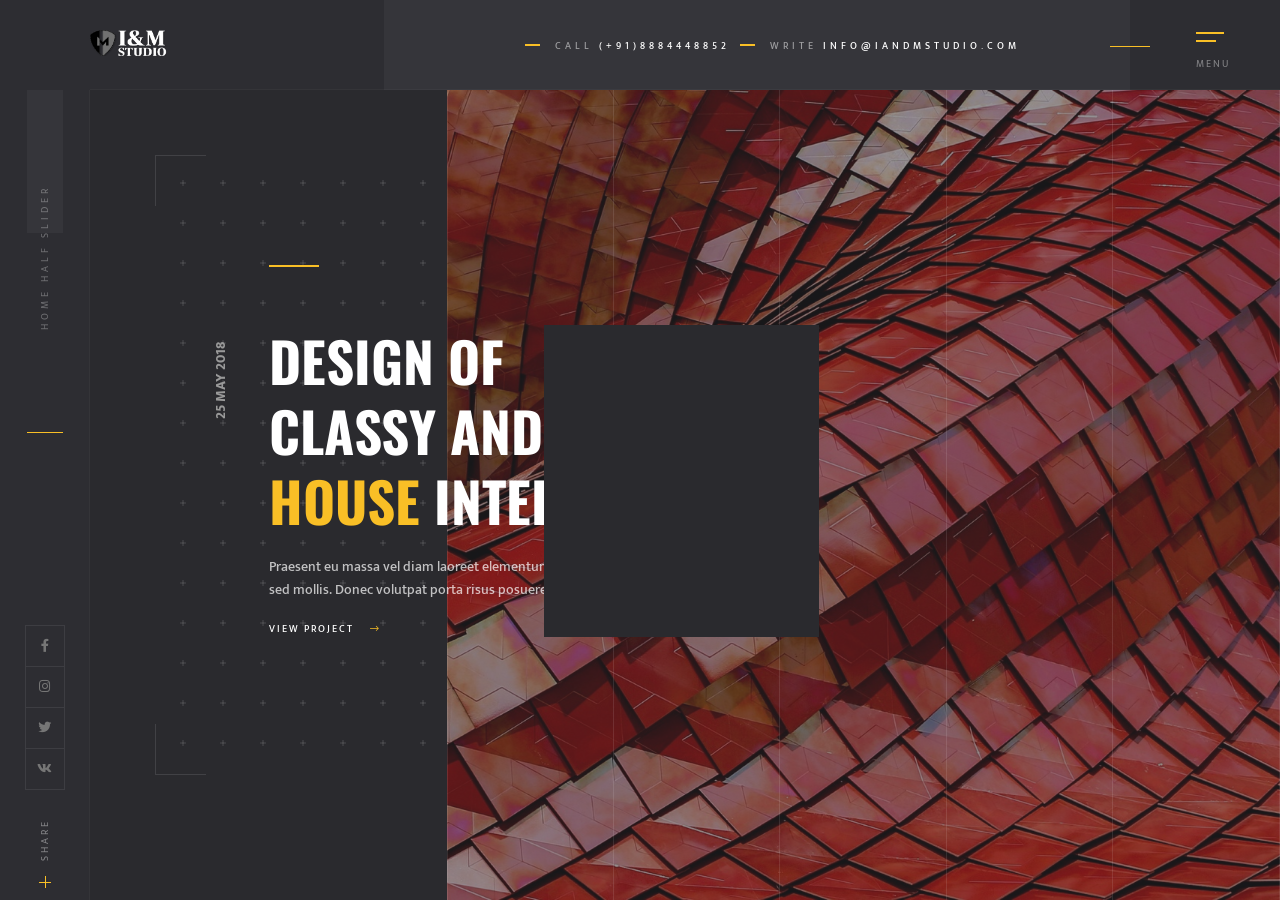
<file: index.html>
<!DOCTYPE HTML>
<html lang="en">
    <head>
        <!--=============== basic  ===============-->
        <meta charset="UTF-8">
        <title>I&M Studio</title>
        <meta name="viewport" content="width=device-width, initial-scale=1.0, minimum-scale=1.0, maximum-scale=1.0, user-scalable=no">
        <meta name="robots" content="index, follow"/>
        <meta name="keywords" content=""/>
        <meta name="description" content=""/>
        <!--=============== css  ===============-->	
        <link type="text/css" rel="stylesheet" href="css/reset.css">
        <link type="text/css" rel="stylesheet" href="css/plugins.css">
        <link type="text/css" rel="stylesheet" href="css/style.css">
        <link type="text/css" rel="stylesheet" href="css/color.css">
        <!--=============== favicons ===============-->
        <link rel="shortcut icon" href="images/favicon.ico">
    </head>
    <body>
        <!--Loader -->
        <div class="loader2">
            <div class="loader loader_each"><span></span></div>
        </div>
        <!-- loader end  -->
        <!-- main start  -->
        <div id="main">
            <!-- header start  -->
            <header class="main-header">
                <a href="index.html" class="header-logo"><img src="images/logo.png" alt=""></a>
                <!-- sidebar-button --> 
                <!-- nav-button-wrap-->
                <div class="nav-button-wrap">
                    <div class="nav-button">
                        <span  class="nos"></span>
                        <span class="ncs"></span>
                        <span class="nbs"></span>
                        <div class="menu-button-text">Menu</div>
                    </div>
                </div>
                <!-- nav-button-wrap end-->
                <!-- sidebar-button end-->  
                <!--  navigation -->
                <div class="header-contacts">
                    <ul>
                        <li><span> Call </span> <a href="tel:+918884448852">(+91)8884448852</a></li>
                        <li><span> Write </span> <a href="mailto:info@iandmstudio.co">info@iandmstudio.com</a></li>
                    </ul>
                </div>
                <!-- navigation  end -->            
            </header>
            <!-- header end -->
            <!-- left-panel -->
            <div class="left-panel">
                <div class="horizonral-subtitle"><span><strong></strong></span></div>
                <div class="left-panel_social">
                    <ul >
                        <li><a href="#" target="_blank"><i class="fab fa-facebook-f"></i></a></li>
                        <li><a href="#" target="_blank"><i class="fab fa-instagram"></i></a></li>
                        <li><a href="#" target="_blank"><i class="fab fa-twitter"></i></a></li>
                        <li><a href="#" target="_blank"><i class="fab fa-vk"></i></a></li>
                    </ul>
                </div>
            </div>
            <!-- left-panel end -->
            <!-- share-button -->
            <div class="share-button showshare">
                <span>Share</span>
            </div>
            <!-- share-button end -->
            <!-- wrapper  -->	
            <div id="wrapper">
                <!-- content-holder  -->	
                <div class="content-holder" data-pagetitle="Home Half Slider">
                    <!-- nav-holder-->
                    <div class="nav-holder but-hol">
                        <div class="nav-scroll-bar-wrap fl-wrap">
                            <div class="nav-search">
                                <form action="#" class="searh-inner fl-wrap">
                                    <input name="se" id="se" type="text" class="search fl-wrap" placeholder="Search.." value="Search..." />
                                    <button class="search-submit color-bg" id="submit_btn"><i class="fal fa-search"></i> </button>
                                </form>
                            </div>
                            <!-- nav -->
                            <nav class="nav-inner" id="menu">
                                <ul>
                                    <li>
                                        <a href="index.html" class="act-link">Home</a>
                                    </li>
                                    <li>
                                        <a href="#">About</a>
                                        <!--level 2 -->
                                        <ul>
                                            <li><a href="about.html" class="ajax">About Studio</a></li>
                                            <li><a href="about-personal.html" class="ajax">About Personal</a></li>
                                        </ul>
                                        <!--level 2 end -->
                                    </li>
                                    <li>
                                        <a href="#">Portfolio</a>
                                        <!--level 2 -->
                                        <ul>
                                            <li><a href="portfolio.html" class="ajax">Fullscreen Grid</a></li>
                                            <li><a href="portfolio2.html" class="ajax">Horizontal 2 Columns</a></li>
                                            <li><a href="portfolio5.html" class="ajax">Horizontal 3 Columns</a></li>
                                            <li><a href="portfolio6.html" class="ajax">Horizontal 1 Column</a></li>
                                            <li><a href="portfolio3.html" class="ajax">Boxed Grid</a></li>
                                            <li><a href="portfolio4.html" class="ajax">Column Grid</a></li>
                                            <li><a href="portfolio7.html" class="ajax">Column Grid 2</a></li>
                                            <li>
                                                <a href="#">Single</a>
                                                <!--level 3 -->
                                                <ul>
                                                    <li><a href="portfolio-single.html" class="ajax">Style 1</a></li>
                                                    <li><a href="portfolio-single2.html" class="ajax">Style 2</a></li>
                                                    <li><a href="portfolio-single3.html" class="ajax">Style 3</a></li>
                                                    <li><a href="portfolio-single4.html" class="ajax">Style 4</a></li>
                                                    <li><a href="portfolio-single5.html" class="ajax">Style 5</a></li>
                                                    <li><a href="portfolio-single6.html" class="ajax">Style 6</a></li>
                                                    <li><a href="portfolio-single7.html" class="ajax">Style 7</a></li>
                                                </ul>
                                                <!--level 3 end -->
                                            </li>
                                        </ul>
                                        <!--level 2 end -->
                                    </li>
                                    <li><a href="services.html" class="">Services</a></li>
                                    <li><a href="contacts.html" class="ajax">Contacts</a></li>
                                    <li><a href="blog.html" class="ajax">Blog</a></li>
                                </ul>
                            </nav>
                            <!-- nav end-->
                            <!--lang-links-->
                            <div class="lang-links fl-wrap">
                                <a href="#" class="act-leng">EN</a><a href="#">FR</a> 
                            </div>
                            <!--lang-links end-->
                        </div>
                        <!--nav-social-->
                        <div class="nav-social">
                            <span class="nav-social_title">Follow us : </span>
                            <ul >
                                <li><a href="#" target="_blank"><i class="fab fa-facebook-f"></i></a></li>
                                <li><a href="#" target="_blank"><i class="fab fa-instagram"></i></a></li>
                                <li><a href="#" target="_blank"><i class="fab fa-twitter"></i></a></li>
                                <li><a href="#" target="_blank"><i class="fab fa-vk"></i></a></li>
                            </ul>
                        </div>
                        <!--nav-social end -->
                    </div>
                    <div class="nav-overlay">
                        <div class="element"></div>
                    </div>
                    <!-- nav-holder end -->                
                    <!--Content -->
                    <div class="content full-height hidden-item home-half-slider">
                        <div class="hero-canvas-wrap">
                            <div class="dots gallery__dots" data-dots=""></div>
                        </div>
                        <!-- option-panel-->  
                        <div class="option-panel bot-element">
                            <a href="about.html" class="start-btn color-bg"> Start explore <i class="fal fa-long-arrow-right"></i></a>
                            <div class="swiper-counter">
                                <div id="current">01</div>
                                <div id="total"></div>
                            </div>
                            <div class="slide-progress-container">
                                <div class="slide-progress-warp">
                                    <div class="slide-progress color-bg"></div>
                                </div>
                            </div>
                        </div>
                        <!--option-panel end -->                
                        <!-- hero-slider-wrap --> 
                        <div class="hero-slider-wrap fl-wrap full-height">
                            <div class="hero-slider fs-gallery-wrap fl-wrap full-height">
                                <div class="swiper-container">
                                    <div class="swiper-wrapper" >
                                        <!-- swiper-slide-->
                                        <div class="swiper-slide">
                                            <div class="half-hero-wrap">
                                                <div class="pr-bg"></div>
                                                <div class="rotate_text">25 may 2018</div>
                                                <h1>Design of <br> Classy and Stylish <br>  <span>House </span>Interior.</h1>
                                                <h4>Praesent eu massa vel diam laoreet elementum ac sed felis. Donec suscipit ultricies risus sed mollis. Donec volutpat porta risus posuere imperdiet. </h4>
                                                <div class="clearfix"></div>
                                                <a href="portfolio-single.html" class="half-hero-wrap_link ajax">View Project <i class="fal fa-long-arrow-right"></i></a>
                                            </div>
                                        </div>
                                        <!-- swiper-slide end-->
                                        <!-- swiper-slide-->
                                        <div class="swiper-slide">
                                            <div class="half-hero-wrap">
                                                <div class="rotate_text">25 may 2018</div>
                                                <h1>Trinity River <br> Audubon <br><span>Center</span> Interior</h1>
                                                <h4>Praesent eu massa vel diam laoreet elementum ac sed felis. Donec suscipit ultricies risus sed mollis. Donec volutpat porta risus posuere imperdiet. </h4>
                                                <div class="clearfix"></div>
                                                <a href="portfolio-single.html" class="half-hero-wrap_link ajax">View Project <i class="fal fa-long-arrow-right"></i></a>
                                            </div>
                                        </div>
                                        <!-- swiper-slide end-->
                                        <!-- swiper-slide-->
                                        <div class="swiper-slide">
                                            <div class="half-hero-wrap">
                                                <div class="rotate_text">25 may 2018</div>
                                                <h1>Design  and  <br>renovation <br>   of <span>  Flat</span> in Oslo</h1>
                                                <h4>Praesent eu massa vel diam laoreet elementum ac sed felis. Donec suscipit ultricies risus sed mollis. Donec volutpat porta risus posuere imperdiet. </h4>
                                                <div class="clearfix"></div>
                                                <a href="portfolio-single.html" class="half-hero-wrap_link ajax">View Project <i class="fal fa-long-arrow-right"></i></a>
                                            </div>
                                        </div>
                                        <!-- swiper-slide end-->
                                        <!-- swiper-slide-->
                                        <div class="swiper-slide">
                                            <div class="half-hero-wrap">
                                                <div class="rotate_text">25 may 2018</div>
                                                <h1>Private    and <br> Stylish <br>  <span>residence</span> in Rome.</h1>
                                                <h4>Praesent eu massa vel diam laoreet elementum ac sed felis. Donec suscipit ultricies risus sed mollis. Donec volutpat porta risus posuere imperdiet. </h4>
                                                <div class="clearfix"></div>
                                                <a href="portfolio-single.html" class="half-hero-wrap_link ajax">View Project <i class="fal fa-long-arrow-right"></i></a>
                                            </div>
                                        </div>
                                        <!-- swiper-slide end--> 
                                        <!-- swiper-slide-->
                                        <div class="swiper-slide">
                                            <div class="half-hero-wrap">
                                                <div class="rotate_text">25 may 2018</div>
                                                <h1>The Luxury <br>Norway<br><span>House</span> in Forest</h1>
                                                <h4>Praesent eu massa vel diam laoreet elementum ac sed felis. Donec suscipit ultricies risus sed mollis. Donec volutpat porta risus posuere imperdiet. </h4>
                                                <div class="clearfix"></div>
                                                <a href="portfolio-single.html" class="half-hero-wrap_link ajax">View Project <i class="fal fa-long-arrow-right"></i></a>
                                            </div>
                                        </div>
                                        <!-- swiper-slide end--> 
                                    </div>
                                </div>
                            </div>
                            <div class="hero-slider_control-wrap bot-element">
                                <div class="hero-slider_control hero-slider-button-next"><span>Next<i class="fal fa-angle-right"></i></span> </div>
                                <div class="hero-slider_control hero-slider-button-prev"><span><i class="fal fa-angle-left"></i>Prev </span></div>
                            </div>
                            <div class="hero-slider-wrap_pagination hlaf-slider-pag"></div>
                        </div>
                        <!-- hero-slider-wrap  end--> 
                        <!-- hero-slider-img--> 
                        <div class="hero-slider-img hero-slider-wrap_halftwo">
                         <div class="sec-lines"></div>
                            <div class="swiper-container">
                                <div class="swiper-wrapper" >
                                    <!-- swiper-slide-->
                                    <div class="swiper-slide">
                                        <div class="bg"  data-bg="images/bg/slide1.jpg"></div>
                                        <div class="overlay"></div>
                                    </div>
                                    <!-- swiper-slide end-->
                                    <!-- swiper-slide-->
                                    <div class="swiper-slide">
                                        <div class="bg"  data-bg="images/bg/slide2.jpg" ></div>
                                        <div class="overlay"></div>
                                    </div>
                                    <!-- swiper-slide end-->   
                                    <!-- swiper-slide-->
                                    <div class="swiper-slide">
                                        <div class="bg"  data-bg="images/bg/slide3.jpg"></div>
                                        <div class="overlay"></div>
                                    </div>
                                    <!-- swiper-slide end-->                                        
                                    <!-- swiper-slide-->
                                    <div class="swiper-slide">
                                        <div class="bg"  data-bg="images/bg/slide4.jpg" ></div>
                                        <div class="overlay"></div>
                                    </div>
                                    <!-- swiper-slide end-->   
                                    <!-- swiper-slide-->
                                    <div class="swiper-slide">
                                        <div class="bg"  data-bg="images/bg/slide5.jpg"></div>
                                        <div class="overlay"></div>
                                    </div>
                                    <!-- swiper-slide end-->                                                                              
                                </div>
                            </div>
                        </div>
                        <!-- hero-slider-img  end--> 
                    </div>
                    <!-- content  end -->  
                    <!-- share-wrapper-->  
                    <div class="share-wrapper">
                        <div class="close-share-btn"><i class="fal fa-long-arrow-left"></i> Close</div>
                        <div class="share-container fl-wrap  isShare"></div>
                    </div>
                    <!-- share-wrapper  end --> 
                </div>
                <!-- content-holder end -->	
            </div>
            <!-- wrapper end -->
        </div>
        <!-- Main end -->
        <!--=============== scripts  ===============-->
        <script type="text/javascript" src="js/jquery.min.js"></script>
        <script type="text/javascript" src="js/plugins.js"></script>
        <script type="text/javascript" src="js/core.js"></script>
        <script type="text/javascript" src="js/scripts.js"></script>
    </body>
</html>
</file>
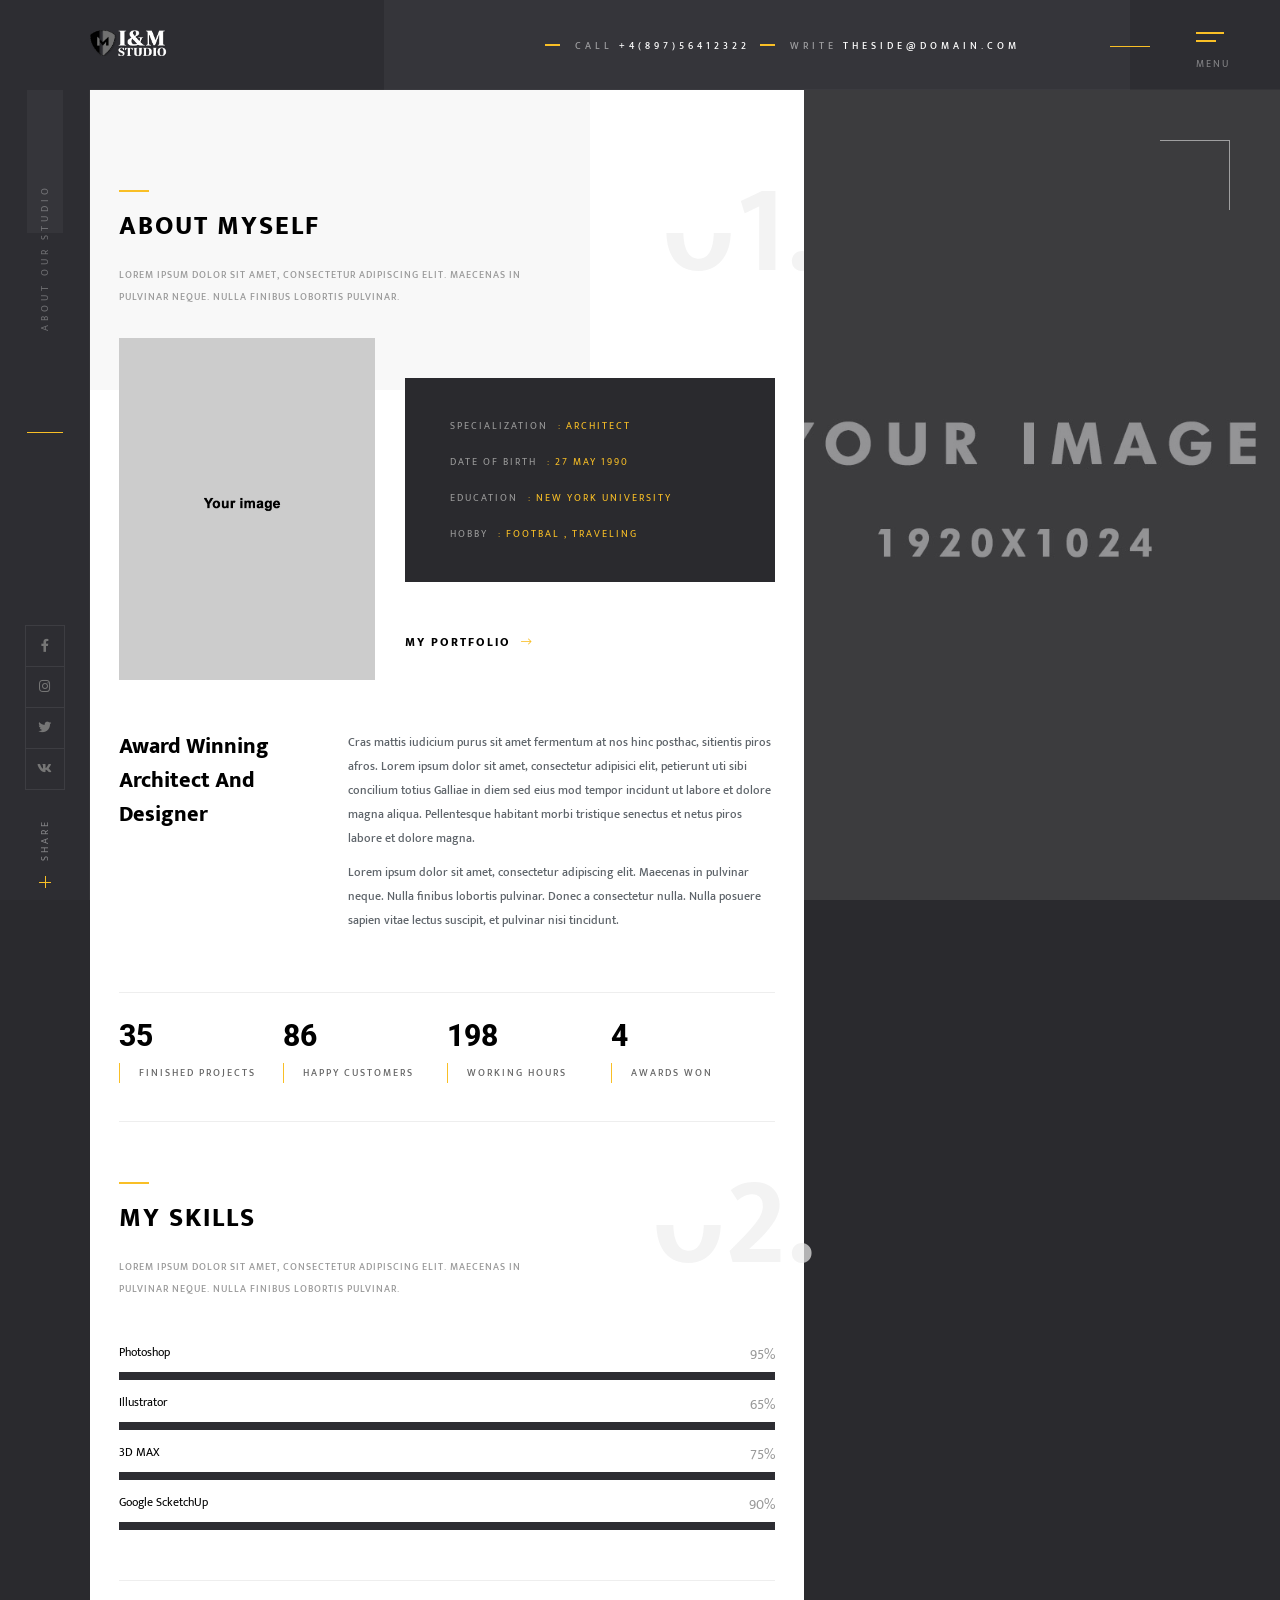
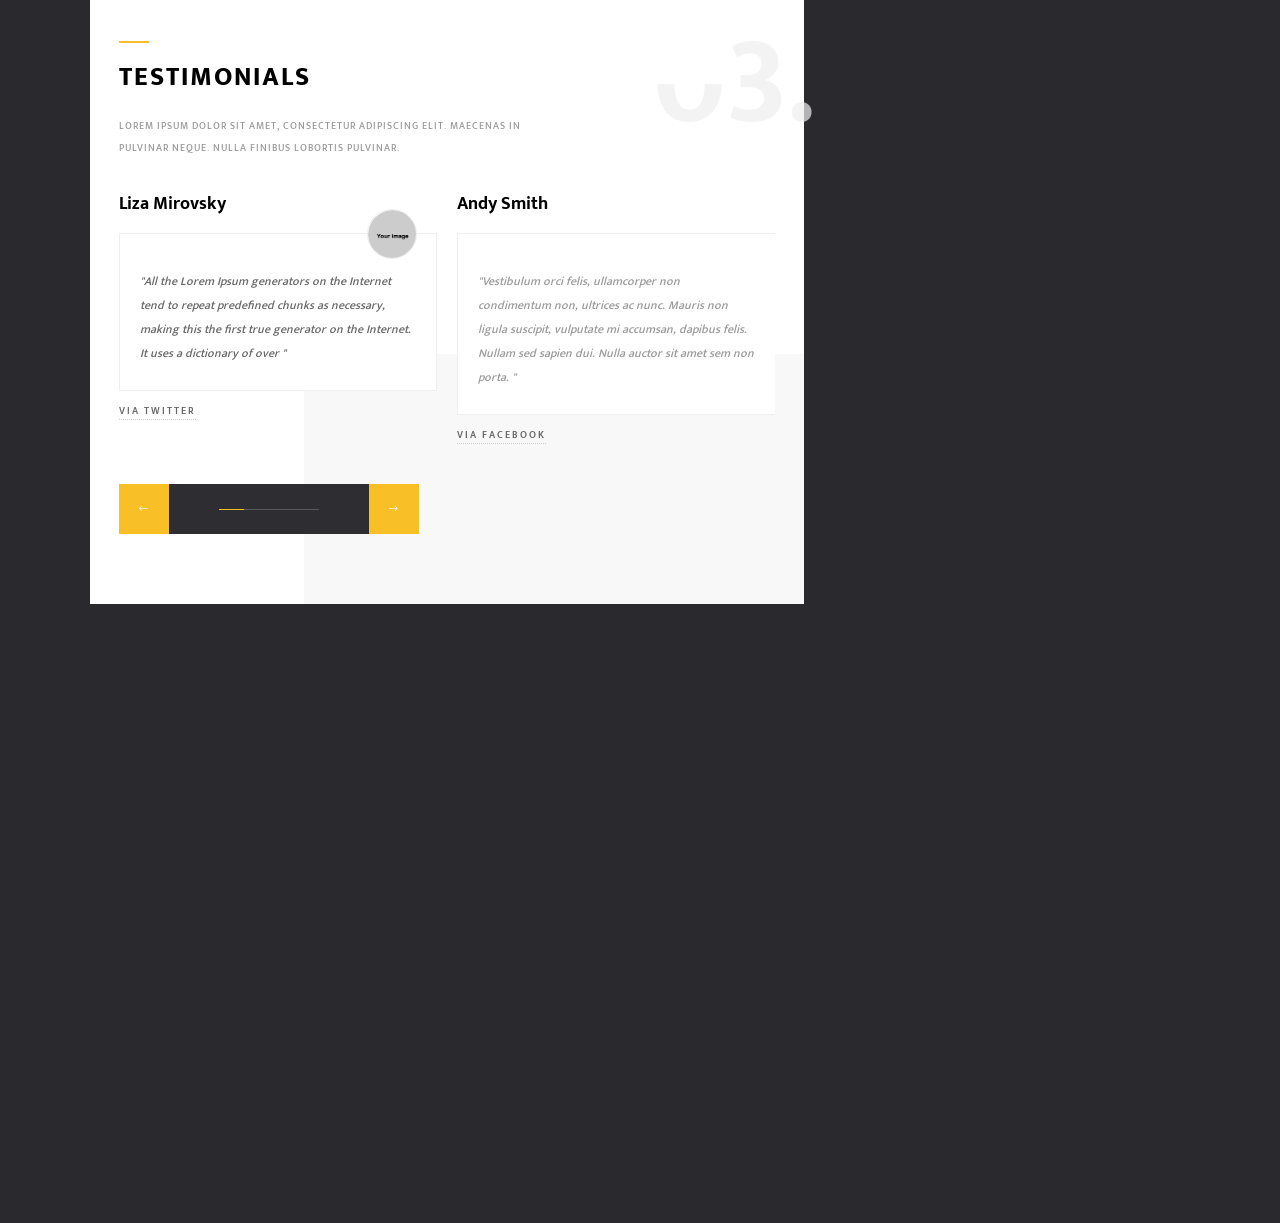
<file: about-personal.html>
<!DOCTYPE HTML>
<html lang="en">
    <head>
        <!--=============== basic  ===============-->
        <meta charset="UTF-8">
        <title>TheSide - Creative  Responsive Architecture  Template</title>
        <meta name="viewport" content="width=device-width, initial-scale=1.0, minimum-scale=1.0, maximum-scale=1.0, user-scalable=no">
        <meta name="robots" content="index, follow"/>
        <meta name="keywords" content=""/>
        <meta name="description" content=""/>
        <!--=============== css  ===============-->	
        <link type="text/css" rel="stylesheet" href="css/reset.css">
        <link type="text/css" rel="stylesheet" href="css/plugins.css">
        <link type="text/css" rel="stylesheet" href="css/style.css">
        <link type="text/css" rel="stylesheet" href="css/color.css">
        <!--=============== favicons ===============-->
        <link rel="shortcut icon" href="images/favicon.ico">
    </head>
    <body>
        <!--Loader -->
        <div class="loader2">
            <div class="loader loader_each"><span></span></div>
        </div>
        <!-- loader end  -->
        <!-- main start  -->
        <div id="main">
            <!-- header start  -->
            <header class="main-header">
                <a href="index.html" class="header-logo ajax"><img src="images/logo.png" alt=""></a>
                <!-- sidebar-button --> 
                <!-- nav-button-wrap-->
                <div class="nav-button-wrap">
                    <div class="nav-button">
                        <span  class="nos"></span>
                        <span class="ncs"></span>
                        <span class="nbs"></span>
                        <div class="menu-button-text">Menu</div>
                    </div>
                </div>
                <!-- nav-button-wrap end-->
                <!-- sidebar-button end-->  
                <!--  navigation --> 
                <div class="header-contacts">
                    <ul>
                        <li><span> Call </span> <a href="tel:+4(897)56412322">+4(897)56412322</a></li>
                        <li><span> Write </span> <a href="mailto:theside@domain.com">theside@domain.com</a></li>
                    </ul>
                </div>
                <!-- navigation  end -->            
            </header>
            <!-- header end -->
            <!-- left-panel -->
            <div class="left-panel">
                <div class="horizonral-subtitle"><span><strong></strong></span></div>
                <div class="left-panel_social">
                    <ul >
                        <li><a href="#" target="_blank"><i class="fab fa-facebook-f"></i></a></li>
                        <li><a href="#" target="_blank"><i class="fab fa-instagram"></i></a></li>
                        <li><a href="#" target="_blank"><i class="fab fa-twitter"></i></a></li>
                        <li><a href="#" target="_blank"><i class="fab fa-vk"></i></a></li>
                    </ul>
                </div>
            </div>
            <!-- left-panel end -->
            <!-- share-button -->
            <div class="share-button showshare">
                <span>Share</span>
            </div>
            <!-- share-button end -->
            <!-- wrapper  -->	
            <div id="wrapper">
                <!-- content-holder  -->	
                <div class="content-holder" data-pagetitle="About Our Studio">
                    <!-- nav-holder-->
                    <div class="nav-holder but-hol">
                        <div class="nav-scroll-bar-wrap fl-wrap">
                            <div class="nav-search">
                                <form action="#" class="searh-inner fl-wrap">
                                    <input name="se" id="se" type="text" class="search fl-wrap" placeholder="Search.." value="Search..." />
                                    <button class="search-submit color-bg" id="submit_btn"><i class="fal fa-search"></i> </button>
                                </form>
                            </div>
                            <!-- nav -->
                            <nav class="nav-inner" id="menu">
                                <ul>
                                    <li>
                                        <a href="#">Home</a>
                                        <!--level 2 -->
                                        <ul>
                                            <li><a href="index.html" class="ajax">Half Slider</a></li>
                                            <li><a href="index2.html" class="ajax">Multi Slideshow</a></li>
                                            <li><a href="index8.html" class="ajax">Carousel</a></li>
                                            <li><a href="index3.html" class="ajax">Impulse Image</a></li>
                                            <li><a href="index4.html" class="ajax">Fullscreen  Image</a></li>
                                            <li><a href="index5.html" class="ajax">Fullscreen  Slider</a></li>
                                            <li><a href="index6.html" class="ajax">Fullscreen  Slideshow</a></li>
                                            <li><a href="index7.html" class="ajax">Video</a></li>
                                        </ul>
                                        <!--level 2 end -->
                                    </li>
                                    <li>
                                        <a href="#" class="act-link">About</a>
                                        <!--level 2 -->
                                        <ul>
                                            <li><a href="about.html" class="ajax">About Studio</a></li>
                                            <li><a href="about-personal.html" class="ajax act-link">About Personal</a></li>
                                        </ul>
                                        <!--level 2 end -->
                                    </li>
                                    <li>
                                        <a href="#">Portfolio</a>
                                        <!--level 2 -->
                                        <ul>
                                            <li><a href="portfolio.html" class="ajax">Fullscreen Grid</a></li>
                                            <li><a href="portfolio2.html" class="ajax">Horizontal 2 Columns</a></li>
                                            <li><a href="portfolio5.html" class="ajax">Horizontal 3 Columns</a></li>
                                            <li><a href="portfolio6.html" class="ajax">Horizontal 1 Column</a></li>
                                            <li><a href="portfolio3.html" class="ajax">Boxed Grid</a></li>
                                            <li><a href="portfolio4.html" class="ajax">Column Grid</a></li>
                                            <li><a href="portfolio7.html" class="ajax">Column Grid 2</a></li>
                                            <li>
                                                <a href="#">Single</a>
                                                <!--level 3 -->
                                                <ul>
                                                    <li><a href="portfolio-single.html" class="ajax">Style 1</a></li>
                                                    <li><a href="portfolio-single2.html" class="ajax">Style 2</a></li>
                                                    <li><a href="portfolio-single3.html" class="ajax">Style 3</a></li>
                                                    <li><a href="portfolio-single4.html" class="ajax">Style 4</a></li>
                                                    <li><a href="portfolio-single5.html" class="ajax">Style 5</a></li>
                                                    <li><a href="portfolio-single6.html" class="ajax">Style 6</a></li>
                                                    <li><a href="portfolio-single7.html" class="ajax">Style 7</a></li>
                                                </ul>
                                                <!--level 3 end -->
                                            </li>
                                        </ul>
                                        <!--level 2 end -->
                                    </li>
                                    <li><a href="services.html" class="ajax">Services</a></li>
                                    <li><a href="contacts.html" class="ajax">Contacts</a></li>
                                    <li><a href="blog.html" class="ajax">Blog</a></li>
                                </ul>
                            </nav>
                            <!-- nav end-->
                            <!--lang-links-->
                            <div class="lang-links fl-wrap">
                                <a href="#" class="act-leng">EN</a><a href="#">FR</a> 
                            </div>
                            <!--lang-links end-->
                        </div>
                        <!--nav-social-->
                        <div class="nav-social">
                            <span class="nav-social_title">Follow us : </span>
                            <ul >
                                <li><a href="#" target="_blank"><i class="fab fa-facebook-f"></i></a></li>
                                <li><a href="#" target="_blank"><i class="fab fa-instagram"></i></a></li>
                                <li><a href="#" target="_blank"><i class="fab fa-twitter"></i></a></li>
                                <li><a href="#" target="_blank"><i class="fab fa-vk"></i></a></li>
                            </ul>
                        </div>
                        <!--nav-social end -->
                    </div>
                    <div class="nav-overlay">
                        <div class="element"></div>
                    </div>
                    <!-- nav-holder end -->                
                    <!--content--> 
                    <div class="content">
                        <!--fixed-column-wrap-->
                        <div class="fixed-column-wrap">
                            <div class="pr-bg"></div>
                            <!--fixed-column-wrap-content-->
                            <div class="fixed-column-wrap-content">
                                <div class="scroll-nav-wrap color-bg">
                                    <div class="carnival">Scroll down</div>
                                    <div class="snw-dec">
                                        <div class="mousey">
                                            <div class="scroller"></div>
                                        </div>
                                    </div>
                                </div>
                                <div class="bg" data-bg="images/bg/1.jpg"></div>
                                <div class="overlay"></div>
                                <div class="progress-bar-wrap bot-element">
                                    <div class="progress-bar"></div>
                                </div>
                                <!--fixed-column-wrap_title-->
                                <div class="fixed-column-wrap_title first-tile_load">
                                    <h2>Andy Kowalsky<br>Architect</h2>
                                    <p>Lorem ipsum dolor sit amet, consectetur adipiscing elit. Maecenas in pulvinar neque. Nulla finibus lobortis pulvinar.</p>
                                </div>
                                <!--fixed-column-wrap_title end-->
                                <div class="fixed-column-dec"></div>
                            </div>
                            <!--fixed-column-wrap-content end-->
                        </div>
                        <!--fixed-column-wrap end-->
                        <!--column-wrap--> 
                        <div class="column-wrap">
                            <!--column-wrap-container -->   
                            <div class="column-wrap-container fl-wrap">
                                <div class="col-wc_dec">
                                    <div class="pr-bg pr-bg-white"></div>
                                </div>
                                <div class="col-wc_dec col-wc_dec2">
                                    <div class="pr-bg pr-bg-white"></div>
                                </div>
                                <!--section--> 
                                <section id="sec1" class="small-padding">
                                    <div class="container">
                                        <div class="split-sceen-content_title fl-wrap">
                                            <div class="pr-bg pr-bg-white"></div>
                                            <h3> About Myself</h3>
                                            <p>Lorem ipsum dolor sit amet, consectetur adipiscing elit. Maecenas in pulvinar neque. Nulla finibus lobortis pulvinar.  </p>
                                        </div>
                                        <div class="column-wrap-content fl-wrap">
                                            <div class="column-wrap-media fl-wrap">
                                                <div class="pr-bg pr-bg-white"></div>
                                                <div class="row">
                                                    <div class="col-md-5"> <img src="images/team/5.jpg"  class="respimg" alt=""></div>
                                                    <div class="col-md-7">
                                                        <ul class="pr-list dark-bg pr-list-color">
                                                            <li><span>Specialization </span> : Architect</li>
                                                            <li><span>Date of Birth </span> : 27 may 1990</li>
                                                            <li><span>Education </span> : New York University</li>
                                                            <li><span>Hobby </span> :   Footbal , Traveling</li>
                                                        </ul>
                                                        <a href="portfolio.html" class="pr-view ajax">My Portfolio<i class="fal fa-long-arrow-right"></i></a>
                                                    </div>
                                                </div>
                                            </div>
                                            <div class="column-wrap-text fl-wrap">
                                                <div class="pr-bg pr-bg-white"></div>
                                                <div class="row">
                                                    <div class="col-md-4">
                                                        <h3 class="pr-subtitle">
                                                            Award Winning Architect And Designer
                                                        </h3>
                                                    </div>
                                                    <div class="col-md-8">
 
                                                        <p>Cras mattis iudicium purus sit amet fermentum at nos hinc posthac, sitientis piros afros. Lorem ipsum dolor sit amet, consectetur adipisici elit, petierunt uti sibi concilium totius Galliae in diem sed eius mod tempor incidunt ut labore et dolore magna aliqua. Pellentesque habitant morbi tristique senectus et netus piros labore et dolore magna.</p>
                                                        <p>Lorem ipsum dolor sit amet, consectetur adipiscing elit. Maecenas in pulvinar neque. Nulla finibus lobortis pulvinar. Donec a consectetur nulla. Nulla posuere sapien vitae lectus suscipit, et pulvinar nisi tincidunt.</p>
                                                    </div>
                                                </div>
                                            </div>
                                        </div>
                                        <div class="section-number right_sn">
                                            <div class="pr-bg pr-bg-white"></div>
                                            <span>0</span>1.
                                        </div>
                                    </div>
                                </section>
                                <!--section end--> 
                                <div class="section-separator"></div>
                                <!--section --> 
                                <section   class="no-padding">
                                    <div class="container">
                                        <div class="row">
                                            <div class="col-md-12">
                                                <div class="inline-facts-container fl-wrap">
                                                    <div class="pr-bg pr-bg-white"></div>
                                                    <!-- inline-facts -->
                                                    <div class="inline-facts-wrap">
                                                        <div class="inline-facts">
                                                            <div class="milestone-counter">
                                                                <div class="stats animaper">
                                                                    <div class="num" data-content="0" data-num="145">0</div>
                                                                </div>
                                                            </div>
                                                            <h6>Finished projects</h6>
                                                        </div>
                                                    </div>
                                                    <!-- inline-facts end -->
                                                    <!-- inline-facts  -->
                                                    <div class="inline-facts-wrap">
                                                        <div class="inline-facts">
                                                            <div class="milestone-counter">
                                                                <div class="stats animaper">
                                                                    <div class="num" data-content="0" data-num="357">0</div>
                                                                </div>
                                                            </div>
                                                            <h6>Happy customers</h6>
                                                        </div>
                                                    </div>
                                                    <!-- inline-facts end -->
                                                    <!-- inline-facts  -->
                                                    <div class="inline-facts-wrap">
                                                        <div class="inline-facts">
                                                            <div class="milestone-counter">
                                                                <div class="stats animaper">
                                                                    <div class="num" data-content="0" data-num="825">0</div>
                                                                </div>
                                                            </div>
                                                            <h6>Working hours</h6>
                                                        </div>
                                                    </div>
                                                    <!-- inline-facts end -->
                                                    <!-- inline-facts  -->
                                                    <div class="inline-facts-wrap">
                                                        <div class="inline-facts">
                                                            <div class="milestone-counter">
                                                                <div class="stats animaper">
                                                                    <div class="num" data-content="0" data-num="15">0</div>
                                                                </div>
                                                            </div>
                                                            <h6>Awards won</h6>
                                                        </div>
                                                    </div>
                                                    <!-- inline-facts end --> 
                                                </div>
                                            </div>
                                        </div>
                                    </div>
                                </section>
                                <!--section end--> 
                                <div class="section-separator"></div>
                                <!--section--> 
                                <section id="sec2" class="small-padding">
                                    <div class="container">
                                        <div class="split-sceen-content_title fl-wrap">
                                            <div class="pr-bg pr-bg-white"></div>
                                            <h3>My Skills</h3>
                                            <p>Lorem ipsum dolor sit amet, consectetur adipiscing elit. Maecenas in pulvinar neque. Nulla finibus lobortis pulvinar.  </p>
                                        </div>
                                        <div class="skillbar-box animaper">
                                            <div class="pr-bg pr-bg-white"></div>
                                            <!-- skill 1-->
                                            <div class="custom-skillbar-title"><span>Photoshop</span></div>
                                            <div class="skill-bar-percent">95%</div>
                                            <div class="skillbar-bg" data-percent="95%">
                                                <div class="custom-skillbar"></div>
                                            </div>
                                            <!-- skill 2-->
                                            <div class="custom-skillbar-title"><span>Illustrator</span></div>
                                            <div class="skill-bar-percent">65%</div>
                                            <div class="skillbar-bg" data-percent="65%">
                                                <div class="custom-skillbar"></div>
                                            </div>
                                            <!-- skill 3-->
                                            <div class="custom-skillbar-title"><span>3D MAX</span></div>
                                            <div class="skill-bar-percent">75%</div>
                                            <div class="skillbar-bg" data-percent="75%">
                                                <div class="custom-skillbar"></div>
                                            </div>
                                            <!-- skill 4-->
                                            <div class="custom-skillbar-title"><span>Google ScketchUp</span></div>
                                            <div class="skill-bar-percent">90%</div>
                                            <div class="skillbar-bg" data-percent="90%">
                                                <div class="custom-skillbar"></div>
                                            </div>
                                        </div>
                                        <div class="section-number right_sn">
                                            <div class="pr-bg pr-bg-white"></div>
                                            <span>0</span>2.
                                        </div>
                                    </div>
                                </section>
                                <!--section end-->    
                                <div class="section-separator"></div>
                                <!--section--> 
                                <section id="sec5" class="small-padding">
                                    <div class="container">
                                        <div class="split-sceen-content_title fl-wrap">
                                            <div class="pr-bg pr-bg-white"></div>
                                            <h3>Testimonials</h3>
                                            <p>Lorem ipsum dolor sit amet, consectetur adipiscing elit. Maecenas in pulvinar neque. Nulla finibus lobortis pulvinar.  </p>
                                        </div>
                                        <div class="column-wrap-content fl-wrap">
                                            <div class="column-wrap-text">
                                                <div class="testilider fl-wrap" data-effects="slide">
                                                    <div class="pr-bg pr-bg-white"></div>
                                                    <div class="swiper-container">
                                                        <div class="swiper-wrapper">
                                                            <!-- swiper-slide -->
                                                            <div class="swiper-slide">
                                                                <div class="testi-item fl-wrap">
                                                                    <div class="testi-avatar"><img src="images/avatar/1.jpg" alt=""></div>
                                                                    <h3>Liza Mirovsky</h3>
                                                                    <p>"All the Lorem Ipsum generators on the Internet tend to repeat predefined chunks as necessary, making this the first true generator on the Internet. It uses a dictionary of over "</p>
                                                                    <a href="#" class="teti-link" target="_blank">Via Twitter</a>
                                                                </div>
                                                            </div>
                                                            <!-- swiper-slide end-->
                                                            <!-- swiper-slide -->
                                                            <div class="swiper-slide">
                                                                <div class="testi-item fl-wrap">
                                                                    <div class="testi-avatar"><img src="images/avatar/1.jpg" alt=""></div>
                                                                    <h3>Andy Smith</h3>
                                                                    <p>"Vestibulum orci felis, ullamcorper non condimentum non, ultrices ac nunc. Mauris non ligula suscipit, vulputate mi accumsan, dapibus felis. Nullam sed sapien dui. Nulla auctor sit amet sem non porta. "</p>
                                                                    <a href="#" class="teti-link" target="_blank">Via Facebook</a>
                                                                </div>
                                                            </div>
                                                            <!-- swiper-slide end-->
                                                            <!-- swiper-slide -->
                                                            <div class="swiper-slide">
                                                                <div class="testi-item fl-wrap">
                                                                    <div class="testi-avatar"><img src="images/avatar/1.jpg" alt=""></div>
                                                                    <h3>Gary Trust</h3>
                                                                    <p>"All the Lorem Ipsum generators on the Internet tend to repeat predefined chunks as necessary, making this the first true generator on the Internet. It uses a dictionary of over "</p>
                                                                    <a href="#" class="teti-link" target="_blank">Via Myspace</a>
                                                                </div>
                                                            </div>
                                                            <!-- swiper-slide end-->                                                
                                                            <!-- swiper-slide -->
                                                            <div class="swiper-slide">
                                                                <div class="testi-item fl-wrap">
                                                                    <div class="testi-avatar"><img src="images/avatar/1.jpg" alt=""></div>
                                                                    <h3>Centa Simpson</h3>
                                                                    <p>"Vestibulum orci felis, ullamcorper non condimentum non, ultrices ac nunc. Mauris non ligula suscipit, vulputate mi accumsan, dapibus felis. Nullam sed sapien dui. Nulla auctor sit amet sem non porta. "</p>
                                                                    <a href="#" class="teti-link" target="_blank">Via Facebook</a>
                                                                </div>
                                                            </div>
                                                            <!-- swiper-slide end-->
                                                        </div>
                                                        <div class="testilider-controls">
                                                            <div class="tc-pagination"></div>
                                                            <div class="ss-slider-btn ss-slider-prev color-bg"><i class="fal fa-long-arrow-left"></i></div>
                                                            <div class="ss-slider-btn ss-slider-next color-bg"><i class="fal fa-long-arrow-right"></i></div>
                                                        </div>
                                                    </div>
                                                </div>
                                            </div>
                                        </div>
                                        <div class="section-number right_sn">
                                            <div class="pr-bg pr-bg-white"></div>
                                            <span>0</span>3.
                                        </div>
                                    </div>
                                </section>
                                <!--section end-->         
                            </div>
                            <!--column-wrap-container end-->         
                        </div>
                        <!--column-wrap end--> 
                        <div class="limit-box fl-wrap"></div>
                    </div>
                    <!--content end -->       
                    <!-- footer -->
                    <div class="height-emulator fl-wrap"></div>
                    <footer class="main-footer fixed-footer">
                        <div class="pr-bg"></div>
                        <div class="container">
                            <div class="fl-wrap footer-inner">
                                <div class="row">
                                    <div class="col-md-4">
                                        <div class="footer-logo">
                                            <img src="images/logo.png" alt="">
                                        </div>
                                        <div class="footer_text  footer-box fl-wrap">
                                            <p>Our team takes over everything, from an idea and concept development to realization. We believe in traditions and incorporate them within our innovations.Client is the soul of the project.</p>
                                        </div>
                                    </div>
                                    <div class="col-md-4">
                                        <div class="footer-header fl-wrap"><span>01.</span> Contacts</div>
                                        <!-- footer-contacts-->
                                        <div class="footer-contacts footer-box fl-wrap">
                                            <ul>
                                                <li><span>Call:</span><a href="#">+489756412322</a></li>
                                                <li><span>Write  :</span><a href="#">yourmail@domain.com</a></li>
                                                <li><span>Find us : </span><a href="#">USA 27TH Brooklyn NY</a></li>
                                            </ul>
                                        </div>
                                        <!-- footer contacts end -->
                                        <a href="contacts.html" class="ajax fc_button">Get In Touch <i class="fal fa-envelope"></i></a>
                                    </div>
                                    <div class="col-md-4">
                                        <div class="footer-header fl-wrap"><span>02.</span> Subscribe</div>
                                        <div class="footer-box fl-wrap">
                                            <p>Want to be notified when we launch a new template or an udpate. Just sign up and we'll send you a notification by email.</p>
                                            <div class="subcribe-form fl-wrap">
                                                <form id="subscribe" class="fl-wrap">
                                                    <input class="enteremail" name="email" id="subscribe-email" placeholder="Your Email" spellcheck="false" type="text">
                                                    <button type="submit" id="subscribe-button" class="subscribe-button">  Send  <i class="fal fa-long-arrow-right"></i></button>
                                                    <label for="subscribe-email" class="subscribe-message"></label>
                                                </form>
                                            </div>
                                        </div>
                                    </div>
                                </div>
                            </div>
                            <div class="subfooter fl-wrap">
                                <!-- policy-box-->
                                <div class="policy-box">
                                    <span>&#169; TheSide 2019  /  All rights reserved. </span>
                                </div>
                                <!-- policy-box end-->
                                <a href="#" class="to-top-btn to-top">Back to top <i class="fal fa-long-arrow-up"></i></a>
                            </div>
                        </div>
                        <div class="footer-canvas">
                            <div class="dots gallery__dots" data-dots=""></div>
                        </div>
                    </footer>
                    <!-- footer  end -->
                    <!-- share-wrapper-->  
                    <div class="share-wrapper">
                        <div class="close-share-btn"><i class="fal fa-long-arrow-left"></i> Close</div>
                        <div class="share-container fl-wrap  isShare"></div>
                    </div>
                    <!-- share-wrapper  end --> 
                </div>
                <!-- content-holder end -->	
            </div>
            <!-- wrapper end -->
        </div>
        <!-- Main end -->
        <!--=============== scripts  ===============-->
        <script type="text/javascript" src="js/jquery.min.js"></script>
        <script type="text/javascript" src="js/plugins.js"></script>
        <script type="text/javascript" src="js/core.js"></script>
        <script type="text/javascript" src="js/scripts.js"></script>
    </body>
</html>
</file>
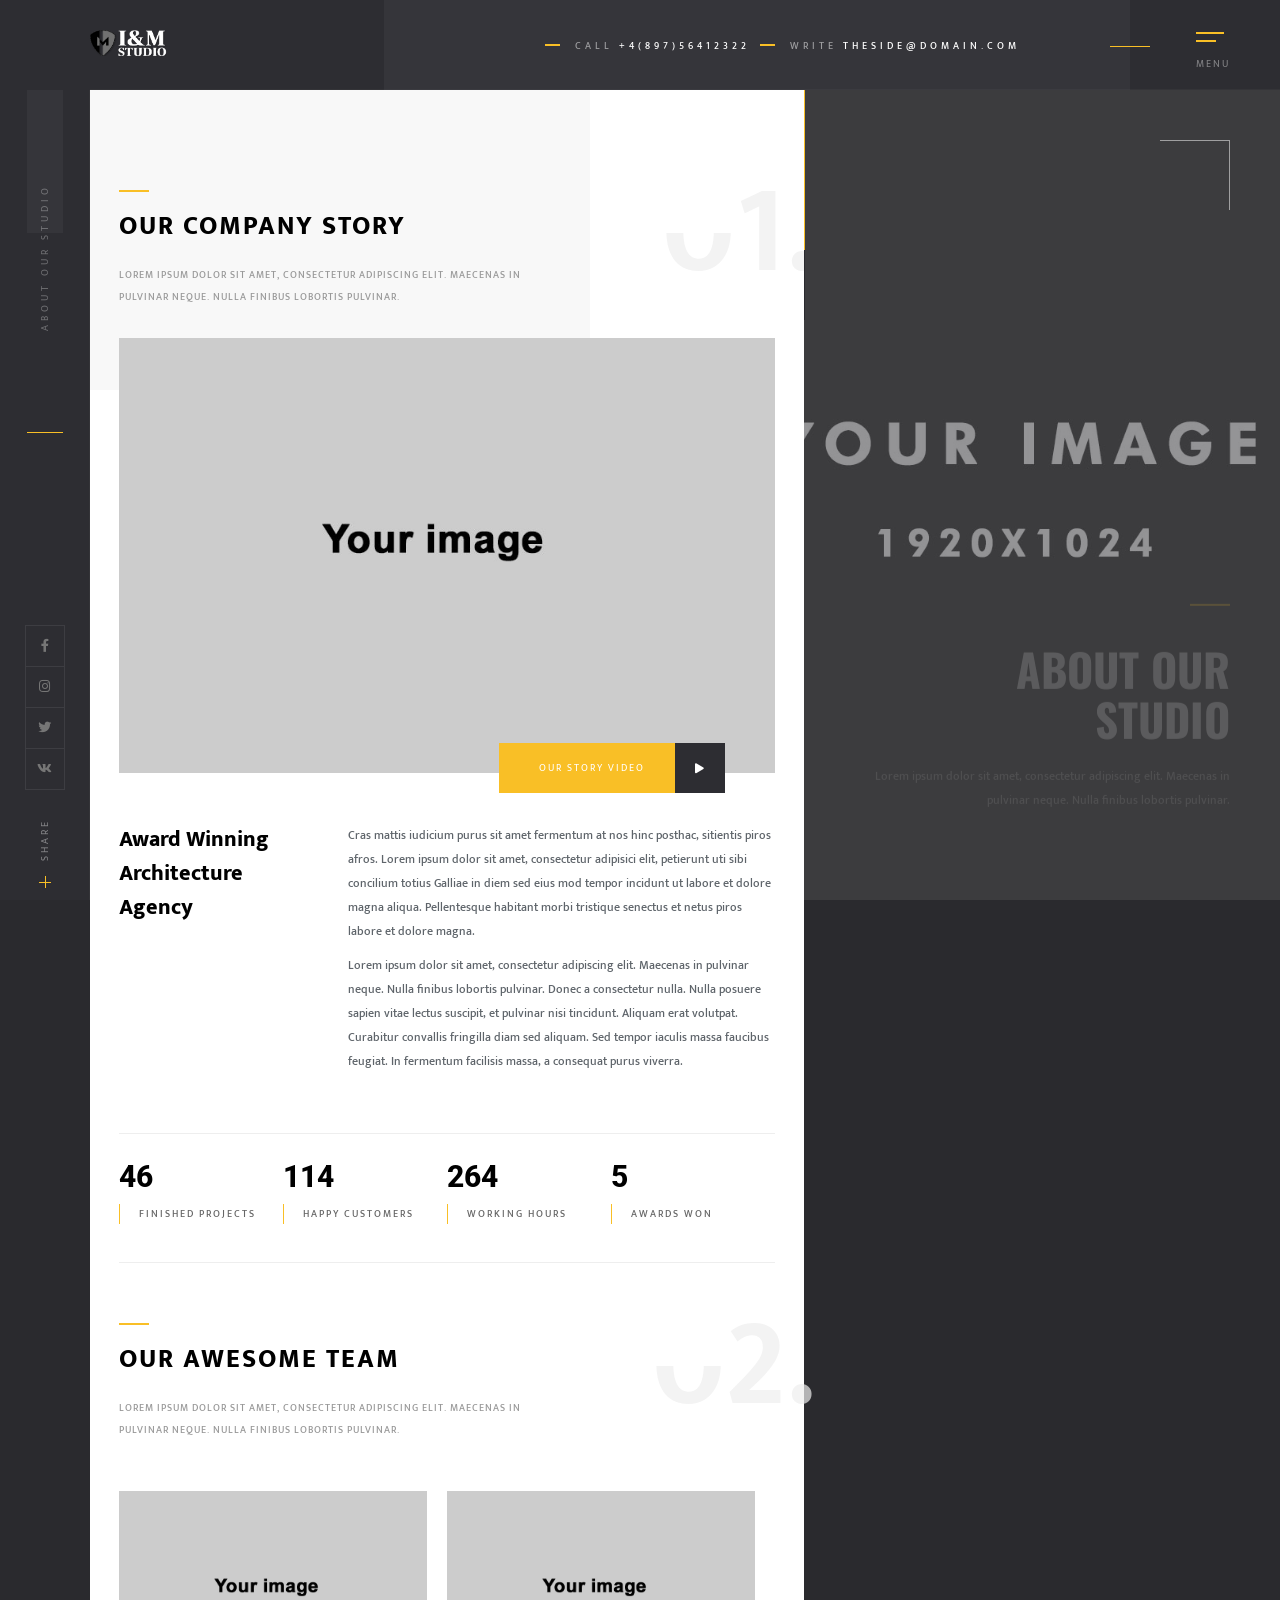
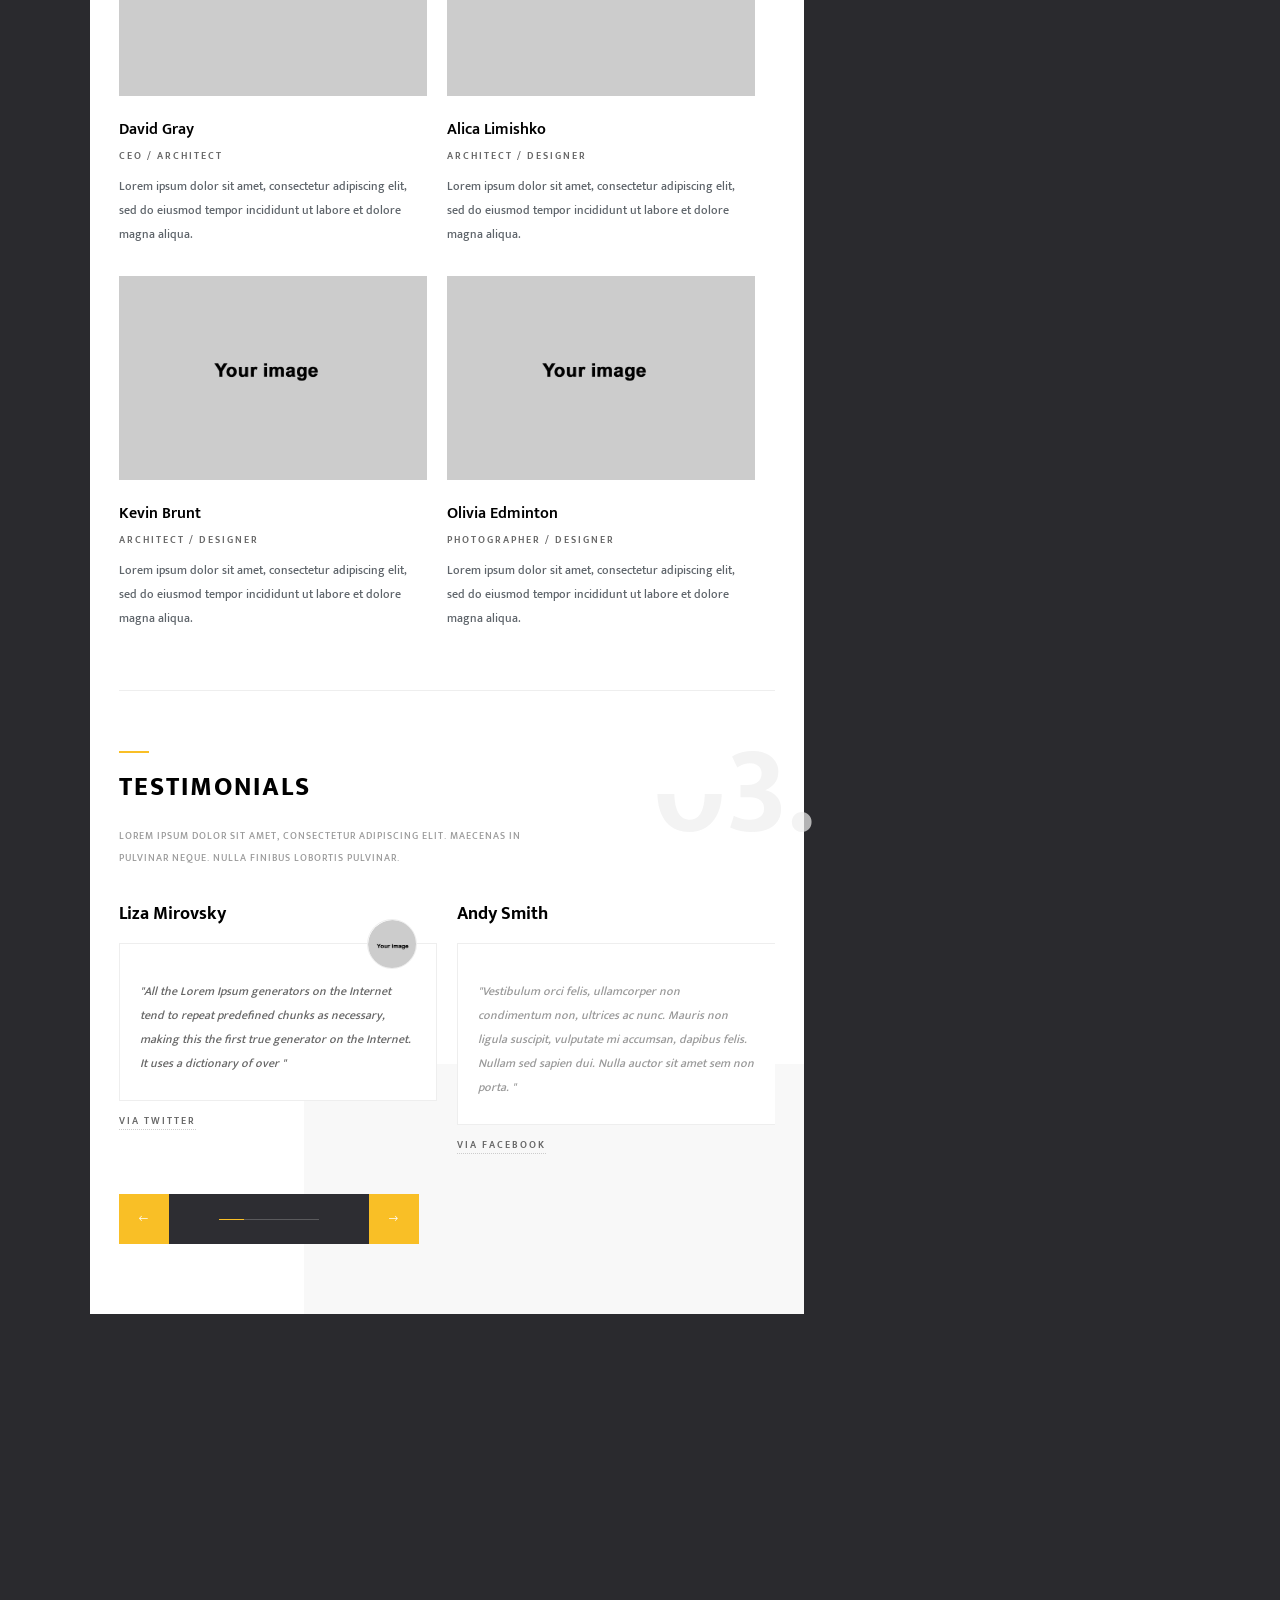
<file: about.html>
<!DOCTYPE HTML>
<html lang="en">
    <head>
        <!--=============== basic  ===============-->
        <meta charset="UTF-8">
        <title>TheSide - Creative  Responsive Architecture  Template</title>
        <meta name="viewport" content="width=device-width, initial-scale=1.0, minimum-scale=1.0, maximum-scale=1.0, user-scalable=no">
        <meta name="robots" content="index, follow"/>
        <meta name="keywords" content=""/>
        <meta name="description" content=""/>
        <!--=============== css  ===============-->	
        <link type="text/css" rel="stylesheet" href="css/reset.css">
        <link type="text/css" rel="stylesheet" href="css/plugins.css">
        <link type="text/css" rel="stylesheet" href="css/style.css">
        <link type="text/css" rel="stylesheet" href="css/color.css">
        <!--=============== favicons ===============-->
        <link rel="shortcut icon" href="images/favicon.ico">
    </head>
    <body>
        <!--Loader -->
        <div class="loader2">
            <div class="loader loader_each"><span></span></div>
        </div>
        <!-- loader end  -->
        <!-- main start  -->
        <div id="main">
            <!-- header start  -->
            <header class="main-header">
                <a href="index.html" class="header-logo ajax"><img src="images/logo.png" alt=""></a>
                <!-- sidebar-button --> 
                <!-- nav-button-wrap-->
                <div class="nav-button-wrap">
                    <div class="nav-button">
                        <span  class="nos"></span>
                        <span class="ncs"></span>
                        <span class="nbs"></span>
                        <div class="menu-button-text">Menu</div>
                    </div>
                </div>
                <!-- nav-button-wrap end-->
                <!-- sidebar-button end-->  
                <!--  navigation --> 
                <div class="header-contacts">
                    <ul>
                        <li><span> Call </span> <a href="tel:+4(897)56412322">+4(897)56412322</a></li>
                        <li><span> Write </span> <a href="mailto:theside@domain.com">theside@domain.com</a></li>
                    </ul>
                </div>
                <!-- navigation  end -->            
            </header>
            <!-- header end -->
            <!-- left-panel -->
            <div class="left-panel">
                <div class="horizonral-subtitle"><span><strong></strong></span></div>
                <div class="left-panel_social">
                    <ul >
                        <li><a href="#" target="_blank"><i class="fab fa-facebook-f"></i></a></li>
                        <li><a href="#" target="_blank"><i class="fab fa-instagram"></i></a></li>
                        <li><a href="#" target="_blank"><i class="fab fa-twitter"></i></a></li>
                        <li><a href="#" target="_blank"><i class="fab fa-vk"></i></a></li>
                    </ul>
                </div>
            </div>
            <!-- left-panel end -->
            <!-- share-button -->
            <div class="share-button showshare">
                <span>Share</span>
            </div>
            <!-- share-button end -->
            <!-- wrapper  -->	
            <div id="wrapper">
                <!-- content-holder  -->	
                <div class="content-holder" data-pagetitle="About Our Studio">
                    <!-- nav-holder-->
                    <div class="nav-holder but-hol">
                        <div class="nav-scroll-bar-wrap fl-wrap">
                            <div class="nav-search">
                                <form action="#" class="searh-inner fl-wrap">
                                    <input name="se" id="se" type="text" class="search fl-wrap" placeholder="Search.." value="Search..." />
                                    <button class="search-submit color-bg" id="submit_btn"><i class="fal fa-search"></i> </button>
                                </form>
                            </div>
                            <!-- nav -->
                            <nav class="nav-inner" id="menu">
                                <ul>
                                    <li>
                                        <a href="#">Home</a>
                                        <!--level 2 -->
                                        <ul>
                                            <li><a href="index.html" class="ajax">Half Slider</a></li>
                                            <li><a href="index2.html" class="ajax">Multi Slideshow</a></li>
                                            <li><a href="index8.html" class="ajax">Carousel</a></li>
                                            <li><a href="index3.html" class="ajax">Impulse Image</a></li>
                                            <li><a href="index4.html" class="ajax">Fullscreen  Image</a></li>
                                            <li><a href="index5.html" class="ajax">Fullscreen  Slider</a></li>
                                            <li><a href="index6.html" class="ajax">Fullscreen  Slideshow</a></li>
                                            <li><a href="index7.html" class="ajax">Video</a></li>
                                        </ul>
                                        <!--level 2 end -->
                                    </li>
                                    <li>
                                        <a href="#" class="act-link">About</a>
                                        <!--level 2 -->
                                        <ul>
                                            <li><a href="about.html" class="ajax act-link">About Studio</a></li>
                                            <li><a href="about-personal.html" class="ajax">About Personal</a></li>
                                        </ul>
                                        <!--level 2 end -->
                                    </li>
                                    <li>
                                        <a href="#">Portfolio</a>
                                        <!--level 2 -->
                                        <ul>
                                            <li><a href="portfolio.html" class="ajax">Fullscreen Grid</a></li>
                                            <li><a href="portfolio2.html" class="ajax">Horizontal 2 Columns</a></li>
                                            <li><a href="portfolio5.html" class="ajax">Horizontal 3 Columns</a></li>
                                            <li><a href="portfolio6.html" class="ajax">Horizontal 1 Column</a></li>
                                            <li><a href="portfolio3.html" class="ajax">Boxed Grid</a></li>
                                            <li><a href="portfolio4.html" class="ajax">Column Grid</a></li>
                                            <li><a href="portfolio7.html" class="ajax">Column Grid 2</a></li>
                                            <li>
                                                <a href="#">Single</a>
                                                <!--level 3 -->
                                                <ul>
                                                    <li><a href="portfolio-single.html" class="ajax">Style 1</a></li>
                                                    <li><a href="portfolio-single2.html" class="ajax">Style 2</a></li>
                                                    <li><a href="portfolio-single3.html" class="ajax">Style 3</a></li>
                                                    <li><a href="portfolio-single4.html" class="ajax">Style 4</a></li>
                                                    <li><a href="portfolio-single5.html" class="ajax">Style 5</a></li>
                                                    <li><a href="portfolio-single6.html" class="ajax">Style 6</a></li>
                                                    <li><a href="portfolio-single7.html" class="ajax">Style 7</a></li>
                                                </ul>
                                                <!--level 3 end -->
                                            </li>
                                        </ul>
                                        <!--level 2 end -->
                                    </li>
                                    <li><a href="services.html" class="ajax">Services</a></li>
                                    <li><a href="contacts.html" class="ajax">Contacts</a></li>
                                    <li><a href="blog.html" class="ajax">Blog</a></li>
                                </ul>
                            </nav>
                            <!-- nav end-->
                            <!--lang-links-->
                            <div class="lang-links fl-wrap">
                                <a href="#" class="act-leng">EN</a><a href="#">FR</a> 
                            </div>
                            <!--lang-links end-->
                        </div>
                        <!--nav-social-->
                        <div class="nav-social">
                            <span class="nav-social_title">Follow us : </span>
                            <ul >
                                <li><a href="#" target="_blank"><i class="fab fa-facebook-f"></i></a></li>
                                <li><a href="#" target="_blank"><i class="fab fa-instagram"></i></a></li>
                                <li><a href="#" target="_blank"><i class="fab fa-twitter"></i></a></li>
                                <li><a href="#" target="_blank"><i class="fab fa-vk"></i></a></li>
                            </ul>
                        </div>
                        <!--nav-social end -->
                    </div>
                    <div class="nav-overlay">
                        <div class="element"></div>
                    </div>
                    <!-- nav-holder end -->                
                    <!--content--> 
                    <div class="content">
                        <!--fixed-column-wrap-->
                        <div class="fixed-column-wrap">
                            <div class="pr-bg"></div>
                            <!--fixed-column-wrap-content-->
                            <div class="fixed-column-wrap-content">
                                <div class="scroll-nav-wrap color-bg">
                                    <div class="carnival">Scroll down</div>
                                    <div class="snw-dec">
                                        <div class="mousey">
                                            <div class="scroller"></div>
                                        </div>
                                    </div>
                                </div>
                                <div class="bg" data-bg="images/bg/1.jpg"></div>
                                <div class="overlay"></div>
                                <div class="progress-bar-wrap bot-element">
                                    <div class="progress-bar"></div>
                                </div>
                                <!--fixed-column-wrap_title-->
                                <div class="fixed-column-wrap_title first-tile_load">
                                    <h2>About Our<br> Studio</h2>
                                    <p>Lorem ipsum dolor sit amet, consectetur adipiscing elit. Maecenas in pulvinar neque. Nulla finibus lobortis pulvinar.</p>
                                </div>
                                <!--fixed-column-wrap_title end-->
                                <div class="fixed-column-dec"></div>
                            </div>
                            <!--fixed-column-wrap-content end-->
                        </div>
                        <!--fixed-column-wrap end-->
                        <!--column-wrap--> 
                        <div class="column-wrap">
                            <!--column-wrap-container -->   
                            <div class="column-wrap-container fl-wrap">
                                <div class="col-wc_dec">
                                    <div class="pr-bg pr-bg-white"></div>
                                </div>
                                <div class="col-wc_dec col-wc_dec2">
                                    <div class="pr-bg pr-bg-white"></div>
                                </div>
                                <!--section--> 
                                <section id="sec1" class="small-padding">
                                    <div class="container">
                                        <div class="split-sceen-content_title fl-wrap">
                                            <div class="pr-bg pr-bg-white"></div>
                                            <h3> Our company story</h3>
                                            <p>Lorem ipsum dolor sit amet, consectetur adipiscing elit. Maecenas in pulvinar neque. Nulla finibus lobortis pulvinar.  </p>
                                        </div>
                                        <div class="column-wrap-content fl-wrap">
                                            <div class="column-wrap-media fl-wrap">
                                                <div class="pr-bg pr-bg-white"></div>
                                                <img src="images/all/1.jpg"  class="respimg" alt="">
                                                <a href="https://vimeo.com/56930191" class="column-wrap-media_btn color-bg image-popup">
                                                    Our Story Video <i class="fas fa-play"></i>
                                                    <div class="pr-bg pr-bg-white"></div>
                                                </a>
                                            </div>
                                            <div class="column-wrap-text">
                                                <div class="row">
                                                    <div class="col-md-4">
                                                        <h3 class="pr-subtitle">
                                                            Award Winning Architecture Agency
                                                            <div class="pr-bg pr-bg-white"></div>
                                                        </h3>
                                                    </div>
                                                    <div class="col-md-8">
                                                        <div class="pr-bg pr-bg-white"></div>
                                                        <p>Cras mattis iudicium purus sit amet fermentum at nos hinc posthac, sitientis piros afros. Lorem ipsum dolor sit amet, consectetur adipisici elit, petierunt uti sibi concilium totius Galliae in diem sed eius mod tempor incidunt ut labore et dolore magna aliqua. Pellentesque habitant morbi tristique senectus et netus piros labore et dolore magna.</p>
                                                        <p>Lorem ipsum dolor sit amet, consectetur adipiscing elit. Maecenas in pulvinar neque. Nulla finibus lobortis pulvinar. Donec a consectetur nulla. Nulla posuere sapien vitae lectus suscipit, et pulvinar nisi tincidunt. Aliquam erat volutpat. Curabitur convallis fringilla diam sed aliquam. Sed tempor iaculis massa faucibus feugiat. In fermentum facilisis massa, a consequat purus viverra.</p>
                                                    </div>
                                                </div>
                                            </div>
                                        </div>
                                        <div class="section-number right_sn">
                                            <div class="pr-bg pr-bg-white"></div>
                                            <span>0</span>1.
                                        </div>
                                    </div>
                                </section>
                                <!--section end--> 
                                <div class="section-separator"></div>
                                <!--section --> 
                                <section   class="no-padding">
                                    <div class="container">
                                        <div class="row">
                                            <div class="col-md-12">
                                                <div class="inline-facts-container fl-wrap">
                                                    <div class="pr-bg pr-bg-white"></div>
                                                    <!-- inline-facts -->
                                                    <div class="inline-facts-wrap">
                                                        <div class="inline-facts">
                                                            <div class="milestone-counter">
                                                                <div class="stats animaper">
                                                                    <div class="num" data-content="0" data-num="145">0</div>
                                                                </div>
                                                            </div>
                                                            <h6>Finished projects</h6>
                                                        </div>
                                                    </div>
                                                    <!-- inline-facts end -->
                                                    <!-- inline-facts  -->
                                                    <div class="inline-facts-wrap">
                                                        <div class="inline-facts">
                                                            <div class="milestone-counter">
                                                                <div class="stats animaper">
                                                                    <div class="num" data-content="0" data-num="357">0</div>
                                                                </div>
                                                            </div>
                                                            <h6>Happy customers</h6>
                                                        </div>
                                                    </div>
                                                    <!-- inline-facts end -->
                                                    <!-- inline-facts  -->
                                                    <div class="inline-facts-wrap">
                                                        <div class="inline-facts">
                                                            <div class="milestone-counter">
                                                                <div class="stats animaper">
                                                                    <div class="num" data-content="0" data-num="825">0</div>
                                                                </div>
                                                            </div>
                                                            <h6>Working hours</h6>
                                                        </div>
                                                    </div>
                                                    <!-- inline-facts end -->
                                                    <!-- inline-facts  -->
                                                    <div class="inline-facts-wrap">
                                                        <div class="inline-facts">
                                                            <div class="milestone-counter">
                                                                <div class="stats animaper">
                                                                    <div class="num" data-content="0" data-num="15">0</div>
                                                                </div>
                                                            </div>
                                                            <h6>Awards won</h6>
                                                        </div>
                                                    </div>
                                                    <!-- inline-facts end --> 
                                                </div>
                                            </div>
                                        </div>
                                    </div>
                                </section>
                                <!--section end--> 
                                <div class="section-separator"></div>
                                <!--section--> 
                                <section id="sec2" class="small-padding">
                                    <div class="container">
                                        <div class="split-sceen-content_title fl-wrap">
                                            <div class="pr-bg pr-bg-white"></div>
                                            <h3>Our awesome team</h3>
                                            <p>Lorem ipsum dolor sit amet, consectetur adipiscing elit. Maecenas in pulvinar neque. Nulla finibus lobortis pulvinar.  </p>
                                        </div>
                                        <!-- team-box   --> 
                                        <div class="team-box">
                                            <div class="pr-bg pr-bg-white"></div>
                                            <div class="team-photo">
                                                <div class="overlay"></div>
                                                <img src="images/team/1.jpg" alt="" class="respimg"> 	
                                                <ul class="team-social">
                                                    <li><a href="#" target="_blank"><i class="fab fa-facebook-f"></i></a></li>
                                                    <li><a href="#" target="_blank"><i class="fab fa-instagram"></i></a></li>
                                                    <li><a href="#" target="_blank"><i class="fab fa-twitter"></i></a></li>
                                                    <li><a href="#" target="_blank"><i class="fab fa-vk"></i></a></li>
                                                </ul>
                                                <a href="#" class="team-contact_btn color-bg"><i class="fal fa-envelope"></i></a>
                                            </div>
                                            <div class="team-info">
                                                <h3>David Gray</h3>
                                                <h4>CEO / Architect</h4>
                                                <p>Lorem ipsum dolor sit amet, consectetur adipiscing elit, sed do eiusmod tempor incididunt ut labore et dolore magna aliqua.  </p>
                                            </div>
                                        </div>
                                        <!-- team-box end --> 
                                        <!-- team-box   --> 
                                        <div class="team-box">
                                            <div class="pr-bg pr-bg-white"></div>
                                            <div class="team-photo">
                                                <div class="overlay"></div>
                                                <img src="images/team/1.jpg" alt="" class="respimg"> 	
                                                <ul class="team-social">
                                                    <li><a href="#" target="_blank"><i class="fab fa-facebook-f"></i></a></li>
                                                    <li><a href="#" target="_blank"><i class="fab fa-instagram"></i></a></li>
                                                    <li><a href="#" target="_blank"><i class="fab fa-twitter"></i></a></li>
                                                    <li><a href="#" target="_blank"><i class="fab fa-vk"></i></a></li>
                                                </ul>
                                                <a href="#" class="team-contact_btn color-bg"><i class="fal fa-envelope"></i></a>									
                                            </div>
                                            <div class="team-info">
                                                <h3>Alica Limishko</h3>
                                                <h4>Architect / Designer</h4>
                                                <p>Lorem ipsum dolor sit amet, consectetur adipiscing elit, sed do eiusmod tempor incididunt ut labore et dolore magna aliqua.  </p>
                                            </div>
                                        </div>
                                        <!-- team-box end --> 
                                        <!-- team-box   --> 
                                        <div class="team-box">
                                            <div class="pr-bg pr-bg-white"></div>
                                            <div class="team-photo">
                                                <div class="overlay"></div>
                                                <img src="images/team/1.jpg" alt="" class="respimg"> 	
                                                <ul class="team-social">
                                                    <li><a href="#" target="_blank"><i class="fab fa-facebook-f"></i></a></li>
                                                    <li><a href="#" target="_blank"><i class="fab fa-instagram"></i></a></li>
                                                    <li><a href="#" target="_blank"><i class="fab fa-twitter"></i></a></li>
                                                    <li><a href="#" target="_blank"><i class="fab fa-vk"></i></a></li>
                                                </ul>
                                                <a href="#" class="team-contact_btn color-bg"><i class="fal fa-envelope"></i></a>										
                                            </div>
                                            <div class="team-info">
                                                <h3>Kevin Brunt</h3>
                                                <h4>Architect / Designer</h4>
                                                <p>Lorem ipsum dolor sit amet, consectetur adipiscing elit, sed do eiusmod tempor incididunt ut labore et dolore magna aliqua.  </p>
                                            </div>
                                        </div>
                                        <!-- team-box end -->                                      
                                        <!-- team-box   --> 
                                        <div class="team-box">
                                            <div class="pr-bg pr-bg-white"></div>
                                            <div class="team-photo">
                                                <div class="overlay"></div>
                                                <img src="images/team/1.jpg" alt="" class="respimg"> 	
                                                <ul class="team-social">
                                                    <li><a href="#" target="_blank"><i class="fab fa-facebook-f"></i></a></li>
                                                    <li><a href="#" target="_blank"><i class="fab fa-instagram"></i></a></li>
                                                    <li><a href="#" target="_blank"><i class="fab fa-twitter"></i></a></li>
                                                    <li><a href="#" target="_blank"><i class="fab fa-vk"></i></a></li>
                                                </ul>
                                                <a href="#" class="team-contact_btn color-bg"><i class="fal fa-envelope"></i></a>										
                                            </div>
                                            <div class="team-info">
                                                <h3>Olivia Edminton</h3>
                                                <h4>Photographer / Designer</h4>
                                                <p>Lorem ipsum dolor sit amet, consectetur adipiscing elit, sed do eiusmod tempor incididunt ut labore et dolore magna aliqua.  </p>
                                            </div>
                                        </div>
                                        <!-- team-box end --> 
                                        <div class="section-number right_sn">
                                            <div class="pr-bg pr-bg-white"></div>
                                            <span>0</span>2.
                                        </div>
                                    </div>
                                </section>
                                <!--section end-->    
                                <div class="section-separator"></div>
                                <!--section--> 
                                <section id="sec5" class="small-padding">
                                    <div class="container">
                                        <div class="split-sceen-content_title fl-wrap">
                                            <div class="pr-bg pr-bg-white"></div>
                                            <h3>Testimonials</h3>
                                            <p>Lorem ipsum dolor sit amet, consectetur adipiscing elit. Maecenas in pulvinar neque. Nulla finibus lobortis pulvinar.  </p>
                                        </div>
                                        <div class="column-wrap-content fl-wrap">
                                            <div class="column-wrap-text">
                                                <div class="testilider fl-wrap" data-effects="slide">
                                                    <div class="pr-bg pr-bg-white"></div>
                                                    <div class="swiper-container">
                                                        <div class="swiper-wrapper">
                                                            <!-- swiper-slide -->
                                                            <div class="swiper-slide">
                                                                <div class="testi-item fl-wrap">
                                                                    <div class="testi-avatar"><img src="images/avatar/1.jpg" alt=""></div>
                                                                    <h3>Liza Mirovsky</h3>
                                                                    <p>"All the Lorem Ipsum generators on the Internet tend to repeat predefined chunks as necessary, making this the first true generator on the Internet. It uses a dictionary of over "</p>
                                                                    <a href="#" class="teti-link" target="_blank">Via Twitter</a>
                                                                </div>
                                                            </div>
                                                            <!-- swiper-slide end-->
                                                            <!-- swiper-slide -->
                                                            <div class="swiper-slide">
                                                                <div class="testi-item fl-wrap">
                                                                    <div class="testi-avatar"><img src="images/avatar/1.jpg" alt=""></div>
                                                                    <h3>Andy Smith</h3>
                                                                    <p>"Vestibulum orci felis, ullamcorper non condimentum non, ultrices ac nunc. Mauris non ligula suscipit, vulputate mi accumsan, dapibus felis. Nullam sed sapien dui. Nulla auctor sit amet sem non porta. "</p>
                                                                    <a href="#" class="teti-link" target="_blank">Via Facebook</a>
                                                                </div>
                                                            </div>
                                                            <!-- swiper-slide end-->
                                                            <!-- swiper-slide -->
                                                            <div class="swiper-slide">
                                                                <div class="testi-item fl-wrap">
                                                                    <div class="testi-avatar"><img src="images/avatar/1.jpg" alt=""></div>
                                                                    <h3>Gary Trust</h3>
                                                                    <p>"All the Lorem Ipsum generators on the Internet tend to repeat predefined chunks as necessary, making this the first true generator on the Internet. It uses a dictionary of over "</p>
                                                                    <a href="#" class="teti-link" target="_blank">Via Myspace</a>
                                                                </div>
                                                            </div>
                                                            <!-- swiper-slide end-->                                                
                                                            <!-- swiper-slide -->
                                                            <div class="swiper-slide">
                                                                <div class="testi-item fl-wrap">
                                                                    <div class="testi-avatar"><img src="images/avatar/1.jpg" alt=""></div>
                                                                    <h3>Centa Simpson</h3>
                                                                    <p>"Vestibulum orci felis, ullamcorper non condimentum non, ultrices ac nunc. Mauris non ligula suscipit, vulputate mi accumsan, dapibus felis. Nullam sed sapien dui. Nulla auctor sit amet sem non porta. "</p>
                                                                    <a href="#" class="teti-link" target="_blank">Via Facebook</a>
                                                                </div>
                                                            </div>
                                                            <!-- swiper-slide end-->
                                                        </div>
                                                        <div class="testilider-controls">
                                                            <div class="tc-pagination"></div>
                                                            <div class="ss-slider-btn ss-slider-prev color-bg"><i class="fal fa-long-arrow-left"></i></div>
                                                            <div class="ss-slider-btn ss-slider-next color-bg"><i class="fal fa-long-arrow-right"></i></div>
                                                        </div>
                                                    </div>
                                                </div>
                                            </div>
                                        </div>
                                        <div class="section-number right_sn">
                                            <div class="pr-bg pr-bg-white"></div>
                                            <span>0</span>3.
                                        </div>
                                    </div>
                                </section>
                                <!--section end-->         
                            </div>
                            <!--column-wrap-container end-->         
                        </div>
                        <!--column-wrap end--> 
                        <div class="limit-box fl-wrap"></div>
                    </div>
                    <!--content end -->       
                    <!-- footer -->
                    <div class="height-emulator fl-wrap"></div>
                    <footer class="main-footer fixed-footer">
                        <div class="pr-bg"></div>
                        <div class="container">
                            <div class="fl-wrap footer-inner">
                                <div class="row">
                                    <div class="col-md-4">
                                        <div class="footer-logo">
                                            <img src="images/logo.png" alt="">
                                        </div>
                                        <div class="footer_text  footer-box fl-wrap">
                                            <p>Our team takes over everything, from an idea and concept development to realization. We believe in traditions and incorporate them within our innovations.Client is the soul of the project.</p>
                                        </div>
                                    </div>
                                    <div class="col-md-4">
                                        <div class="footer-header fl-wrap"><span>01.</span> Contacts</div>
                                        <!-- footer-contacts-->
                                        <div class="footer-contacts footer-box fl-wrap">
                                            <ul>
                                                <li><span>Call:</span><a href="#">+489756412322</a></li>
                                                <li><span>Write  :</span><a href="#">yourmail@domain.com</a></li>
                                                <li><span>Find us : </span><a href="#">USA 27TH Brooklyn NY</a></li>
                                            </ul>
                                        </div>
                                        <!-- footer contacts end -->
                                        <a href="contacts.html" class="ajax fc_button">Get In Touch <i class="fal fa-envelope"></i></a>
                                    </div>
                                    <div class="col-md-4">
                                        <div class="footer-header fl-wrap"><span>02.</span> Subscribe</div>
                                        <div class="footer-box fl-wrap">
                                            <p>Want to be notified when we launch a new template or an udpate. Just sign up and we'll send you a notification by email.</p>
                                            <div class="subcribe-form fl-wrap">
                                                <form id="subscribe" class="fl-wrap">
                                                    <input class="enteremail" name="email" id="subscribe-email" placeholder="Your Email" spellcheck="false" type="text">
                                                    <button type="submit" id="subscribe-button" class="subscribe-button">  Send  <i class="fal fa-long-arrow-right"></i></button>
                                                    <label for="subscribe-email" class="subscribe-message"></label>
                                                </form>
                                            </div>
                                        </div>
                                    </div>
                                </div>
                            </div>
                            <div class="subfooter fl-wrap">
                                <!-- policy-box-->
                                <div class="policy-box">
                                    <span>&#169; TheSide 2019  /  All rights reserved. </span>
                                </div>
                                <!-- policy-box end-->
                                <a href="#" class="to-top-btn to-top">Back to top <i class="fal fa-long-arrow-up"></i></a>
                            </div>
                        </div>
                        <div class="footer-canvas">
                            <div class="dots gallery__dots" data-dots=""></div>
                        </div>
                    </footer>
                    <!-- footer  end -->
                    <!-- share-wrapper-->  
                    <div class="share-wrapper">
                        <div class="close-share-btn"><i class="fal fa-long-arrow-left"></i> Close</div>
                        <div class="share-container fl-wrap  isShare"></div>
                    </div>
                    <!-- share-wrapper  end --> 
                </div>
                <!-- content-holder end -->	
            </div>
            <!-- wrapper end -->
        </div>
        <!-- Main end -->
        <!--=============== scripts  ===============-->
        <script type="text/javascript" src="js/jquery.min.js"></script>
        <script type="text/javascript" src="js/plugins.js"></script>
        <script type="text/javascript" src="js/core.js"></script>
        <script type="text/javascript" src="js/scripts.js"></script>
    </body>
</html>
</file>
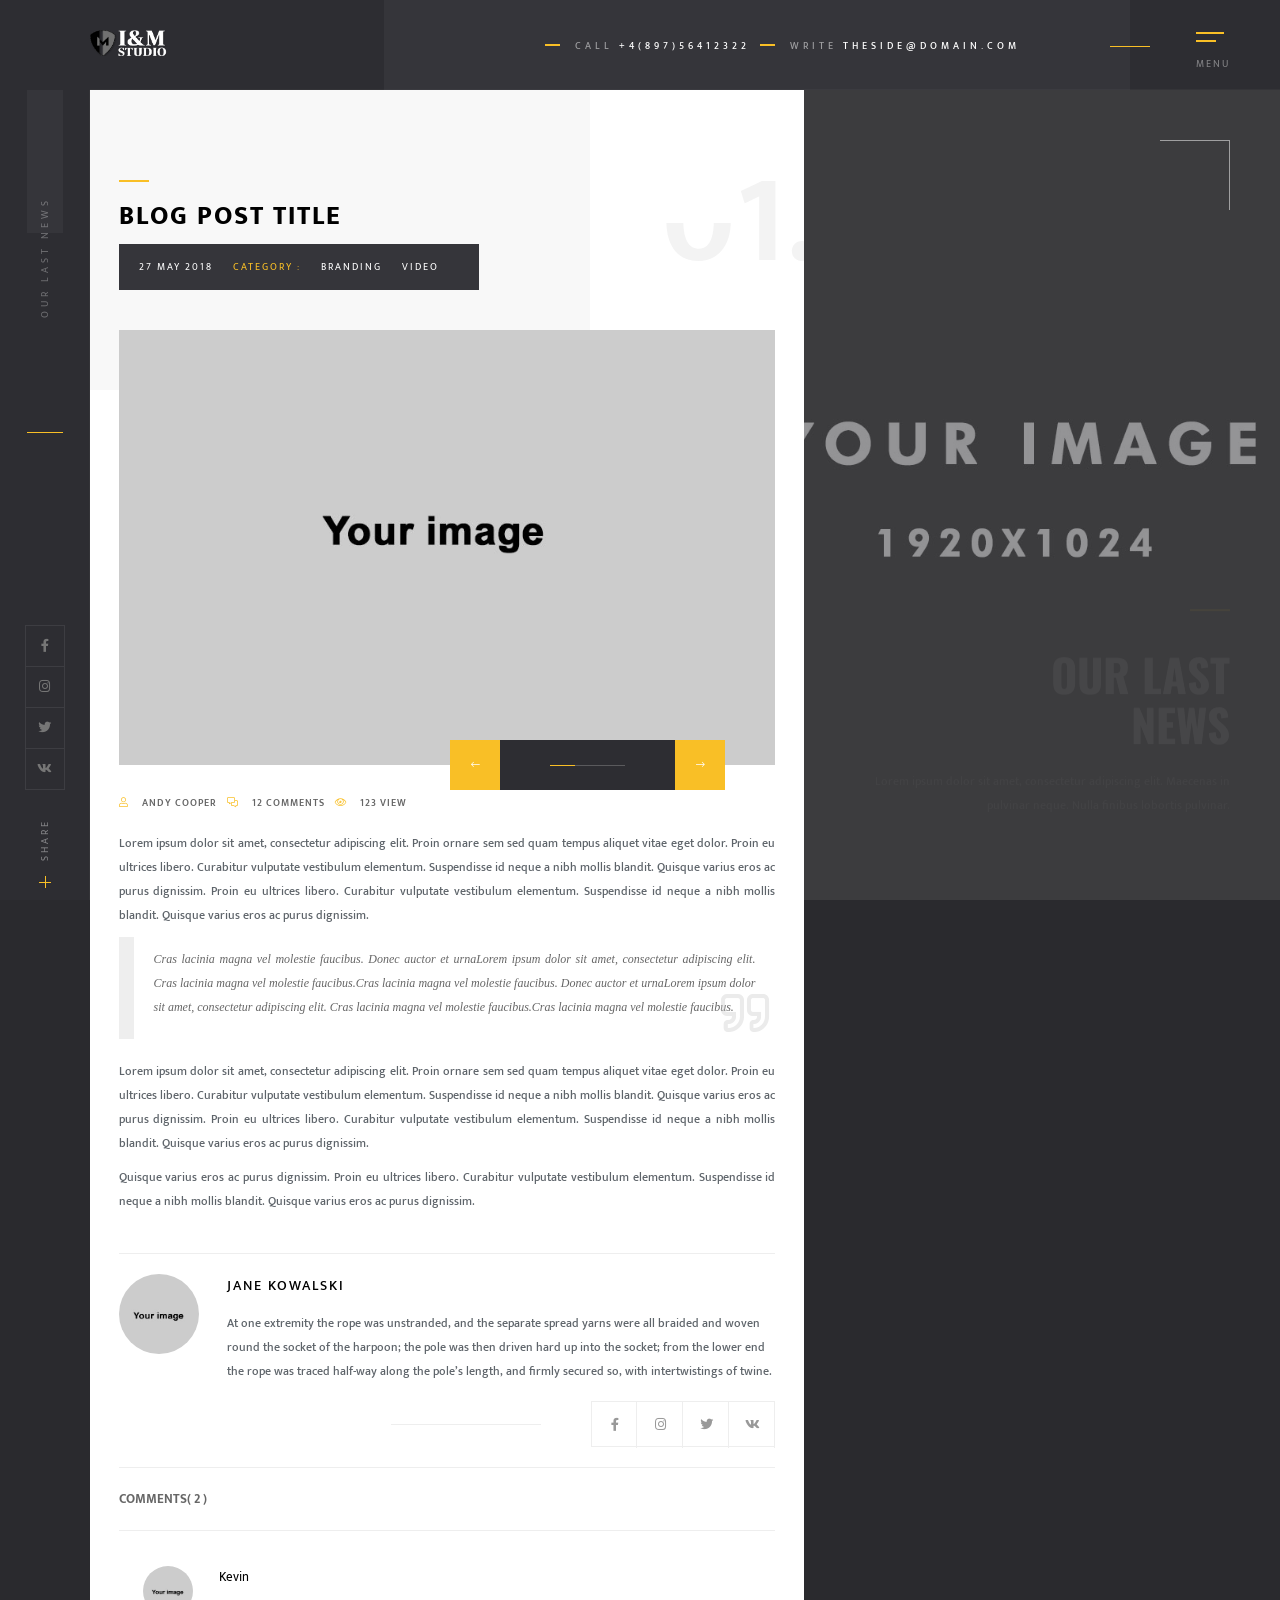
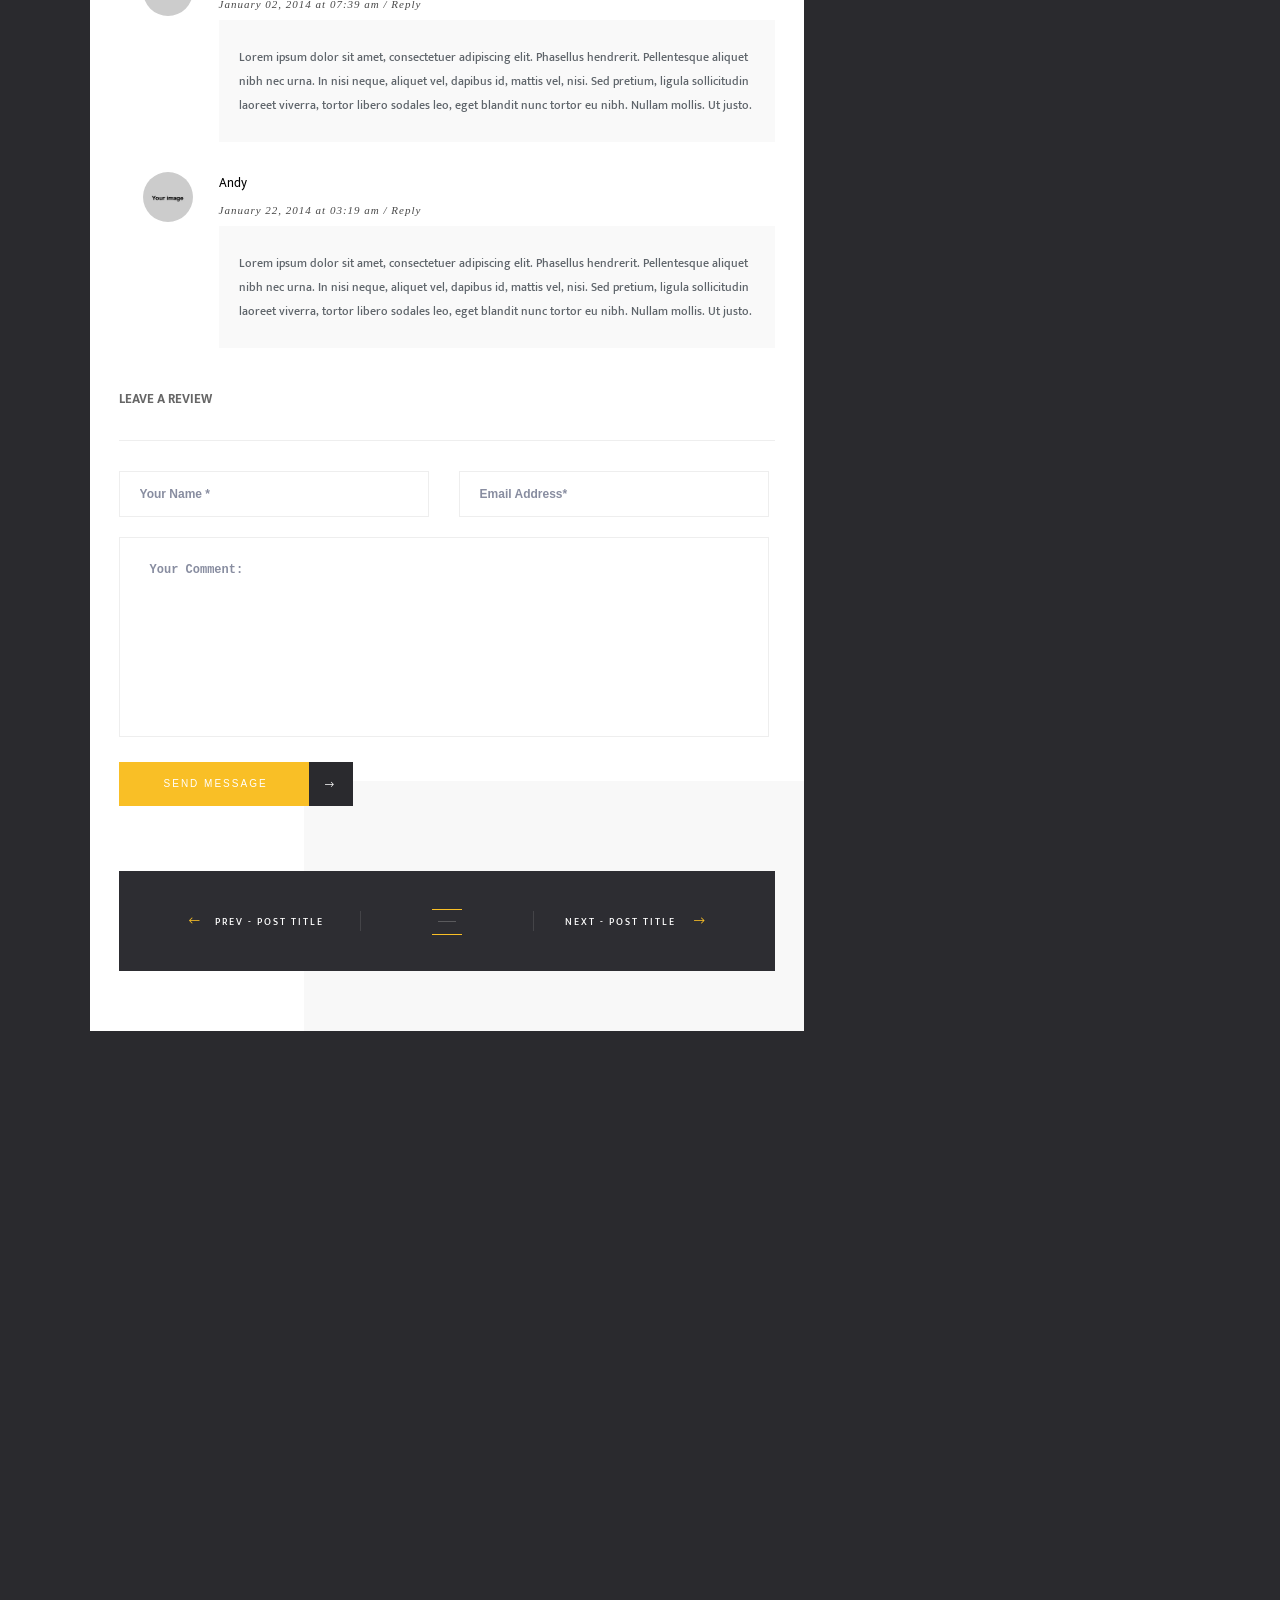
<file: blog-single.html>
<!DOCTYPE HTML>
<html lang="en">
    <head>
        <!--=============== basic  ===============-->
        <meta charset="UTF-8">
        <title>TheSide - Creative  Responsive Architecture  Template</title>
        <meta name="viewport" content="width=device-width, initial-scale=1.0, minimum-scale=1.0, maximum-scale=1.0, user-scalable=no">
        <meta name="robots" content="index, follow"/>
        <meta name="keywords" content=""/>
        <meta name="description" content=""/>
        <!--=============== css  ===============-->	
        <link type="text/css" rel="stylesheet" href="css/reset.css">
        <link type="text/css" rel="stylesheet" href="css/plugins.css">
        <link type="text/css" rel="stylesheet" href="css/style.css">
        <link type="text/css" rel="stylesheet" href="css/color.css">
        <!--=============== favicons ===============-->
        <link rel="shortcut icon" href="images/favicon.ico">
    </head>
    <body>
        <!--Loader -->
        <div class="loader2">
            <div class="loader loader_each"><span></span></div>
        </div>
        <!-- loader end  -->
        <!-- main start  -->
        <div id="main">
            <!-- header start  -->
            <header class="main-header">
                <a href="index.html" class="header-logo ajax"><img src="images/logo.png" alt=""></a>
                <!-- sidebar-button --> 
                <!-- nav-button-wrap-->
                <div class="nav-button-wrap">
                    <div class="nav-button">
                        <span  class="nos"></span>
                        <span class="ncs"></span>
                        <span class="nbs"></span>
                        <div class="menu-button-text">Menu</div>
                    </div>
                </div>
                <!-- nav-button-wrap end-->
                <!-- sidebar-button end-->  
                <!--  navigation --> 
                <div class="header-contacts">
                    <ul>
                        <li><span> Call </span> <a href="tel:+4(897)56412322">+4(897)56412322</a></li>
                        <li><span> Write </span> <a href="mailto:theside@domain.com">theside@domain.com</a></li>
                    </ul>
                </div>
                <!-- navigation  end -->            
            </header>
            <!-- header end -->
            <!-- left-panel -->
            <div class="left-panel">
                <div class="horizonral-subtitle"><span><strong></strong></span></div>
                <div class="left-panel_social">
                    <ul >
                        <li><a href="#" target="_blank"><i class="fab fa-facebook-f"></i></a></li>
                        <li><a href="#" target="_blank"><i class="fab fa-instagram"></i></a></li>
                        <li><a href="#" target="_blank"><i class="fab fa-twitter"></i></a></li>
                        <li><a href="#" target="_blank"><i class="fab fa-vk"></i></a></li>
                    </ul>
                </div>
            </div>
            <!-- left-panel end -->
            <!-- share-button -->
            <div class="share-button showshare">
                <span>Share</span>
            </div>
            <!-- share-button end -->
            <!-- wrapper  -->	
            <div id="wrapper">
                <!-- content-holder  -->	
                <div class="content-holder" data-pagetitle="Our Last News">
                    <!-- nav-holder-->
                    <div class="nav-holder but-hol">
                        <div class="nav-scroll-bar-wrap fl-wrap">
                            <div class="nav-search">
                                <form action="#" class="searh-inner fl-wrap">
                                    <input name="se" id="se" type="text" class="search fl-wrap" placeholder="Search.." value="Search..." />
                                    <button class="search-submit color-bg" id="submit_btn"><i class="fal fa-search"></i> </button>
                                </form>
                            </div>
                            <!-- nav -->
                            <nav class="nav-inner" id="menu">
                                <ul>
                                    <li>
                                        <a href="#">Home</a>
                                        <!--level 2 -->
                                        <ul>
                                            <li><a href="index.html" class="ajax">Half Slider</a></li>
                                            <li><a href="index2.html" class="ajax">Multi Slideshow</a></li>
                                            <li><a href="index8.html" class="ajax">Carousel</a></li>
                                            <li><a href="index3.html" class="ajax">Impulse Image</a></li>
                                            <li><a href="index4.html" class="ajax">Fullscreen  Image</a></li>
                                            <li><a href="index5.html" class="ajax">Fullscreen  Slider</a></li>
                                            <li><a href="index6.html" class="ajax">Fullscreen  Slideshow</a></li>
                                            <li><a href="index7.html" class="ajax">Video</a></li>
                                        </ul>
                                        <!--level 2 end -->
                                    </li>
                                    <li>
                                        <a href="#">About</a>
                                        <!--level 2 -->
                                        <ul>
                                            <li><a href="about.html" class="ajax">About Studio</a></li>
                                            <li><a href="about-personal.html" class="ajax">About Personal</a></li>
                                        </ul>
                                        <!--level 2 end -->
                                    </li>
                                    <li>
                                        <a href="#">Portfolio</a>
                                        <!--level 2 -->
                                        <ul>
                                            <li><a href="portfolio.html" class="ajax">Fullscreen Grid</a></li>
                                            <li><a href="portfolio2.html" class="ajax">Horizontal 2 Columns</a></li>
                                            <li><a href="portfolio5.html" class="ajax">Horizontal 3 Columns</a></li>
                                            <li><a href="portfolio6.html" class="ajax">Horizontal 1 Column</a></li>
                                            <li><a href="portfolio3.html" class="ajax">Boxed Grid</a></li>
                                            <li><a href="portfolio4.html" class="ajax">Column Grid</a></li>
                                            <li><a href="portfolio7.html" class="ajax">Column Grid 2</a></li>
                                            <li>
                                                <a href="#">Single</a>
                                                <!--level 3 -->
                                                <ul>
                                                    <li><a href="portfolio-single.html" class="ajax">Style 1</a></li>
                                                    <li><a href="portfolio-single2.html" class="ajax">Style 2</a></li>
                                                    <li><a href="portfolio-single3.html" class="ajax">Style 3</a></li>
                                                    <li><a href="portfolio-single4.html" class="ajax">Style 4</a></li>
                                                    <li><a href="portfolio-single5.html" class="ajax">Style 5</a></li>
                                                    <li><a href="portfolio-single6.html" class="ajax">Style 6</a></li>
                                                    <li><a href="portfolio-single7.html" class="ajax">Style 7</a></li>
                                                </ul>
                                                <!--level 3 end -->
                                            </li>
                                        </ul>
                                        <!--level 2 end -->
                                    </li>
                                    <li><a href="services.html" class="ajax">Services</a></li>
                                    <li><a href="contacts.html" class="ajax">Contacts</a></li>
                                    <li><a href="blog.html" class="ajax act-link">Blog</a></li>
                                </ul>
                            </nav>
                            <!-- nav end-->
                            <!--lang-links-->
                            <div class="lang-links fl-wrap">
                                <a href="#" class="act-leng">EN</a><a href="#">FR</a> 
                            </div>
                            <!--lang-links end-->
                        </div>
                        <!--nav-social-->
                        <div class="nav-social">
                            <span class="nav-social_title">Follow us : </span>
                            <ul >
                                <li><a href="#" target="_blank"><i class="fab fa-facebook-f"></i></a></li>
                                <li><a href="#" target="_blank"><i class="fab fa-instagram"></i></a></li>
                                <li><a href="#" target="_blank"><i class="fab fa-twitter"></i></a></li>
                                <li><a href="#" target="_blank"><i class="fab fa-vk"></i></a></li>
                            </ul>
                        </div>
                        <!--nav-social end -->
                    </div>
                    <div class="nav-overlay">
                        <div class="element"></div>
                    </div>
                    <!-- nav-holder end -->                
                    <!--content--> 
                    <div class="content">
                        <!--fixed-column-wrap-->
                        <div class="fixed-column-wrap">
                            <!--fixed-column-wrap-content-->
                            <div class="pr-bg"></div>
                            <div class="fixed-column-wrap-content">
                                <div class="scroll-nav-wrap color-bg">
                                    <div class="carnival">Scroll down</div>
                                    <div class="snw-dec">
                                        <div class="mousey">
                                            <div class="scroller"></div>
                                        </div>
                                    </div>
                                </div>
                                <div class="bg" data-bg="images/bg/1.jpg"></div>
                                <div class="overlay"></div>
                                <div class="progress-bar-wrap bot-element">
                                    <div class="progress-bar"></div>
                                </div>
                                <!--fixed-column-wrap_title-->
                                <div class="fixed-column-wrap_title first-tile_load">
                                    <h2>Our last<br> News</h2>
                                    <p>Lorem ipsum dolor sit amet, consectetur adipiscing elit. Maecenas in pulvinar neque. Nulla finibus lobortis pulvinar.</p>
                                </div>
                                <!--fixed-column-wrap_title end-->
                                <div class="fixed-column-dec"></div>
                            </div>
                            <!--fixed-column-wrap-content end-->
                        </div>
                        <!--fixed-column-wrap end-->
                        <!--column-wrap--> 
                        <div class="column-wrap">
                            <!--column-wrap-container -->   
                            <div class="column-wrap-container fl-wrap">
                                <div class="col-wc_dec">
                                    <div class="pr-bg pr-bg-white"></div>
                                </div>
                                <div class="col-wc_dec col-wc_dec2">
                                    <div class="pr-bg pr-bg-white"></div>
                                </div>
                                <section  class="small-padding article">
                                    <div class="container">
                                        <div class="split-sceen-content_title fl-wrap">
                                            <div class="pr-bg pr-bg-white"></div>
                                            <h3> Blog Post Title</h3>
                                            <div class="parallax-header"> <a href="#">27 may 2018</a><span>Category : </span><a href="#">Branding</a> <a href="#">Video</a> </div>
                                        </div>
                                        <div class="column-wrap-content fl-wrap">
                                            <div class="column-wrap-media fl-wrap">
                                                <div class="pr-bg pr-bg-white"></div>
                                                <div class="single-slider-wrap">
                                                    <div class="single-slider fl-wrap">
                                                        <div class="swiper-container">
                                                            <div class="swiper-wrapper lightgallery">
                                                                <div class="swiper-slide hov_zoom"><img src="images/all/1.jpg" alt=""><a href="images/all/1.jpg" class="box-media-zoom   popup-image"><i class="fal fa-search"></i></a></div>
                                                                <div class="swiper-slide hov_zoom"><img src="images/all/1.jpg" alt=""><a href="images/all/1.jpg" class="box-media-zoom   popup-image"><i class="fal fa-search"></i></a></div>
                                                                <div class="swiper-slide hov_zoom"><img src="images/all/1.jpg" alt=""><a href="images/all/1.jpg" class="box-media-zoom   popup-image"><i class="fal fa-search"></i></a></div>
                                                            </div>
                                                        </div>
                                                    </div>
                                                    <div class="ss-slider-controls">
                                                        <div class="pr-bg pr-bg-white"></div>
                                                        <div class="ss-slider-pagination"></div>
                                                        <div class="ss-slider-cont ss-slider-cont-prev color-bg"><i class="fal fa-long-arrow-left"></i></div>
                                                        <div class="ss-slider-cont ss-slider-cont-next color-bg"><i class="fal fa-long-arrow-right"></i></div>
                                                    </div>
                                                </div>
                                            </div>
                                            <div class="column-wrap-text">
                                                <div class="row">
                                                    <div class="col-md-12">
                                                        <div class="post-opt fl-wrap">
                                                            <div class="pr-bg pr-bg-white"></div>
                                                            <ul>
                                                                <li><a href="#"><i class="fal fa-user"></i> Andy Cooper</a></li>
                                                                <li><a href="#"><i class="fal fa-comments-alt"></i> 12 comments</a></li>
                                                                <li><span><i class="fal fa-eye"></i> 123 view</span></li>
                                                            </ul>
                                                        </div>
                                                        <div class="pr-bg pr-bg-white"></div>
                                                        <p>Lorem ipsum dolor sit amet, consectetur adipiscing elit. Proin ornare sem sed quam tempus aliquet vitae eget dolor. Proin eu ultrices libero. Curabitur vulputate vestibulum elementum. Suspendisse id neque a nibh mollis blandit. Quisque varius eros ac purus dignissim.
                                                            Proin eu ultrices libero. Curabitur vulputate vestibulum elementum. Suspendisse id neque a nibh mollis blandit. Quisque varius eros ac purus dignissim.
                                                        </p>
                                                        <blockquote>
                                                            <p> Cras lacinia magna vel molestie faucibus. Donec auctor et urnaLorem ipsum dolor sit amet, consectetur adipiscing elit. Cras lacinia magna vel molestie faucibus.Cras lacinia magna vel molestie faucibus. Donec auctor et urnaLorem ipsum dolor sit amet, consectetur adipiscing elit. Cras lacinia magna vel molestie faucibus.Cras lacinia magna vel molestie faucibus.   </p>
                                                        </blockquote>
                                                        <p>Lorem ipsum dolor sit amet, consectetur adipiscing elit. Proin ornare sem sed quam tempus aliquet vitae eget dolor. Proin eu ultrices libero. Curabitur vulputate vestibulum elementum. Suspendisse id neque a nibh mollis blandit. Quisque varius eros ac purus dignissim.
                                                            Proin eu ultrices libero. Curabitur vulputate vestibulum elementum. Suspendisse id neque a nibh mollis blandit. Quisque varius eros ac purus dignissim.
                                                        </p>
                                                        <p>Quisque varius eros ac purus dignissim.
                                                            Proin eu ultrices libero. Curabitur vulputate vestibulum elementum. Suspendisse id neque a nibh mollis blandit. Quisque varius eros ac purus dignissim.
                                                        </p>
                                                    </div>
                                                </div>
                                            </div>
                                            <!-- post-author-->                                   
                                            <div class="post-author fl-wrap">
                                                <div class="pr-bg pr-bg-white"></div>
                                                <div class="author-img">
                                                    <img alt='' src="images/avatar/1.jpg">	
                                                </div>
                                                <div class="author-content">
                                                    <h5><a href="#">Jane Kowalski</a></h5>
                                                    <p>At one extremity the rope was unstranded, and the separate spread yarns were all braided and woven round the socket of the harpoon; the pole was then driven hard up into the socket; from the lower end the rope was traced half-way along the pole’s length, and firmly secured so, with intertwistings of twine.</p>
                                                    <div class="author-social">
                                                        <ul>
                                                            <li><a href="#" target="_blank"><i class="fab fa-facebook-f"></i></a></li>
                                                            <li><a href="#" target="_blank"><i class="fab fa-instagram"></i></a></li>
                                                            <li><a href="#" target="_blank"><i class="fab fa-twitter"></i></a></li>
                                                            <li><a href="#" target="_blank"><i class="fab fa-vk"></i></a></li>
                                                        </ul>
                                                    </div>
                                                </div>
                                            </div>
                                            <!--post-author end-->
                                            <div  class="single-post-comm fl-wrap">
                                                <div class="pr-bg pr-bg-white"></div>
                                                <!--title-->
                                                <h6 id="comments-title">Comments<span>( 2 )</span></h6>
                                                <ul class="commentlist clearafix">
                                                    <li class="comment">
                                                        <div class="comment-body">
                                                            <div class="comment-author">
                                                                <img alt='' src='images/avatar/1.jpg' width="50" height="50">
                                                            </div>
                                                            <cite class="fn"><a href="#">Kevin</a></cite>
                                                            <div class="comment-meta">
                                                                <h6><a href="#">January 02, 2014 at 07:39 am</a> / <a class='comment-reply-link' href="#">Reply</a></h6>
                                                            </div>
                                                            <p>Lorem ipsum dolor sit amet, consectetuer adipiscing elit. Phasellus hendrerit. Pellentesque aliquet nibh nec urna. In nisi neque, aliquet vel, dapibus id, mattis vel, nisi. Sed pretium, ligula sollicitudin laoreet viverra, tortor libero sodales leo, eget blandit nunc tortor eu nibh. Nullam mollis. Ut justo.</p>
                                                        </div>
                                                    </li>
                                                    <li class="comment">
                                                        <!--comment body-->
                                                        <div class="comment-body">
                                                            <div class="comment-author">
                                                                <img alt='' src='images/avatar/1.jpg' width="50" height="50">
                                                            </div>
                                                            <cite class="fn"><a href="#">Andy</a></cite>
                                                            <div class="comment-meta">
                                                                <h6><a href="#">January 22, 2014 at 03:19 am</a> / <a class='comment-reply-link' href="#">Reply</a></h6>
                                                            </div>
                                                            <p>Lorem ipsum dolor sit amet, consectetuer adipiscing elit. Phasellus hendrerit. Pellentesque aliquet nibh nec urna. In nisi neque, aliquet vel, dapibus id, mattis vel, nisi. Sed pretium, ligula sollicitudin laoreet viverra, tortor libero sodales leo, eget blandit nunc tortor eu nibh. Nullam mollis. Ut justo.</p>
                                                        </div>
                                                    </li>
                                                </ul>
                                                <div class="clearfix"></div>
                                                <div id="respond" class="clearafix fl-wrap">
                                                    <h6 id="reply-title">Leave A Review</h6>
                                                    <div class="comment-reply-form clearfix">
                                                        <form id="add-comment" class="add-comment custom-form">
                                                            <fieldset>
                                                                <div class="row">
                                                                    <div class="col-md-6">
                                                                        <input type="text" placeholder="Your Name *" value=""/>
                                                                    </div>
                                                                    <div class="col-md-6">
                                                                        <input type="text" placeholder="Email Address*" value=""/>
                                                                    </div>
                                                                </div>
                                                                <textarea cols="40" rows="3" placeholder="Your Comment:"></textarea>
                                                            </fieldset>
                                                            <button class="btn float-btn flat-btn color-bg" id="submit">Send Message <i class="fal fa-long-arrow-right"></i></button>
                                                        </form>
                                                    </div>
                                                </div>
                                                <!--end respond-->
                                            </div>
                                            <!--comments end -->
                                            <div class="content-nav_holder fl-wrap blog-nav">
                                                <div class="pr-bg pr-bg-white"></div>
                                                <div class="content-nav">
                                                    <ul>
                                                        <li>
                                                            <a href="blog-single.html" class="ln ajax"><i class="fal fa-long-arrow-left"></i><span>Prev - Post Title</span></a>
                                                            <div class="content-nav_mediatooltip cnmd_leftside"><img  src="images/folio/1.jpg"   alt=""></div>
                                                        </li>
                                                        <li>
                                                            <a href="blog.html" class="ajax list-folio_nav">
                                                            <span></span>
                                                            </a>
                                                        </li>
                                                        <li>
                                                            <a href="blog-single.html" class="rn ajax"><span >Next - Post Title</span> <i class="fal fa-long-arrow-right"></i></a>
                                                            <div class="content-nav_mediatooltip cnmd_rightside"><img  src="images/folio/1.jpg"   alt=""></div>
                                                        </li>
                                                    </ul>
                                                </div>
                                            </div>
                                        </div>
                                        <div class="section-number right_sn">
                                            <div class="pr-bg pr-bg-white"></div>
                                            <span>0</span>1.
                                        </div>
                                    </div>
                                </section>
                                <!--section end--> 
                            </div>
                            <!--column-wrap-container end-->         
                        </div>
                        <!--column-wrap end--> 
                        <div class="limit-box fl-wrap"></div>
                    </div>
                    <!--content end -->       
                    <!-- footer -->
                    <div class="height-emulator fl-wrap"></div>
                    <footer class="main-footer fixed-footer">
                        <div class="pr-bg"></div>
                        <div class="container">
                            <div class="fl-wrap footer-inner">
                                <div class="row">
                                    <div class="col-md-4">
                                        <div class="footer-logo">
                                            <img src="images/logo.png" alt="">
                                        </div>
                                        <div class="footer_text  footer-box fl-wrap">
                                            <p>Our team takes over everything, from an idea and concept development to realization. We believe in traditions and incorporate them within our innovations.Client is the soul of the project.</p>
                                        </div>
                                    </div>
                                    <div class="col-md-4">
                                        <div class="footer-header fl-wrap"><span>01.</span> Contacts</div>
                                        <!-- footer-contacts-->
                                        <div class="footer-contacts footer-box fl-wrap">
                                            <ul>
                                                <li><span>Call:</span><a href="#">+489756412322</a></li>
                                                <li><span>Write  :</span><a href="#">yourmail@domain.com</a></li>
                                                <li><span>Find us : </span><a href="#">USA 27TH Brooklyn NY</a></li>
                                            </ul>
                                        </div>
                                        <!-- footer contacts end -->
                                        <a href="contacts.html" class="ajax fc_button">Get In Touch <i class="fal fa-envelope"></i></a>
                                    </div>
                                    <div class="col-md-4">
                                        <div class="footer-header fl-wrap"><span>02.</span> Subscribe</div>
                                        <div class="footer-box fl-wrap">
                                            <p>Want to be notified when we launch a new template or an udpate. Just sign up and we'll send you a notification by email.</p>
                                            <div class="subcribe-form fl-wrap">
                                                <form id="subscribe" class="fl-wrap">
                                                    <input class="enteremail" name="email" id="subscribe-email" placeholder="Your Email" spellcheck="false" type="text">
                                                    <button type="submit" id="subscribe-button" class="subscribe-button">  Send  <i class="fal fa-long-arrow-right"></i></button>
                                                    <label for="subscribe-email" class="subscribe-message"></label>
                                                </form>
                                            </div>
                                        </div>
                                    </div>
                                </div>
                            </div>
                            <div class="subfooter fl-wrap">
                                <!-- policy-box-->
                                <div class="policy-box">
                                    <span>&#169; TheSide 2019  /  All rights reserved. </span>
                                </div>
                                <!-- policy-box end-->
                                <a href="#" class="to-top-btn to-top">Back to top <i class="fal fa-long-arrow-up"></i></a>
                            </div>
                        </div>
                        <div class="footer-canvas">
                            <div class="dots gallery__dots" data-dots=""></div>
                        </div>
                    </footer>
                    <!-- footer  end -->
                    <!-- share-wrapper-->  
                    <div class="share-wrapper">
                        <div class="close-share-btn"><i class="fal fa-long-arrow-left"></i> Close</div>
                        <div class="share-container fl-wrap  isShare"></div>
                    </div>
                    <!-- share-wrapper  end --> 
                </div>
                <!-- content-holder end -->	
            </div>
            <!-- wrapper end -->
        </div>
        <!-- Main end -->
        <!--=============== scripts  ===============-->
        <script type="text/javascript" src="js/jquery.min.js"></script>
        <script type="text/javascript" src="js/plugins.js"></script>
        <script type="text/javascript" src="js/core.js"></script>
        <script type="text/javascript" src="js/scripts.js"></script>
    </body>
</html>
</file>
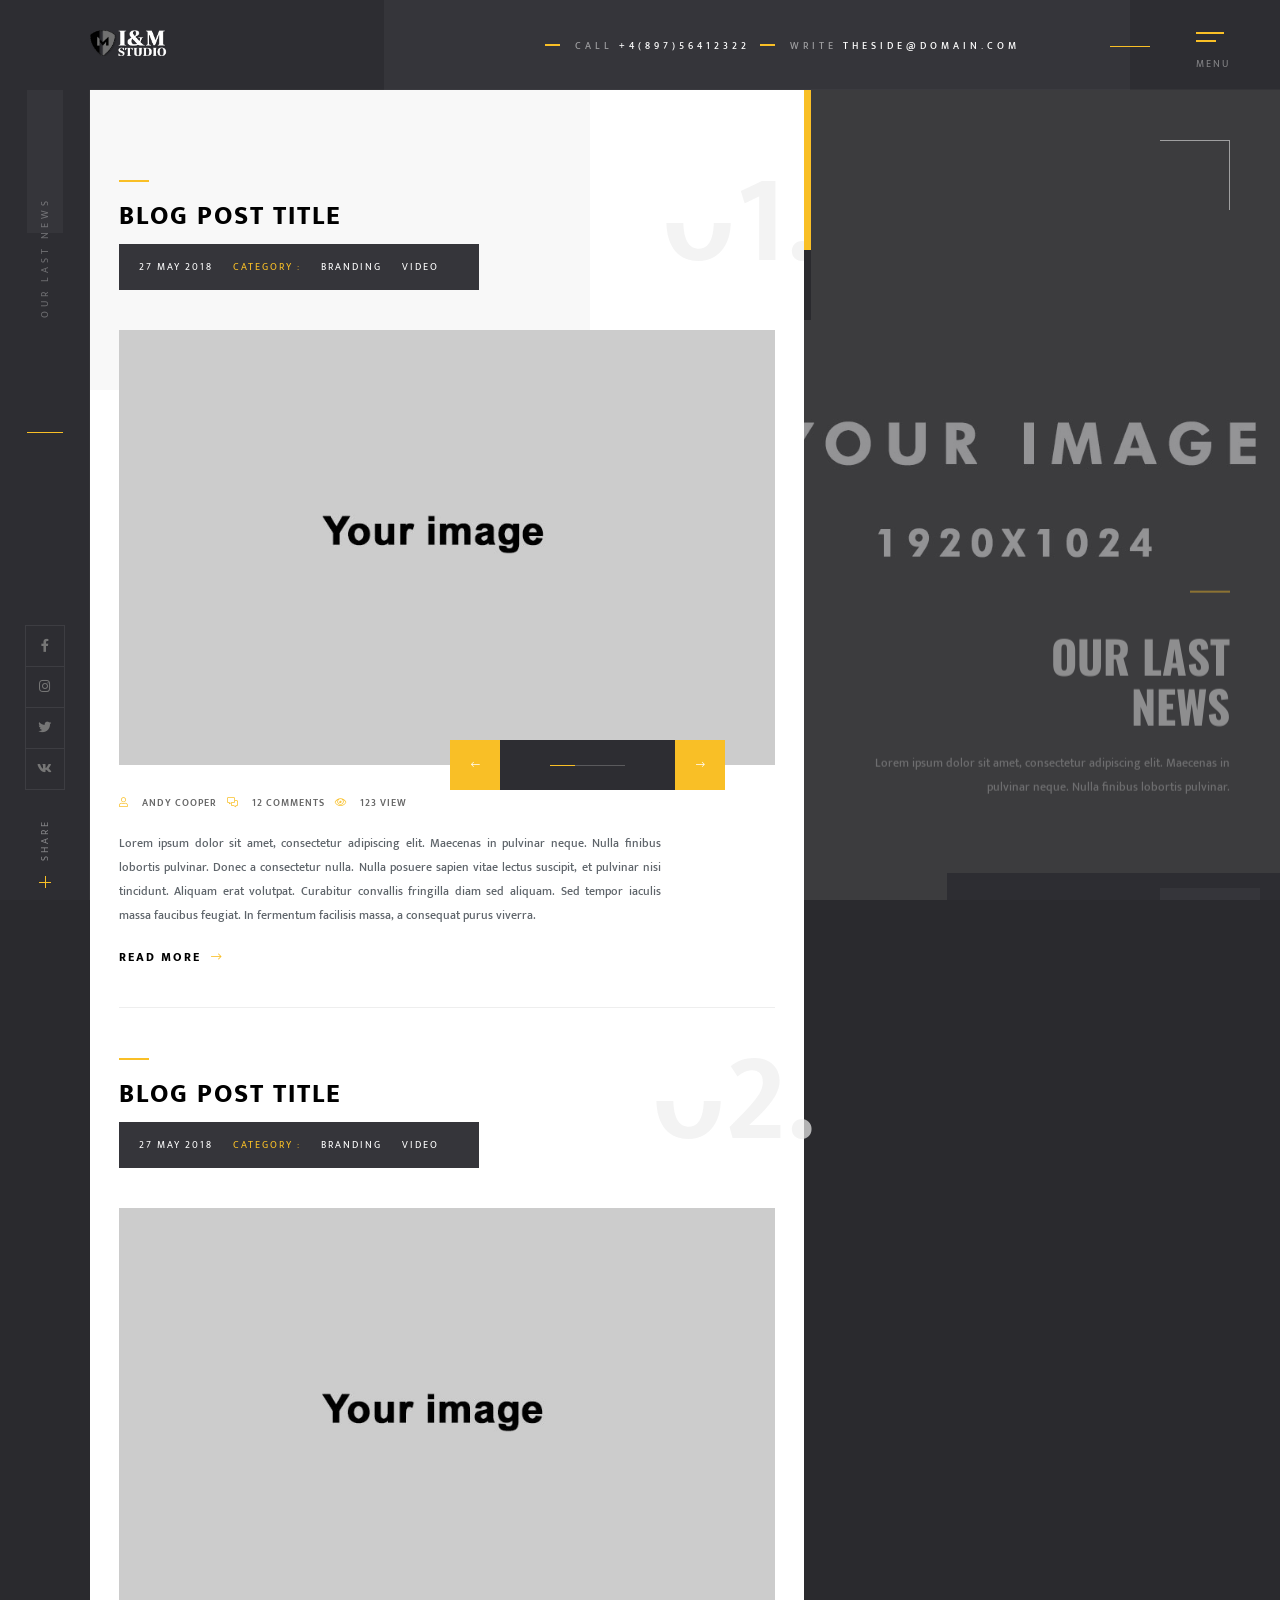
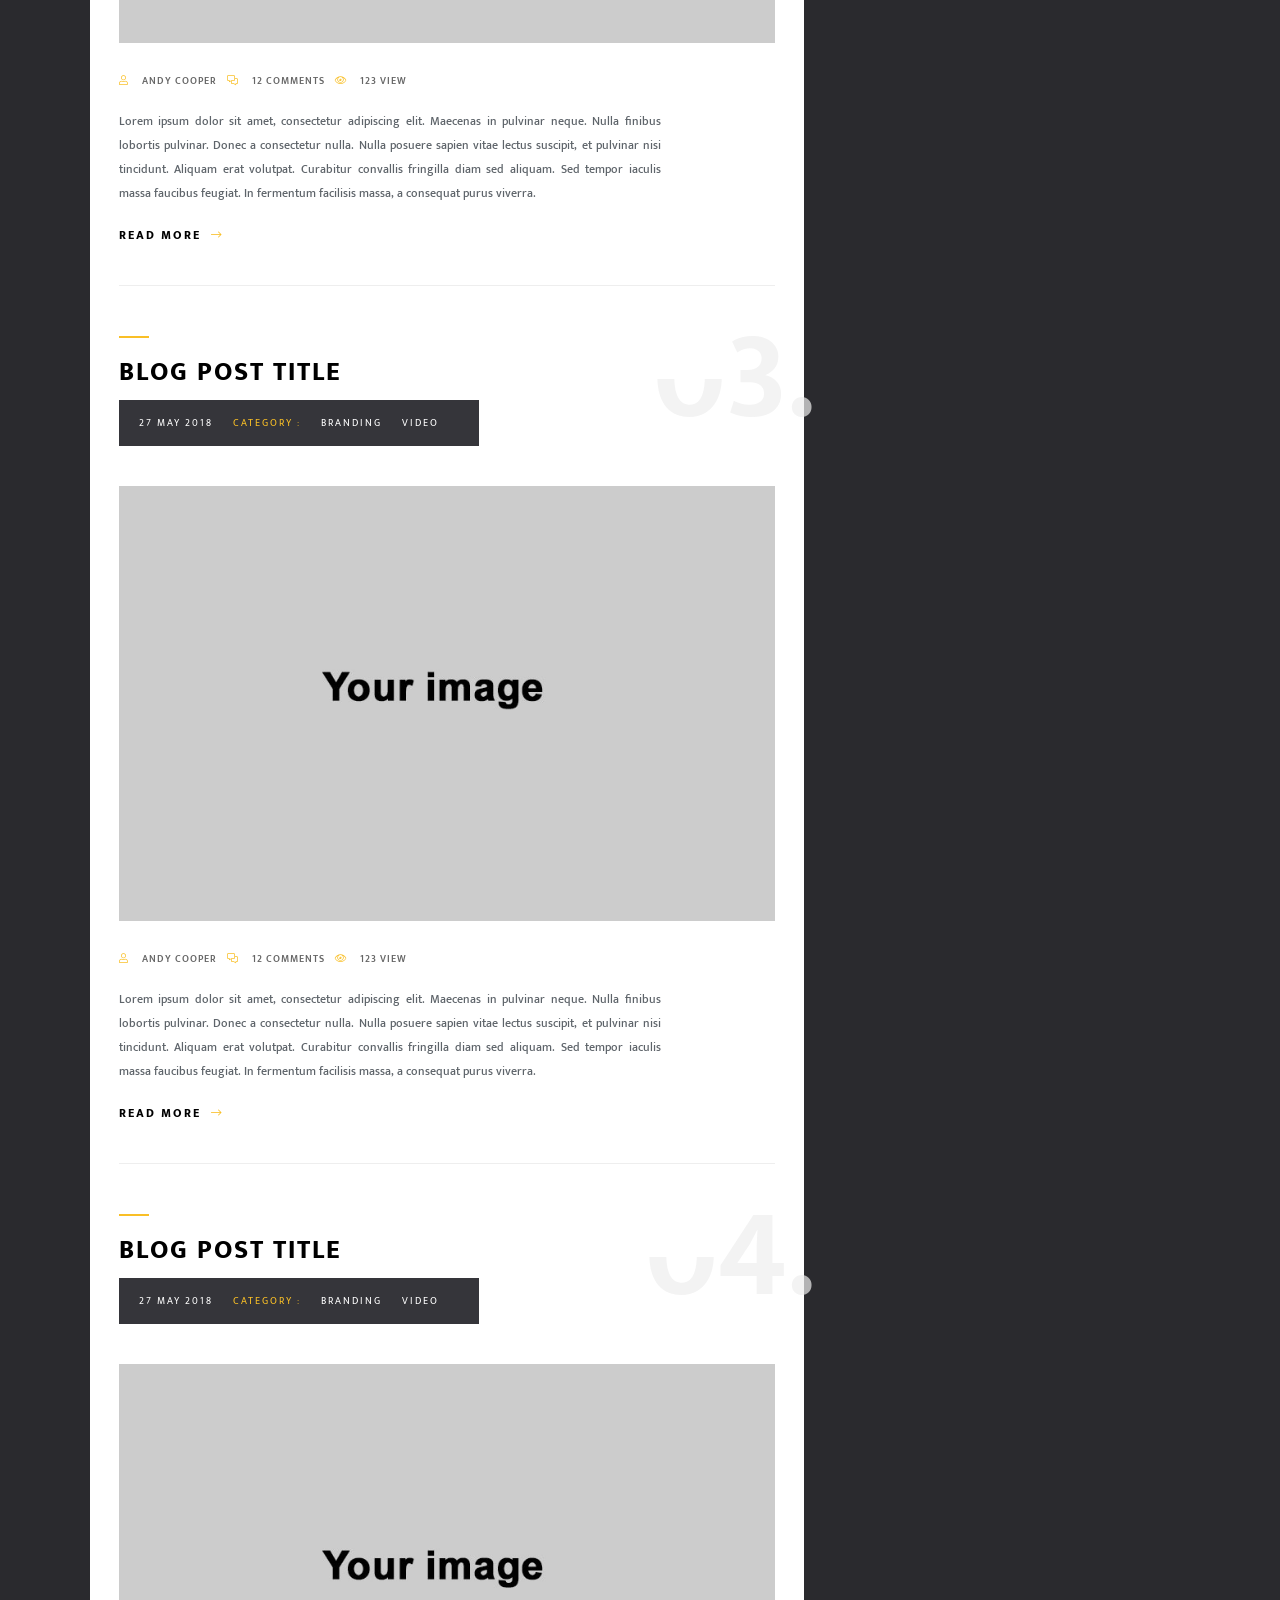
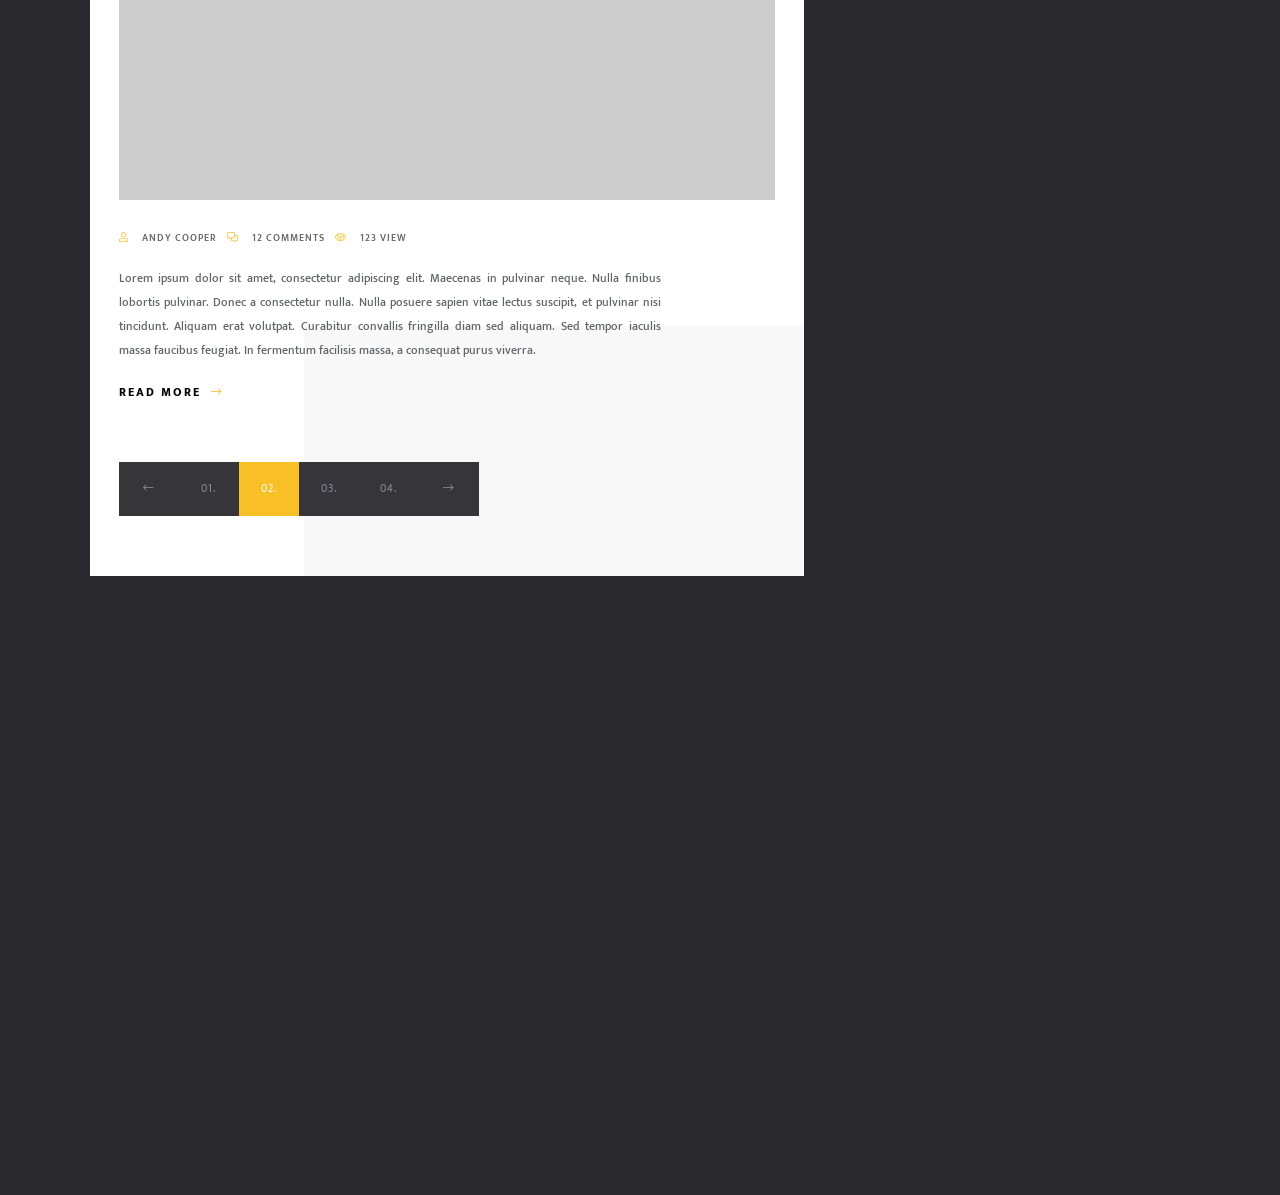
<file: blog.html>
<!DOCTYPE HTML>
<html lang="en">
    <head>
        <!--=============== basic  ===============-->
        <meta charset="UTF-8">
        <title>TheSide - Creative  Responsive Architecture  Template</title>
        <meta name="viewport" content="width=device-width, initial-scale=1.0, minimum-scale=1.0, maximum-scale=1.0, user-scalable=no">
        <meta name="robots" content="index, follow"/>
        <meta name="keywords" content=""/>
        <meta name="description" content=""/>
        <!--=============== css  ===============-->	
        <link type="text/css" rel="stylesheet" href="css/reset.css">
        <link type="text/css" rel="stylesheet" href="css/plugins.css">
        <link type="text/css" rel="stylesheet" href="css/style.css">
        <link type="text/css" rel="stylesheet" href="css/color.css">
        <!--=============== favicons ===============-->
        <link rel="shortcut icon" href="images/favicon.ico">
    </head>
    <body>
        <!--Loader -->
        <div class="loader2">
            <div class="loader loader_each"><span></span></div>
        </div>
        <!-- loader end  -->
        <!-- main start  -->
        <div id="main">
            <!-- header start  -->
            <header class="main-header">
                <a href="index.html" class="header-logo ajax"><img src="images/logo.png" alt=""></a>
                <!-- sidebar-button --> 
                <!-- nav-button-wrap-->
                <div class="nav-button-wrap">
                    <div class="nav-button">
                        <span  class="nos"></span>
                        <span class="ncs"></span>
                        <span class="nbs"></span>
                        <div class="menu-button-text">Menu</div>
                    </div>
                </div>
                <!-- nav-button-wrap end-->
                <!-- sidebar-button end-->  
                <!--  navigation --> 
                <div class="header-contacts">
                    <ul>
                        <li><span> Call </span> <a href="tel:+4(897)56412322">+4(897)56412322</a></li>
                        <li><span> Write </span> <a href="mailto:theside@domain.com">theside@domain.com</a></li>
                    </ul>
                </div>
                <!-- navigation  end -->            
            </header>
            <!-- header end -->
            <!-- left-panel -->
            <div class="left-panel">
                <div class="horizonral-subtitle"><span><strong></strong></span></div>
                <div class="left-panel_social">
                    <ul >
                        <li><a href="#" target="_blank"><i class="fab fa-facebook-f"></i></a></li>
                        <li><a href="#" target="_blank"><i class="fab fa-instagram"></i></a></li>
                        <li><a href="#" target="_blank"><i class="fab fa-twitter"></i></a></li>
                        <li><a href="#" target="_blank"><i class="fab fa-vk"></i></a></li>
                    </ul>
                </div>
            </div>
            <!-- left-panel end -->
            <!-- share-button -->
            <div class="share-button showshare">
                <span>Share</span>
            </div>
            <!-- share-button end -->
            <!-- wrapper  -->	
            <div id="wrapper">
                <!-- content-holder  -->	
                <div class="content-holder" data-pagetitle="Our Last News">
                    <!-- nav-holder-->
                    <div class="nav-holder but-hol">
                        <div class="nav-scroll-bar-wrap fl-wrap">
                            <div class="nav-search">
                                <form action="#" class="searh-inner fl-wrap">
                                    <input name="se" id="se" type="text" class="search fl-wrap" placeholder="Search.." value="Search..." />
                                    <button class="search-submit color-bg" id="submit_btn"><i class="fal fa-search"></i> </button>
                                </form>
                            </div>
                            <!-- nav -->
                            <nav class="nav-inner" id="menu">
                                <ul>
                                    <li>
                                        <a href="#">Home</a>
                                        <!--level 2 -->
                                        <ul>
                                            <li><a href="index.html" class="ajax">Half Slider</a></li>
                                            <li><a href="index2.html" class="ajax">Multi Slideshow</a></li>
                                            <li><a href="index8.html" class="ajax">Carousel</a></li>
                                            <li><a href="index3.html" class="ajax">Impulse Image</a></li>
                                            <li><a href="index4.html" class="ajax">Fullscreen  Image</a></li>
                                            <li><a href="index5.html" class="ajax">Fullscreen  Slider</a></li>
                                            <li><a href="index6.html" class="ajax">Fullscreen  Slideshow</a></li>
                                            <li><a href="index7.html" class="ajax">Video</a></li>
                                        </ul>
                                        <!--level 2 end -->
                                    </li>
                                    <li>
                                        <a href="#">About</a>
                                        <!--level 2 -->
                                        <ul>
                                            <li><a href="about.html" class="ajax">About Studio</a></li>
                                            <li><a href="about-personal.html" class="ajax">About Personal</a></li>
                                        </ul>
                                        <!--level 2 end -->
                                    </li>
                                    <li>
                                        <a href="#">Portfolio</a>
                                        <!--level 2 -->
                                        <ul>
                                            <li><a href="portfolio.html" class="ajax">Fullscreen Grid</a></li>
                                            <li><a href="portfolio2.html" class="ajax">Horizontal 2 Columns</a></li>
                                            <li><a href="portfolio5.html" class="ajax">Horizontal 3 Columns</a></li>
                                            <li><a href="portfolio6.html" class="ajax">Horizontal 1 Column</a></li>
                                            <li><a href="portfolio3.html" class="ajax">Boxed Grid</a></li>
                                            <li><a href="portfolio4.html" class="ajax">Column Grid</a></li>
                                            <li><a href="portfolio7.html" class="ajax">Column Grid 2</a></li>
                                            <li>
                                                <a href="#">Single</a>
                                                <!--level 3 -->
                                                <ul>
                                                    <li><a href="portfolio-single.html" class="ajax">Style 1</a></li>
                                                    <li><a href="portfolio-single2.html" class="ajax">Style 2</a></li>
                                                    <li><a href="portfolio-single3.html" class="ajax">Style 3</a></li>
                                                    <li><a href="portfolio-single4.html" class="ajax">Style 4</a></li>
                                                    <li><a href="portfolio-single5.html" class="ajax">Style 5</a></li>
                                                    <li><a href="portfolio-single6.html" class="ajax">Style 6</a></li>
                                                    <li><a href="portfolio-single7.html" class="ajax">Style 7</a></li>
                                                </ul>
                                                <!--level 3 end -->
                                            </li>
                                        </ul>
                                        <!--level 2 end -->
                                    </li>
                                    <li><a href="services.html" class="ajax">Services</a></li>
                                    <li><a href="contacts.html" class="ajax">Contacts</a></li>
                                    <li><a href="blog.html" class="ajax act-link">Blog</a></li>
                                </ul>
                            </nav>
                            <!-- nav end-->
                            <!--lang-links-->
                            <div class="lang-links fl-wrap">
                                <a href="#" class="act-leng">EN</a><a href="#">FR</a> 
                            </div>
                            <!--lang-links end-->
                        </div>
                        <!--nav-social-->
                        <div class="nav-social">
                            <span class="nav-social_title">Follow us : </span>
                            <ul >
                                <li><a href="#" target="_blank"><i class="fab fa-facebook-f"></i></a></li>
                                <li><a href="#" target="_blank"><i class="fab fa-instagram"></i></a></li>
                                <li><a href="#" target="_blank"><i class="fab fa-twitter"></i></a></li>
                                <li><a href="#" target="_blank"><i class="fab fa-vk"></i></a></li>
                            </ul>
                        </div>
                        <!--nav-social end -->
                    </div>
                    <div class="nav-overlay">
                        <div class="element"></div>
                    </div>
                    <!-- nav-holder end -->                
                    <!--Content -->
                    <div class="content">
                        <!--fixed-column-wrap-->
                        <div class="fixed-column-wrap">
                            <!--fixed-column-wrap-content-->
                            <div class="pr-bg"></div>
                            <div class="fixed-column-wrap-content">
                                <div class="scroll-nav-wrap color-bg">
                                    <div class="carnival">Scroll down</div>
                                    <div class="snw-dec">
                                        <div class="mousey">
                                            <div class="scroller"></div>
                                        </div>
                                    </div>
                                </div>
                                <div class="bg" data-bg="images/bg/1.jpg"></div>
                                <div class="overlay"></div>
                                <div class="progress-bar-wrap bot-element">
                                    <div class="progress-bar"></div>
                                </div>
                                <!--fixed-column-wrap_title-->
                                <div class="fixed-column-wrap_title first-tile_load">
                                    <h2>Our last<br> News</h2>
                                    <p>Lorem ipsum dolor sit amet, consectetur adipiscing elit. Maecenas in pulvinar neque. Nulla finibus lobortis pulvinar.</p>
                                </div>
                                <!--fixed-column-wrap_title end-->
                                <div class="fixed-column-dec"></div>
                            </div>
                            <!--fixed-column-wrap-content end-->
                        </div>
                        <!--fixed-column-wrap end-->
                        <!--column-wrap--> 
                        <div class="column-wrap">
                            <!--column-wrap-container -->   
                            <div class="column-wrap-container fl-wrap">
                                <div class="col-wc_dec">
                                    <div class="pr-bg pr-bg-white"></div>
                                </div>
                                <div class="col-wc_dec col-wc_dec2">
                                    <div class="pr-bg pr-bg-white"></div>
                                </div>
                                <section  class="small-padding article">
                                    <div class="container">
                                        <div class="split-sceen-content_title fl-wrap">
                                            <div class="pr-bg pr-bg-white"></div>
                                            <h3> <a href="blog-single.html" class="ajax">Blog Post Title</a></h3>
                                            <div class="parallax-header"> <a href="#">27 may 2018</a><span>Category : </span><a href="#">Branding</a> <a href="#">Video</a> </div>
                                        </div>
                                        <div class="column-wrap-content fl-wrap">
                                            <div class="column-wrap-media fl-wrap">
                                                <div class="pr-bg pr-bg-white"></div>
                                                <div class="single-slider-wrap">
                                                    <div class="single-slider fl-wrap">
                                                        <div class="swiper-container">
                                                            <div class="swiper-wrapper lightgallery">
                                                                <div class="swiper-slide hov_zoom"><img src="images/all/1.jpg" alt=""><a href="images/all/1.jpg" class="box-media-zoom   popup-image"><i class="fal fa-search"></i></a></div>
                                                                <div class="swiper-slide hov_zoom"><img src="images/all/1.jpg" alt=""><a href="images/all/1.jpg" class="box-media-zoom   popup-image"><i class="fal fa-search"></i></a></div>
                                                                <div class="swiper-slide hov_zoom"><img src="images/all/1.jpg" alt=""><a href="images/all/1.jpg" class="box-media-zoom   popup-image"><i class="fal fa-search"></i></a></div>
                                                            </div>
                                                        </div>
                                                    </div>
                                                    <div class="ss-slider-controls">
                                                        <div class="pr-bg pr-bg-white"></div>
                                                        <div class="ss-slider-pagination"></div>
                                                        <div class="ss-slider-cont ss-slider-cont-prev color-bg"><i class="fal fa-long-arrow-left"></i></div>
                                                        <div class="ss-slider-cont ss-slider-cont-next color-bg"><i class="fal fa-long-arrow-right"></i></div>
                                                    </div>
                                                </div>
                                            </div>
                                            <div class="column-wrap-text">
                                                <div class="row">
                                                    <div class="col-md-10">
                                                        <div class="post-opt fl-wrap">
                                                            <ul>
                                                                <li><a href="#"><i class="fal fa-user"></i> Andy Cooper</a></li>
                                                                <li><a href="#"><i class="fal fa-comments-alt"></i> 12 comments</a></li>
                                                                <li><span><i class="fal fa-eye"></i> 123 view</span></li>
                                                            </ul>
                                                        </div>
                                                        <p>Lorem ipsum dolor sit amet, consectetur adipiscing elit. Maecenas in pulvinar neque. Nulla finibus lobortis pulvinar. Donec a consectetur nulla. Nulla posuere sapien vitae lectus suscipit, et pulvinar nisi tincidunt. Aliquam erat volutpat. Curabitur convallis fringilla diam sed aliquam. Sed tempor iaculis massa faucibus feugiat. In fermentum facilisis massa, a consequat purus viverra.</p>
                                                        <a href="blog-single.html" class="pr-view ajax">Read more<i class="fal fa-long-arrow-right"></i></a>
                                                        <div class="pr-bg pr-bg-white"></div>
                                                    </div>
                                                </div>
                                            </div>
                                        </div>
                                        <div class="section-number right_sn">
                                            <div class="pr-bg pr-bg-white"></div>
                                            <span>0</span>1.
                                        </div>
                                    </div>
                                </section>
                                <!--section end--> 
                                <div class="section-separator"></div>
                                <!--section--> 
                                <section  class="small-padding article">
                                    <div class="container">
                                        <div class="split-sceen-content_title fl-wrap">
                                            <div class="pr-bg pr-bg-white"></div>
                                            <h3> <a href="blog-single.html" class="ajax">Blog Post Title</a></h3>
                                            <div class="parallax-header"> <a href="#">27 may 2018</a><span>Category : </span><a href="#">Branding</a> <a href="#">Video</a> </div>
                                        </div>
                                        <div class="column-wrap-content fl-wrap">
                                            <div class="column-wrap-media fl-wrap">
                                                <div class="pr-bg pr-bg-white"></div>
                                                <img src="images/all/1.jpg"  class="respimg" alt="">
                                            </div>
                                            <div class="column-wrap-text">
                                                <div class="row">
                                                    <div class="col-md-10">
                                                        <div class="pr-bg pr-bg-white"></div>
                                                        <div class="post-opt fl-wrap">
                                                            <ul>
                                                                <li><a href="#"><i class="fal fa-user"></i> Andy Cooper</a></li>
                                                                <li><a href="#"><i class="fal fa-comments-alt"></i> 12 comments</a></li>
                                                                <li><span><i class="fal fa-eye"></i> 123 view</span></li>
                                                            </ul>
                                                        </div>
                                                        <p>Lorem ipsum dolor sit amet, consectetur adipiscing elit. Maecenas in pulvinar neque. Nulla finibus lobortis pulvinar. Donec a consectetur nulla. Nulla posuere sapien vitae lectus suscipit, et pulvinar nisi tincidunt. Aliquam erat volutpat. Curabitur convallis fringilla diam sed aliquam. Sed tempor iaculis massa faucibus feugiat. In fermentum facilisis massa, a consequat purus viverra.</p>
                                                        <a href="blog-single.html" class="pr-view ajax">Read more<i class="fal fa-long-arrow-right"></i></a>
                                                    </div>
                                                </div>
                                            </div>
                                        </div>
                                        <div class="section-number right_sn">
                                            <div class="pr-bg pr-bg-white"></div>
                                            <span>0</span>2.
                                        </div>
                                    </div>
                                </section>
                                <!--section end-->        
                                <div class="section-separator"></div>
                                <!--section--> 
                                <section  class="small-padding article">
                                    <div class="container">
                                        <div class="split-sceen-content_title fl-wrap">
                                            <div class="pr-bg pr-bg-white"></div>
                                            <h3> <a href="blog-single.html" class="ajax">Blog Post Title</a></h3>
                                            <div class="parallax-header"> <a href="#">27 may 2018</a><span>Category : </span><a href="#">Branding</a> <a href="#">Video</a> </div>
                                        </div>
                                        <div class="column-wrap-content fl-wrap">
                                            <div class="column-wrap-media fl-wrap">
                                                <div class="pr-bg pr-bg-white"></div>
                                                <img src="images/all/1.jpg"  class="respimg" alt="">
                                            </div>
                                            <div class="column-wrap-text">
                                                <div class="row">
                                                    <div class="col-md-10">
                                                        <div class="pr-bg pr-bg-white"></div>
                                                        <div class="post-opt fl-wrap">
                                                            <ul>
                                                                <li><a href="#"><i class="fal fa-user"></i> Andy Cooper</a></li>
                                                                <li><a href="#"><i class="fal fa-comments-alt"></i> 12 comments</a></li>
                                                                <li><span><i class="fal fa-eye"></i> 123 view</span></li>
                                                            </ul>
                                                        </div>
                                                        <p>Lorem ipsum dolor sit amet, consectetur adipiscing elit. Maecenas in pulvinar neque. Nulla finibus lobortis pulvinar. Donec a consectetur nulla. Nulla posuere sapien vitae lectus suscipit, et pulvinar nisi tincidunt. Aliquam erat volutpat. Curabitur convallis fringilla diam sed aliquam. Sed tempor iaculis massa faucibus feugiat. In fermentum facilisis massa, a consequat purus viverra.</p>
                                                        <a href="blog-single.html" class="pr-view ajax">Read more<i class="fal fa-long-arrow-right"></i></a>
                                                    </div>
                                                </div>
                                            </div>
                                        </div>
                                        <div class="section-number right_sn">
                                            <div class="pr-bg pr-bg-white"></div>
                                            <span>0</span>3.
                                        </div>
                                    </div>
                                </section>
                                <!--section end-->       
                                <div class="section-separator"></div>
                                <!--section--> 
                                <section  class="small-padding article">
                                    <div class="container">
                                        <div class="split-sceen-content_title fl-wrap">
                                            <div class="pr-bg pr-bg-white"></div>
                                            <h3> <a href="blog-single.html" class="ajax">Blog Post Title</a></h3>
                                            <div class="parallax-header"> <a href="#">27 may 2018</a><span>Category : </span><a href="#">Branding</a> <a href="#">Video</a> </div>
                                        </div>
                                        <div class="column-wrap-content fl-wrap">
                                            <div class="column-wrap-media fl-wrap">
                                                <div class="pr-bg pr-bg-white"></div>
                                                <img src="images/all/1.jpg"  class="respimg" alt="">
                                            </div>
                                            <div class="column-wrap-text">
                                                <div class="row">
                                                    <div class="col-md-10">
                                                        <div class="pr-bg pr-bg-white"></div>
                                                        <div class="post-opt fl-wrap">
                                                            <ul>
                                                                <li><a href="#"><i class="fal fa-user"></i> Andy Cooper</a></li>
                                                                <li><a href="#"><i class="fal fa-comments-alt"></i> 12 comments</a></li>
                                                                <li><span><i class="fal fa-eye"></i> 123 view</span></li>
                                                            </ul>
                                                        </div>
                                                        <p>Lorem ipsum dolor sit amet, consectetur adipiscing elit. Maecenas in pulvinar neque. Nulla finibus lobortis pulvinar. Donec a consectetur nulla. Nulla posuere sapien vitae lectus suscipit, et pulvinar nisi tincidunt. Aliquam erat volutpat. Curabitur convallis fringilla diam sed aliquam. Sed tempor iaculis massa faucibus feugiat. In fermentum facilisis massa, a consequat purus viverra.</p>
                                                        <a href="blog-single.html" class="pr-view ajax">Read more<i class="fal fa-long-arrow-right"></i></a>
                                                    </div>
                                                </div>
                                            </div>
                                        </div>
                                        <div class="section-number right_sn">
                                            <div class="pr-bg pr-bg-white"></div>
                                            <span>0</span>4.
                                        </div>
                                    </div>
                                </section>
                                <!--section end-->         
                                <!--pagination-->   
                                <div class="pagination">
                                    <div class="pr-bg pr-bg-white"></div>
                                    <div class="container">
                                        <a href="#" class="prevposts-link"><i class="fal fa-long-arrow-left"></i></a>
                                        <a href="#">01.</a>
                                        <a href="#" class="current-page">02.</a>
                                        <a href="#">03.</a>
                                        <a href="#">04.</a>
                                        <a href="#" class="nextposts-link"><i class="fal fa-long-arrow-right"></i></a>
                                    </div>
                                </div>
                                <!--pagination end-->   
                            </div>
                            <!--column-wrap-container end-->         
                        </div>
                        <!--column-wrap end--> 
                        <div class="limit-box fl-wrap"></div>
                    </div>
                    <!--content end -->       
                    <!-- footer -->
                    <div class="height-emulator fl-wrap"></div>
                    <footer class="main-footer fixed-footer">
                        <div class="pr-bg"></div>
                        <div class="container">
                            <div class="fl-wrap footer-inner">
                                <div class="row">
                                    <div class="col-md-4">
                                        <div class="footer-logo">
                                            <img src="images/logo.png" alt="">
                                        </div>
                                        <div class="footer_text  footer-box fl-wrap">
                                            <p>Our team takes over everything, from an idea and concept development to realization. We believe in traditions and incorporate them within our innovations.Client is the soul of the project.</p>
                                        </div>
                                    </div>
                                    <div class="col-md-4">
                                        <div class="footer-header fl-wrap"><span>01.</span> Contacts</div>
                                        <!-- footer-contacts-->
                                        <div class="footer-contacts footer-box fl-wrap">
                                            <ul>
                                                <li><span>Call:</span><a href="#">+489756412322</a></li>
                                                <li><span>Write  :</span><a href="#">yourmail@domain.com</a></li>
                                                <li><span>Find us : </span><a href="#">USA 27TH Brooklyn NY</a></li>
                                            </ul>
                                        </div>
                                        <!-- footer contacts end -->
                                        <a href="contacts.html" class="ajax fc_button">Get In Touch <i class="fal fa-envelope"></i></a>
                                    </div>
                                    <div class="col-md-4">
                                        <div class="footer-header fl-wrap"><span>02.</span> Subscribe</div>
                                        <div class="footer-box fl-wrap">
                                            <p>Want to be notified when we launch a new template or an udpate. Just sign up and we'll send you a notification by email.</p>
                                            <div class="subcribe-form fl-wrap">
                                                <form id="subscribe" class="fl-wrap">
                                                    <input class="enteremail" name="email" id="subscribe-email" placeholder="Your Email" spellcheck="false" type="text">
                                                    <button type="submit" id="subscribe-button" class="subscribe-button">  Send  <i class="fal fa-long-arrow-right"></i></button>
                                                    <label for="subscribe-email" class="subscribe-message"></label>
                                                </form>
                                            </div>
                                        </div>
                                    </div>
                                </div>
                            </div>
                            <div class="subfooter fl-wrap">
                                <!-- policy-box-->
                                <div class="policy-box">
                                    <span>&#169; TheSide 2019  /  All rights reserved. </span>
                                </div>
                                <!-- policy-box end-->
                                <a href="#" class="to-top-btn to-top">Back to top <i class="fal fa-long-arrow-up"></i></a>
                            </div>
                        </div>
                        <div class="footer-canvas">
                            <div class="dots gallery__dots" data-dots=""></div>
                        </div>
                    </footer>
                    <!-- footer  end -->
                    <!-- share-wrapper-->  
                    <div class="share-wrapper">
                        <div class="close-share-btn"><i class="fal fa-long-arrow-left"></i> Close</div>
                        <div class="share-container fl-wrap  isShare"></div>
                    </div>
                    <!-- share-wrapper  end --> 
                </div>
                <!-- content-holder end -->	
            </div>
            <!-- wrapper end -->
        </div>
        <!-- Main end -->
        <!--=============== scripts  ===============-->
        <script type="text/javascript" src="js/jquery.min.js"></script>
        <script type="text/javascript" src="js/plugins.js"></script>
        <script type="text/javascript" src="js/core.js"></script>
        <script type="text/javascript" src="js/scripts.js"></script>
    </body>
</html>
</file>
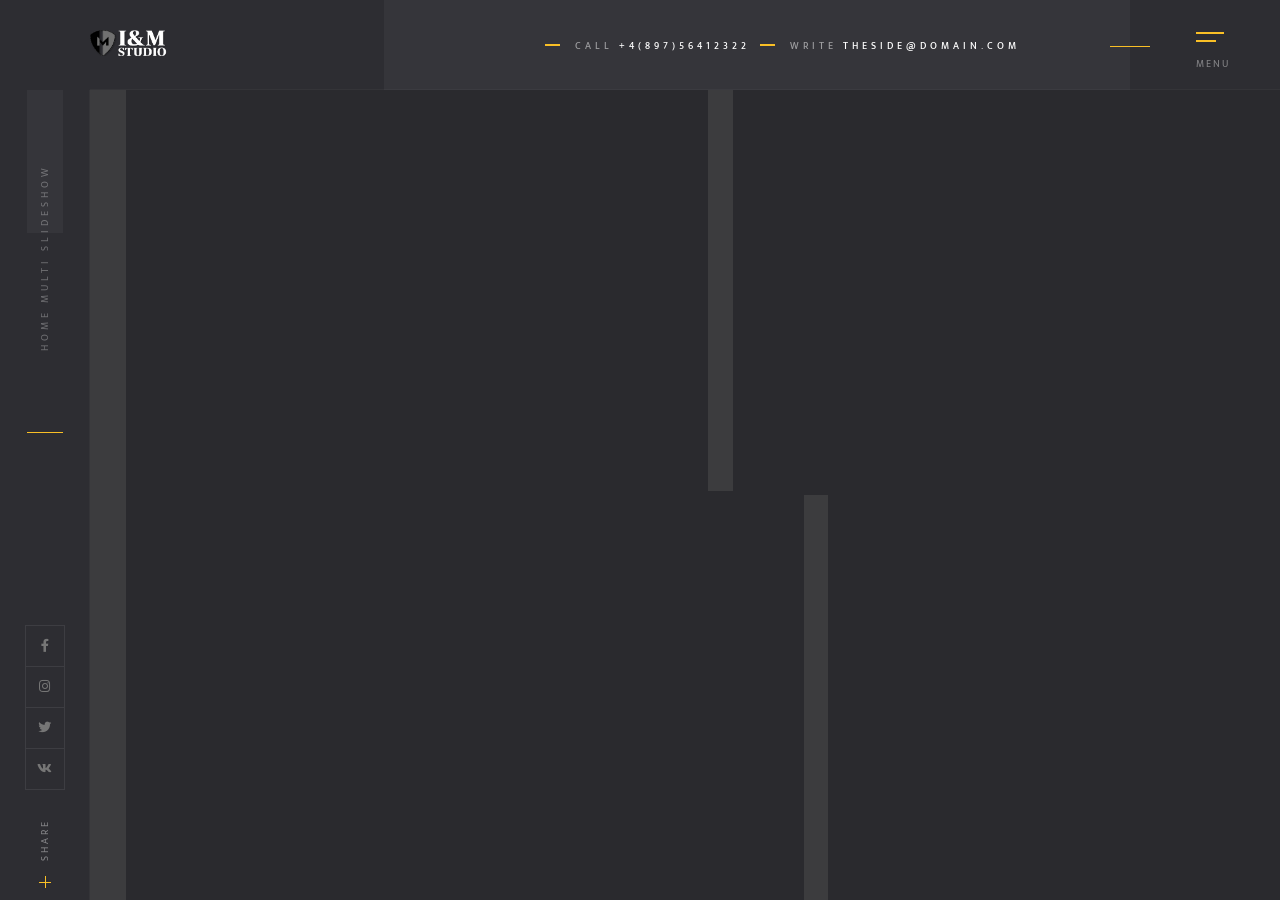
<file: index2.html>
<!DOCTYPE HTML>
<html lang="en">
    <head>
        <!--=============== basic  ===============-->
        <meta charset="UTF-8">
        <title>TheSide - Creative  Responsive Architecture  Template</title>
        <meta name="viewport" content="width=device-width, initial-scale=1.0, minimum-scale=1.0, maximum-scale=1.0, user-scalable=no">
        <meta name="robots" content="index, follow"/>
        <meta name="keywords" content=""/>
        <meta name="description" content=""/>
        <!--=============== css  ===============-->	
        <link type="text/css" rel="stylesheet" href="css/reset.css">
        <link type="text/css" rel="stylesheet" href="css/plugins.css">
        <link type="text/css" rel="stylesheet" href="css/style.css">
        <link type="text/css" rel="stylesheet" href="css/color.css">
        <!--=============== favicons ===============-->
        <link rel="shortcut icon" href="images/favicon.ico">
    </head>
    <body>
        <!--Loader -->
        <div class="loader2">
            <div class="loader loader_each"><span></span></div>
        </div>
        <!-- loader end  -->
        <!-- main start  -->
        <div id="main">
            <!-- header start  -->
            <header class="main-header">
                <a href="index.html" class="header-logo ajax"><img src="images/logo.png" alt=""></a>
                <!-- sidebar-button --> 
                <!-- nav-button-wrap-->
                <div class="nav-button-wrap">
                    <div class="nav-button">
                        <span  class="nos"></span>
                        <span class="ncs"></span>
                        <span class="nbs"></span>
                        <div class="menu-button-text">Menu</div>
                    </div>
                </div>
                <!-- nav-button-wrap end-->
                <!-- sidebar-button end-->  
                <!--  navigation --> 
                <div class="header-contacts">
                    <ul>
                        <li><span> Call </span> <a href="tel:+4(897)56412322">+4(897)56412322</a></li>
                        <li><span> Write </span> <a href="mailto:theside@domain.com">theside@domain.com</a></li>
                    </ul>
                </div>
                <!-- navigation  end -->            
            </header>
            <!-- header end -->
            <!-- left-panel -->
            <div class="left-panel">
                <div class="horizonral-subtitle"><span><strong></strong></span></div>
                <div class="left-panel_social">
                    <ul >
                        <li><a href="#" target="_blank"><i class="fab fa-facebook-f"></i></a></li>
                        <li><a href="#" target="_blank"><i class="fab fa-instagram"></i></a></li>
                        <li><a href="#" target="_blank"><i class="fab fa-twitter"></i></a></li>
                        <li><a href="#" target="_blank"><i class="fab fa-vk"></i></a></li>
                    </ul>
                </div>
            </div>
            <!-- left-panel end -->
            <!-- share-button -->
            <div class="share-button showshare">
                <span>Share</span>
            </div>
            <!-- share-button end -->
            <!-- wrapper  -->	
            <div id="wrapper">
                <!-- content-holder  -->	
                <div class="content-holder" data-pagetitle="Home Multi Slideshow">
                    <!-- nav-holder-->
                    <div class="nav-holder but-hol">
                        <div class="nav-scroll-bar-wrap fl-wrap">
                            <div class="nav-search">
                                <form action="#" class="searh-inner fl-wrap">
                                    <input name="se" id="se" type="text" class="search fl-wrap" placeholder="Search.." value="Search..." />
                                    <button class="search-submit color-bg" id="submit_btn"><i class="fal fa-search"></i> </button>
                                </form>
                            </div>
                            <!-- nav -->
                            <nav class="nav-inner" id="menu">
                                <ul>
                                    <li>
                                        <a href="#" class="act-link">Home</a>
                                        <!--level 2 -->
                                        <ul>
                                            <li><a href="index.html" class="ajax">Half Slider</a></li>
                                            <li><a href="index2.html" class="ajax act-link">Multi Slideshow</a></li>
											<li><a href="index8.html" class="ajax">Carousel</a></li>
                                            <li><a href="index3.html" class="ajax">Impulse Image</a></li>
                                            <li><a href="index4.html" class="ajax">Fullscreen  Image</a></li>
                                            <li><a href="index5.html" class="ajax">Fullscreen  Slider</a></li>
                                            <li><a href="index6.html" class="ajax">Fullscreen  Slideshow</a></li>
                                            <li><a href="index7.html" class="ajax">Video</a></li>
                                        </ul>
                                        <!--level 2 end -->
                                    </li>
                                    <li>
                                        <a href="#">About</a>
                                        <!--level 2 -->
                                        <ul>
                                            <li><a href="about.html" class="ajax">About Studio</a></li>
                                            <li><a href="about-personal.html" class="ajax">About Personal</a></li>
                                        </ul>
                                        <!--level 2 end -->
                                    </li>
                                    <li>
                                        <a href="#">Portfolio</a>
                                        <!--level 2 -->
                                        <ul>
                                            <li><a href="portfolio.html" class="ajax">Fullscreen Grid</a></li>
                                            <li><a href="portfolio2.html" class="ajax">Horizontal 2 Columns</a></li>
                                            <li><a href="portfolio5.html" class="ajax">Horizontal 3 Columns</a></li>
                                            <li><a href="portfolio6.html" class="ajax">Horizontal 1 Column</a></li>
                                            <li><a href="portfolio3.html" class="ajax">Boxed Grid</a></li>
                                            <li><a href="portfolio4.html" class="ajax">Column Grid</a></li>
                                            <li><a href="portfolio7.html" class="ajax">Column Grid 2</a></li>
                                            <li>
                                                <a href="#">Single</a>
                                                <!--level 3 -->
                                                <ul>
                                                    <li><a href="portfolio-single.html" class="ajax">Style 1</a></li>
                                                    <li><a href="portfolio-single2.html" class="ajax">Style 2</a></li>
                                                    <li><a href="portfolio-single3.html" class="ajax">Style 3</a></li>
                                                    <li><a href="portfolio-single4.html" class="ajax">Style 4</a></li>
                                                    <li><a href="portfolio-single5.html" class="ajax">Style 5</a></li>
                                                    <li><a href="portfolio-single6.html" class="ajax">Style 6</a></li>
                                                    <li><a href="portfolio-single7.html" class="ajax">Style 7</a></li>
                                                </ul>
                                                <!--level 3 end -->
                                            </li>
                                        </ul>
                                        <!--level 2 end -->
                                    </li>
                                    <li><a href="services.html" class="ajax">Services</a></li>
                                    <li><a href="contacts.html" class="ajax">Contacts</a></li>
                                    <li><a href="blog.html" class="ajax">Blog</a></li>
                                </ul>
                            </nav>
                            <!-- nav end-->
                            <!--lang-links-->
                            <div class="lang-links fl-wrap">
                                <a href="#" class="act-leng">EN</a><a href="#">FR</a> 
                            </div>
                            <!--lang-links end-->
                        </div>
                        <!--nav-social-->
                        <div class="nav-social">
                            <span class="nav-social_title">Follow us : </span>
                            <ul >
                                <li><a href="#" target="_blank"><i class="fab fa-facebook-f"></i></a></li>
                                <li><a href="#" target="_blank"><i class="fab fa-instagram"></i></a></li>
                                <li><a href="#" target="_blank"><i class="fab fa-twitter"></i></a></li>
                                <li><a href="#" target="_blank"><i class="fab fa-vk"></i></a></li>
                            </ul>
                        </div>
                        <!--nav-social end -->
                    </div>
                    <div class="nav-overlay">
                        <div class="element"></div>
                    </div>
                    <!-- nav-holder end -->                
                    <!--Content -->
                    <div class="content full-height hidden-item">
                        <!--hero-title -->
                        <div class="hero-title fl-wrap first-tile_load">
                            <div class="container">
                                <div class="section-title fl-wrap">
                                    <h2>The<span>Side</span>   <br>Architecture  Studio</h2>
                                    <p> If you are going to use a passage of Lorem Ipsum, you need to be sure there isn't anything embarrassing hidden in the middle of text. </p>
                                    <div class="section-title_category"><a href="#">Architecture</a> <a href="#">Interior</a> </div>
                                </div>
                            </div>
                        </div>
                        <div class="hero-start-link   dark-bg hero-start-link_mlt bedec_hstl bot-element">
                            <div class="scroll-down-wrap">
                                <div class="mousey">
                                    <div class="scroller scroller2"></div>
                                </div>
                                <span>Click to  Start discover</span>
                            </div>
                            <a href="portfolio.html" class="ajax color-bg"><i class="fal fa-long-arrow-right"></i></a>
                        </div>
                        <!--hero-title end -->
                        <!--multi-slideshow-wrap_1 -->
                        <div class="multi-slideshow-wrap_1 ms-wrap">
                            <div class="pr-bg"></div>
                            <div class="full-height fl-wrap">
                                <!--ms-container-->
                                <div class="multi-slideshow_1 ms-container fl-wrap full-height">
                                    <div class="swiper-container">
                                        <div class="swiper-wrapper">
                                            <!--ms_item-->
                                            <div class="swiper-slide">
                                                <div class="ms_item fl-wrap">
                                                    <div class="bg" data-bg="images/bg/1.jpg"></div>
                                                    <div class="overlay"></div>
                                                </div>
                                            </div>
                                            <!--ms_item end-->
                                            <!--ms_item-->
                                            <div class="swiper-slide ">
                                                <div class="ms_item fl-wrap kenburns ">
                                                    <div class="bg" data-bg="images/bg/1.jpg"></div>
                                                    <div class="overlay"></div>
                                                </div>
                                            </div>
                                            <!--ms_item end-->
                                            <!--ms_item-->
                                            <div class="swiper-slide">
                                                <div class="ms_item fl-wrap">
                                                    <div class="bg" data-bg="images/bg/1.jpg"></div>
                                                    <div class="overlay"></div>
                                                </div>
                                            </div>
                                            <!--ms_item end-->                                                 
                                        </div>
                                    </div>
                                </div>
                                <!--ms-container end-->
                            </div>
                        </div>
                        <!--multi-slideshow-wrap_1 end-->
                        <!--multi-slideshow-wrap_2-->
                        <div class="multi-slideshow-wrap_2">
                            <div class="pr-bg"></div>
                            <div class="full-height fl-wrap">
                                <!--ms-container-->
                                <div class="multi-slideshow_2 ms-container fl-wrap full-height">
                                    <div class="swiper-container">
                                        <div class="swiper-wrapper">
                                            <!--ms_item-->
                                            <div class="swiper-slide">
                                                <div class="ms_item2 fl-wrap">
                                                    <div class="bg" data-bg="images/bg/1.jpg"></div>
                                                    <div class="overlay"></div>
                                                </div>
                                            </div>
                                            <!--ms_item end-->
                                            <!--ms_item-->
                                            <div class="swiper-slide">
                                                <div class="ms_item2 fl-wrap">
                                                    <div class="bg" data-bg="images/bg/1.jpg"></div>
                                                    <div class="overlay"></div>
                                                </div>
                                            </div>
                                            <!--ms_item end-->
                                            <!--ms_item-->
                                            <div class="swiper-slide">
                                                <div class="ms_item2 fl-wrap kenburns ">
                                                    <div class="bg" data-bg="images/bg/1.jpg"></div>
                                                    <div class="overlay"></div>
                                                </div>
                                            </div>
                                            <!--ms_item end-->                                                 
                                        </div>
                                    </div>
                                </div>
                                <!--ms-container end-->                
                            </div>
                        </div>
                        <!--multi-slideshow-wrap_2 end-->
                        <!--multi-slideshow-wrap_3-->
                        <div class="multi-slideshow-wrap_3 dark-bg">
                            <div class="pr-bg"></div>
                            <div class="full-height fl-wrap">
                                <!--ms-container-->
                                <div class="multi-slideshow_3 ms-container fl-wrap full-height">
                                    <div class="swiper-container" dir="rtl">
                                        <div class="swiper-wrapper">
                                            <!--ms_item-->
                                            <div class="swiper-slide">
                                                <div class="ms_item3 fl-wrap kenburns">
                                                    <div class="bg" data-bg="images/bg/1.jpg"></div>
                                                    <div class="overlay"></div>
                                                </div>
                                            </div>
                                            <!--ms_item end-->
                                            <!--ms_item-->
                                            <div class="swiper-slide">
                                                <div class="ms_item3 fl-wrap">
                                                    <div class="bg" data-bg="images/bg/1.jpg"></div>
                                                    <div class="overlay"></div>
                                                </div>
                                            </div>
                                            <!--ms_item end-->
                                            <!--ms_item-->
                                            <div class="swiper-slide">
                                                <div class="ms_item3 fl-wrap">
                                                    <div class="bg" data-bg="images/bg/1.jpg"></div>
                                                    <div class="overlay"></div>
                                                </div>
                                            </div>
                                            <!--ms_item end-->                                                 
                                        </div>
                                    </div>
                                </div>
                                <!--ms-container end-->   
                            </div>
                        </div>
                        <!--multi-slideshow-wrap_3 end-->
                    </div>
                    <!-- content  end -->  
                    <!-- share-wrapper-->  
                    <div class="share-wrapper">
                        <div class="close-share-btn"><i class="fal fa-long-arrow-left"></i> Close</div>
                        <div class="share-container fl-wrap  isShare"></div>
                    </div>
                    <!-- share-wrapper  end -->  
                </div>
                <!-- content-holder end -->	
            </div>
            <!-- wrapper end -->
        </div>
        <!-- Main end -->
        <!--=============== scripts  ===============-->
        <script type="text/javascript" src="js/jquery.min.js"></script>
        <script type="text/javascript" src="js/plugins.js"></script>
        <script type="text/javascript" src="js/core.js"></script>
        <script type="text/javascript" src="js/scripts.js"></script>
    </body>
</html>
</file>
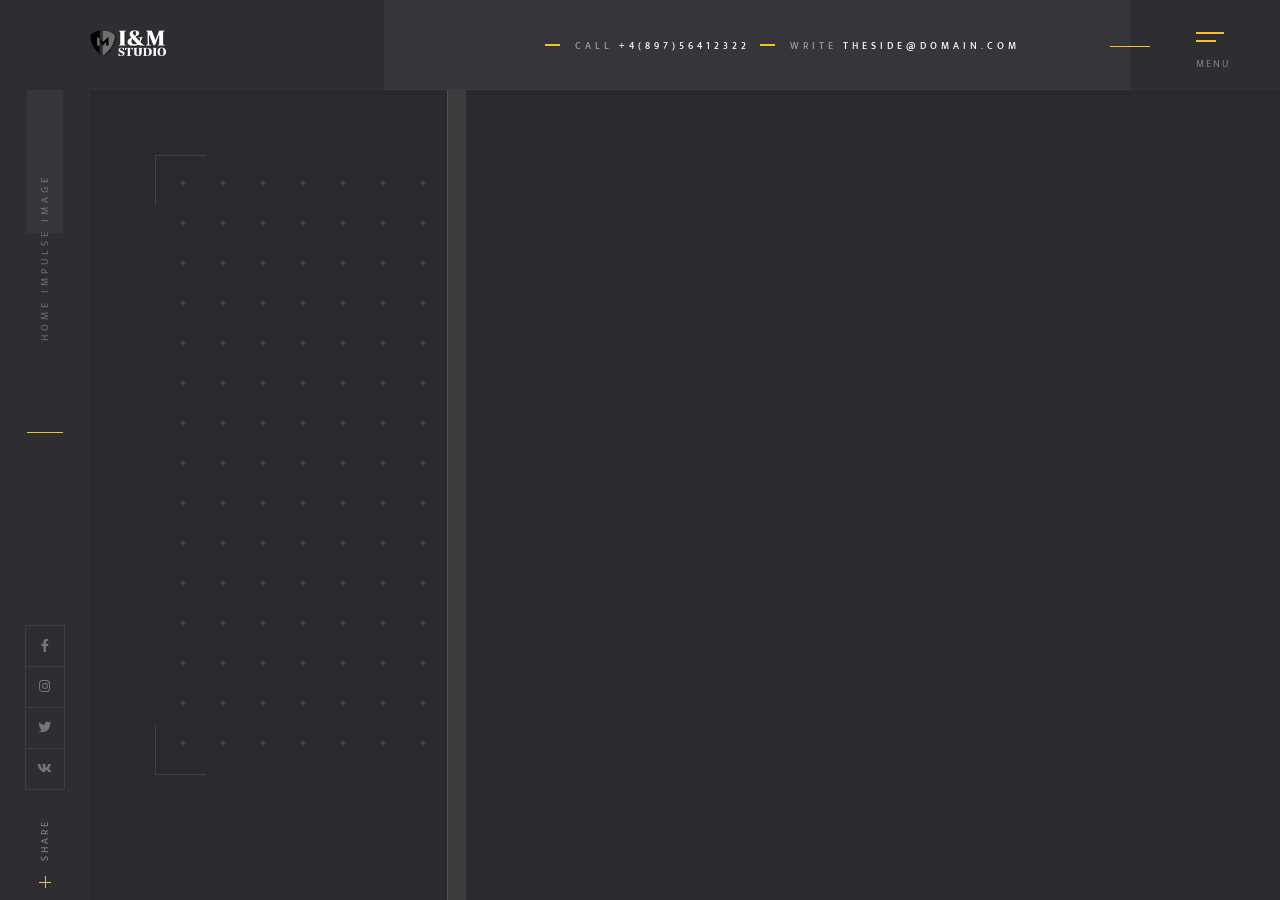
<file: index3.html>
<!DOCTYPE HTML>
<html lang="en">
    <head>
        <!--=============== basic  ===============-->
        <meta charset="UTF-8">
        <title>TheSide - Creative Photography Responsive Template</title>
        <meta name="viewport" content="width=device-width, initial-scale=1.0, minimum-scale=1.0, maximum-scale=1.0, user-scalable=no">
        <meta name="robots" content="index, follow"/>
        <meta name="keywords" content=""/>
        <meta name="description" content=""/>
        <!--=============== css  ===============-->	
        <link type="text/css" rel="stylesheet" href="css/reset.css">
        <link type="text/css" rel="stylesheet" href="css/plugins.css">
        <link type="text/css" rel="stylesheet" href="css/style.css">
        <link type="text/css" rel="stylesheet" href="css/color.css">
        <!--=============== favicons ===============-->
        <link rel="shortcut icon" href="images/favicon.ico">
    </head>
    <body>
        <!--Loader -->
        <div class="loader2">
            <div class="loader loader_each"><span></span></div>
        </div>
        <!-- loader end  -->
        <!-- main start  -->
        <div id="main">
            <!-- header start  -->
            <header class="main-header">
                <a href="index.html" class="header-logo ajax"><img src="images/logo.png" alt=""></a>
                <!-- sidebar-button --> 
                <!-- nav-button-wrap-->
                <div class="nav-button-wrap">
                    <div class="nav-button">
                        <span  class="nos"></span>
                        <span class="ncs"></span>
                        <span class="nbs"></span>
                        <div class="menu-button-text">Menu</div>
                    </div>
                </div>
                <!-- nav-button-wrap end-->
                <!-- sidebar-button end-->  
                <!--  navigation --> 
                <div class="header-contacts">
                    <ul>
                        <li><span> Call </span> <a href="tel:+4(897)56412322">+4(897)56412322</a></li>
                        <li><span> Write </span> <a href="mailto:theside@domain.com">theside@domain.com</a></li>
                    </ul>
                </div>
                <!-- navigation  end -->            
            </header>
            <!-- header end -->
            <!-- left-panel -->
            <div class="left-panel">
                <div class="horizonral-subtitle"><span><strong></strong></span></div>
                <div class="left-panel_social">
                    <ul >
                        <li><a href="#" target="_blank"><i class="fab fa-facebook-f"></i></a></li>
                        <li><a href="#" target="_blank"><i class="fab fa-instagram"></i></a></li>
                        <li><a href="#" target="_blank"><i class="fab fa-twitter"></i></a></li>
                        <li><a href="#" target="_blank"><i class="fab fa-vk"></i></a></li>
                    </ul>
                </div>
            </div>
            <!-- left-panel end -->
            <!-- share-button -->
            <div class="share-button showshare">
                <span>Share</span>
            </div>
            <!-- share-button end -->
            <!-- wrapper  -->	
            <div id="wrapper">
                <!-- content-holder  -->	
                <div class="content-holder" data-pagetitle="Home impulse image">
                    <!-- nav-holder-->
                    <div class="nav-holder but-hol">
                        <div class="nav-scroll-bar-wrap fl-wrap">
                            <div class="nav-search">
                                <form action="#" class="searh-inner fl-wrap">
                                    <input name="se" id="se" type="text" class="search fl-wrap" placeholder="Search.." value="Search..." />
                                    <button class="search-submit color-bg" id="submit_btn"><i class="fal fa-search"></i> </button>
                                </form>
                            </div>
                            <!-- nav -->
                            <nav class="nav-inner" id="menu">
                                <ul>
                                    <li>
                                        <a href="#" class="act-link">Home</a>
                                        <!--level 2 -->
                                        <ul>
                                            <li><a href="index.html" class="ajax">Half Slider</a></li>
                                            <li><a href="index2.html" class="ajax">Multi Slideshow</a></li>
                                            <li><a href="index8.html" class="ajax">Carousel</a></li>
                                            <li><a href="index3.html" class="ajax act-link">Impulse Image</a></li>
                                            <li><a href="index4.html" class="ajax">Fullscreen  Image</a></li>
                                            <li><a href="index5.html" class="ajax">Fullscreen  Slider</a></li>
                                            <li><a href="index6.html" class="ajax">Fullscreen  Slideshow</a></li>
                                            <li><a href="index7.html" class="ajax">Video</a></li>
                                        </ul>
                                        <!--level 2 end -->
                                    </li>
                                    <li>
                                        <a href="#">About</a>
                                        <!--level 2 -->
                                        <ul>
                                            <li><a href="about.html" class="ajax">About Studio</a></li>
                                            <li><a href="about-personal.html" class="ajax">About Personal</a></li>
                                        </ul>
                                        <!--level 2 end -->
                                    </li>
                                    <li>
                                        <a href="#">Portfolio</a>
                                        <!--level 2 -->
                                        <ul>
                                            <li><a href="portfolio.html" class="ajax">Fullscreen Grid</a></li>
                                            <li><a href="portfolio2.html" class="ajax">Horizontal 2 Columns</a></li>
                                            <li><a href="portfolio5.html" class="ajax">Horizontal 3 Columns</a></li>
                                            <li><a href="portfolio6.html" class="ajax">Horizontal 1 Column</a></li>
                                            <li><a href="portfolio3.html" class="ajax">Boxed Grid</a></li>
                                            <li><a href="portfolio4.html" class="ajax">Column Grid</a></li>
                                            <li><a href="portfolio7.html" class="ajax">Column Grid 2</a></li>
                                            <li>
                                                <a href="#">Single</a>
                                                <!--level 3 -->
                                                <ul>
                                                    <li><a href="portfolio-single.html" class="ajax">Style 1</a></li>
                                                    <li><a href="portfolio-single2.html" class="ajax">Style 2</a></li>
                                                    <li><a href="portfolio-single3.html" class="ajax">Style 3</a></li>
                                                    <li><a href="portfolio-single4.html" class="ajax">Style 4</a></li>
                                                    <li><a href="portfolio-single5.html" class="ajax">Style 5</a></li>
                                                    <li><a href="portfolio-single6.html" class="ajax">Style 6</a></li>
                                                    <li><a href="portfolio-single7.html" class="ajax">Style 7</a></li>
                                                </ul>
                                                <!--level 3 end -->
                                            </li>
                                        </ul>
                                        <!--level 2 end -->
                                    </li>
                                    <li><a href="services.html" class="ajax">Services</a></li>
                                    <li><a href="contacts.html" class="ajax">Contacts</a></li>
                                    <li><a href="blog.html" class="ajax">Blog</a></li>
                                </ul>
                            </nav>
                            <!-- nav end-->
                            <!--lang-links-->
                            <div class="lang-links fl-wrap">
                                <a href="#" class="act-leng">EN</a><a href="#">FR</a> 
                            </div>
                            <!--lang-links end-->
                        </div>
                        <!--nav-social-->
                        <div class="nav-social">
                            <span class="nav-social_title">Follow us : </span>
                            <ul >
                                <li><a href="#" target="_blank"><i class="fab fa-facebook-f"></i></a></li>
                                <li><a href="#" target="_blank"><i class="fab fa-instagram"></i></a></li>
                                <li><a href="#" target="_blank"><i class="fab fa-twitter"></i></a></li>
                                <li><a href="#" target="_blank"><i class="fab fa-vk"></i></a></li>
                            </ul>
                        </div>
                        <!--nav-social end -->
                    </div>
                    <div class="nav-overlay">
                        <div class="element"></div>
                    </div>
                    <!-- nav-holder end -->                
                    <!--Content -->
                    <div class="content full-height hidden-item">
                        <div class="hero-canvas-wrap">
                            <div class="dots gallery__dots" data-dots=""></div>
                        </div>
                        <!--hero-title -->
                        <div class="hero-title fl-wrap first-tile_load">
                            <div class="container">
                                <div class="section-title fl-wrap">
                                    <h2>The<span>Side</span>   <br>Architecture  Studio</h2>
                                    <p> If you are going to use a passage of Lorem Ipsum, you need to be sure there isn't anything embarrassing hidden in the middle of text. </p>
                                    <div class="section-title_category"><a href="#">Architecture</a> <a href="#">Interior</a> </div>
                                </div>
                            </div>
                        </div>
                        <!-- impulse-wrap-->
                        <div class="impulse-wrap">
                            <div class="mm-parallax">
                                <div class="half-bg">
                                    <div class="bg"  data-bg="images/bg/1.jpg"></div>
                                    <div class="overlay"></div>
									 <div class="sec-lines"></div>
                                    <div class="pr-bg"></div>
                                </div>
                            </div>
                        </div>
                        <!-- impulse-wrap end-->
                        <div class="hero-start-link   dark-bg hero-start-link_mlt bedec_hstl bot-element">
                            <div class="scroll-down-wrap">
                                <div class="mousey">
                                    <div class="scroller scroller2"></div>
                                </div>
                                <span>Click to  Start discover</span>
                            </div>
                            <a href="portfolio.html" class="ajax color-bg"><i class="fal fa-long-arrow-right"></i></a>
                        </div>
                        <!--hero-title end -->
                    </div>
                    <!-- content  end -->  
                    <!-- share-wrapper-->  
                    <div class="share-wrapper">
                        <div class="close-share-btn"><i class="fal fa-long-arrow-left"></i> Close</div>
                        <div class="share-container fl-wrap  isShare"></div>
                    </div>
                    <!-- share-wrapper  end -->  
                </div>
                <!-- content-holder end -->	
            </div>
            <!-- wrapper end -->
        </div>
        <!-- Main end -->
        <!--=============== scripts  ===============-->
        <script type="text/javascript" src="js/jquery.min.js"></script>
        <script type="text/javascript" src="js/plugins.js"></script>
        <script type="text/javascript" src="js/core.js"></script>
        <script type="text/javascript" src="js/scripts.js"></script>
    </body>
</html>
</file>
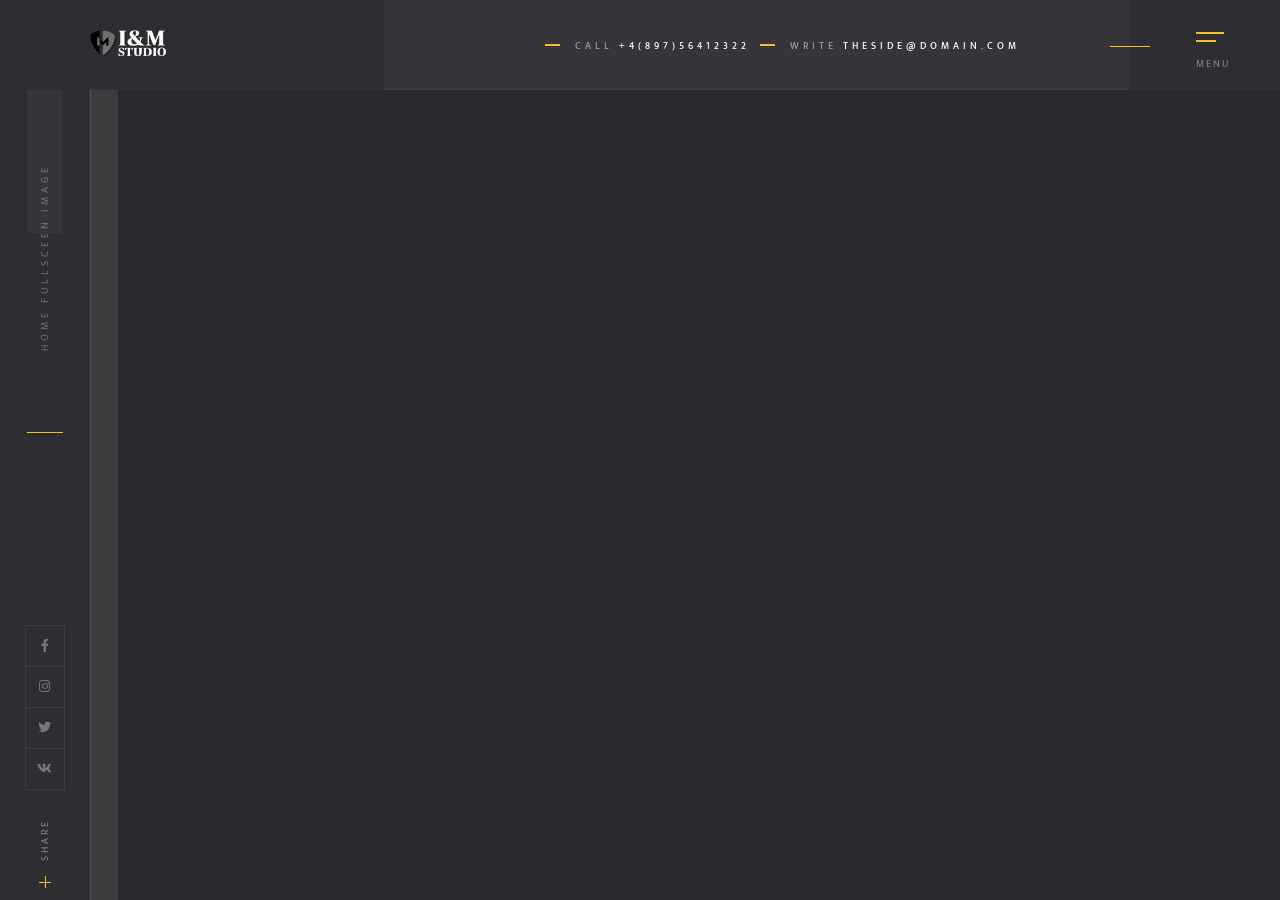
<file: index4.html>
<!DOCTYPE HTML>
<html lang="en">
    <head>
        <!--=============== basic  ===============-->
        <meta charset="UTF-8">
        <title>TheSide - Creative Photography Responsive Template</title>
        <meta name="viewport" content="width=device-width, initial-scale=1.0, minimum-scale=1.0, maximum-scale=1.0, user-scalable=no">
        <meta name="robots" content="index, follow"/>
        <meta name="keywords" content=""/>
        <meta name="description" content=""/>
        <!--=============== css  ===============-->	
        <link type="text/css" rel="stylesheet" href="css/reset.css">
        <link type="text/css" rel="stylesheet" href="css/plugins.css">
        <link type="text/css" rel="stylesheet" href="css/style.css">
        <link type="text/css" rel="stylesheet" href="css/color.css">
        <!--=============== favicons ===============-->
        <link rel="shortcut icon" href="images/favicon.ico">
    </head>
    <body>
        <!--Loader -->
        <div class="loader2">
            <div class="loader loader_each"><span></span></div>
        </div>
        <!-- loader end  -->
        <!-- main start  -->
        <div id="main">
            <!-- header start  -->
            <header class="main-header">
                <a href="index.html" class="header-logo ajax"><img src="images/logo.png" alt=""></a>
                <!-- sidebar-button --> 
                <!-- nav-button-wrap-->
                <div class="nav-button-wrap">
                    <div class="nav-button">
                        <span  class="nos"></span>
                        <span class="ncs"></span>
                        <span class="nbs"></span>
                        <div class="menu-button-text">Menu</div>
                    </div>
                </div>
                <!-- nav-button-wrap end-->
                <!-- sidebar-button end-->  
                <!--  navigation --> 
                <div class="header-contacts">
                    <ul>
                        <li><span> Call </span> <a href="tel:+4(897)56412322">+4(897)56412322</a></li>
                        <li><span> Write </span> <a href="mailto:theside@domain.com">theside@domain.com</a></li>
                    </ul>
                </div>
                <!-- navigation  end -->            
            </header>
            <!-- header end -->
            <!-- left-panel -->
            <div class="left-panel">
                <div class="horizonral-subtitle"><span><strong></strong></span></div>
                <div class="left-panel_social">
                    <ul >
                        <li><a href="#" target="_blank"><i class="fab fa-facebook-f"></i></a></li>
                        <li><a href="#" target="_blank"><i class="fab fa-instagram"></i></a></li>
                        <li><a href="#" target="_blank"><i class="fab fa-twitter"></i></a></li>
                        <li><a href="#" target="_blank"><i class="fab fa-vk"></i></a></li>
                    </ul>
                </div>
            </div>
            <!-- left-panel end -->
            <!-- share-button -->
            <div class="share-button showshare">
                <span>Share</span>
            </div>
            <!-- share-button end -->
            <!-- wrapper  -->	
            <div id="wrapper">
                <!-- content-holder  -->	
                <div class="content-holder" data-pagetitle="Home Fullsceen image">
                    <!-- nav-holder-->
                    <div class="nav-holder but-hol">
                        <div class="nav-scroll-bar-wrap fl-wrap">
                            <div class="nav-search">
                                <form action="#" class="searh-inner fl-wrap">
                                    <input name="se" id="se" type="text" class="search fl-wrap" placeholder="Search.." value="Search..." />
                                    <button class="search-submit color-bg" id="submit_btn"><i class="fal fa-search"></i> </button>
                                </form>
                            </div>
                            <!-- nav -->
                            <nav class="nav-inner" id="menu">
                                <ul>
                                    <li>
                                        <a href="#" class="act-link">Home</a>
                                        <!--level 2 -->
                                        <ul>
                                            <li><a href="index.html" class="ajax">Half Slider</a></li>
                                            <li><a href="index2.html" class="ajax">Multi Slideshow</a></li>
                                            <li><a href="index8.html" class="ajax">Carousel</a></li>
                                            <li><a href="index3.html" class="ajax">Impulse Image</a></li>
                                            <li><a href="index4.html" class="ajax act-link">Fullscreen  Image</a></li>
                                            <li><a href="index5.html" class="ajax">Fullscreen  Slider</a></li>
                                            <li><a href="index6.html" class="ajax">Fullscreen  Slideshow</a></li>
                                            <li><a href="index7.html" class="ajax">Video</a></li>
                                        </ul>
                                        <!--level 2 end -->
                                    </li>
                                    <li>
                                        <a href="#">About</a>
                                        <!--level 2 -->
                                        <ul>
                                            <li><a href="about.html" class="ajax">About Studio</a></li>
                                            <li><a href="about-personal.html" class="ajax">About Personal</a></li>
                                        </ul>
                                        <!--level 2 end -->
                                    </li>
                                    <li>
                                        <a href="#">Portfolio</a>
                                        <!--level 2 -->
                                        <ul>
                                            <li><a href="portfolio.html" class="ajax">Fullscreen Grid</a></li>
                                            <li><a href="portfolio2.html" class="ajax">Horizontal 2 Columns</a></li>
                                            <li><a href="portfolio5.html" class="ajax">Horizontal 3 Columns</a></li>
                                            <li><a href="portfolio6.html" class="ajax">Horizontal 1 Column</a></li>
                                            <li><a href="portfolio3.html" class="ajax">Boxed Grid</a></li>
                                            <li><a href="portfolio4.html" class="ajax">Column Grid</a></li>
                                            <li><a href="portfolio7.html" class="ajax">Column Grid 2</a></li>
                                            <li>
                                                <a href="#">Single</a>
                                                <!--level 3 -->
                                                <ul>
                                                    <li><a href="portfolio-single.html" class="ajax">Style 1</a></li>
                                                    <li><a href="portfolio-single2.html" class="ajax">Style 2</a></li>
                                                    <li><a href="portfolio-single3.html" class="ajax">Style 3</a></li>
                                                    <li><a href="portfolio-single4.html" class="ajax">Style 4</a></li>
                                                    <li><a href="portfolio-single5.html" class="ajax">Style 5</a></li>
                                                    <li><a href="portfolio-single6.html" class="ajax">Style 6</a></li>
                                                    <li><a href="portfolio-single7.html" class="ajax">Style 7</a></li>
                                                </ul>
                                                <!--level 3 end -->
                                            </li>
                                        </ul>
                                        <!--level 2 end -->
                                    </li>
                                    <li><a href="services.html" class="ajax">Services</a></li>
                                    <li><a href="contacts.html" class="ajax">Contacts</a></li>
                                    <li><a href="blog.html" class="ajax">Blog</a></li>
                                </ul>
                            </nav>
                            <!-- nav end-->
                            <!--lang-links-->
                            <div class="lang-links fl-wrap">
                                <a href="#" class="act-leng">EN</a><a href="#">FR</a> 
                            </div>
                            <!--lang-links end-->
                        </div>
                        <!--nav-social-->
                        <div class="nav-social">
                            <span class="nav-social_title">Follow us : </span>
                            <ul >
                                <li><a href="#" target="_blank"><i class="fab fa-facebook-f"></i></a></li>
                                <li><a href="#" target="_blank"><i class="fab fa-instagram"></i></a></li>
                                <li><a href="#" target="_blank"><i class="fab fa-twitter"></i></a></li>
                                <li><a href="#" target="_blank"><i class="fab fa-vk"></i></a></li>
                            </ul>
                        </div>
                        <!--nav-social end -->
                    </div>
                    <div class="nav-overlay">
                        <div class="element"></div>
                    </div>
                    <!-- nav-holder end -->                
                    <!--Content -->
                    <div class="content full-height hidden-item">
                        <!--hero-title -->
                        <div class="hero-title fl-wrap first-tile_load">
                            <div class="container">
                                <div class="section-title fl-wrap">
                                    <h2>The<span>Side</span>   <br>Architecture  Studio</h2>
                                    <p> If you are going to use a passage of Lorem Ipsum, you need to be sure there isn't anything embarrassing hidden in the middle of text. </p>
                                    <div class="section-title_category"><a href="#">Architecture</a> <a href="#">Interior</a> </div>
                                </div>
                            </div>
                        </div>
                        <!-- media-container-->
                        <div class="media-container">
                            <div class="bg"  data-bg="images/bg/1.jpg"></div>
                            <div class="overlay"></div>
                            <div class="pr-bg"></div>
							<div class="sec-lines"></div>					
                        </div>
                        <!-- media-container end-->
                        <div class="hero-start-link   dark-bg hero-start-link_mlt bedec_hstl bot-element">
                            <div class="scroll-down-wrap">
                                <div class="mousey">
                                    <div class="scroller scroller2"></div>
                                </div>
                                <span>Click to  Start discover</span>
                            </div>
                            <a href="portfolio.html" class="ajax color-bg"><i class="fal fa-long-arrow-right"></i></a>
                        </div>
                        <!--hero-title end -->
                    </div>
                    <!-- content  end -->  
                    <!-- share-wrapper-->  
                    <div class="share-wrapper">
                        <div class="close-share-btn"><i class="fal fa-long-arrow-left"></i> Close</div>
                        <div class="share-container fl-wrap  isShare"></div>
                    </div>
                    <!-- share-wrapper  end -->  
                </div>
                <!-- content-holder end -->	
            </div>
            <!-- wrapper end -->
        </div>
        <!-- Main end -->
        <!--=============== scripts  ===============-->
        <script type="text/javascript" src="js/jquery.min.js"></script>
        <script type="text/javascript" src="js/plugins.js"></script>
        <script type="text/javascript" src="js/core.js"></script>
        <script type="text/javascript" src="js/scripts.js"></script>
    </body>
</html>
</file>
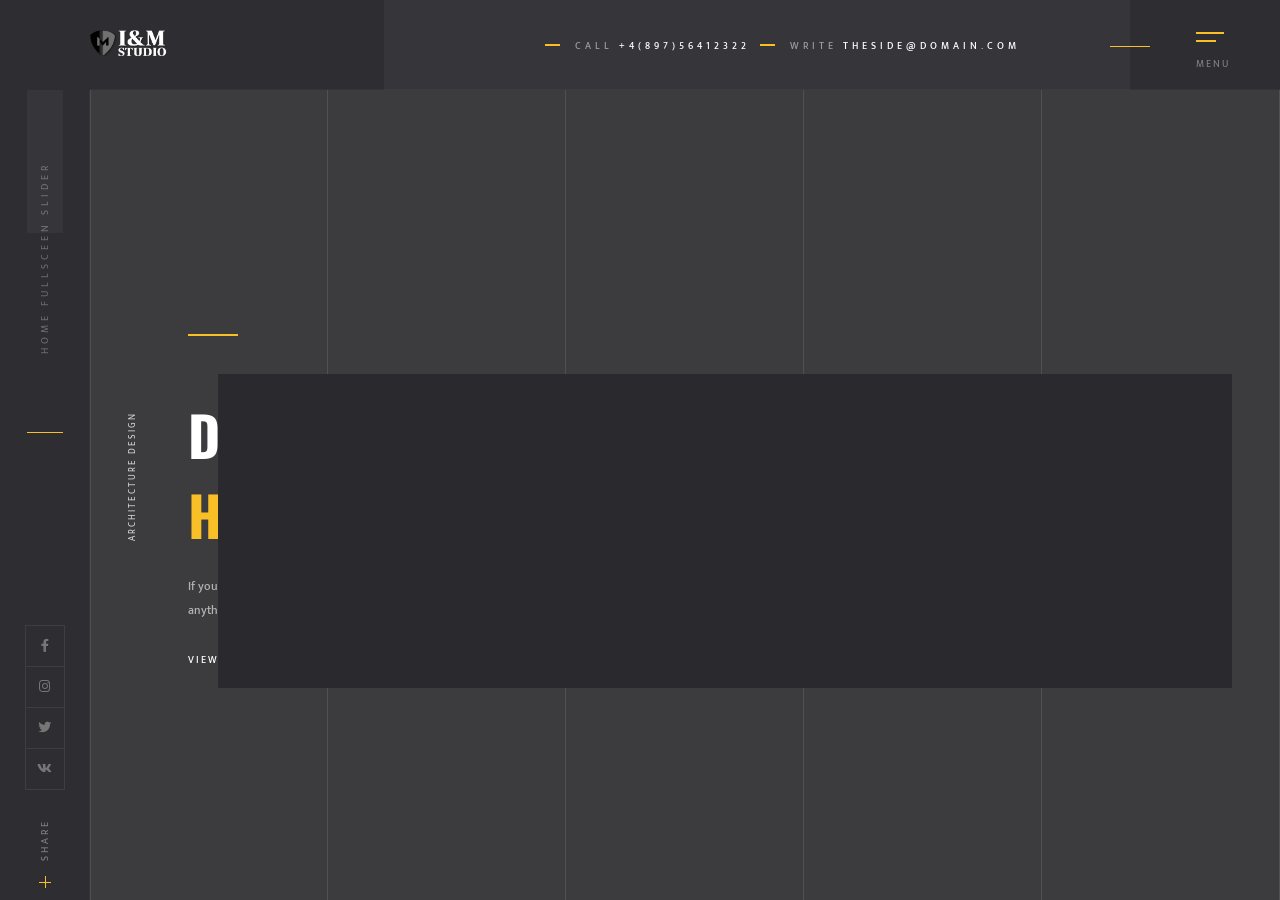
<file: index5.html>
<!DOCTYPE HTML>
<html lang="en">
    <head>
        <!--=============== basic  ===============-->
        <meta charset="UTF-8">
        <title>TheSide - Creative Photography Responsive Template</title>
        <meta name="viewport" content="width=device-width, initial-scale=1.0, minimum-scale=1.0, maximum-scale=1.0, user-scalable=no">
        <meta name="robots" content="index, follow"/>
        <meta name="keywords" content=""/>
        <meta name="description" content=""/>
        <!--=============== css  ===============-->	
        <link type="text/css" rel="stylesheet" href="css/reset.css">
        <link type="text/css" rel="stylesheet" href="css/plugins.css">
        <link type="text/css" rel="stylesheet" href="css/style.css">
        <link type="text/css" rel="stylesheet" href="css/color.css">
        <!--=============== favicons ===============-->
        <link rel="shortcut icon" href="images/favicon.ico">
    </head>
    <body>
        <!--Loader -->
        <div class="loader2">
            <div class="loader loader_each"><span></span></div>
        </div>
        <!-- loader end  -->
        <!-- main start  -->
        <div id="main">
            <!-- header start  -->
            <header class="main-header">
                <a href="index.html" class="header-logo ajax"><img src="images/logo.png" alt=""></a>
                <!-- sidebar-button --> 
                <!-- nav-button-wrap-->
                <div class="nav-button-wrap">
                    <div class="nav-button">
                        <span  class="nos"></span>
                        <span class="ncs"></span>
                        <span class="nbs"></span>
                        <div class="menu-button-text">Menu</div>
                    </div>
                </div>
                <!-- nav-button-wrap end-->
                <!-- sidebar-button end-->  
                <!--  navigation --> 
                <div class="header-contacts">
                    <ul>
                        <li><span> Call </span> <a href="tel:+4(897)56412322">+4(897)56412322</a></li>
                        <li><span> Write </span> <a href="mailto:theside@domain.com">theside@domain.com</a></li>
                    </ul>
                </div>
                <!-- navigation  end -->            
            </header>
            <!-- header end -->
            <!-- left-panel -->
            <div class="left-panel">
                <div class="horizonral-subtitle"><span><strong></strong></span></div>
                <div class="left-panel_social">
                    <ul >
                        <li><a href="#" target="_blank"><i class="fab fa-facebook-f"></i></a></li>
                        <li><a href="#" target="_blank"><i class="fab fa-instagram"></i></a></li>
                        <li><a href="#" target="_blank"><i class="fab fa-twitter"></i></a></li>
                        <li><a href="#" target="_blank"><i class="fab fa-vk"></i></a></li>
                    </ul>
                </div>
            </div>
            <!-- left-panel end -->
            <!-- share-button -->
            <div class="share-button showshare">
                <span>Share</span>
            </div>
            <!-- share-button end -->
            <!-- wrapper  -->	
            <div id="wrapper">
                <!-- content-holder  -->	
                <div class="content-holder" data-pagetitle="Home Fullsceen Slider">
                    <!-- nav-holder-->
                    <div class="nav-holder but-hol">
                        <div class="nav-scroll-bar-wrap fl-wrap">
                            <div class="nav-search">
                                <form action="#" class="searh-inner fl-wrap">
                                    <input name="se" id="se" type="text" class="search fl-wrap" placeholder="Search.." value="Search..." />
                                    <button class="search-submit color-bg" id="submit_btn"><i class="fal fa-search"></i> </button>
                                </form>
                            </div>
                            <!-- nav -->
                            <nav class="nav-inner" id="menu">
                                <ul>
                                    <li>
                                        <a href="#" class="act-link">Home</a>
                                        <!--level 2 -->
                                        <ul>
                                            <li><a href="index.html" class="ajax">Half Slider</a></li>
                                            <li><a href="index2.html" class="ajax">Multi Slideshow</a></li>
                                            <li><a href="index8.html" class="ajax">Carousel</a></li>
                                            <li><a href="index3.html" class="ajax">Impulse Image</a></li>
                                            <li><a href="index4.html" class="ajax">Fullscreen  Image</a></li>
                                            <li><a href="index5.html" class="ajax act-link">Fullscreen  Slider</a></li>
                                            <li><a href="index6.html" class="ajax">Fullscreen  Slideshow</a></li>
                                            <li><a href="index7.html" class="ajax">Video</a></li>
                                        </ul>
                                        <!--level 2 end -->
                                    </li>
                                    <li>
                                        <a href="#">About</a>
                                        <!--level 2 -->
                                        <ul>
                                            <li><a href="about.html" class="ajax">About Studio</a></li>
                                            <li><a href="about-personal.html" class="ajax">About Personal</a></li>
                                        </ul>
                                        <!--level 2 end -->
                                    </li>
                                    <li>
                                        <a href="#">Portfolio</a>
                                        <!--level 2 -->
                                        <ul>
                                            <li><a href="portfolio.html" class="ajax">Fullscreen Grid</a></li>
                                            <li><a href="portfolio2.html" class="ajax">Horizontal 2 Columns</a></li>
                                            <li><a href="portfolio5.html" class="ajax">Horizontal 3 Columns</a></li>
                                            <li><a href="portfolio6.html" class="ajax">Horizontal 1 Column</a></li>
                                            <li><a href="portfolio3.html" class="ajax">Boxed Grid</a></li>
                                            <li><a href="portfolio4.html" class="ajax">Column Grid</a></li>
                                            <li><a href="portfolio7.html" class="ajax">Column Grid 2</a></li>
                                            <li>
                                                <a href="#">Single</a>
                                                <!--level 3 -->
                                                <ul>
                                                    <li><a href="portfolio-single.html" class="ajax">Style 1</a></li>
                                                    <li><a href="portfolio-single2.html" class="ajax">Style 2</a></li>
                                                    <li><a href="portfolio-single3.html" class="ajax">Style 3</a></li>
                                                    <li><a href="portfolio-single4.html" class="ajax">Style 4</a></li>
                                                    <li><a href="portfolio-single5.html" class="ajax">Style 5</a></li>
                                                    <li><a href="portfolio-single6.html" class="ajax">Style 6</a></li>
                                                    <li><a href="portfolio-single7.html" class="ajax">Style 7</a></li>
                                                </ul>
                                                <!--level 3 end -->
                                            </li>
                                        </ul>
                                        <!--level 2 end -->
                                    </li>
                                    <li><a href="services.html" class="ajax">Services</a></li>
                                    <li><a href="contacts.html" class="ajax">Contacts</a></li>
                                    <li><a href="blog.html" class="ajax">Blog</a></li>
                                </ul>
                            </nav>
                            <!-- nav end-->
                            <!--lang-links-->
                            <div class="lang-links fl-wrap">
                                <a href="#" class="act-leng">EN</a><a href="#">FR</a> 
                            </div>
                            <!--lang-links end-->
                        </div>
                        <!--nav-social-->
                        <div class="nav-social">
                            <span class="nav-social_title">Follow us : </span>
                            <ul >
                                <li><a href="#" target="_blank"><i class="fab fa-facebook-f"></i></a></li>
                                <li><a href="#" target="_blank"><i class="fab fa-instagram"></i></a></li>
                                <li><a href="#" target="_blank"><i class="fab fa-twitter"></i></a></li>
                                <li><a href="#" target="_blank"><i class="fab fa-vk"></i></a></li>
                            </ul>
                        </div>
                        <!--nav-social end -->
                    </div>
                    <div class="nav-overlay">
                        <div class="element"></div>
                    </div>
                    <!-- nav-holder end -->                
                    <!--content--> 
                    <div class="content full-height dark-bg hidden-item">
                        <!-- section-->
                        <!-- media-container  -->
                        <div class="media-container">
                            <div class="fs-slider-wrap full-height fl-wrap">
                                <div class="fs-slider lightgallery" data-mousecontrol2="true">
                                    <div class="swiper-container">
                                        <div class="swiper-wrapper" >
                                            <!-- swiper-slide-->
                                            <div class="swiper-slide hov_zoom">
                                                <div class="fs-slider-item fl-wrap">
                                                    <div class="bg"  data-bg="images/bg/1.jpg"></div>
                                                    <div class="overlay"></div>
													<div class="sec-lines"></div>
                                                    <a href="images/bg/1.jpg" class="box-media-zoom   popup-image"><i class="fal fa-search"></i></a>
                                                    <div class="hero-title fl-wrap">
                                                        <div class="container">
                                                            <div class="section-title fl-wrap">
                                                                <div class="pr-bg"></div>
                                                                <h2>Design   Stylish <br>  <span> House</span> in Oslo</h2>
                                                                <p> If you are going to use a passage of Lorem Ipsum, you need to be sure there isn't anything embarrassing hidden in the middle of text. </p>
                                                                <div class="section-title_category"><a href="#">Architecture</a> <a href="#">Design</a> </div>
																<a href="portfolio-single.html" class="half-hero-wrap_link ajax">View Project <i class="fal fa-long-arrow-right"></i></a>
                                                            </div>
                                                        </div>
                                                    </div>
                                                </div>
                                            </div>
                                            <!-- swiper-slide-->
                                            <!-- swiper-slide-->
                                            <div class="swiper-slide hov_zoom">
                                                <div class="fs-slider-item fl-wrap">
                                                    <div class="bg"  data-bg="images/bg/1.jpg"></div>
                                                    <div class="overlay"></div>
													<div class="sec-lines"></div>
                                                    <a href="images/bg/1.jpg" class="box-media-zoom   popup-image"><i class="fal fa-search"></i></a>
                                                    <div class="hero-title fl-wrap">
                                                        <div class="container">
                                                            <div class="section-title fl-wrap">
                                                                <div class="pr-bg"></div>
                                                                <h2>Private    and  Stylish <br>  <span>residence</span> </h2>
                                                                <p> If you are going to use a passage of Lorem Ipsum, you need to be sure there isn't anything embarrassing hidden in the middle of text. </p>
                                                                <div class="section-title_category"><a href="#">Architecture</a> <a href="#">Design</a> </div>
																<a href="portfolio-single.html" class="half-hero-wrap_link ajax">View Project <i class="fal fa-long-arrow-right"></i></a>
                                                            </div>
                                                        </div>
                                                    </div>
                                                </div>
                                            </div>
                                            <!-- swiper-slide-->
                                            <!-- swiper-slide-->
                                            <div class="swiper-slide hov_zoom">
                                                <div class="fs-slider-item fl-wrap">
                                                    <div class="bg"  data-bg="images/bg/1.jpg"></div>
                                                    <div class="overlay"></div>
													<div class="sec-lines"></div>
                                                    <a href="images/bg/1.jpg" class="box-media-zoom   popup-image"><i class="fal fa-search"></i></a>
                                                    <div class="hero-title fl-wrap">
                                                        <div class="container">
                                                            <div class="section-title fl-wrap">
                                                                <div class="pr-bg"></div>
                                                                <h2>Trinity River  Audubon <br><span>Center</span> Interior</h2>
                                                                <p> If you are going to use a passage of Lorem Ipsum, you need to be sure there isn't anything embarrassing hidden in the middle of text. </p>
                                                                <div class="section-title_category"><a href="#">Architecture</a> <a href="#">Design</a> </div>
																<a href="portfolio-single.html" class="half-hero-wrap_link ajax">View Project <i class="fal fa-long-arrow-right"></i></a>
                                                            </div>
                                                        </div>
                                                    </div>
                                                </div>
                                            </div>
                                            <!-- swiper-slide-->
                                            <!-- swiper-slide-->
                                            <div class="swiper-slide hov_zoom">
                                                <div class="fs-slider-item fl-wrap">
                                                    <div class="bg"  data-bg="images/bg/1.jpg"></div>
                                                    <div class="overlay"></div>
													<div class="sec-lines"></div>
                                                    <a href="images/bg/1.jpg" class="box-media-zoom   popup-image"><i class="fal fa-search"></i></a>
                                                    <div class="hero-title fl-wrap">
                                                        <div class="container">
                                                            <div class="section-title fl-wrap">
                                                                <div class="pr-bg"></div>
                                                                <h2>The Luxury Norway<br>House in Forest</h2>
                                                                <p> If you are going to use a passage of Lorem Ipsum, you need to be sure there isn't anything embarrassing hidden in the middle of text. </p>
                                                                <div class="section-title_category"><a href="#">Architecture</a> <a href="#">Design</a> </div>
																<a href="portfolio-single.html" class="half-hero-wrap_link ajax">View Project <i class="fal fa-long-arrow-right"></i></a>
                                                            </div>
                                                        </div>
                                                    </div>
                                                </div>
                                            </div>
                                            <!-- swiper-slide-->                                                   
                                        </div>
                                    </div>
                                </div>
                            </div>
                            <div class="hero-slider_control-wrap bot-element">
                                <div class="hero-slider_control hero-slider-button-next"><span>Next<i class="fal fa-angle-right"></i></span> </div>
                                <div class="hero-slider_control hero-slider-button-prev"><span><i class="fal fa-angle-left"></i>Prev </span></div>
                            </div>
                            <div class="hero-slider-wrap_pagination hlaf-slider-pag"></div>
                        </div>
                        <!-- media-container   end -->
                        <a href="#sec1" class="custom-scroll-link start-btn color-bg hero-start bot-element"> Start explore <i class="fal fa-long-arrow-right"></i></a>
                    </div>
                    <!--content  end--> 
                    <!-- share-wrapper-->  
                    <div class="share-wrapper">
                        <div class="close-share-btn"><i class="fal fa-long-arrow-left"></i> Close</div>
                        <div class="share-container fl-wrap  isShare"></div>
                    </div>
                    <!-- share-wrapper  end -->  
                </div>
                <!-- content-holder end -->	
            </div>
            <!-- wrapper end -->
        </div>
        <!-- Main end -->
        <!--=============== scripts  ===============-->
        <script type="text/javascript" src="js/jquery.min.js"></script>
        <script type="text/javascript" src="js/plugins.js"></script>
        <script type="text/javascript" src="js/core.js"></script>
        <script type="text/javascript" src="js/scripts.js"></script>
    </body>
</html>
</file>
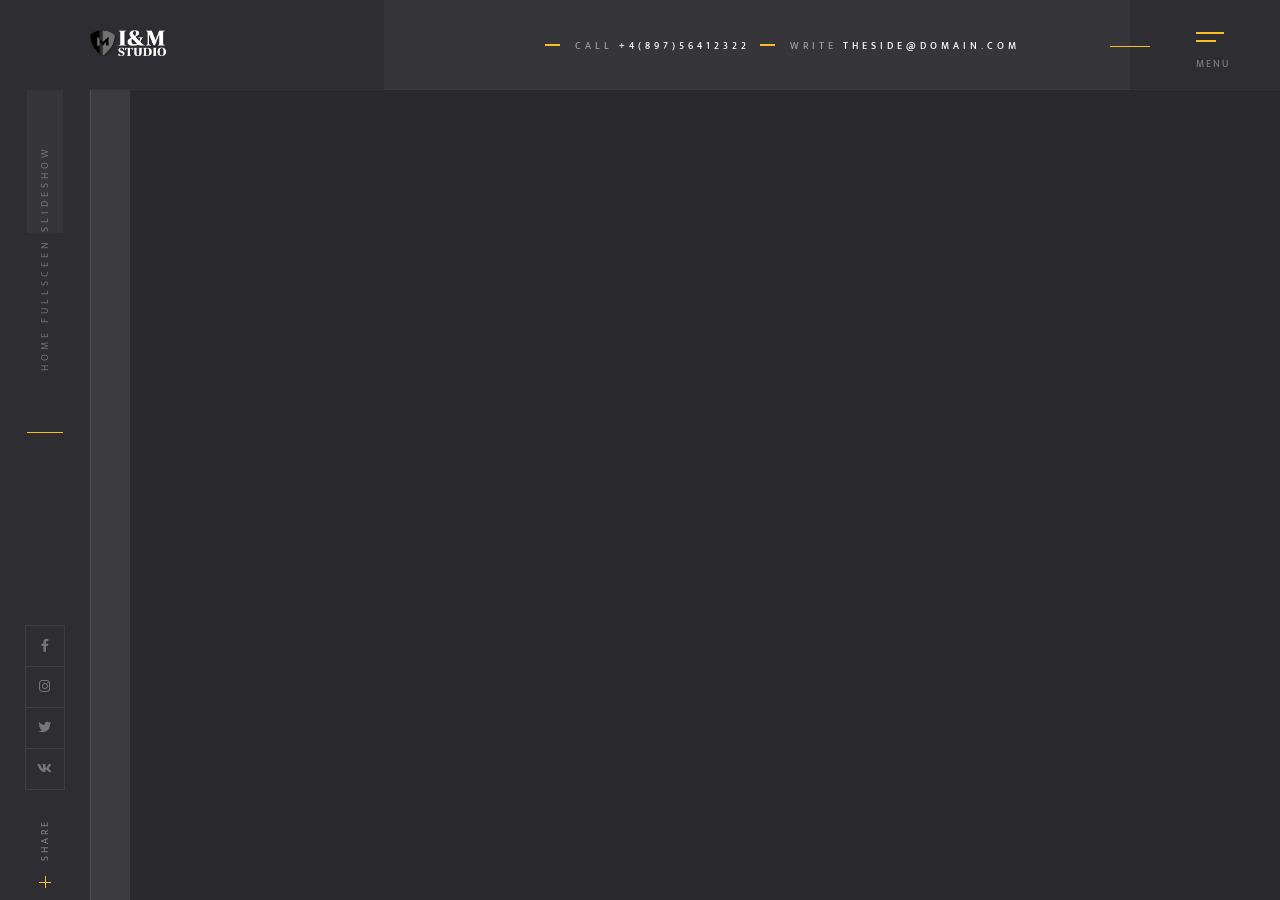
<file: index6.html>
<!DOCTYPE HTML>
<html lang="en">
    <head>
        <!--=============== basic  ===============-->
        <meta charset="UTF-8">
        <title>TheSide - Creative Photography Responsive Template</title>
        <meta name="viewport" content="width=device-width, initial-scale=1.0, minimum-scale=1.0, maximum-scale=1.0, user-scalable=no">
        <meta name="robots" content="index, follow"/>
        <meta name="keywords" content=""/>
        <meta name="description" content=""/>
        <!--=============== css  ===============-->	
        <link type="text/css" rel="stylesheet" href="css/reset.css">
        <link type="text/css" rel="stylesheet" href="css/plugins.css">
        <link type="text/css" rel="stylesheet" href="css/style.css">
        <link type="text/css" rel="stylesheet" href="css/color.css">
        <!--=============== favicons ===============-->
        <link rel="shortcut icon" href="images/favicon.ico">
    </head>
    <body>
        <!--Loader -->
        <div class="loader2">
            <div class="loader loader_each"><span></span></div>
        </div>
        <!-- loader end  -->
        <!-- main start  -->
        <div id="main">
            <!-- header start  -->
            <header class="main-header">
                <a href="index.html" class="header-logo ajax"><img src="images/logo.png" alt=""></a>
                <!-- sidebar-button --> 
                <!-- nav-button-wrap-->
                <div class="nav-button-wrap">
                    <div class="nav-button">
                        <span  class="nos"></span>
                        <span class="ncs"></span>
                        <span class="nbs"></span>
                        <div class="menu-button-text">Menu</div>
                    </div>
                </div>
                <!-- nav-button-wrap end-->
                <!-- sidebar-button end-->  
                <!--  navigation --> 
                <div class="header-contacts">
                    <ul>
                        <li><span> Call </span> <a href="tel:+4(897)56412322">+4(897)56412322</a></li>
                        <li><span> Write </span> <a href="mailto:theside@domain.com">theside@domain.com</a></li>
                    </ul>
                </div>
                <!-- navigation  end -->            
            </header>
            <!-- header end -->
            <!-- left-panel -->
            <div class="left-panel">
                <div class="horizonral-subtitle"><span><strong></strong></span></div>
                <div class="left-panel_social">
                    <ul >
                        <li><a href="#" target="_blank"><i class="fab fa-facebook-f"></i></a></li>
                        <li><a href="#" target="_blank"><i class="fab fa-instagram"></i></a></li>
                        <li><a href="#" target="_blank"><i class="fab fa-twitter"></i></a></li>
                        <li><a href="#" target="_blank"><i class="fab fa-vk"></i></a></li>
                    </ul>
                </div>
            </div>
            <!-- left-panel end -->
            <!-- share-button -->
            <div class="share-button showshare">
                <span>Share</span>
            </div>
            <!-- share-button end -->
            <!-- wrapper  -->	
            <div id="wrapper">
                <!-- content-holder  -->	
                <div class="content-holder" data-pagetitle="Home Fullsceen slideshow">
                    <!-- nav-holder-->
                    <div class="nav-holder but-hol">
                        <div class="nav-scroll-bar-wrap fl-wrap">
                            <div class="nav-search">
                                <form action="#" class="searh-inner fl-wrap">
                                    <input name="se" id="se" type="text" class="search fl-wrap" placeholder="Search.." value="Search..." />
                                    <button class="search-submit color-bg" id="submit_btn"><i class="fal fa-search"></i> </button>
                                </form>
                            </div>
                            <!-- nav -->
                            <nav class="nav-inner" id="menu">
                                <ul>
                                    <li>
                                        <a href="#" class="act-link">Home</a>
                                        <!--level 2 -->
                                        <ul>
                                            <li><a href="index.html" class="ajax">Half Slider</a></li>
                                            <li><a href="index2.html" class="ajax">Multi Slideshow</a></li>
                                            <li><a href="index8.html" class="ajax">Carousel</a></li>
                                            <li><a href="index3.html" class="ajax">Impulse Image</a></li>
                                            <li><a href="index4.html" class="ajax">Fullscreen  Image</a></li>
                                            <li><a href="index5.html" class="ajax">Fullscreen  Slider</a></li>
                                            <li><a href="index6.html" class="ajax act-link">Fullscreen  Slideshow</a></li>
                                            <li><a href="index7.html" class="ajax">Video</a></li>
                                        </ul>
                                        <!--level 2 end -->
                                    </li>
                                    <li>
                                        <a href="#">About</a>
                                        <!--level 2 -->
                                        <ul>
                                            <li><a href="about.html" class="ajax">About Studio</a></li>
                                            <li><a href="about-personal.html" class="ajax">About Personal</a></li>
                                        </ul>
                                        <!--level 2 end -->
                                    </li>
                                    <li>
                                        <a href="#">Portfolio</a>
                                        <!--level 2 -->
                                        <ul>
                                            <li><a href="portfolio.html" class="ajax">Fullscreen Grid</a></li>
                                            <li><a href="portfolio2.html" class="ajax">Horizontal 2 Columns</a></li>
                                            <li><a href="portfolio5.html" class="ajax">Horizontal 3 Columns</a></li>
                                            <li><a href="portfolio6.html" class="ajax">Horizontal 1 Column</a></li>
                                            <li><a href="portfolio3.html" class="ajax">Boxed Grid</a></li>
                                            <li><a href="portfolio4.html" class="ajax">Column Grid</a></li>
                                            <li><a href="portfolio7.html" class="ajax">Column Grid 2</a></li>
                                            <li>
                                                <a href="#">Single</a>
                                                <!--level 3 -->
                                                <ul>
                                                    <li><a href="portfolio-single.html" class="ajax">Style 1</a></li>
                                                    <li><a href="portfolio-single2.html" class="ajax">Style 2</a></li>
                                                    <li><a href="portfolio-single3.html" class="ajax">Style 3</a></li>
                                                    <li><a href="portfolio-single4.html" class="ajax">Style 4</a></li>
                                                    <li><a href="portfolio-single5.html" class="ajax">Style 5</a></li>
                                                    <li><a href="portfolio-single6.html" class="ajax">Style 6</a></li>
                                                    <li><a href="portfolio-single7.html" class="ajax">Style 7</a></li>
                                                </ul>
                                                <!--level 3 end -->
                                            </li>
                                        </ul>
                                        <!--level 2 end -->
                                    </li>
                                    <li><a href="services.html" class="ajax">Services</a></li>
                                    <li><a href="contacts.html" class="ajax">Contacts</a></li>
                                    <li><a href="blog.html" class="ajax">Blog</a></li>
                                </ul>
                            </nav>
                            <!-- nav end-->
                            <!--lang-links-->
                            <div class="lang-links fl-wrap">
                                <a href="#" class="act-leng">EN</a><a href="#">FR</a> 
                            </div>
                            <!--lang-links end-->
                        </div>
                        <!--nav-social-->
                        <div class="nav-social">
                            <span class="nav-social_title">Follow us : </span>
                            <ul >
                                <li><a href="#" target="_blank"><i class="fab fa-facebook-f"></i></a></li>
                                <li><a href="#" target="_blank"><i class="fab fa-instagram"></i></a></li>
                                <li><a href="#" target="_blank"><i class="fab fa-twitter"></i></a></li>
                                <li><a href="#" target="_blank"><i class="fab fa-vk"></i></a></li>
                            </ul>
                        </div>
                        <!--nav-social end -->
                    </div>
                    <div class="nav-overlay">
                        <div class="element"></div>
                    </div>
                    <!-- nav-holder end -->                
                    <!--Content -->
                    <div class="content full-height hidden-item">
                        <!--hero-title -->
                        <div class="hero-title fl-wrap first-tile_load">
                            <div class="container">
                                <div class="section-title fl-wrap">
                                    <h2>The<span>Side</span>   <br>Architecture  Studio</h2>
                                    <p> If you are going to use a passage of Lorem Ipsum, you need to be sure there isn't anything embarrassing hidden in the middle of text. </p>
                                    <div class="section-title_category"><a href="#">Architecture</a> <a href="#">Interior</a> </div>
                                </div>
                            </div>
                        </div>
                        <!-- media-container-->
                        <div class="media-container">
                            <!--multi-slideshow-wrap_1 -->
                            <div class="multi-slideshow-wrap_1 ms-wrap multi-slideshow-wrap_fs">
								<div class="sec-lines"></div>
                                <div class="pr-bg"></div>
                                <div class="full-height fl-wrap">
                                    <!--ms-container-->
                                    <div class="multi-slideshow_fs ms-container fl-wrap full-height">
                                        <div class="swiper-container">
                                            <div class="swiper-wrapper">
                                                <!--ms_item-->
                                                <div class="swiper-slide">
                                                    <div class="ms-item_fs fl-wrap">
                                                        <div class="bg" data-bg="images/bg/1.jpg"></div>
                                                        <div class="overlay"></div>
                                                    </div>
                                                </div>
                                                <!--ms_item end-->
                                                <!--ms_item-->
                                                <div class="swiper-slide ">
                                                    <div class="ms-item_fs fl-wrap">
                                                        <div class="bg" data-bg="images/bg/1.jpg"></div>
                                                        <div class="overlay"></div>
                                                    </div>
                                                </div>
                                                <!--ms_item end-->
                                                <!--ms_item-->
                                                <div class="swiper-slide">
                                                    <div class="ms-item_fs fl-wrap">
                                                        <div class="bg" data-bg="images/bg/1.jpg"></div>
                                                        <div class="overlay"></div>
                                                    </div>
                                                </div>
                                                <!--ms_item end-->                                                 
                                            </div>
                                        </div>
                                    </div>
                                    <!--ms-container end-->
                                </div>
                            </div>
                            <!--multi-slideshow-wrap_1 end-->
                        </div>
                        <!-- media-container end-->
                        <div class="hero-start-link   dark-bg hero-start-link_mlt bedec_hstl bot-element">
                            <div class="scroll-down-wrap">
                                <div class="mousey">
                                    <div class="scroller scroller2"></div>
                                </div>
                                <span>Click to  Start discover</span>
                            </div>
                            <a href="portfolio.html" class="ajax color-bg"><i class="fal fa-long-arrow-right"></i></a>
                        </div>
                        <!--hero-title end -->
                    </div>
                    <!-- content  end -->  
                    <!-- share-wrapper-->  
                    <div class="share-wrapper">
                        <div class="close-share-btn"><i class="fal fa-long-arrow-left"></i> Close</div>
                        <div class="share-container fl-wrap  isShare"></div>
                    </div>
                    <!-- share-wrapper  end -->  
                </div>
                <!-- content-holder end -->	
            </div>
            <!-- wrapper end -->
        </div>
        <!-- Main end -->
        <!--=============== scripts  ===============-->
        <script type="text/javascript" src="js/jquery.min.js"></script>
        <script type="text/javascript" src="js/plugins.js"></script>
        <script type="text/javascript" src="js/core.js"></script>
        <script type="text/javascript" src="js/scripts.js"></script>
    </body>
</html>
</file>
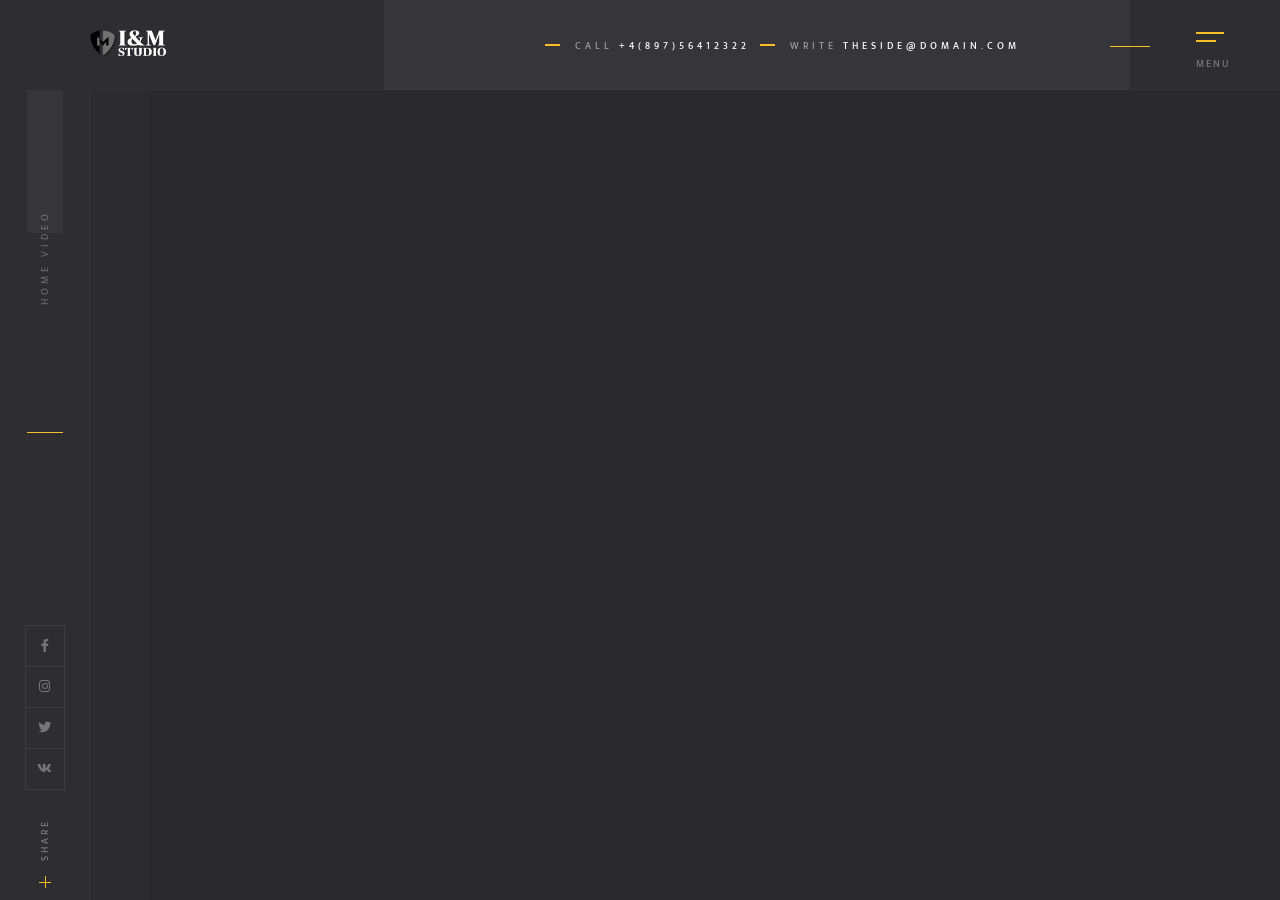
<file: index7.html>
<!DOCTYPE HTML>
<html lang="en">
    <head>
        <!--=============== basic  ===============-->
        <meta charset="UTF-8">
        <title>TheSide - Creative Photography Responsive Template</title>
        <meta name="viewport" content="width=device-width, initial-scale=1.0, minimum-scale=1.0, maximum-scale=1.0, user-scalable=no">
        <meta name="robots" content="index, follow"/>
        <meta name="keywords" content=""/>
        <meta name="description" content=""/>
        <!--=============== css  ===============-->	
        <link type="text/css" rel="stylesheet" href="css/reset.css">
        <link type="text/css" rel="stylesheet" href="css/plugins.css">
        <link type="text/css" rel="stylesheet" href="css/style.css">
        <link type="text/css" rel="stylesheet" href="css/color.css">
        <!--=============== favicons ===============-->
        <link rel="shortcut icon" href="images/favicon.ico">
    </head>
    <body>
        <!--Loader -->
        <div class="loader2">
            <div class="loader loader_each"><span></span></div>
        </div>
        <!-- loader end  -->
        <!-- main start  -->
        <div id="main">
            <!-- header start  -->
            <header class="main-header">
                <a href="index.html" class="header-logo ajax"><img src="images/logo.png" alt=""></a>
                <!-- sidebar-button --> 
                <!-- nav-button-wrap-->
                <div class="nav-button-wrap">
                    <div class="nav-button">
                        <span  class="nos"></span>
                        <span class="ncs"></span>
                        <span class="nbs"></span>
                        <div class="menu-button-text">Menu</div>
                    </div>
                </div>
                <!-- nav-button-wrap end-->
                <!-- sidebar-button end-->  
                <!--  navigation --> 
                <div class="header-contacts">
                    <ul>
                        <li><span> Call </span> <a href="tel:+4(897)56412322">+4(897)56412322</a></li>
                        <li><span> Write </span> <a href="mailto:theside@domain.com">theside@domain.com</a></li>
                    </ul>
                </div>
                <!-- navigation  end -->            
            </header>
            <!-- header end -->
            <!-- left-panel -->
            <div class="left-panel">
                <div class="horizonral-subtitle"><span><strong></strong></span></div>
                <div class="left-panel_social">
                    <ul >
                        <li><a href="#" target="_blank"><i class="fab fa-facebook-f"></i></a></li>
                        <li><a href="#" target="_blank"><i class="fab fa-instagram"></i></a></li>
                        <li><a href="#" target="_blank"><i class="fab fa-twitter"></i></a></li>
                        <li><a href="#" target="_blank"><i class="fab fa-vk"></i></a></li>
                    </ul>
                </div>
            </div>
            <!-- left-panel end -->
            <!-- share-button -->
            <div class="share-button showshare">
                <span>Share</span>
            </div>
            <!-- share-button end -->
            <!-- wrapper  -->	
            <div id="wrapper">
                <!-- content-holder  -->	
                <div class="content-holder" data-pagetitle="Home Video">
                    <!-- nav-holder-->
                    <div class="nav-holder but-hol">
                        <div class="nav-scroll-bar-wrap fl-wrap">
                            <div class="nav-search">
                                <form action="#" class="searh-inner fl-wrap">
                                    <input name="se" id="se" type="text" class="search fl-wrap" placeholder="Search.." value="Search..." />
                                    <button class="search-submit color-bg" id="submit_btn"><i class="fal fa-search"></i> </button>
                                </form>
                            </div>
                            <!-- nav -->
                            <nav class="nav-inner" id="menu">
                                <ul>
                                    <li>
                                        <a href="#" class="act-link">Home</a>
                                        <!--level 2 -->
                                        <ul>
                                            <li><a href="index.html" class="ajax">Half Slider</a></li>
                                            <li><a href="index2.html" class="ajax">Multi Slideshow</a></li>
                                            <li><a href="index8.html" class="ajax">Carousel</a></li>
                                            <li><a href="index3.html" class="ajax">Impulse Image</a></li>
                                            <li><a href="index4.html" class="ajax">Fullscreen  Image</a></li>
                                            <li><a href="index5.html" class="ajax">Fullscreen  Slider</a></li>
                                            <li><a href="index6.html" class="ajax">Fullscreen  Slideshow</a></li>
                                            <li><a href="index7.html" class="ajax act-link">Video</a></li>
                                        </ul>
                                        <!--level 2 end -->
                                    </li>
                                    <li>
                                        <a href="#">About</a>
                                        <!--level 2 -->
                                        <ul>
                                            <li><a href="about.html" class="ajax">About Studio</a></li>
                                            <li><a href="about-personal.html" class="ajax">About Personal</a></li>
                                        </ul>
                                        <!--level 2 end -->
                                    </li>
                                    <li>
                                        <a href="#">Portfolio</a>
                                        <!--level 2 -->
                                        <ul>
                                            <li><a href="portfolio.html" class="ajax">Fullscreen Grid</a></li>
                                            <li><a href="portfolio2.html" class="ajax">Horizontal 2 Columns</a></li>
                                            <li><a href="portfolio5.html" class="ajax">Horizontal 3 Columns</a></li>
                                            <li><a href="portfolio6.html" class="ajax">Horizontal 1 Column</a></li>
                                            <li><a href="portfolio3.html" class="ajax">Boxed Grid</a></li>
                                            <li><a href="portfolio4.html" class="ajax">Column Grid</a></li>
                                            <li><a href="portfolio7.html" class="ajax">Column Grid 2</a></li>
                                            <li>
                                                <a href="#">Single</a>
                                                <!--level 3 -->
                                                <ul>
                                                    <li><a href="portfolio-single.html" class="ajax">Style 1</a></li>
                                                    <li><a href="portfolio-single2.html" class="ajax">Style 2</a></li>
                                                    <li><a href="portfolio-single3.html" class="ajax">Style 3</a></li>
                                                    <li><a href="portfolio-single4.html" class="ajax">Style 4</a></li>
                                                    <li><a href="portfolio-single5.html" class="ajax">Style 5</a></li>
                                                    <li><a href="portfolio-single6.html" class="ajax">Style 6</a></li>
                                                    <li><a href="portfolio-single7.html" class="ajax">Style 7</a></li>
                                                </ul>
                                                <!--level 3 end -->
                                            </li>
                                        </ul>
                                        <!--level 2 end -->
                                    </li>
                                    <li><a href="services.html" class="ajax">Services</a></li>
                                    <li><a href="contacts.html" class="ajax">Contacts</a></li>
                                    <li><a href="blog.html" class="ajax">Blog</a></li>
                                </ul>
                            </nav>
                            <!-- nav end-->
                            <!--lang-links-->
                            <div class="lang-links fl-wrap">
                                <a href="#" class="act-leng">EN</a><a href="#">FR</a> 
                            </div>
                            <!--lang-links end-->
                        </div>
                        <!--nav-social-->
                        <div class="nav-social">
                            <span class="nav-social_title">Follow us : </span>
                            <ul >
                                <li><a href="#" target="_blank"><i class="fab fa-facebook-f"></i></a></li>
                                <li><a href="#" target="_blank"><i class="fab fa-instagram"></i></a></li>
                                <li><a href="#" target="_blank"><i class="fab fa-twitter"></i></a></li>
                                <li><a href="#" target="_blank"><i class="fab fa-vk"></i></a></li>
                            </ul>
                        </div>
                        <!--nav-social end -->
                    </div>
                    <div class="nav-overlay">
                        <div class="element"></div>
                    </div>
                    <!-- nav-holder end -->                
                    <!--Content -->
                    <div class="content full-height hidden-item">
                        <!--hero-title -->
                        <div class="hero-title fl-wrap first-tile_load">
                            <div class="container">
                                <div class="section-title fl-wrap">
                                    <h2>The<span>Side</span>   <br>Architecture  Studio</h2>
                                    <p> If you are going to use a passage of Lorem Ipsum, you need to be sure there isn't anything embarrassing hidden in the middle of text. </p>
                                    <div class="section-title_category"><a href="#">Architecture</a> <a href="#">Interior</a> </div>
                                </div>
                            </div>
                        </div>
                        <!-- Hero video   -->
                        <div class="media-container">
                            <div class="video-mask"></div>
                            <div class="video-holder">
                                <!--=============== add you video id  in data-vim=""  ===============-->
                                <div  class="background-vimeo" data-vim="34741214"> </div>
                                <div class="mob-bg bg" data-bg="images/bg/1.jpg"></div>
                            </div>
                            <div class="overlay"></div>
                            <div class="pr-bg"></div>
                        </div>
                        <!-- Hero video   end -->
                        <div class="hero-start-link   dark-bg hero-start-link_mlt bedec_hstl bot-element">
                            <div class="scroll-down-wrap">
                                <div class="mousey">
                                    <div class="scroller scroller2"></div>
                                </div>
                                <span>Click to  Start discover</span>
                            </div>
                            <a href="portfolio.html" class="ajax color-bg"><i class="fal fa-long-arrow-right"></i></a>
                        </div>
                        <!--hero-title end -->
                    </div>
                    <!-- content  end -->  
                    <!-- share-wrapper-->  
                    <div class="share-wrapper">
                        <div class="close-share-btn"><i class="fal fa-long-arrow-left"></i> Close</div>
                        <div class="share-container fl-wrap  isShare"></div>
                    </div>
                    <!-- share-wrapper  end -->  
                </div>
                <!-- content-holder end -->	
            </div>
            <!-- wrapper end -->
        </div>
        <!-- Main end -->
        <!--=============== scripts  ===============-->
        <script type="text/javascript" src="js/jquery.min.js"></script>
        <script type="text/javascript" src="js/plugins.js"></script>
        <script type="text/javascript" src="js/core.js"></script>
        <script type="text/javascript" src="js/scripts.js"></script>
    </body>
</html>
</file>
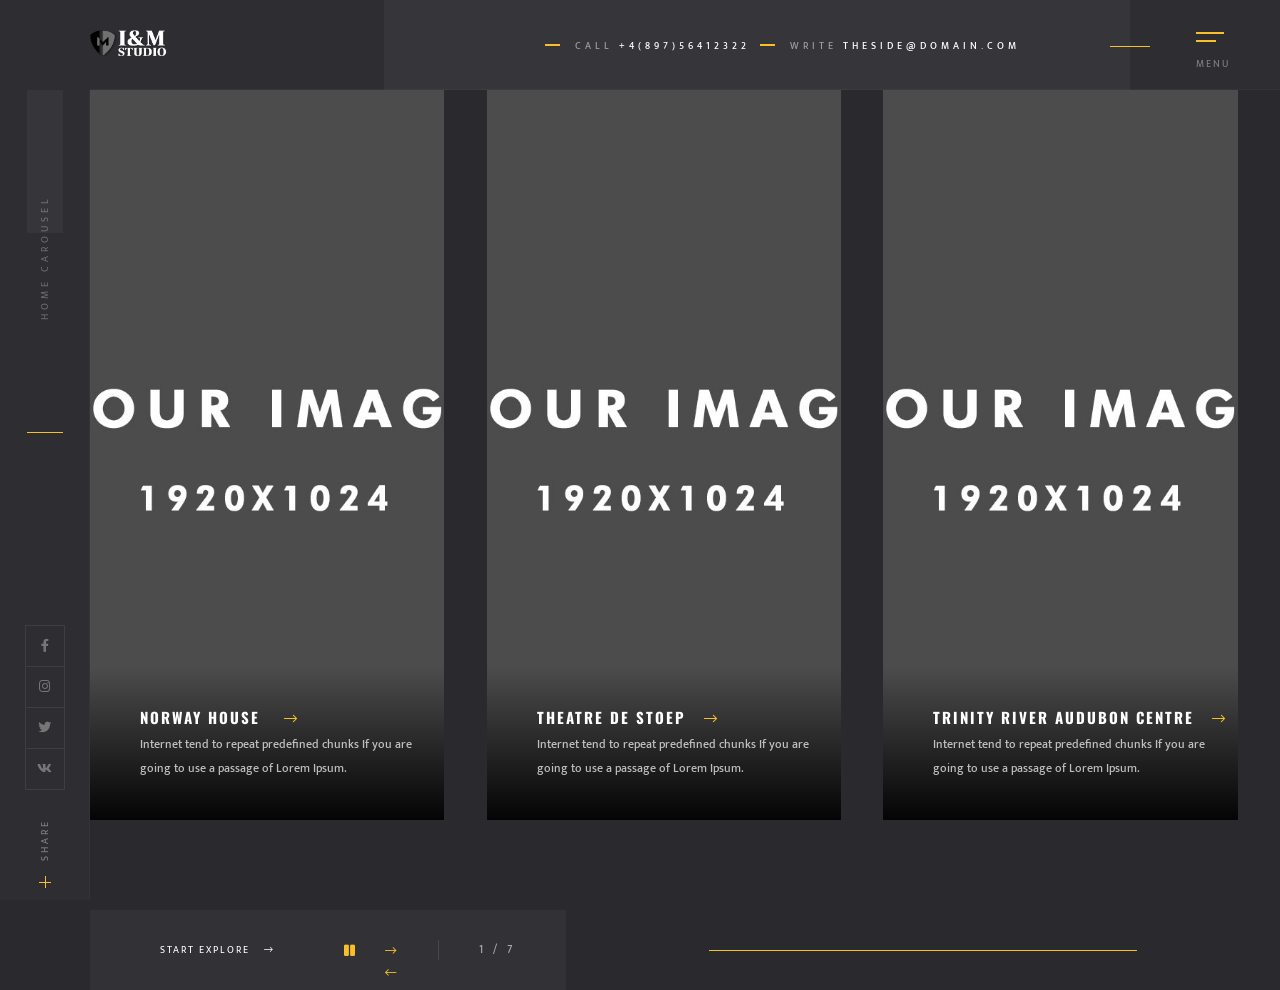
<file: index8.html>
<!DOCTYPE HTML>
<html lang="en">
    <head>
        <!--=============== basic  ===============-->
        <meta charset="UTF-8">
        <title>TheSide - Creative Photography Responsive Template</title>
        <meta name="viewport" content="width=device-width, initial-scale=1.0, minimum-scale=1.0, maximum-scale=1.0, user-scalable=no">
        <meta name="robots" content="index, follow"/>
        <meta name="keywords" content=""/>
        <meta name="description" content=""/>
        <!--=============== css  ===============-->	
        <link type="text/css" rel="stylesheet" href="css/reset.css">
        <link type="text/css" rel="stylesheet" href="css/plugins.css">
        <link type="text/css" rel="stylesheet" href="css/style.css">
        <link type="text/css" rel="stylesheet" href="css/color.css">
        <!--=============== favicons ===============-->
        <link rel="shortcut icon" href="images/favicon.ico">
    </head>
    <body>
        <!--Loader -->
        <div class="loader2">
            <div class="loader loader_each"><span></span></div>
        </div>
        <!-- loader end  -->
        <!-- main start  -->
        <div id="main">
            <!-- header start  -->
            <header class="main-header">
                <a href="index.html" class="header-logo ajax"><img src="images/logo.png" alt=""></a>
                <!-- sidebar-button --> 
                <!-- nav-button-wrap-->
                <div class="nav-button-wrap">
                    <div class="nav-button">
                        <span  class="nos"></span>
                        <span class="ncs"></span>
                        <span class="nbs"></span>
                        <div class="menu-button-text">Menu</div>
                    </div>
                </div>
                <!-- nav-button-wrap end-->
                <!-- sidebar-button end-->  
                <!--  navigation --> 
                <div class="header-contacts">
                    <ul>
                        <li><span> Call </span> <a href="tel:+4(897)56412322">+4(897)56412322</a></li>
                        <li><span> Write </span> <a href="mailto:theside@domain.com">theside@domain.com</a></li>
                    </ul>
                </div>
                <!-- navigation  end -->            
            </header>
            <!-- header end -->
            <!-- left-panel -->
            <div class="left-panel">
                <div class="horizonral-subtitle"><span><strong></strong></span></div>
                <div class="left-panel_social">
                    <ul >
                        <li><a href="#" target="_blank"><i class="fab fa-facebook-f"></i></a></li>
                        <li><a href="#" target="_blank"><i class="fab fa-instagram"></i></a></li>
                        <li><a href="#" target="_blank"><i class="fab fa-twitter"></i></a></li>
                        <li><a href="#" target="_blank"><i class="fab fa-vk"></i></a></li>
                    </ul>
                </div>
            </div>
            <!-- left-panel end -->
            <!-- share-button -->
            <div class="share-button showshare">
                <span>Share</span>
            </div>
            <!-- share-button end -->
            <!-- wrapper  -->	
            <div id="wrapper">
                <!-- content-holder  -->	
                <div class="content-holder" data-pagetitle="Home Carousel">
                    <!-- nav-holder-->
                    <div class="nav-holder but-hol">
                        <div class="nav-scroll-bar-wrap fl-wrap">
                            <div class="nav-search">
                                <form action="#" class="searh-inner fl-wrap">
                                    <input name="se" id="se" type="text" class="search fl-wrap" placeholder="Search.." value="Search..." />
                                    <button class="search-submit color-bg" id="submit_btn"><i class="fal fa-search"></i> </button>
                                </form>
                            </div>
                            <!-- nav -->
                            <nav class="nav-inner" id="menu">
                                <ul>
                                    <li>
                                        <a href="#" class="act-link">Home</a>
                                        <!--level 2 -->
                                        <ul>
                                            <li><a href="index.html" class="ajax">Half Slider</a></li>
                                            <li><a href="index2.html" class="ajax">Multi Slideshow</a></li>
                                            <li><a href="index8.html" class="ajax act-link">Carousel</a></li>
                                            <li><a href="index3.html" class="ajax">Impulse Image</a></li>
                                            <li><a href="index4.html" class="ajax">Fullscreen  Image</a></li>
                                            <li><a href="index5.html" class="ajax">Fullscreen  Slider</a></li>
                                            <li><a href="index6.html" class="ajax">Fullscreen  Slideshow</a></li>
                                            <li><a href="index7.html" class="ajax">Video</a></li>
                                        </ul>
                                        <!--level 2 end -->
                                    </li>
                                    <li>
                                        <a href="#">About</a>
                                        <!--level 2 -->
                                        <ul>
                                            <li><a href="about.html" class="ajax">About Studio</a></li>
                                            <li><a href="about-personal.html" class="ajax">About Personal</a></li>
                                        </ul>
                                        <!--level 2 end -->
                                    </li>
                                    <li>
                                        <a href="#">Portfolio</a>
                                        <!--level 2 -->
                                        <ul>
                                            <li><a href="portfolio.html" class="ajax">Fullscreen Grid</a></li>
                                            <li><a href="portfolio2.html" class="ajax">Horizontal 2 Columns</a></li>
                                            <li><a href="portfolio5.html" class="ajax">Horizontal 3 Columns</a></li>
                                            <li><a href="portfolio6.html" class="ajax">Horizontal 1 Column</a></li>
                                            <li><a href="portfolio3.html" class="ajax">Boxed Grid</a></li>
                                            <li><a href="portfolio4.html" class="ajax">Column Grid</a></li>
                                            <li><a href="portfolio7.html" class="ajax">Column Grid 2</a></li>
                                            <li>
                                                <a href="#">Single</a>
                                                <!--level 3 -->
                                                <ul>
                                                    <li><a href="portfolio-single.html" class="ajax">Style 1</a></li>
                                                    <li><a href="portfolio-single2.html" class="ajax">Style 2</a></li>
                                                    <li><a href="portfolio-single3.html" class="ajax">Style 3</a></li>
                                                    <li><a href="portfolio-single4.html" class="ajax">Style 4</a></li>
                                                    <li><a href="portfolio-single5.html" class="ajax">Style 5</a></li>
                                                    <li><a href="portfolio-single6.html" class="ajax">Style 6</a></li>
                                                    <li><a href="portfolio-single7.html" class="ajax">Style 7</a></li>
                                                </ul>
                                                <!--level 3 end -->
                                            </li>
                                        </ul>
                                        <!--level 2 end -->
                                    </li>
                                    <li><a href="services.html" class="ajax">Services</a></li>
                                    <li><a href="contacts.html" class="ajax">Contacts</a></li>
                                    <li><a href="blog.html" class="ajax">Blog</a></li>
                                </ul>
                            </nav>
                            <!-- nav end-->
                            <!--lang-links-->
                            <div class="lang-links fl-wrap">
                                <a href="#" class="act-leng">EN</a><a href="#">FR</a> 
                            </div>
                            <!--lang-links end-->
                        </div>
                        <!--nav-social-->
                        <div class="nav-social">
                            <span class="nav-social_title">Follow us : </span>
                            <ul >
                                <li><a href="#" target="_blank"><i class="fab fa-facebook-f"></i></a></li>
                                <li><a href="#" target="_blank"><i class="fab fa-instagram"></i></a></li>
                                <li><a href="#" target="_blank"><i class="fab fa-twitter"></i></a></li>
                                <li><a href="#" target="_blank"><i class="fab fa-vk"></i></a></li>
                            </ul>
                        </div>
                        <!--nav-social end -->
                    </div>
                    <div class="nav-overlay">
                        <div class="element"></div>
                    </div>
                    <!-- nav-holder end -->                
                    <!-- fw-carousel-wrap -->
                    <div class="fw-carousel-wrap fsc-holder full-height dark-bg fl-wrap">
                        <!-- fw-carousel  -->
                        <div class="grid-carousel   fl-wrap full-height lightgallery">
                            <div class="swiper-container">
                                <div class="swiper-wrapper">
                                    <!-- swiper-slide-->  
                                    <div class="swiper-slide hov_zoom">
                                        <div class="bg"  data-bg="images/bg/1.jpg" ></div>

                                        <a href="images/bg/1.jpg" class="box-media-zoom   popup-image"><i class="fal fa-search"></i></a>
                                        <div class="carousel-title-wrap">
                                            <h2><a href="portfolio-single.html" class="ajax">Norway House <i class="fal fa-long-arrow-right"></i></a></h2>
                                            <p>Internet tend to repeat predefined chunks If you are going to use a passage of Lorem Ipsum.</p>
                                        </div>
                                        <div class="carousle-item-number"><span>01.</span></div>
                                        <div class="pr-bg"></div>
                                    </div>
                                    <!-- swiper-slide end-->  
                                    <!-- swiper-slide-->  
                                    <div class="swiper-slide  hov_zoom">
                                        <div class="bg"  data-bg="images/bg/1.jpg" ></div>
                                        <a href="images/bg/1.jpg" class="box-media-zoom   popup-image"><i class="fal fa-search"></i></a>
                                        <div class="carousel-title-wrap">
                                            <h2><a href="portfolio-single.html" class="ajax">Theatre de Stoep<i class="fal fa-long-arrow-right"></i></a></h2>
                                            <p>Internet tend to repeat predefined chunks If you are going to use a passage of Lorem Ipsum.</p>
                                        </div>
                                        <div class="pr-bg"></div>
                                    </div>
                                    <!-- swiper-slide end-->                                      
                                    <!-- swiper-slide-->  
                                    <div class="swiper-slide  hov_zoom">
                                       <div class="bg"  data-bg="images/bg/1.jpg" ></div>
                                        <a href="images/bg/1.jpg" class="box-media-zoom   popup-image"><i class="fal fa-search"></i></a>
                                        <div class="carousel-title-wrap">
                                            <h2><a href="portfolio-single.html" class="ajax">Trinity River Audubon Centre<i class="fal fa-long-arrow-right"></i></a></h2>
                                            <p>Internet tend to repeat predefined chunks If you are going to use a passage of Lorem Ipsum.</p>
                                        </div>
                                        <div class="pr-bg"></div>
                                    </div>
                                    <!-- swiper-slide end-->
                                    <!-- swiper-slide-->  
                                    <div class="swiper-slide  hov_zoom">
                                        <div class="bg"  data-bg="images/bg/1.jpg" ></div>
                                        <a href="images/bg/1.jpg" class="box-media-zoom   popup-image"><i class="fal fa-search"></i></a>
                                        <div class="carousel-title-wrap">
                                            <h2><a href="portfolio-single.html" class="ajax">New Acropolis Museum<i class="fal fa-long-arrow-right"></i></a></h2>
                                            <p>Internet tend to repeat predefined chunks If you are going to use a passage of Lorem Ipsum.</p>
                                        </div>
                                        <div class="pr-bg"></div>
                                    </div>
                                    <!-- swiper-slide end-->
                                    <!-- swiper-slide-->  
                                    <div class="swiper-slide  hov_zoom">
                                        <div class="bg"  data-bg="images/bg/1.jpg" ></div>
                                        <a href="images/bg/1.jpg" class="box-media-zoom   popup-image"><i class="fal fa-search"></i></a>
                                        <div class="carousel-title-wrap">
                                            <h2><a href="portfolio-single.html" class="ajax">West 57th Street <i class="fal fa-long-arrow-right"></i></a></h2>
                                            <p>Internet tend to repeat predefined chunks If you are going to use a passage of Lorem Ipsum.</p>
                                        </div>
                                        <div class="pr-bg"></div>
                                    </div>
                                    <!-- swiper-slide end-->
                                    <!-- swiper-slide-->  
                                    <div class="swiper-slide  hov_zoom">
                                        <div class="bg"  data-bg="images/bg/1.jpg" ></div>
                                        <a href="images/bg/1.jpg" class="box-media-zoom   popup-image"><i class="fal fa-search"></i></a>
                                        <div class="carousel-title-wrap">
                                            <h2><a href="portfolio-single.html" class="ajax">Petronas Tower<i class="fal fa-long-arrow-right"></i></a></h2>
                                            <p>Internet tend to repeat predefined chunks If you are going to use a passage of Lorem Ipsum.</p>
                                        </div>
                                        <div class="pr-bg"></div>
                                    </div>
                                    <!-- swiper-slide end-->
                                    <!-- swiper-slide-->  
                                    <div class="swiper-slide  hov_zoom">
                                        <div class="bg"  data-bg="images/bg/1.jpg" ></div>
                                        <a href="images/bg/1.jpg" class="box-media-zoom   popup-image"><i class="fal fa-search"></i></a>
                                        <div class="carousel-title-wrap">
                                            <h2><a href="portfolio-single.html" class="ajax">One World Trade Center<i class="fal fa-long-arrow-right"></i></a></h2>
                                            <p>Internet tend to repeat predefined chunks If you are going to use a passage of Lorem Ipsum.</p>
                                        </div>
                                        <div class="pr-bg"></div>
                                    </div>
                                    <!-- swiper-slide end--> 
                                </div>
                            </div>
                        </div>
                        <!-- fw-carousel end -->
                        <div class="fw-carousel-control dark-bg fl-wrap fsc-control fsc-control_anim bot-element">
                            <div class="fw-carousel-control_container">
                                <a href="about.html" class="flat-project_title_link ajax">Start explore <i class="fal fa-long-arrow-right"></i></a>
                                <div class="fw-carousel-counter"></div>
                                <div class="fw_cb fw-carousel-button-next"><i class="fal fa-long-arrow-right"></i></div>
                                <div class="fw_cb play-pause_carousel car_stop"><i class="fas fa-play"></i></div>
                                <div class="fw_cb fw-carousel-button-prev"><i class="fal fa-long-arrow-left"></i></div>
                            </div>
                            <div class="half-scrollbar">
                                <div class="slide-progress-warp grid-carousel-progress">
                                    <div class="slide-progress color-bg"></div>
                                </div>
                            </div>
                        </div>
                    </div>
                    <!-- fw-carousel-wrap end -->
                    <!-- share-wrapper-->  
                    <div class="share-wrapper">
                        <div class="close-share-btn"><i class="fal fa-long-arrow-left"></i> Close</div>
                        <div class="share-container fl-wrap  isShare"></div>
                    </div>
                    <!-- share-wrapper  end -->  
                </div>
                <!-- content-holder end -->	
            </div>
            <!-- wrapper end -->
        </div>
        <!-- Main end -->
        <!--=============== scripts  ===============-->
        <script type="text/javascript" src="js/jquery.min.js"></script>
        <script type="text/javascript" src="js/plugins.js"></script>
        <script type="text/javascript" src="js/core.js"></script>
        <script type="text/javascript" src="js/scripts.js"></script>
    </body>
</html>
</file>
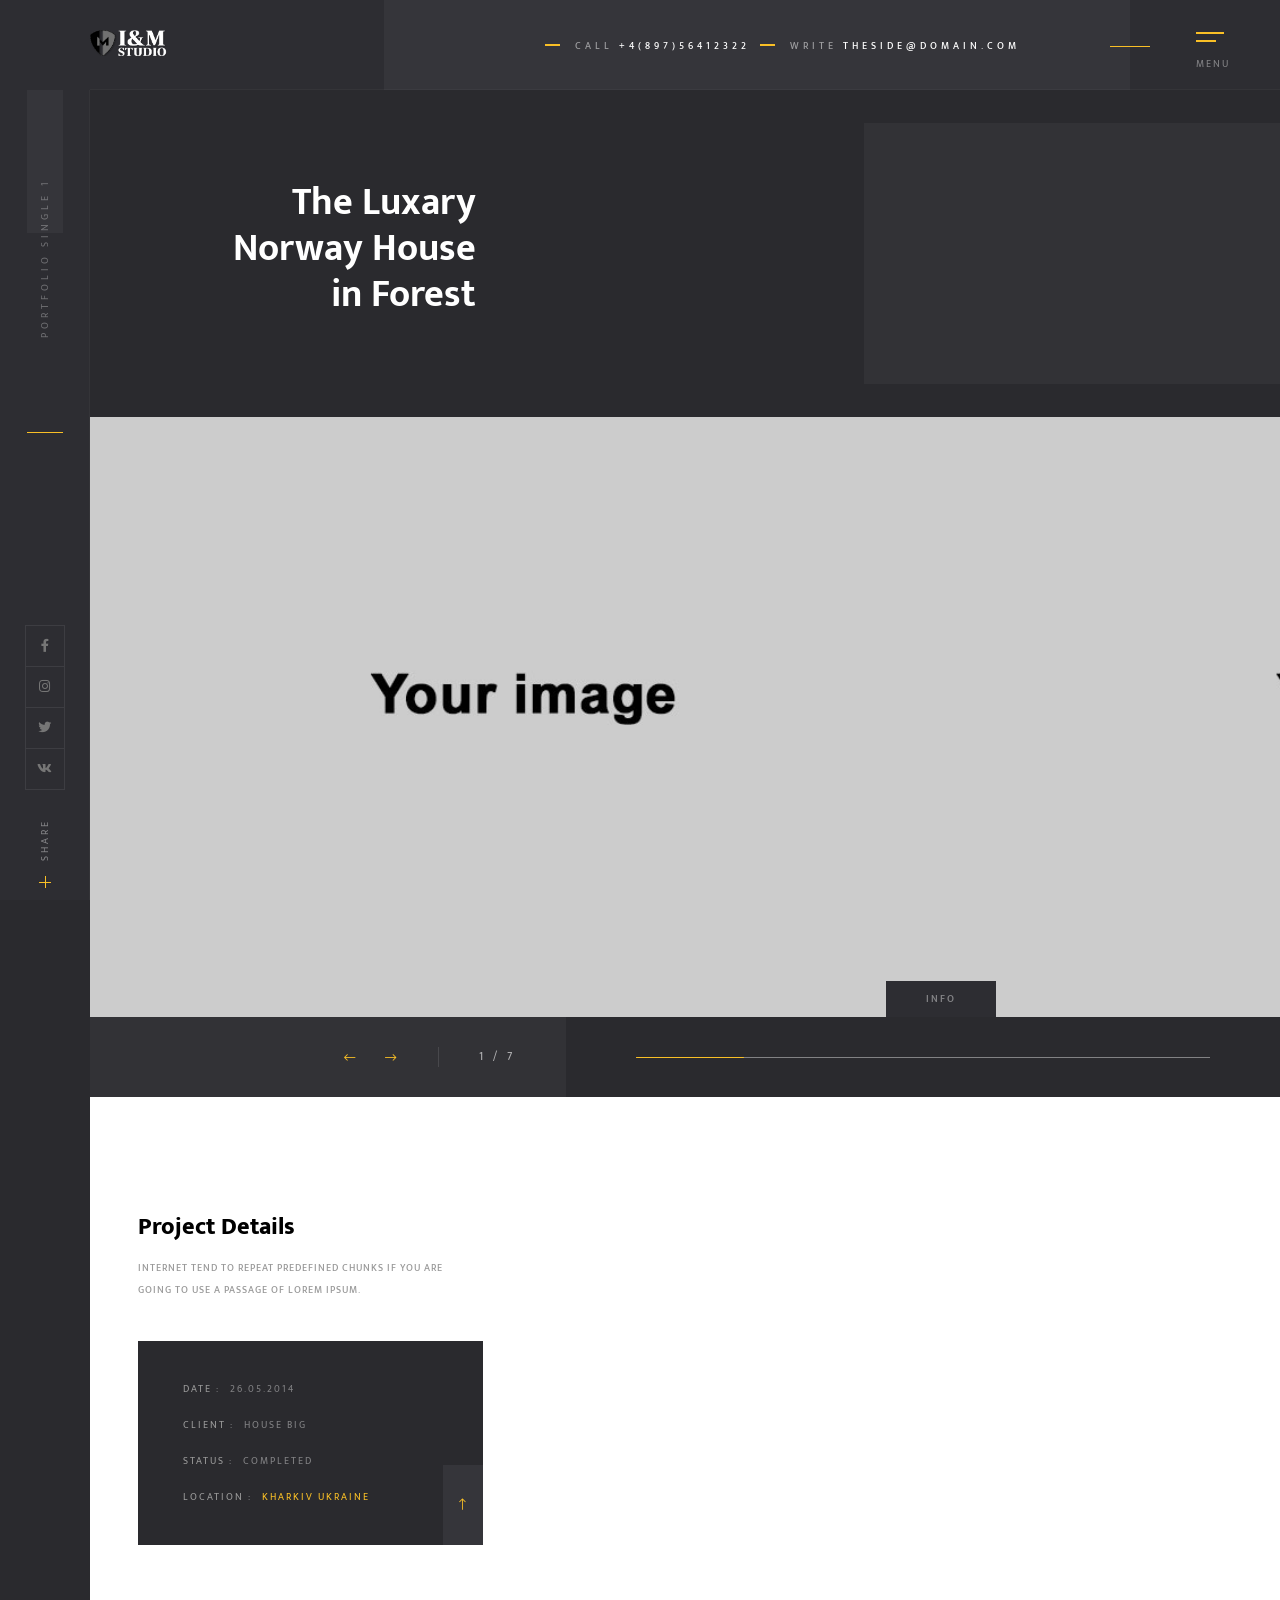
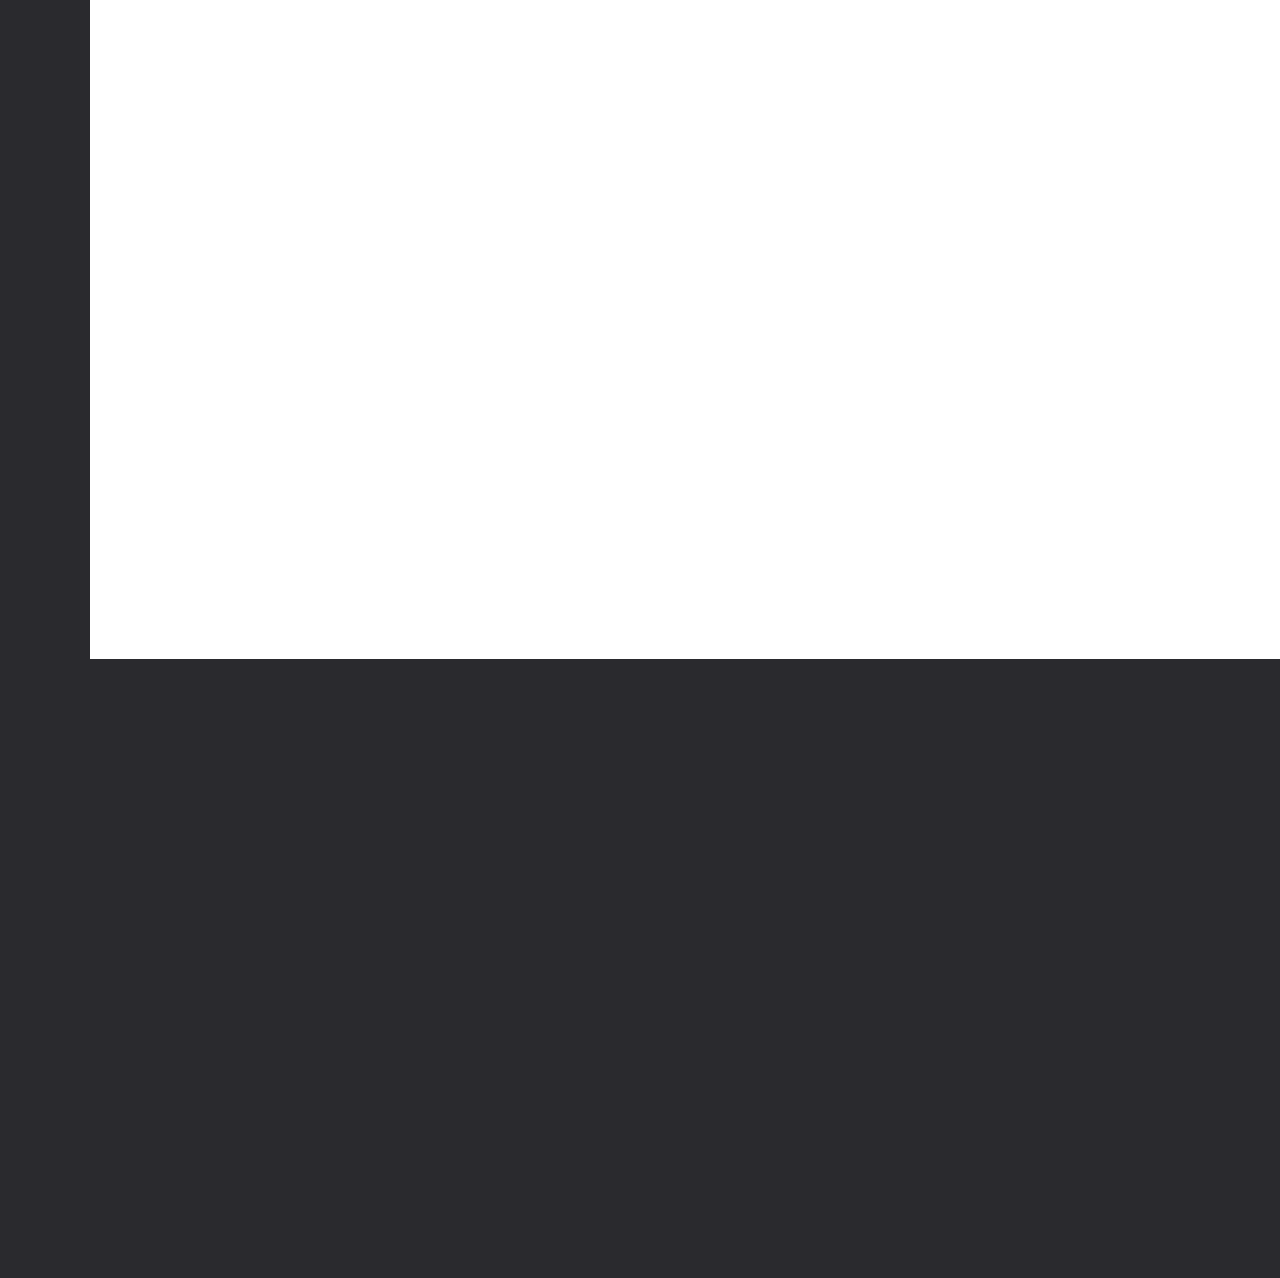
<file: portfolio-single.html>
<!DOCTYPE HTML>
<html lang="en">
    <head>
        <!--=============== basic  ===============-->
        <meta charset="UTF-8">
        <title>TheSide - Creative  Responsive Architecture  Template</title>
        <meta name="viewport" content="width=device-width, initial-scale=1.0, minimum-scale=1.0, maximum-scale=1.0, user-scalable=no">
        <meta name="robots" content="index, follow"/>
        <meta name="keywords" content=""/>
        <meta name="description" content=""/>
        <!--=============== css  ===============-->
        <link type="text/css" rel="stylesheet" href="css/reset.css">
        <link type="text/css" rel="stylesheet" href="css/plugins.css">
        <link type="text/css" rel="stylesheet" href="css/style.css">
        <link type="text/css" rel="stylesheet" href="css/color.css">
        <!--=============== favicons ===============-->
        <link rel="shortcut icon" href="images/favicon.ico">
    </head>
    <body>
        <!--Loader -->
        <div class="loader2">
            <div class="loader loader_each"><span></span></div>
        </div>
        <!-- loader end  -->
        <!-- main start  -->
        <div id="main">
            <!-- header start  -->
            <header class="main-header">
                <a href="index.html" class="header-logo ajax"><img src="images/logo.png" alt=""></a>
                <!-- sidebar-button -->
                <!-- nav-button-wrap-->
                <div class="nav-button-wrap">
                    <div class="nav-button">
                        <span  class="nos"></span>
                        <span class="ncs"></span>
                        <span class="nbs"></span>
                        <div class="menu-button-text">Menu</div>
                    </div>
                </div>
                <!-- nav-button-wrap end-->
                <!-- sidebar-button end-->
                <!--  navigation -->
                <div class="header-contacts">
                    <ul>
                        <li><span> Call </span> <a href="tel:+4(897)56412322">+4(897)56412322</a></li>
                        <li><span> Write </span> <a href="mailto:theside@domain.com">theside@domain.com</a></li>
                    </ul>
                </div>
                <!-- navigation  end -->
            </header>
            <!-- header end -->
            <!-- left-panel -->
            <div class="left-panel">
                <div class="horizonral-subtitle"><span><strong></strong></span></div>
                <div class="left-panel_social">
                    <ul >
                        <li><a href="#" target="_blank"><i class="fab fa-facebook-f"></i></a></li>
                        <li><a href="#" target="_blank"><i class="fab fa-instagram"></i></a></li>
                        <li><a href="#" target="_blank"><i class="fab fa-twitter"></i></a></li>
                        <li><a href="#" target="_blank"><i class="fab fa-vk"></i></a></li>
                    </ul>
                </div>
            </div>
            <!-- left-panel end -->
            <!-- share-button -->
            <div class="share-button showshare">
                <span>Share</span>
            </div>
            <!-- share-button end -->
            <!-- wrapper  -->
            <div id="wrapper">
                <!-- content-holder  -->
                <div class="content-holder" data-pagetitle="Portfolio single 1">
                    <!-- nav-holder-->
                    <div class="nav-holder but-hol">
                        <div class="nav-scroll-bar-wrap fl-wrap">
                            <div class="nav-search">
                                <form action="#" class="searh-inner fl-wrap">
                                    <input name="se" id="se" type="text" class="search fl-wrap" placeholder="Search.." value="Search..." />
                                    <button class="search-submit color-bg" id="submit_btn"><i class="fal fa-search"></i> </button>
                                </form>
                            </div>
                            <!-- nav -->
                            <nav class="nav-inner" id="menu">
                                <ul>
                                    <li>
                                        <a href="#">Home</a>
                                        <!--level 2 -->
                                        <ul>
                                            <li><a href="index.html" class="ajax">Half Slider</a></li>
                                            <li><a href="index2.html" class="ajax">Multi Slideshow</a></li>
                                            <li><a href="index8.html" class="ajax">Carousel</a></li>
                                            <li><a href="index3.html" class="ajax">Impulse Image</a></li>
                                            <li><a href="index4.html" class="ajax">Fullscreen  Image</a></li>
                                            <li><a href="index5.html" class="ajax">Fullscreen  Slider</a></li>
                                            <li><a href="index6.html" class="ajax">Fullscreen  Slideshow</a></li>
                                            <li><a href="index7.html" class="ajax">Video</a></li>
                                        </ul>
                                        <!--level 2 end -->
                                    </li>
                                    <li>
                                        <a href="#">About</a>
                                        <!--level 2 -->
                                        <ul>
                                            <li><a href="about.html" class="ajax">About Studio</a></li>
                                            <li><a href="about-personal.html" class="ajax">About Personal</a></li>
                                        </ul>
                                        <!--level 2 end -->
                                    </li>
                                    <li>
                                        <a href="#" class="act-link">Portfolio</a>
                                        <!--level 2 -->
                                        <ul>
                                            <li><a href="portfolio.html" class="ajax">Fullscreen Grid</a></li>
                                            <li><a href="portfolio2.html" class="ajax">Horizontal 2 Columns</a></li>
                                            <li><a href="portfolio5.html" class="ajax">Horizontal 3 Columns</a></li>
                                            <li><a href="portfolio6.html" class="ajax">Horizontal 1 Column</a></li>
                                            <li><a href="portfolio3.html" class="ajax">Boxed Grid</a></li>
                                            <li><a href="portfolio4.html" class="ajax">Column Grid</a></li>
                                            <li><a href="portfolio7.html" class="ajax">Column Grid 2</a></li>
                                            <li>
                                                <a href="#">Single</a>
                                                <!--level 3 -->
                                                <ul>
                                                    <li><a href="portfolio-single.html" class="ajax act-link">Style 1</a></li>
                                                    <li><a href="portfolio-single2.html" class="ajax">Style 2</a></li>
                                                    <li><a href="portfolio-single3.html" class="ajax">Style 3</a></li>
                                                    <li><a href="portfolio-single4.html" class="ajax">Style 4</a></li>
                                                    <li><a href="portfolio-single5.html" class="ajax">Style 5</a></li>
                                                    <li><a href="portfolio-single6.html" class="ajax">Style 6</a></li>
                                                    <li><a href="portfolio-single7.html" class="ajax">Style 7</a></li>
                                                </ul>
                                                <!--level 3 end -->
                                            </li>
                                        </ul>
                                        <!--level 2 end -->
                                    </li>
                                    <li><a href="services.html" class="ajax">Services</a></li>
                                    <li><a href="contacts.html" class="ajax">Contacts</a></li>
                                    <li><a href="blog.html" class="ajax">Blog</a></li>
                                </ul>
                            </nav>
                            <!-- nav end-->
                            <!--lang-links-->
                            <div class="lang-links fl-wrap">
                                <a href="#" class="act-leng">EN</a><a href="#">FR</a>
                            </div>
                            <!--lang-links end-->
                        </div>
                        <!--nav-social-->
                        <div class="nav-social">
                            <span class="nav-social_title">Follow us : </span>
                            <ul >
                                <li><a href="#" target="_blank"><i class="fab fa-facebook-f"></i></a></li>
                                <li><a href="#" target="_blank"><i class="fab fa-instagram"></i></a></li>
                                <li><a href="#" target="_blank"><i class="fab fa-twitter"></i></a></li>
                                <li><a href="#" target="_blank"><i class="fab fa-vk"></i></a></li>
                            </ul>
                        </div>
                        <!--nav-social end -->
                    </div>
                    <div class="nav-overlay">
                        <div class="element"></div>
                    </div>
                    <!-- nav-holder end -->
                    <!-- content -->
                    <div class="content">
                        <!-- flat-project_title -->
                        <div class="flat-project_title fl-wrap dark-bg">
                            <div class="hero-canvas-wrap fs-canvas first-tile_load">
                                <div class="dots gallery__dots" data-dots=""></div>
                            </div>
                            <div class="container">
                                <div class="row">
                                    <div class="col-md-5">
                                        <div class="pr-bg"></div>
                                        <h2>The Luxary <br> Norway House <br> in Forest</h2>
                                    </div>
                                    <div class="col-md-4 first-tile_load">
                                        <span class="flat-project_title_dec color-bg"></span>
                                        <div class="clearfix"></div>
                                        <p>Ut nec hinc dolor possim. An eros argumentum vel, elit diceret duo eu, quo et aliquid ornatus delicatissimi. Cu nam tale ferri utroque, eu habemus albucius mel, cu vidit possit ornatus eum. Eu ius postulant salutatus definitionem, explicari. Graeci viderer qui ut, at habeo facer solet usu. </p>
                                        <a href="#sec2" class="flat-project_title_link custom-scroll-link">Details <i class="fal fa-long-arrow-right"></i></a>
                                    </div>
                                </div>
                            </div>
                        </div>
                        <!-- flat-project_title end-->
                        <!-- fw-carousel-wrap -->
                        <div class="fw-carousel-wrap show-case-slider-wrap dark-bg fl-wrap">
                            <!-- fw-carousel  -->
                            <div class="fw-carousel  fs-gallery-wrap fl-wrap full-height lightgallery" data-mousecontrol="0">
                                <div class="swiper-container">
                                    <div class="swiper-wrapper">
                                        <!-- swiper-slide-->
                                        <div class="swiper-slide hov_zoom">
                                            <img  src="images/folio/1.jpg"   alt="">
                                            <a href="images/folio/1.jpg" class="box-media-zoom   popup-image"><i class="fal fa-search"></i></a>
                                            <div class="show-info">
                                                <span>Info</span>
                                                <div class="tooltip-info">
                                                    <h5> Cu nam tale ferri utroque</h5>
                                                    <p>Sed non nisi viverra, porttitor sem nec, vestibulum justo tortor ornare turpis faucibus</p>
                                                </div>
                                            </div>
                                            <div class="pr-bg"></div>
                                        </div>
                                        <!-- swiper-slide end-->
                                        <!-- swiper-slide-->
                                        <div class="swiper-slide  hov_zoom">
                                            <img  src="images/folio/1.jpg"   alt="">
                                            <a href="images/folio/1.jpg" class="box-media-zoom   popup-image"><i class="fal fa-search"></i></a>
                                            <div class="show-info">
                                                <span>Info</span>
                                                <div class="tooltip-info">
                                                    <h5> Cu nam tale ferri utroque</h5>
                                                    <p>Sed non nisi viverra, porttitor sem nec, vestibulum justo tortor ornare turpis faucibus</p>
                                                </div>
                                            </div>
                                            <div class="pr-bg"></div>
                                        </div>
                                        <!-- swiper-slide end-->
                                        <!-- swiper-slide-->
                                        <div class="swiper-slide  hov_zoom">
                                            <img  src="images/folio/1.jpg"   alt="">
                                            <a href="images/folio/1.jpg" class="box-media-zoom   popup-image"><i class="fal fa-search"></i></a>
                                            <div class="show-info">
                                                <span>Info</span>
                                                <div class="tooltip-info">
                                                    <h5> Cu nam tale ferri utroque</h5>
                                                    <p>Sed non nisi viverra, porttitor sem nec, vestibulum justo tortor ornare turpis faucibus</p>
                                                </div>
                                            </div>
                                            <div class="pr-bg"></div>
                                        </div>
                                        <!-- swiper-slide end-->
                                        <!-- swiper-slide-->
                                        <div class="swiper-slide  hov_zoom">
                                            <img  src="images/folio/1.jpg"   alt="">
                                            <a href="images/folio/1.jpg" class="box-media-zoom   popup-image"><i class="fal fa-search"></i></a>
                                            <div class="show-info">
                                                <span>Info</span>
                                                <div class="tooltip-info">
                                                    <h5> Cu nam tale ferri utroque</h5>
                                                    <p>Sed non nisi viverra, porttitor sem nec, vestibulum justo tortor ornare turpis faucibus</p>
                                                </div>
                                            </div>
                                            <div class="pr-bg"></div>
                                        </div>
                                        <!-- swiper-slide end-->
                                        <!-- swiper-slide-->
                                        <div class="swiper-slide  hov_zoom">
                                            <img  src="images/folio/1.jpg"   alt="">
                                            <a href="images/folio/1.jpg" class="box-media-zoom   popup-image"><i class="fal fa-search"></i></a>
                                            <div class="show-info">
                                                <span>Info</span>
                                                <div class="tooltip-info">
                                                    <h5> Cu nam tale ferri utroque</h5>
                                                    <p>Sed non nisi viverra, porttitor sem nec, vestibulum justo tortor ornare turpis faucibus</p>
                                                </div>
                                            </div>
                                            <div class="pr-bg"></div>
                                        </div>
                                        <!-- swiper-slide end-->
                                        <!-- swiper-slide-->
                                        <div class="swiper-slide  hov_zoom">
                                            <img  src="images/folio/1.jpg"   alt="">
                                            <a href="images/folio/1.jpg" class="box-media-zoom   popup-image"><i class="fal fa-search"></i></a>
                                            <div class="show-info">
                                                <span>Info</span>
                                                <div class="tooltip-info">
                                                    <h5> Cu nam tale ferri utroque</h5>
                                                    <p>Sed non nisi viverra, porttitor sem nec, vestibulum justo tortor ornare turpis faucibus</p>
                                                </div>
                                            </div>
                                            <div class="pr-bg"></div>
                                        </div>
                                        <!-- swiper-slide end-->
                                        <!-- swiper-slide-->
                                        <div class="swiper-slide  hov_zoom">
                                            <img  src="images/folio/1.jpg"   alt="">
                                            <a href="images/folio/1.jpg" class="box-media-zoom   popup-image"><i class="fal fa-search"></i></a>
                                            <div class="show-info">
                                                <span>Info</span>
                                                <div class="tooltip-info">
                                                    <h5> Cu nam tale ferri utroque</h5>
                                                    <p>Sed non nisi viverra, porttitor sem nec, vestibulum justo tortor ornare turpis faucibus</p>
                                                </div>
                                            </div>
                                            <div class="pr-bg"></div>
                                        </div>
                                        <!-- swiper-slide end-->
                                    </div>
                                </div>
                            </div>
                            <!-- fw-carousel end -->
                        </div>
                        <!-- fw-carousel-wrap end -->
                        <!-- fw-carousel-control -->
                        <div class="fw-carousel-control dark-bg fl-wrap">
                            <div class="fw-carousel-control_container">
                                <div class="fw-carousel-counter"></div>
                                <div class="fw_cb fw-carousel-button-next"><i class="fal fa-long-arrow-right"></i></div>
                                <div class="fw_cb fw-carousel-button-prev"><i class="fal fa-long-arrow-left"></i></div>
                            </div>
                            <div class="half-scrollbar">
                                <div class="hs_init"></div>
                            </div>
                        </div>
                        <!-- fw-carousel-control end -->
                        <!-- section-->
                        <section class="no-padding-bottom" id="sec2">
                            <!-- container-->
                            <div class="container">
                                <!-- det-wrap-->
                                <div class="fl-wrap det-wrap">
                                    <div class="row">
                                        <div class="col-md-4">
                                            <div class="fixed-column fl-wrap">
                                                <div class="pr-bg pr-bg-white"></div>
                                                <div class="pr-title">
                                                    Project Details
                                                    <span>Internet tend to repeat predefined chunks If you are going to use a passage of Lorem Ipsum.</span>
                                                </div>
                                                <ul class="pr-list dark-bg">
                                                    <li><span>Date :</span> 26.05.2014 </li>
                                                    <li><span>Client :</span>  House Big </li>
                                                    <li><span>Status :</span> Completed </li>
                                                    <li><span>Location : </span>  <a href="https://goo.gl/maps/UzN5m" target="_blank"> Kharkiv Ukraine  </a></li>
                                                </ul>
                                                <div class="fixed-column-top"><i class="fal fa-long-arrow-up"></i></div>
                                            </div>
                                        </div>
                                        <div class="col-md-8 first-tile_load">

                                            <!-- tabs-container-->
                                            <div id="tabs-container">
                                                <div class="tabs-counter">
                                                    <span>0</span>
                                                    <div class="tc_item">1</div>
                                                </div>
                                                <ul class="tabs-menu fl-wrap">
                                                    <li class="selectedLava"><a href="#tab-1" data-tabnum="1"><span>01.</span>Details</a></li>
                                                    <li><a href="#tab-2" data-tabnum="2"><span>02.</span>Video Presentation</a></li>
                                                    <li><a href="#tab-3" data-tabnum="3"><span>03.</span>Plans</a></li>
                                                </ul>
                                                <!-- tab-content-->
                                                <div id="tab-1" class="tab-content">
                                                    <h3 class="pr-subtitle"> Project Info</h3>
                                                    <p>Vestibulum orci felis, ullamcorper non condimentum non, ultrices ac nunc. Mauris non ligula suscipit, vulputate mi accumsan, dapibus felis. Nullam sed sapien dui. Nulla auctor sit amet sem non porta. Integer iaculis tellus nulla, quis imperdiet magna venenatis vitae.
                                                        Ut nec hinc dolor possim. An eros argumentum vel, elit diceret duo eu, quo et aliquid ornatus delicatissimi. Cu nam tale ferri utroque, eu habemus albucius mel, cu vidit possit ornatus eum. Eu ius postulant salutatus definitionem, explicari. Graeci viderer qui ut, at habeo facer solet usu. Pri choro pertinax indoctum ne, ad partiendo persecuti forensibus est.
                                                    </p>
                                                    <h3 class="pr-subtitle mar-top"> The Brief</h3>
                                                    <!-- accordion-->
                                                    <div class="accordion mar-top">
                                                        <a class="toggle act-accordion" href="#"> Details option   <span></span></a>
                                                        <div class="accordion-inner visible">
                                                            <p>Lorem ipsum dolor sit amet, consectetur adipiscing elit. Maecenas in pulvinar neque. Nulla finibus lobortis pulvinar. Donec a consectetur nulla. Nulla posuere sapien vitae lectus suscipit, et pulvinar nisi tincidunt. Aliquam erat volutpat. Curabitur convallis fringilla diam sed aliquam. Sed tempor iaculis massa faucibus feugiat. In fermentum facilisis massa, a consequat purus viverra.</p>
                                                        </div>
                                                        <a class="toggle" href="#"> Details option 2  <span></span></a>
                                                        <div class="accordion-inner">
                                                            <p>Lorem ipsum dolor sit amet, consectetur adipiscing elit. Maecenas in pulvinar neque. Nulla finibus lobortis pulvinar. Donec a consectetur nulla. Nulla posuere sapien vitae lectus suscipit, et pulvinar nisi tincidunt. Aliquam erat volutpat. Curabitur convallis fringilla diam sed aliquam. Sed tempor iaculis massa faucibus feugiat. In fermentum facilisis massa, a consequat purus viverra.</p>
                                                        </div>
                                                        <a class="toggle" href="#"> Details option 3  <span></span></a>
                                                        <div class="accordion-inner">
                                                            <p>Lorem ipsum dolor sit amet, consectetur adipiscing elit. Maecenas in pulvinar neque. Nulla finibus lobortis pulvinar. Donec a consectetur nulla. Nulla posuere sapien vitae lectus suscipit, et pulvinar nisi tincidunt. Aliquam erat volutpat. Curabitur convallis fringilla diam sed aliquam. Sed tempor iaculis massa faucibus feugiat. In fermentum facilisis massa, a consequat purus viverra.</p>
                                                        </div>
                                                    </div>
                                                    <!-- accordion end -->
                                                    <p class="mar-top">Lorem ipsum dolor sit amet, consectetur adipiscing elit. Maecenas in pulvinar neque. Nulla finibus lobortis pulvinar. Donec a consectetur nulla. Nulla posuere sapien vitae lectus suscipit, et pulvinar nisi tincidunt. Aliquam erat volutpat.</p>
                                                </div>
                                                <!-- tab-content end-->
                                                <!-- tab-content-->
                                                <div id="tab-2" class="tab-content">
                                                    <h3 class="pr-subtitle"> Project Presentation.</h3>
                                                    <p>  An eros argumentum vel, elit diceret duo eu, quo et aliquid ornatus delicatissimi. Cu nam tale ferri utroque, eu habemus albucius mel, cu vidit possit ornatus eum. Eu ius postulant salutatus definitionem, explicari. Graeci viderer qui ut, at habeo facer solet usu. Pri choro pertinax indoctum ne, ad partiendo persecuti forensibus est.</p>
                                                    <div class="video-box fl-wrap">
                                                        <img src="images/all/1.jpg" class="respimg" alt="">
                                                        <a class="video-box-btn image-popup" href="https://vimeo.com/34741214"><i class="fas fa-play"></i></a>
                                                    </div>
                                                </div>
                                                <!-- tab-content end-->
                                                <!-- tab-content-->
                                                <div id="tab-3" class="tab-content">
                                                    <h3 class="pr-subtitle">Plan and sketches of the project.</h3>
                                                    <div class="palns-gal fl-wrap lightgallery">
                                                        <!-- plans-gal_item-->
                                                        <div class="plans-gal_item hov_zoom">
                                                            <img src="images/plans/1.jpg" alt="" class="respimg">
                                                            <a href="images/plans/1.jpg" class="box-media-zoom   popup-image"><i class="fal fa-search"></i></a>
                                                        </div>
                                                        <!-- plans-gal_item end-->
                                                        <!-- plans-gal_item-->
                                                        <div class="plans-gal_item hov_zoom">
                                                            <img src="images/plans/1.jpg" alt="" class="respimg">
                                                            <a href="images/plans/1.jpg" class="box-media-zoom   popup-image"><i class="fal fa-search"></i></a>
                                                        </div>
                                                        <!-- plans-gal_item end-->
                                                        <!-- plans-gal_item-->
                                                        <div class="plans-gal_item hov_zoom">
                                                            <img src="images/plans/1.jpg" alt="" class="respimg">
                                                            <a href="images/plans/1.jpg" class="box-media-zoom   popup-image"><i class="fal fa-search"></i></a>
                                                        </div>
                                                        <!-- plans-gal_item end-->
                                                    </div>
                                                </div>
                                                <!-- tab-content end-->
                                            </div>
                                            <!-- tabs-container end-->
                                            <div class="clearfix"></div>
                                            <span class="dec-border fl-wrap"></span>
                                            <a href="#" class="pr-view" target="_blank">
                                                View project <i class="fal fa-long-arrow-right"></i>

                                            </a>
                                        </div>
                                    </div>
                                </div>
                                <!-- det-wrap end-->
                            </div>
                            <!-- container end -->
                            <div class="clearfix"></div>
                            <div class="limit-box fl-wrap"></div>
                            <!--content-nav_holder-->
                            <div class="content-nav_holder fl-wrap first-tile_load">
                                <div class="container">
                                    <div class="content-nav">
                                        <ul>
                                            <li>
                                                <a href="portfolio-single.html" class="ln ajax"><i class="fal fa-long-arrow-left"></i><span>Prev - Project Title</span></a>
                                                <div class="content-nav_mediatooltip cnmd_leftside"><img  src="images/folio/1.jpg"   alt=""></div>
                                            </li>
                                            <li>
                                                <a href="portfolio.html" class="ajax list-folio_nav">
                                                <span></span>
                                                </a>
                                            </li>
                                            <li>
                                                <a href="portfolio-single2.html" class="rn ajax"><span >Next - Project Title</span> <i class="fal fa-long-arrow-right"></i></a>
                                                <div class="content-nav_mediatooltip cnmd_rightside"><img  src="images/folio/1.jpg"   alt=""></div>
                                            </li>
                                        </ul>
                                    </div>
                                </div>
                            </div>
                            <!-- content-nav_holder end-->
                        </section>
                        <!-- section end-->
                    </div>
                    <!-- content end -->
                    <!-- footer -->
                    <div class="height-emulator fl-wrap"></div>
                    <footer class="main-footer fixed-footer">
                        <div class="pr-bg"></div>
                        <div class="container">
                            <div class="fl-wrap footer-inner">
                                <div class="row">
                                    <div class="col-md-4">
                                        <div class="footer-logo">
                                            <img src="images/logo.png" alt="">
                                        </div>
                                        <div class="footer_text  footer-box fl-wrap">
                                            <p>Our team takes over everything, from an idea and concept development to realization. We believe in traditions and incorporate them within our innovations.Client is the soul of the project.</p>
                                        </div>
                                    </div>
                                    <div class="col-md-4">
                                        <div class="footer-header fl-wrap"><span>01.</span> Contacts</div>
                                        <!-- footer-contacts-->
                                        <div class="footer-contacts footer-box fl-wrap">
                                            <ul>
                                                <li><span>Call:</span><a href="#">+489756412322</a></li>
                                                <li><span>Write  :</span><a href="#">yourmail@domain.com</a></li>
                                                <li><span>Find us : </span><a href="#">USA 27TH Brooklyn NY</a></li>
                                            </ul>
                                        </div>
                                        <!-- footer contacts end -->
                                        <a href="contacts.html" class="ajax fc_button">Get In Touch <i class="fal fa-envelope"></i></a>
                                    </div>
                                    <div class="col-md-4">
                                        <div class="footer-header fl-wrap"><span>02.</span> Subscribe</div>
                                        <div class="footer-box fl-wrap">
                                            <p>Want to be notified when we launch a new template or an udpate. Just sign up and we'll send you a notification by email.</p>
                                            <div class="subcribe-form fl-wrap">
                                                <form id="subscribe" class="fl-wrap">
                                                    <input class="enteremail" name="email" id="subscribe-email" placeholder="Your Email" spellcheck="false" type="text">
                                                    <button type="submit" id="subscribe-button" class="subscribe-button">  Send  <i class="fal fa-long-arrow-right"></i></button>
                                                    <label for="subscribe-email" class="subscribe-message"></label>
                                                </form>
                                            </div>
                                        </div>
                                    </div>
                                </div>
                            </div>
                            <div class="subfooter fl-wrap">
                                <!-- policy-box-->
                                <div class="policy-box">
                                    <span>&#169; TheSide 2019  /  All rights reserved. </span>
                                </div>
                                <!-- policy-box end-->
                                <a href="#" class="to-top-btn to-top">Back to top <i class="fal fa-long-arrow-up"></i></a>
                            </div>
                        </div>
                        <div class="footer-canvas">
                            <div class="dots gallery__dots" data-dots=""></div>
                        </div>
                    </footer>
                    <!-- footer  end -->
                    <!-- share-wrapper-->
                    <div class="share-wrapper">
                        <div class="close-share-btn"><i class="fal fa-long-arrow-left"></i> Close</div>
                        <div class="share-container fl-wrap  isShare"></div>
                    </div>
                    <!-- share-wrapper  end -->
                </div>
                <!-- content-holder end -->
            </div>
            <!-- wrapper end -->
        </div>
        <!-- Main end -->
        <!--=============== scripts  ===============-->
        <script type="text/javascript" src="js/jquery.min.js"></script>
        <script type="text/javascript" src="js/plugins.js"></script>
        <script type="text/javascript" src="js/core.js"></script>
        <script type="text/javascript" src="js/scripts.js"></script>
    </body>
</html>
</file>
<file: css/style.css>
@charset "utf-8";

/*======================================
 [ -Main Stylesheet-
  Theme: TheSide   Creative Architecture Responsive Template
  Version: 1.9
  Last change: 14/06/2020 ]
	++ Fonts ++
	++ General Style ++
	++ Page preload ++
	++ Typography ++
	++ header ++
	++ navigation ++
	++ Columns ++
	++ home ++
	++ section ++
	++ porfolio ++
	++ tabs ++
	++ accordion- ++
	++ Footer ++
	++ share ++
	++ Team ++
	++ testimonials++
	++ contacts ++
	++ Video ++
	++ Blog++
	++ Responsive ++
/*-------------Fonts---------------------------------------*/
@import url('https://fonts.googleapis.com/css?family=Mukta:300,400,500,600,700,800|Oswald:200,300,400,500,600,700|Roboto:400,500,700,900&subset=cyrillic,cyrillic-ext,devanagari,greek,greek-ext,latin-ext,vietnamese');
/*-------------General Style---------------------------------------*/

html {
	overflow-x: hidden !important;
	overflow-y: scroll !important;
	height: 100%;
}
body {
	margin: 0;
	padding: 0;
	font-weight: 400;
	font-size: 13px;
	height: 100%;
	text-align: center;
	background:#2A2A2E;
	color: #000;
	font-family: 'Mukta', sans-serif;
}
@-o-viewport {
	width: device-width;
}
@-ms-viewport {
	width: device-width;
}
@viewport {
	width: device-width;
}
/* ---------Page preload--------------------------------------*/
.loader2 {
	position:fixed;
	top:0;
	left:0;
	width:100%;
	bottom:0;
	overflow:hidden;
	z-index:100;
    background: #2D2D32;
	 -webkit-transform: translate3d(0,0,0);
}
.page-load {
	position:fixed;
	top:90px;
	left:90px;
	right:0;
	bottom:0;
	z-index:19;
	display:none;
	 -webkit-transform: translate3d(0,0,0);
}
.page-load_bg , .page-load_bg2 {
	position:absolute;
	right:100%;
	left:0;
	bottom:0;
	top:0;
 	background: #2D2D32;
	z-index:3;
	overflow:hidden;
}
.page-load_bg2 {
	z-index:2;
	background:#35353A;

}
.loader {
 	display: block;
	height: 32px;
	width: 32px;
	position: absolute;
	left:50%;
	top:75%;
	margin:-36px 0 0 -16px;
	z-index:10;
}

.loader span {
	display: block;
	position: absolute;
	top: 0; left: 0;
	bottom: 0; right: 0;
	margin: auto;
	height: 32px;
	width: 32px;
}
.loader span:before {
	content: "";
	display: block;
	position: absolute;
	top: 0; left: 0;
	bottom: 0; right: 0;
	margin: auto;
	height: 32px;
	width: 32px;
	box-sizing:border-box;
	border: 3px solid  rgba(255,255,255,0.21);
	border-bottom: 3px solid transparent;
	border-radius: 50%;
	-webkit-animation: loader-3-1 1.5s cubic-bezier(0.770, 0.000, 0.175, 1.000) infinite;
	        animation: loader-3-1 1.5s cubic-bezier(0.770, 0.000, 0.175, 1.000) infinite;
}
@-webkit-keyframes loader-3-1 {
	0%   { -webkit-transform: rotate(0deg); }
	40%  { -webkit-transform: rotate(180deg); }
	60%  { -webkit-transform: rotate(180deg); }
	100% { -webkit-transform: rotate(360deg); }
}
@keyframes loader-3-1 {
	0%   { transform: rotate(0deg); }
	40%  { transform: rotate(180deg); }
	60%  { transform: rotate(180deg); }
	100% { transform: rotate(360deg); }
}
.loader span:after {
	content: "";
	position: absolute;
	top: 0; left: 0;
	bottom: 0; right: 0;
	margin: auto;
	width: 6px;
	height: 6px;
	background: #FFF;
	border-radius: 50%;
	-webkit-animation: loader-3-2 1.5s cubic-bezier(0.770, 0.000, 0.175, 1.000) infinite;
	        animation: loader-3-2 1.5s cubic-bezier(0.770, 0.000, 0.175, 1.000) infinite;
}
@-webkit-keyframes loader-3-2 {
	0%   { -webkit-transform: translate3d(0, -32px, 0) scale(0, 2); opacity: 0; }
	50%  { -webkit-transform: translate3d(0, 0, 0) scale(1.25, 1.25); opacity: 1; }
	100% { -webkit-transform: translate3d(0, 8px, 0) scale(0, 0); opacity: 0; }
}
@keyframes loader-3-2 {
	0%   { transform: translate3d(0, -32px, 0) scale(0, 2); opacity: 0; }
	50%  { transform: translate3d(0, 0, 0) scale(1.25, 1.25); opacity: 1; }
	100% { transform: translate3d(0, 8px, 0) scale(0, 0); opacity: 0; }
}
/*--------------Typography--------------------------------------*/
p {
	font-size: 12px;
	line-height: 24px;
	padding-bottom: 10px;
	font-weight: 500;
	color: #5e646a;
	text-align:left;
}
blockquote {
	float: left;
	padding: 10px 20px;
	margin: 0 0 20px;
	font-size: 17.5px;
	border-left: 15px solid #eee;
	position: relative;
}
blockquote:before {
	font-family: Font Awesome\ 5 Pro;
	content: "\f10e";
	position: absolute;
	color: #ccc;
	bottom: 3px;
	font-size: 43px;
	right: 6px;
	opacity: 0.4
}
blockquote p {
	font-family: Georgia, "Times New Roman", Times, serif;
	font-style: italic;
	color: #666;
}
.bold-title {
	margin: 15px 0;
	font-size: 24px;
	text-align: left;
	font-weight: 600;
}
/*--------------General--------------------------------------*/
#main {
	height: 100%;
	width: 100%;
	position: absolute;
	top: 0;
	left: 0;
	z-index: 2;
}
.fl-wrap {
	float: left;
	width: 100%;
	position: relative;
}
.content {
	float: left;
	width: 100%;
	position: relative;
	z-index: 5;
}
.container {
	max-width: 1224px;
	width: 92%;
	margin: 0 auto;
	position: relative;
	z-index: 5;
}
.full-height {
	height: 100%;
}
#wrapper {
	position: absolute;
	top: 90px;
	left: 90px;
	right: 0;
	bottom: 0;
	z-index: 3;
	background:#2A2A2E;
}
.content-holder {
	position:absolute;
	top:0;
	left:0;
	width:100%;
	height:100%;
}
.respimg {
	width: 100%;
	height: auto;
}
.hidden-item {
	overflow:hidden;
}
.bg {
	position: absolute;
	top: 0;
	left: 0;
	width: 100%;
	height: 100%;
	z-index: 1;
	background-size: cover;
	background-attachment: scroll;
	background-position: center;
	background-repeat: repeat;
	background-origin: content-box;
}
.overlay {
	position: absolute;
	top: 0;
	left: 0;
	width: 100%;
	height: 100%;
    background: rgba(45,45,50,0.51);
	z-index: 3;
}
.dark-bg {
	background:#2A2A2E;
}
/* ------header------------------------------------------------------------ */
header.main-header {
    position: fixed;
    top: 0;
    left: 0;
    width: 100%;
    height: 90px;
    z-index: 20;
    background: #2D2D32;
    padding: 0 0 0  90px;
}
header.main-header:after {
	content:'';
	position:absolute;
	bottom:0;
	left:90px;
	height:1px;
	right:0;
	background:rgba(255, 255, 255, 0.03);
}
header.main-header:before {
	content:'';
	position:absolute;
	left:30%;
	right:150px;
	height:100%;
	z-index:-1;
	background:rgba(255, 255, 255, 0.04);
}
.left-panel {
	position:fixed;
	top:90px;
	left:0;
	width:90px;
	bottom:0;
	z-index:19;
    background: #2D2D32;
    -webkit-transform: translate3d(0,0,0);
	border-right: 1px solid rgba(255, 255, 255, 0.03);
}
.left-panel_social {
	position:absolute;
	bottom:110px;
	left:50%;
	margin-left:-20px;
	width:40px;
}
.left-panel_social li {
	width:40px;
	height:40px;
	line-height:40px;
	box-sizing:border-box;
	display:inline-table;
	border: 1px solid rgba(255, 255, 255, 0.08);
	border-top:none;
	position:relative;
}
.left-panel_social li:before , .nav-social li:before {
	content:'';
	position:absolute;
	left:0;
	width:0;
	height:100%;
	top:0;
	background:rgba(255, 255, 255, 0.08);
	z-index:1;
	-webkit-transition: all 200ms ease-out;
	transition: all 200ms ease-out;
}
.left-panel_social li:hover:before , .nav-social li:hover:before {
	width:100%;
}
.left-panel_social li:first-child {
	border-top:1px solid rgba(255, 255, 255, 0.08);
}
.left-panel_social li a {
	position:relative;
	z-index:2;
	color:#767676;
}
.horizonral-subtitle {
	position:absolute;
	left:40px;
	top:150px;
}
.horizonral-subtitle span {
    position: absolute;
    left: -170px;
    text-transform: uppercase;
    font-weight: 400;
    font-size: 10px;
    letter-spacing: 4px;
	padding:10px 0;
	width:350px;
	top:0;
	text-align: center;
    -webkit-transform: rotate(-90deg);
    transform: rotate(-90deg);
    color: rgba(255, 255, 255, 0.31);
    text-overflow: ellipsis;
	overflow: hidden;
    white-space: nowrap;
	border-left:1px solid rgba(255, 255, 255, 0.08);
}
.horizonral-subtitle span strong {
	position:relative;
	display:block;
}
.horizonral-subtitle span:before {
	content:'';
	position:absolute;
	width:190px;
	right:-40px;
	height:100%;
	top:0;
	background:rgba(255, 255, 255, 0.04);
}
.header-logo {
	float:left;
	position:relative;
	top:30px;
}
.header-logo img {
	float:left;
	width: auto;
	height:26px;
}
.nav-button-wrap {
	right:0;
	width:100px;
	position: absolute;
	top:32px;
}
.nav-button-wrap:before {
	content:'';
	position:absolute;
	left:-70px;
	width:40px;
	height:1px;
	top:14px;
}
.nav-button {
	left:-20px;
	width: 28px;
	height: 50px;
	display:inline-block;
	cursor: pointer;
	position: relative;
}
.nav-button span {
	width: 100%;
	float: left;
	margin-bottom: 6px;
	height: 2px;
	background: #fff;
	position: relative;
	-webkit-transition: all 0.2s ease-in-out;
	transition: all 0.2s ease-in-out;
}
.nav-button .ncs {
	width: 70%;
}
.nav-button .nbs,
.nav-button.cmenu:hover .nbs {
	width: 0;
}
.nav-button:hover .ncs,
.nav-button:hover .nbs {
	width: 100%;
}
.nav-button.cmenu .nos {
	-webkit-transform: rotate(-45deg) scale(0.8);
	transform: rotate(-45deg) scale(0.8);
	margin-bottom: 0;
	top: 8px;
}
.nav-button.cmenu .ncs {
	-webkit-transform: rotate(45deg) scale(0.8);
	transform: rotate(45deg) scale(0.8);
	margin-bottom: 0;
	top: 6px;
	width: 100%;
}
.nav-button:hover .menu-button-text {
	color: #fff;
}
.menu-button-text {
	position: absolute;
	left: 0;
	width: 100%;
	bottom: 10px;
	color: rgba(255, 255, 255, 0.41);
	font-size: 10px;
	font-weight: 400;
	text-transform: uppercase;
	letter-spacing: 2px;
}
.nav-button.cmenu .menu-button-text {
	margin-top: 16px;
}
.header-contacts {
	float:right;
	position:relative;
	top:24px;
	padding-right:70px;
	right:150px;
}
.header-contacts ul {
	float:right;
}
.header-contacts li {
	list-style:none;
	float:left;
	margin-right:40px;
	top:14px;
	position:relative;
	text-transform: uppercase;
    font-weight: 500;
    font-size: 10px;
    color: rgba(255, 255, 255, 0.51);
    letter-spacing: 4px;
}
.header-contacts li:before {
	content:'';
	position:absolute;
	left:-30px;
	width:15px;
	top:50%;
	height:2px;
	margin-top:-2px;
}
.header-contacts li  a{
	color:#fff;
}
/*------ navigation  ------------------------------------------------*/
.nav-holder {
	position:fixed !important;
	top:90px;
	right:-500px;
	width:450px;
	bottom:0;
	background: #262627;
	overflow:auto;
	z-index:105;
    -webkit-transform: translate3d(0, 0, 0) !important;
}
.nav-overlay {
    position: fixed;
    top: 0;
    left: 0;
    bottom: 0;
    z-index:103;
    width: 100%;
    background: rgba(37, 36, 37, 0.71);
	display:none;
	overflow:hidden;
    -webkit-transform: translate3d(0, 0, 0);
}
.element {
	width:50px;
	height:50px;
	border-radius: 50%;
	will-change: transform;
	border:1px solid  rgba(255,255,255,0.41);
	background:rgba(255,255,255,0.051);
}
.element:before {
	font-family: Font Awesome\ 5 Pro;
	content: "\f00d";
	color:#fff;
	position:relative;
	top:14px;
	font-size:20px;
	font-weight:300;
}
.nav-scroll-bar-wrap {
	overflow:hidden;
	position:absolute;
	left:0;
	right:0;
	bottom:70px;
	top:0;
	padding:80px 40px 100px 50px;
}
nav.nav-inner {
	float: left;
	overflow: hidden;
	width: 100%;
	position: relative;
 	margin-top: 90px;
	z-index: 20;
}
.sliding-menu ul {
	margin: 0;
	float: left;
	width: 100%;
	overflow: hidden;
}
.sliding-menu li {
	margin: 0;
	position: relative;
	float: left;
	width: 100%;
}
.sliding-menu a {
	float: left;
	padding: 0 0 0 20px;
	height: 40px;
	line-height: 40px;
	position: relative;
	font-weight: 600;
	font-size: 12px;
	text-align: left;
	color: rgba(255, 255, 255, 0.41);
	text-transform: uppercase;
	letter-spacing: 2px;
	z-index:2;
}
.sliding-menu a:hover {
	color:#fff;
}
.sliding-menu li:after {
	content: '';
	position: absolute;
	top: 0;
	left: -10px;
	width: 0;
	z-index:1;
	-webkit-transition: all 300ms linear;
	transition: all 300ms linear;
	height: 100%;
	background: rgba(255, 255, 255, 0.071);
}
.sliding-menu li:hover:after {
	width: 50%;
}
.sliding-menu a i {
	float: left;
	width: 35px;
	color: #74829C;
	position: relative;
	top: 3px;
}
.sliding-menu a.back:before {
	font-family: Font Awesome\ 5 Pro;
	content: '\f104';
	color: #fff;
}
.submen-dec:before {
	font-family: Font Awesome\ 5 Pro;
	content: '\f067';
	position: absolute;
	right: 0;
	width: 10px;
	height: 10px;
	top: 14px;
	font-size:9px;
	color:rgba(255, 255, 255, 0.371);
	z-index: 20;
}
.lang-links:before {
	content:'';
	position:absolute;
	left:20px;
	width:30px;
	height:2px;
	top:-40px;
}
.lang-links {
	margin-top:140px;
	padding-left:20px;
}
.lang-links a {
	font-size:14px;
	float:left;
	color:rgba(255, 255, 255, 0.41);
	margin-right:10px;
}
.lang-links a.act-leng {
	color:#fff;
}
.nav-social {
	position:absolute;
	height:80px;
	width:100%;
	left:0;
	bottom:0;
    background: #2D2D32;
	padding:0 20px 0 70px;
}
.nav-social_title {
	float:left;
    top: 32px;
	margin-right:20px;
    position: relative;
    text-transform: uppercase;
    font-weight: 500;
    font-size: 10px;
    color: rgba(255, 255, 255, 0.51);
    letter-spacing: 4px;
}
.nav-social li{
    width: 40px;
    height: 40px;
    line-height: 40px;
    box-sizing: border-box;
    border: 1px solid rgba(255, 255, 255, 0.08);
    border-left: none;
    position: relative;
	float:left;
	top:20px;
}
.nav-social li:first-child {
	border-left:1px solid rgba(255, 255, 255, 0.08);
}
.nav-social li a{
    color: #767676;
	position:relative;
	z-index:10;
}
.nav-search {
	padding-left:20px;
}
.nav-search input , #submit_btn {
	background:none;
	border-radius:0;
	outline:none;
	border:none;
}
.nav-search input   {
	height:40px;
	line-height:40px;
	border-bottom:1px solid rgba(255, 255, 255, 0.08);
	z-index:1;
	color:#fff;
}
#submit_btn {
	position:absolute;
	right:0;
	top:6px;
	color:#fff;
	z-index:2;
	width:50px;
	height:20px;
	line-height:20px;
	cursor:pointer;
}
/* ------Column------------------------------------------------------------ */
.column-wrap {
	float:left;
	width:60%;
	position:relative;
 	min-height: 100vh;
	background:#fff;
	z-index:1;
}
.column-wrap-container {
	padding:50px 0 20px;
}
.column-wrap-container .container {
	max-width:824px;
}
.column-wrap-media {
	margin-bottom:50px;
}
.column-wrap-media_btn {
	position:absolute;
	bottom:-20px;
	right:50px;
	z-index:2;
	height:50px;
	line-height:50px;
	padding:0 80px 0 40px;
	color:#fff;
	font-size:10px;
	letter-spacing:2px;
	text-transform:uppercase;
    -webkit-transition: all 200ms linear;
    transition: all 200ms linear;
}
.column-wrap-media_btn i {
	position:absolute;
	top:0;
	right:0;
	width:50px;
	height:50px;
	line-height:50px;
	background: #2D2D32;
}
.column-wrap-media_btn:hover {
	padding:0 90px 0 40px;
}
.col-wc_dec {
	position: absolute;
	left:0;
	width:70%;
	height:300px;
	background:#f8f8f8;
	top:0;
	z-index:1;
}
.col-wc_dec.col-wc_dec2 {
	top:inherit;
	left:inherit;
	bottom:0;
	right:0;
	height:250px;
}
.section-separator {
	display: flex;
	margin:0 auto 10px;
	max-width:824px;
	width:92%;
	height:1px;
	position:relative;
	z-index:50;
	background:#eee;
}
.fixed-column-wrap {
    position: absolute;
    top: 0;
	right:0 !important;
	width:40%;
	background:#292929;
	z-index:2;
}
.fixed-column-wrap-content {
    position: absolute;
    top: 0;
    left: 0;
    width: 100%;
    height: 100%;
    z-index: 1;
    overflow: hidden;
}
.fixed-column-wrap_title {
	position:absolute;
	bottom:120px;
	left:50px;
	right:50px;
	z-index:21;
	text-align: right;
}
.fixed-column-wrap_title h2 {
	color: #fff;
    font-size: 45px;
    font-weight: 900;
    padding-bottom: 20px;
    position: relative;
	font-family: 'Oswald', sans-serif;
	text-transform:uppercase;
    line-height: 50px;
	position:relative;
}
.fixed-column-wrap_title h2:before {
	content:'';
	position:absolute;
	right:0;
	top:-40px;
	width:40px;
	height:2px;
}
.fixed-column-wrap_title p {
	color:rgba(255,255,255,0.61);
	text-align: right;
	max-width:450px;
	float:right;
}
.fixed-column-dec {
	position:absolute;
	top:50px;
	right:50px;
	width:70px;
	height:70px;
	z-index:21;
	border-top:1px solid;
	border-right:1px solid;
	border-color:rgba(255,255,255,0.51);
}
.progress-bar-wrap {
	position:absolute;
	bottom:-90px;
	left:30%;
	right:0;
	height:70px;
	z-index:20;
    background: #2D2D32;
	padding:0 30px;
}
.progress-bar-wrap:before {
	content:'';
	position:absolute;
	top:50%;
	left:30px;
	right:30px;
	height:1px;
	background:rgba(255,255,255,0.11);
	z-index:1;
}
.progress-bar-wrap:after {
    content: '';
    position: absolute;
    width: 30%;
    right: 20px;
    top: 15px;
	bottom:15px;
    background: rgba(255, 255, 255, 0.04);
}
.progress-bar {
    position:    relative;
    height:      2px;
    width:       0%;
	z-index:2;
	top:34px;
}
.scroll-nav-wrap {
	position:absolute;
	top:0;
	left:-70px;
	z-index:111;
	padding:20px 0 90px;
	width:70px;
}
.carnival{
	position:relative;
	left:-44px;
	height:120px;
	width:90px;
	-webkit-transform: rotate(90deg);
	transform: rotate(90deg);
	padding:20px 0;
	letter-spacing:2px;
	font-size:10px;
	text-transform:uppercase;
	color:#fff;
}
.snw-dec {
	position:absolute;
	bottom:0;
	width:70px;
	height:70px;
	left:0;
	line-height:70px;
	background: #2A2A2E;
}
.snw-dec .mousey {
	top:20px;
	left:24px;
	position:relative;
}
/*------ home------------------------------------------------*/
.ms_title-wrap {
	position:absolute;
	z-index:20;
	left:10%;
	top:38%;
}
.ms_title-wrap h2 {
	color:#fff;
	font-size:65px;
 	font-family: 'Oswald', sans-serif;
	text-transform:uppercase;
	font-weight:600;
	text-align:left;
	line-height:70px;
	padding-bottom:20px;
}
.ms_title-wrap p {
	color:rgba(255,255,255,0.81);
	font-size:10px;
	text-transform:uppercase;
	letter-spacing:2px;
}
.multi-slideshow-wrap_1 {
	position:absolute;
	left:0;
	width:60%;
	top:0;
	bottom:0;
	overflow:hidden;
	z-index:1;
	padding:0 4px 0 0;
}
.multi-slideshow-wrap_1.multi-slideshow-wrap_fs {
	width:100%;
	padding:0;
}
.multi-slideshow-wrap_2 {
	position:absolute;
	right:0;
	width:40%;
	padding:0 0 0 0;
	bottom:0;
	top:50%;
	overflow:hidden;
	z-index:1;
}
.multi-slideshow-wrap_3 {
	position:absolute;
	z-index:3;
	width:calc(40% + 100px);
	height:50%;
	right:0;
	top:0;
	overflow:hidden;
	padding:0 0 4px 4px;
}
.kenburns   .bg {
  -webkit-transform: scale(1);
  -ms-transform: scale(1);
  transform: scale(1);
  -webkit-transition: all 1.5s linear;
  transition: all 1.5s linear;
}
.ms-container .swiper-slide-active .kenburns .bg , .ms-container .swiper-slide-duplicate-active .kenburns .bg {
  -webkit-transition: all 6.5s linear;
  transition: all 6.5s linear;
  -webkit-transform: scale(1.3);
  transform: scale(1.3);
}
.hero-title {
	z-index:20;
	top:35%;
}
.first-tile_load {
	transform: translateY(50px);
	opacity:0;
}
.hero-canvas-wrap {
	position:absolute;
	left:90px;
	top:90px;
	width:60%;
	bottom:90px;
	z-index:1;
}
.hero-canvas-wrap.fs-canvas {
	bottom:0;
	top:60px;
	width:35%;
}
.hero-canvas-wrap.fh-canvas {
	width:inherit;
	right:0;
	top:0;
	left:0;
	bottom:0;
}
.hero-canvas-wrap.inner-canvas {
	left:90px;
	top:90px;
	width: inherit;
	bottom:90px;
	right:90px;
	z-index:1;
}
.hero-canvas-wrap.fh-canvas  .inner-canvas{
	width:inherit;
	right:0;
	top:0;
	left:0;
	bottom:0;
}
.hero-canvas-wrap:before {
	content:'';
	position:absolute;
	left:-25px;
	width:50px;
	height:50px;
	top:-25px;
	border-left:1px solid rgba(255,255,255,0.11);
	border-top:1px solid rgba(255,255,255,0.11);
}
.hero-canvas-wrap:after {
	content:'';
	position:absolute;
	left:-25px;
	width:50px;
	height:50px;
	bottom:35px;
	border-left:1px solid rgba(255,255,255,0.11);
	border-bottom:1px solid rgba(255,255,255,0.11);
}
.footer-canvas {
	position:absolute;
	overflow:hidden;
	right:20px;
	width:40%;
	bottom:0;
	top:30%;
	z-index:-1;
	opacity:0.5;
}
.dots {
	position: absolute;
    top: 0;
    left: 0;
    width: 100%;
    height: 100%;
}
.impulse-wrap {
	position: absolute;
	top: 0;
	left: 30%;
	right:0;
	height: 100%;
	z-index: 1;
	-webkit-perspective: 1000;
}
.impulse-wrap .section-entry {
	-webkit-transform: translateZ(40px);
	transform: translateZ(40px);
}
.mm-parallax {
	position: absolute;
	top: 0;
	left: 0;
	right: 0;
	bottom: 0;
	transform-style: preserve-3d;
}
.hero-slider-wrap_halftwo {
	position:absolute;
	right:0;
	left:30%;
	height:100%;
	bottom:0;
	z-index:2;
}
.hero-slider-wrap {
	z-index:3;
}
.half-hero-wrap {
    position: absolute;
    left: 15%;
    z-index: 10;
    top: 29%;
}
.half-hero-wrap h1:before {
	content:'';
	position:absolute;
	left:0;
	top:-60px;
	height:2px;
	width:50px;
}
.half-hero-wrap h1 {
    color: #fff;
 	font-family: 'Oswald', sans-serif;
	text-transform:uppercase;
    font-size: 55px;
    text-align: left;
    font-weight: 900;
    line-height: 70px;
    padding-bottom: 20px;
    position: relative;
}
.half-hero-wrap h4 {
    text-align: left;
    font-size: 14px;
    float: left;
	max-width:550px;
    color: rgba(255, 255, 255, 0.71);
    font-weight: 500;
}
.rotate_text {
    color: #999;
    font-weight: 900;
    font-size: 14px;
	text-transform:uppercase;
    position: absolute;
    left: -40px;
	top:-23px;
    -webkit-transform-origin: 0% 0%;
    -ms-transform-origin: 0% 0%;
    transform-origin: 0% 0%;
    -webkit-transform: rotate(-90deg) translateY(-20px) translateX(-webkit-calc(-100% - 40px));
    transform: rotate(-90deg) translateY(-20px) translateX(calc(-100% - 40px));
}
.half-hero-wrap_link {
	float:left;
	color:#fff;
    font-size: 10px;
    font-weight: 500;
	letter-spacing:2px;
	text-transform:uppercase;
	margin-top:20px;
}
.half-hero-wrap_link:hover {
	color:rgba(255,255,255,0.6);
}
.half-hero-wrap_link i {
	padding-left:12px;
	-webkit-transition: all 200ms linear;
    transition: all 200ms linear;
}
.half-hero-wrap_link:hover i{
	padding-left:20px;
}
.swiper-container {width:100%;height:100%;margin:0 auto;}  .slider-wrap .swiper-slide , .center-carousel .swiper-slide , .fs-gallery-wrap .swiper-slide , .portfolio-wrap .swiper-slide{   position:relative; width: auto;display:-webkit-box;display:-ms-flexbox;display:-webkit-flex;display:flex;-webkit-box-pack:center;-ms-flex-pack:center;-webkit-justify-content:center;justify-content:center;-webkit-box-align:center;-ms-flex-align:center;-webkit-align-items:center;align-items:center;}
.slider-wrap  , .portfolio-wrap  , .hero-slider-img .swiper-slide {
	float:left;
	width:100%;
	height:100%;
	position:relative;
}
.slider-wrap.homecarousel , .center-carousel{
	height:100%;
}
.slider-wrap.homecarousel .swiper-slide{
	padding:0 0 0 0;
}
.slider-wrap.homecarousel.hompad  .swiper-container , .portfolio-wrap.hompad .swiper-container{
	padding-right:20px;
}
.slider-wrap .swiper-slide img , .fw-carousel  .swiper-slide img   {
	width: auto!important;
	height:100% !important;
	position:relative;
	z-index:1;
}
.slider-wrap .swiper-slide   , .fw-carousel  .swiper-slide    {
 	width: auto!important;
	height:100% !important;
	display:inherit !important;
}
.frbg {
	position: relative;
	float:left;
	width:100%;
	height:calc(100vh - 80px);
	overflow:hidden;
	padding-bottom:90px; 
}
.tittle-slide {
	width:500px;
	float:left;
	padding-top:20px;
	padding-left:70px;
}
.tittle-slide h2 {
	color:rgba(255,255,255,0.71);
	font-size:34px;
	font-weight:bold;
	text-align:left;
}
.show-case-slider-wrap {
	height:600px;
}
.fsc-holder {
	padding-bottom:80px;
}
.fw-carousel-wrap {
	z-index:21;
}
.hlaf-slider-pag {
	width: auto;
    height: 100%;
    position: absolute;
    top: 0;
    right: 40px;
    display: -webkit-box;
    display: -webkit-flex;
    display: -ms-flexbox;
    display: flex;
    -webkit-box-orient: vertical;
    -webkit-box-direction: normal;
    -webkit-flex-direction: column;
    -ms-flex-direction: column;
    flex-direction: column;
    -webkit-box-align: center;
    -webkit-align-items: center;
    -ms-flex-align: center;
    align-items: center;
    list-style: none;
    -webkit-box-pack: center;
    -webkit-justify-content: center;
    -ms-flex-pack: center;
    justify-content: center;
    z-index: 99;
}
.hlaf-slider-pag .swiper-pagination-bullet {
    width:50px;
    height:20px;
    display:block;
	float:left;
	margin-bottom:10px;
	line-height:20px;
    border-radius:0;
    background:none;
	overflow:hidden;
    opacity:0;
	top:-10px;
	position:relative;
	color:rgba(255,255,255,0)
}
.hero-slider-wrap_pagination  .swiper-pagination-bullet:before {
	content:'';
	position:absolute;
	left:0;
	height:1px;
	top:50%;
	background:#fff;
	width:0;
	-webkit-transition: all 200ms linear;
    transition: all 200ms linear;
}
.hero-slider-wrap_pagination  .swiper-pagination-bullet.swiper-pagination-bullet-active:before , .hero-slider-wrap_pagination  .swiper-pagination-bullet:hover:before {
	width:20px;
}
.hero-slider-wrap_pagination  .swiper-pagination-bullet:after {
	content:'01';
	position:absolute;
	left:30px;
	right:0;
	bottom:0;
	top:0;
	line-height:20px;
	color:#fff;
	font-size:18px;
	font-weight: 500;
	-webkit-transform: scale(0.5);
	-moz-transform: scale(0.5);
	transform: scale(0.5);
	-webkit-transition: all 100ms linear;
    transition: all 100ms linear;
	opacity:0.7;
}
.hero-slider-wrap_pagination  .swiper-pagination-bullet.swiper-pagination-bullet-active:after {
	opacity:1;
	-webkit-transform: scale(1.0);
	-moz-transform: scale(1.0);
	transform: scale(1.0);
}
.opt-full-height {
	height:100%;
	padding-bottom:80px;
}
.option-panel {
	position:absolute;
	bottom:-70px;
	left:0;
	z-index:10;
	background:#2D2D32;
	width:35%;
	height:60px;
	padding-left:180px;
	overflow:hidden;
}
.option-panel:before {
	content:'';
	position:absolute;
	width:30%;
	left:20%;
	top:10px;
	bottom:10px;
	z-index:-1;
	background:rgba(255, 255, 255, 0.04);
}
.start-btn {
	position:absolute;
	left:0;
	top:0;
	text-transform:uppercase;
	letter-spacing:2px;
	font-size:10px;
	height:60px;
	line-height:60px;
	color:#fff;
	width:180px;
}
.start-btn.hero-start {
	top:inherit;
	bottom:-70px ;
	z-index:100
}
.start-btn i {
	padding-left:10px;
	-webkit-transition: all 100ms linear;
    transition: all 100ms linear;
}
.start-btn:hover i {
	padding-left:20px;
}
.swiper-counter {
  position: relative;
 	font-size:16px;
	font-weight: 700;

  font-size: 12px;
  color: #999;
  float:left;
  width:100%;
}
.swiper-counter div {
	position:absolute;
	top:13px;
	width:32px;
	height:32px;
	line-height:32px;
}
.swiper-counter div#current {
	right:40px;
}
.swiper-counter div#total {
	right:10px;
}
.swiper-counter div#total:before {
	content:'';
	position:absolute;
	left:-3px;
	width:6px;
	height:1px;
	top:50%;
	background:rgba(255,255,255,0.41);
}
.slide-progress-container {
	position:absolute;
	height:1px;
	z-index:3;
	bottom:30px;
	right:100px;
	left:220px;
}
.slide-progress-warp {
	float:left;
	position:relative;
	height:1px;
	background:rgba(255,255,255,0.41);
	z-index:10;
	bottom:0;
	width:100%;
}
.slide-progress-warp.grid-carousel-progress {
	position:absolute;
	left:20%;
	right:25%;
	width:inherit;
	top:50%;
	bottom:inherit;
}
.slide-progress {
	position:absolute;
	top:50%;
	left:0;
	height:1px;
	border-radius:6px;
	margin-top:-1px;
	width:0;
	max-width:100%;
}
.hero-slider_control-wrap {
	position:absolute;
	bottom:-70px;
	right:0;
	z-index:100;
}
.hero-slider_control {
	float: right;
 	font-weight: 400;
  	font-size: 10px;
  	color: #999;
	cursor:pointer;
	width:150px;
	height:60px;
	line-height:60px;
	background: #2D2D32;
	text-transform:uppercase;
	letter-spacing:2px;
	position:relative;
}
.hero-slider_control:before {
	content:'';
	position:absolute;
	left:0;
	bottom:0;
	height:0;
	width:100%;
	z-index:1;
	-webkit-transition: all 200ms linear;
    transition: all 100ms 2inear;
}
.hero-slider_control:hover:before {
	height:100%;
}
.hero-slider_control span{
	position:relative;
	z-index:2;
}
.hero-slider_control i {
	color:#fff;
 	-webkit-transition: all 200ms linear;
    transition: all 200ms linear;
	transition-delay: 0.3s;
	padding:0 0 0 15px;
}
.hero-slider_control:hover {
	color:#fff;
}
.hero-slider_control.hero-slider-button-prev {
	border-right:1px solid  rgba(255, 255, 255, 0.08);
}
.hero-slider_control.hero-slider-button-prev i {
	padding:0 15px 0 0;
}
.hero-slider_control.hero-slider-button-next:hover i {
	padding:0 0 0 25px;
}
.hero-slider_control.hero-slider-button-prev:hover i{
	padding:0 25px 0 0;
}
.carousel-title-wrap{
	position:absolute;
	bottom:0;
	left:0;
	right:0;
	padding:40px 50px 30px;
	z-index:2;
	background: -webkit-gradient(linear, left top, left bottom, color-stop(0%,rgba(0,0,0,0)), color-stop(100%,rgba(0,0,0,0.95)));
    background: -webkit-linear-gradient(top, rgba(0,0,0,0) 0%,rgba(0,0,0,0.95) 100%);
    background: -o-linear-gradient(top, rgba(0,0,0,0) 0%,rgba(0,0,0,0.95) 100%);
    background: -ms-linear-gradient(top, rgba(0,0,0,0) 0%,rgba(0,0,0,0.95) 100%);
    background: linear-gradient(to bottom, rgba(0,0,0,0) 0%,rgba(0,0,0,0.95) 100%);
}
.carousel-title-wrap h2 {
	text-align:left;
	font-size:15px;
	text-transform:uppercase;
	letter-spacing:2px;
	float:left;
	width:100%;
	padding-bottom:4px;
	font-weight:700;
 	font-family: 'Oswald', sans-serif;
}
.carousel-title-wrap h2 a {
	color:rgba(255,255,255,1);
}
.carousel-title-wrap h2 a i {
	padding-left:18px;
	-webkit-transition: all 200ms linear;
    transition: all 100ms 2inear;
}
.carousel-title-wrap p {
	color:rgba(255,255,255,0.71);
}
.carousel-title-wrap h2 a:hover i {
	padding-left:25px;
}
/*------section ------------------------------------------------*/
section {
	position: relative;
	float: left;
	width: 100%;
	padding: 110px 0;
	background: #fff;
}
section.no-hidden {
	overflow: inherit;
}
section.parallax-section {
	padding: 120px 0;
}
.small-padding {
	padding: 50px 0;
}
section.small-padding.article{
	padding: 40px 0;
}
.no-padding-bottom {
	padding-bottom:0;
}
.no-padding {
	padding:0;
}
.dark-bg {
	background: #2A2A2E;
}
.dark-bg2 {
	background: #2D2D32;
}
.gray-bg {
	background: #f9f9f9;
}
section.parallax-section .bg , .hero-bg .bg , .split-sceen-media .bg {
	height: 120%;
	top: 0;
}
section.hero-section {
	padding:200px 0 150px;
	overflow:hidden;
}
section.hero-section:before{
	content:'';
	position:absolute;
	left:0;
	width:30%;
	height:70px;
	bottom:0;
	background:#fff;
	z-index:3;
}
section.hero-section:after{
	content:'';
	position:absolute;
	right:0;
	width:30%;
	height:60%;
	bottom:0;
 	background: rgba(255, 255, 255, 0.04);
}
section.hero-section .fs-canvas {
	z-index:2;

	bottom:70px;
	left:70px;
}
.hero-bg {
	position:absolute;

	top:0;
	bottom:70px;
	right:70px;
	left:30%;
	overflow:hidden;
	z-index:2;
}
.hero-bg-dec {
	position:absolute;
	width:70px;
	height:70px;
	z-index:6;
	top:0;
	right:0;
	color:#fff;
	font-size:18px;
}
.hero-bg-dec span {
	width:30px;
	height:1px;
	background:rgba(255,255,255,0.71);
	display:block;
	position:relative;
	top:34px;
	left:24px;
	-webkit-transform: rotate(-45deg);
	transform: rotate(-45deg);
}
.hero-bg:before   {
	content:'';
	position:absolute;
	width:70px;
	height:70px;
	z-index:5;
	top:0;
	right:0;
}
.hero-bg:after{
    content: '';
    position: absolute;
    right: 0;
	width:calc(30% + 114px);
 	z-index:4;
	bottom:0;
    top: 0;
    background: rgba(255, 255, 255, 0.09);
}
.hero-start-link {
	position:absolute;
	right:0;
	width:70%;
	height:70px;
	bottom:-70px;
	z-index:2;
	padding-left:140px
}
.hero-start-link.hero-start-link_mlt {
	width:calc(60% - 100px);
	bottom:-70px;
	right:inherit;
	left:0;
}
.bedec_hstl:before {
	content:'';
	position:absolute;
	right:0;
	width:35%;
	height:100%;
	background:#323236;
	top:0;
}
.hero-start-link .scroll-down-wrap {
	top:19px !important;
}
.hero-start-link a {
	position:absolute;
	left:0;
	width:140px;
	height:70px;
	top:0;
	line-height:70px;
	color:#fff;
}
.hero-start-link a:before {
	content:'';
	position:absolute;
	left:0;
	bottom:0;
	width:100%;

	z-index:1;
	height:0;
 	-webkit-transition: all 200ms ease-in-out;
    transition: all 200ms ease-in-out;
	background: #323236;
}
.hero-start-link a:hover:before {
	height:100%;
}
.hero-start-link a i {
	position:relative;
	z-index:2;
}
.hero-start-link:after {
	content:'';
	position:absolute;
	right:70px;
	width:20%;
	height:1px;
	top:50%;
}
.hero-section .section-title , .hero-title .section-title {
    padding: 20px 0 20px 50px;
    margin-bottom: 50px;
    text-align: left;
}
.hero-section .section-title h2 , .hero-title .section-title h2  {
	color: #fff;
    font-size: 55px;
    text-align: left;
    font-weight: 900;
    padding-bottom: 20px;
    position: relative;
	text-transform:uppercase;
	line-height:80px;
 	font-family: 'Oswald', sans-serif;
}
.hero-section .section-title h2:before   , .hero-title .section-title h2:before {
    content: '';
    position: absolute;
    left: 0;
    top: -60px;
    height: 2px;
    width: 50px;
}
.hero-section .section-title p  ,  .hero-title .section-title p{
	color:rgba(255,255,255,0.61);
	max-width:450px;
}
.section-title_category {
	position: absolute;
    left: -70px;
    text-transform: uppercase;
    font-weight: 400;
    font-size: 9px;
    letter-spacing: 2px;
    padding: 10px 0;
    top:85px;
    text-align: center;
    -webkit-transform: rotate(-90deg);
    transform: rotate(-90deg);
    text-overflow: ellipsis;
    white-space: nowrap;
	color:  rgba(255,255,255,0.8);
}
.section-title_category a{
    color:  rgba(255,255,255,0.8);
}
.section-number {
	position:absolute;
	left:-200px;
	top:-50px;
	font-size:124px;
	font-weight:bold;
	color:#eee;
	opacity:0.7;
}
.section-number span {
	position:relative;
	overflow:hidden;
}
.section-number span:before {
    content: '';
    position: absolute;
	width:100%;
	bottom:50%;
	top:0;
	left:0;
	background:#fff;
	z-index:2;
}
.section-number.right_sn {
	left: inherit;
	top:-60px;
	right:-40px;
}
.gray-bg  .section-number span:before {
	background:#f9f9f9;
}

.dark-bg  .section-number span:before {
	background: #2A2A2E;
}
.dark-bg  .section-number {
	color:rgba(255,255,255,0.11);
}
.split-sceen-content_title p {
	float: left;
    width: 100%;
    padding-top: 10px;
    color: #999;
    text-align: left;
    font-size: 10px;
    text-transform: uppercase;
    font-weight: 500;
    letter-spacing: 1px;
    line-height: 22px;
    position: relative;
    z-index: 2;
	max-width:450px;
}
.split-sceen-content.dark-bg .split-sceen-content_title p {
	color:rgba(255,255,255,0.41);
}
.split-sceen-content_title {
	margin-bottom:20px;
	padding-top:20px;
}
.split-sceen-content_title:before {
    content: '';
    position: absolute;
    left: 0;
    top:0;
    height: 2px;
    width: 30px;
}
.split-sceen-content_title h3{
    font-size: 26px;
    text-align: left;
	text-transform: uppercase;
    color: #000;
    font-weight:800;
    float: left;
    width: 100%;
	letter-spacing:2px;
    padding-bottom: 10px;
    line-height: 34px;
}
.split-sceen-content.dark-bg  .split-sceen-content_title h3 {
	color:rgba(255,255,255,0.71);
}
.pr-bg {
	background: #2A2A2E;
	position:absolute;
	left:0;
	right:0;
	top:0;
	height:100%;
	overflow:hidden;
	z-index:100;
}
.pr-bg.pr-bg-white {
	background:#fff;
}
/*------porfolio------------------------------------------------*/
.inline-filter-panel {
	margin-bottom:50px;
}
.inline-filter_title {
	float:left;
	margin-right:40px;
	padding:15px 30px;
	text-transform: uppercase;
    letter-spacing: 2px;
    font-size: 10px;
	color:#fff;
}
.inline-filter-panel .gallery-filters a  {
	float:left;
	margin-right:20px;
	text-align:left;
	font-size:12px;
	text-transform:uppercase;
	letter-spacing:2px;
	position:relative;
	padding-top:10px;
    color: #494949;
	font-weight: 500;
}
.inline-filter-panel .gallery-filters a:before , .inline-filter-panel .gallery-filters a:after {
	content:'';
	position:absolute;
	bottom:-18px;
	left:0;
	right:-20px;
	height:1px;
	background:#eee;
	z-index:1;
}
.inline-filter-panel .gallery-filters a:after {
	z-index:2;
	right:100%;
	height:3px;
	bottom:-19px;
 	-webkit-transition: all 200ms ease-in-out;
    transition: all 200ms ease-in-out;
}
.inline-filter-panel .gallery-filters a.gallery-filter-active:after {
	right:-20px;
}
.inline-filter-panel  .folio-counter {
	position: absolute;
    right: -12px;
    top: 0;
    z-index: 1;
    font-size: 12px;
    font-weight: 700;
    color: #999;
}
.inline-filter-panel  .folio-counter div {
	width:46px;
}
.fixed-filter-panel {
	position: fixed;
	left:90px;
	bottom:-70px;
 	background: #2D2D32;
	height:60px;
	z-index:12;
	padding-right:60px;
}
.fixed-filter-panel.fw-panel  {
	right:0;
}
.fixed-filter-panel.fw-panel:before , .fixed-filter-panel.fw-panel:after {
	content:'';
	position:absolute;
}
.fixed-filter-panel.fw-panel:before {
	right:0;
	left:60%;
	top:0;
	height:100%;
	z-index:1;
	background:#2A2A2E;
}
.fixed-filter-panel.fw-panel:after  {
	width:100px;
	right:100px;
	height:1px;
	top:50%;
	z-index:2;
}
.fixed-filter-panel.top_fix-filter {
	position:relative;
	float:left;
	background: #2D2D32;
	left:2px;
	top:0;
	padding-right:0;
	width:100%;
}
.fixed-filter-panel .gallery-filters  {
	float:left;
	padding:2px 0 0 250px;
	height:60px;
	line-height:60px;
}
.fixed-filter-panel .gallery-filters a{
	float:left;
	margin-right:15px;
    text-transform: uppercase;
    font-weight: 500;
    font-size: 10px;
    color: rgba(255, 255, 255, 0.51);
	letter-spacing:2px;
}
.fixed-filter-panel .gallery-filters a:hover {
	color:#fff;
}
.fixed-filter-panel_title {
	position:absolute;
	width:180px;
	height:60px;
	line-height:60px;
	color:#fff;
	left:0;
	top:0;
    text-transform: uppercase;
    letter-spacing: 2px;
    font-size: 10px;
}
.folio-counter {
	float:left;
	font-weight: 900;
    font-size: 12px;
    color: #999;
	line-height:60px;
}
.folio-counter div {
	float:left;
	margin-left:10px;
	width:40px;
	text-align:center;
	position:relative;
}
.folio-counter div.all-album:before , .round-counter div.all-album:before {
	content:'';
	position:absolute;
	left:-13px;
	width:15px;
	height:1px;
	top:50%;
}
.round-counter div.all-album:before {
	left:-6px;
	width:12px;
}
.round-counter {
	float:left;
	height:60px;
	line-height:60px;
    color: #999;
	font-size:12px;
	margin-left:20px;
	font-weight: 900;
	overflow:hidden;
	position:relative;
	top:2px;
	z-index:10;
}
.round-counter div {
	float:left;
	width:40px;
	position:relative;
}
.scroll-down-wrap {
	float: left;
	height: 100%;
	position: relative;
	margin-left: 50px;
	top:16px;
	z-index:100;

}
.scroll-down-wrap span {
	float: left;
	margin-left: 20px;
	position: relative;
	top: 8px;
	color: #fff;
	font-weight: 600;
	text-transform: uppercase;
	font-size: 10px;
	letter-spacing: 2px;
	color: #8B8B8B;
}
.mousey {
	float: left;
	width: 20px;
	height: 30px;
	border-radius: 4px;
	padding: 0 6px;
	border: 1px solid rgba(255, 255, 255, 0.41);
	box-sizing: border-box;
}
.scroller {
	position: relative;
	left: 50%;
	top: 6px;
	margin-left: -1px;
	width: 2px;
	height: 6px;
	border-radius: 25%;
	animation-name: scroll;
	animation-duration: 2.2s;
	animation-timing-function: cubic-bezier(.15, .41, .69, .94);
	animation-iteration-count: infinite;
}
@keyframes scroll {
	0% {
		opacity: 0;
	}
	10% {
		transform: translateY(0);
		opacity: 1;
	}
	100% {
		transform: translateY(10px);
		opacity: 0;
	}
}
.scroller2 {
	top:50%;
	margin-top:-3px;
	animation-name: scroll2;
	animation-duration: 2.2s;
	animation-timing-function: cubic-bezier(.15, .41, .69, .94);
	animation-iteration-count: infinite;
}
@keyframes scroll2 {
	0% {
		opacity: 0;
	}
	10% {

		opacity: 1;
	}
	100% {

		opacity: 0;
	}
}
.ff_panel-conainer {
	padding-bottom:60px;
}
.grid-item-holder {
	float: left;
	width: 100%;
	height: auto;
	position: relative;
	overflow: hidden;
}
.spad .gallery-item {
	padding: 6px;
}
.min-pad .gallery-item {
	padding: 2px;
}
.hid-port-info .grid-item-holder {
	overflow: hidden;
}
.grid-big-pad .gallery-item {
	padding: 12px;
}
.gallery-item,
.grid-sizer {
	width: 33.3%;
	position: relative;
	float: left;
	overflow: hidden;
}
.gallery-item-second,
.grid-sizer-second {
	width: 66.6%;
}
.four-column .gallery-item {
	width: 25%;
}
.four-column .gallery-item.gallery-item-second   , .two-column .gallery-item{
	width: 50%;
}
.gallery-item img,
.grid-sizer img {
	width: 100%;
	height: auto;
	position: relative;
	z-index: 1;
	background: #292929;
	-webkit-transition: all 2000ms cubic-bezier(.19,1,.22,1) 0ms;
	-webkit-transform: translateZ(0);
    transform: translateZ(0);
  	transition: all 2000ms cubic-bezier(.19,1,.22,1) 0ms;
}
.gallery-item:hover img {
	opacity: 0.7;
	-webkit-transform: scale(1.15);
	transform: scale(1.15);
}
.grid-det {
	position:absolute;
	left:20px;
	bottom:20px;
	top:20px;
	right:100%;
	z-index:10;
	overflow:hidden;
	background:rgba(45,45,50,0.81);
}
.grid-item-holder:hover .grid-det  {
	right:20px;
 	-webkit-transition: all 200ms ease-in-out;
    transition: all 200ms ease-in-out;
}
.grid-det-item  , .grid-det_category {
	position:absolute;
	bottom:20px;
	left:0;
	width:100%;
	padding:10px 30px;
	z-index:10;
	opacity:0;
	margin-top:-10px;
}
.grid-item-holder:hover  .grid-det-item , .grid-item-holder:hover  .grid-det_category{
	opacity:1;
	margin-top:0;
 	-webkit-transition: all 300ms ease-in-out;
    transition: all 300ms ease-in-out;
	transition-delay: 0.4s;
}
.grid-det_link {
	color:#fff;
	display:block;
	text-transform:uppercase;
	font-size:11px;
	letter-spacing:3px;
	text-align:left;
	position:relative;
}
.grid-det_link:before {
	content:'';
	position:absolute;
	left:0;
	bottom:-10px;
	width:20px;
	height:1px;
}
.grid-det_link i {
	padding-left:10px;
 	-webkit-transition: all 300ms ease-in-out;
    transition: all 300ms ease-in-out;
}
.grid-det_link:hover i {
	padding-left:20px;
}
.grid-det_category {
	bottom:inherit;
	top:20px;
}
.grid-det_category a {
	float:left;
	margin-right:12px;
	text-transform:uppercase;
	font-size:9px;
	letter-spacing:2px;
	text-align:left;
}
.fet_pr-carousel-box-media-zoom , .box-media-zoom {
	position: absolute;
	top: 0;
	right: -70px;
	width: 70px;
	height: 60px;
	line-height: 60px;
	color: #fff;
	background: #35353A;
	z-index: 5;
	-webkit-transition: all 200ms linear;
	transition: all 200ms linear;
}
.gallery-item:hover .fet_pr-carousel-box-media-zoom , .hov_zoom:hover .box-media-zoom  {
	right: 0;
}
.hov_zoom {
	overflow:hidden;
}
.fw_cb{
	float: right;
	margin-left:30px;
	cursor:pointer;
	color:#fff;
	position:relative;
	top:30px;
}
.fw_cb:hover{
	color:#fff;
}
.fw-carousel-control {
	height:80px;
    -webkit-transform: translate3d(0,0,0);
}
.fw-carousel-control.fsc-control {
	position:absolute;
	bottom:0;
	left:0;
	z-index:10;
}
.fw-carousel-control.fsc-control.fsc-control_anim {
	bottom:-90px;
}
.fw-carousel-control_container {
	float:left;
	width:40%;
	height:80px;
  background: rgba(255, 255, 255, 0.04);
}
.fw-carousel-counter {
	float:right;
	height:80px;
	line-height:80px;
	color:#fff;
	width:170px;
	padding-right:50px;
	text-align:right;
	text-transform: uppercase;
    font-weight: 500;
    font-size: 11px;
	position:relative;
    color: rgba(255, 255, 255, 0.61);
    letter-spacing: 4px;
	bottom:0;
}
.fw-carousel-counter:before {
	content:'';
	position:absolute;
	left:42px;
	height:20px;
	width:1px;
	top:50%;
	margin-top:-10px;
	background:rgba(255,255,255,0.11);
}
.half-scrollbar {
	float:left;
	width:60%;
	height:80px;
	position:relative;
}
.hs_init {
	position:absolute;
	left:70px;
	right:70px;
	height:1px;
	top:50%;
	background:rgba(255,255,255,0.41);
}
.flat-project_title {
	padding:90px 0 70px;
}
.flat-project_title:before {
    content: '';
    position: absolute;
    right: 0;
    width: 35%;
    top: 10%;
    bottom: 10%;
    z-index: 2;
    background: rgba(255, 255, 255, 0.04);
}
.flat-project_title h2{
	text-align:right;
	color:#fff;
	font-weight:700;
	font-size:38px;
	line-height:46px;
	padding-right:100px;
}
.flat-project_title_link {
	font-size:10px;
	float:left;
	color:#fff;
	text-transform:uppercase;
	letter-spacing:2px;
	margin-top:20px;
	position:relative;
}
.flat-project_title_link i {
	margin-left:10px;
	-webkit-transition: all 300ms linear;
    transition: all 300ms linear;
}
.flat-project_title_link:hover i {
	-webkit-transform: rotate(90deg);
	transform: rotate(90deg);
	color:#fff;
}
.fw-carousel-control_container .flat-project_title_link {
	margin-left:70px;
	top:12px;
}
.flat-project_title p {
	text-align:left;
	color: rgba(255, 255, 255, 0.51);
font-family: 'Roboto', sans-serif;
	font-size:12px;
}
.flat-project_title_dec {
	float:left;
	width:50px;
	height:1px;
	position:relative;
	top:-40px;
}
.pr-title{
	float:left;
	font-size:24px;
	text-align:left;
	font-weight: 800;
	position:relative;
	padding-right:20px;
}
.pr-title:before {
	content:'';
	position:absolute;
	left:-2px;
	top:-20px;
	bottom:-20px;
	width:4px;
	z-index:-1;
	background:#fff;
}
.pr-title span {
	float:left;
	width:100%;
	padding-top:10px;
	color:#999;
	text-align:left;
	font-size:10px;
	text-transform:uppercase;
	font-weight:500;
	letter-spacing:1px;
	line-height:22px;
	position:relative;
	z-index:2;
}
.pr-tags {
	margin:20px 0;
	padding:22px 30px;
    background: #35353A;
 	text-transform: uppercase;
	letter-spacing: 2px;
	font-size:10px;
	color: rgba(255, 255, 255, 0.41);
	text-align:left;
}
.pr-tags span , .pr-tags ul , .pr-tags ul li {
	float:left;
}
.pr-tags span{
	padding-right:20px;
	border-right:1px solid rgba(255, 255, 255, 0.21);
	position:relative;
	top:2px;
}
.pr-tags ul {
	padding-left:20px;
}
.pr-tags ul li {
	margin-right:10px;
	padding-top:4px;
}
.pr-tags ul li a {
	color: rgba(255, 255, 255, 0.41);
	text-transform: uppercase;
	letter-spacing: 2px;
	font-size:10px;
}
.pr-tags ul li a:hover {
	color: rgba(255, 255, 255, 0.41);
}
.det-wrap p {
	font-size:13px;
	text-align:left;
}
.pr-list {
	float:left;
	width:100%;
	padding:30px 45px;
	margin-top:40px;
}
.pr-list li {
	float:left;
	width:100%;
	padding:10px 0;
	text-align:left;
	color: rgba(255, 255, 255, 0.41);
	text-transform: uppercase;
	letter-spacing: 2px;
	word-spacing: 0;
	font-size:10px;
}
.pr-list li span {
	float: left;
    padding-right: 10px;
    color: #999;
}
.pr-list.pr-list-color {
	margin-bottom:40px;
}
.dec-border {
	height:1px;
	background:#eee;
	margin:10px 0 30px;
}
.pr-subtitle {
	font-size:22px;
	text-align:left;
	color:#000;
	font-weight: 800;
	float:left;
	width:100%;
	padding-bottom:20px;
	line-height:34px;
}
.pr-subtitle span.let-num {
	float:left;
	padding-right:80px;
	font-family: 'Montserrat', sans-serif;
	font-weight: 800;
	font-size:34px;
	color:#000;
	position:relative;
	top:-6px;
}
.pr-subtitle span.let-num:before {
	content:'';
	position:absolute;
	bottom:0;
	right:10px;
	width:54px;
	height:1px;
	background:#eee;
}
.content-nav_holder {
	margin-top:100px;
	z-index:100;
}
.content-nav {
	float:left;
	position:relative;
	width:100%;
	padding:0 70px;
	background: #2D2D32;
}
.content-nav_holder:before  {
	content:'';
	position:absolute;
	right:0;
	width:50%;
	height:100%;
	background: #35353A;
}
.content-nav_holder.blog-nav:before{
	display:none;
}
.content-nav_holder.blog-nav {
	margin-top:50px;
}
.content-nav li {
	width:33.3%;
	float:left;
	position:relative;
}
.content-nav li:first-child {
	border:none;
}
.content-nav li a.ln , .content-nav li a.rn {
	color:#fff;
	font-size:12px;
	position:relative;
	width:100%;
	padding:40px 0;
}
.content-nav li a.ln  {
	text-align:left;
	float:left;
}
.content-nav li a.rn  {
	text-align:right;
	float:right;
}
.content-nav li a.ln i , .content-nav li a.rn i  , .list-folio_nav span , .content-nav li a span.tooltip , .list-folio_nav:before , .list-folio_nav:after , .box-media-zoom ,   .content-nav_mediatooltip:before {
	-webkit-transition: all 300ms linear;
    transition: all 300ms linear;
}
.content-nav li a.ln:hover i ,  .content-nav li a.rn:hover i , .customNavigation a:hover i  {
	-webkit-transform: rotateX(360deg);
	transform: rotateX(360deg);
}
.content-nav li a span {
	font-size:10px;
	text-transform:uppercase;
	letter-spacing:2px;
	font-weight:500;
}
.content-nav li a.ln span {
	padding-left:15px;
}
.content-nav li a.rn span  {
	padding-right:15px;
}
.content-nav li a.ln:before , .content-nav li a.rn:before {
	content:'';
	position:absolute;
	width:1px;
	height:20px;
	top:50%;
	margin-top:-10px;
	background:rgba(255,255,255,0.11);
}
.content-nav li a.ln:before {
	right:0;
}
.content-nav li a.rn:before {
	left:0;
}
.content-nav_mediatooltip {
	position:absolute;
	bottom:100%;
	overflow:hidden;
	opacity:0;
	visibility:hidden;
	-webkit-transition: all 200ms linear;
    transition: all 200ms linear;
}
.content-nav li:hover .content-nav_mediatooltip {
	opacity:1;
	visibility:visible;
}
.content-nav_mediatooltip.cnmd_leftside {
	left:-70px;
	right:50%;
}
.content-nav_mediatooltip.cnmd_rightside {
	left:50%;
	right:-71px;
}
.content-nav_mediatooltip img {
	width:100%;
	height:auto;
	position:relative;
	z-index:1;
    -webkit-transform: translateZ(0);
    transform: translateZ(0);
}
.content-nav_mediatooltip:before {
	content:'';
	position:absolute;
	bottom:0;
	width:100%;
	height:0;
	left:0;
	z-index:2;
 	transition-delay: 0.3s;
    background: #35353A;
}
.content-nav li:hover .content-nav_mediatooltip:before {
	height:20px;
}
.list-folio_nav {
	width:30px;
	height:26px;
	display:inline-block;
	top:38px;
	position:relative;
}
.list-folio_nav:before , .list-folio_nav:after {
	content:'';
	position:absolute;
	left:0;
	right:0;
	height:1px;
}
.list-folio_nav:before{
	top:0;
}
.list-folio_nav:after {
	bottom:0;
}
.list-folio_nav span {
	position:absolute;
	top:50%;
	margin-top:-1px;
	height:1px;
	left:6px;
	right:6px;
	background:rgba(255,255,255,0.21);
}
.list-folio_nav:hover:before , .list-folio_nav:hover:after {
	left:6px;
	right:6px;
}
.list-folio_nav:hover span {
	left:0;
	right:0;
}
.show-info {
	position: absolute;
	bottom: 0px;
	right: 0;
	width: 80%;
	z-index: 15;
}
.show-info span {
	text-transform: uppercase;
	font-size: 10px;
	color: rgba(255, 255, 255, 0.41);
	cursor: pointer;
	letter-spacing: 2px;
	float: right;
	font-weight: 600;
	background: #2D2D32;
	padding: 10px 40px;
}
.tooltip-info {
	height: auto;
	line-height: 20px;
	padding: 15px 30px;
	font-size: 11px;
	color: #fff;
	text-align: center;
	text-indent: 0px;
	position: absolute;
	background: #35353A;
	bottom: 0;
	opacity: 0;
	right: 0;
	margin-bottom: 36px;
	visibility: hidden;
	pointer-events: none;
	text-align: left;
	z-index: 16;
	-webkit-transition: all 300ms linear;
	transition: all 300ms linear;
}
.tooltip-info p {
	font-size: 11px;
 	color: rgba(255, 255, 255, 0.51);
	font-weight: 400;
	font-family: 'Roboto', sans-serif;
}
.tooltip-info h5 {
	margin-top: 12px;
	padding: 5px 0;
	position: relative;
	font-weight: 500;
	text-transform: uppercase;
	font-size: 12px;
	letter-spacing: 2px;
 	color: rgba(255, 255, 255, 0.81);
}
.show-info:hover .tooltip-info {
	visibility: visible;
	opacity: 1;
	bottom: 0;
}
#portfolio_horizontal_container {
    height: 100%;
 	float:left;
	width:100%;
	position:relative;
	z-index:1;
}
#portfolio_horizontal_container .portfolio_item {
	width: auto;
	height: 100%;
	float:left;
	padding:2px;
	overflow:hidden;
	position:relative;
	z-index:1;
}
#portfolio_horizontal_container.no-padding .portfolio_item {
	padding:0
}
#portfolio_horizontal_container.one-ver-columns .portfolio_item {
	padding-bottom:0;
}
#portfolio_horizontal_container.two-ver-columns .portfolio_item {
	height:50% ;
}
#portfolio_horizontal_container.three-ver-columns .portfolio_item {
	height:33.3% ;
}
.one-ver-columns {
	height:100%;
}
#portfolio_horizontal_container .portfolio_item img {
	 float:left;
	 width:auto;
	position:relative;
	z-index:1;
	-webkit-transition: all 2000ms cubic-bezier(.19,1,.22,1) 0ms;
	-webkit-transform: translateZ(0);
    transform: translateZ(0);
  	transition: all 2000ms cubic-bezier(.19,1,.22,1) 0ms;
}
#portfolio_horizontal_container .portfolio_item:hover img {
	opacity: 0.7;
	-webkit-transform: scale(1.15);
	transform: scale(1.15);
}
#portfolio_horizontal_container .portfolio_item .grid-item-holder {
	width:auto;
	height:100%;
}
.horizontal-grid-wrap {
	overflow:hidden;
	top:0;
}
.horizontal-grid-wrap.hgw_fh {
	height:100%;
}
.tabs-counter {
	position:absolute;
	right:0;
	top:-100px;
	z-index:1;
    font-size: 94px;
    font-weight: bold;
    color: #eee;
    opacity: 0.7;
	font-family: 'Oswald', sans-serif;
}
.tabs-counter div , .tabs-counter span {
	position:relative;
	float:left;
}
.tabs-counter div {
	width:30px;
}
.tabs-counter:before {
	content:'.';
	position:absolute;
	right:-50px;
	bottom:0;
}
.tabs-counter span:before {
    content: '';
    position: absolute;
    width: 100%;
    bottom: 50%;
    top: 0;
    left: 0;
    background: #fff;
    z-index: 2;
}
.tabs-menu {
	z-index:2;
	margin-bottom:30px;
}
.tabs-menu:before {
	content:'';
	position:absolute;
	bottom:4px;
	left:0;
	width:100%;
	height:1px;
	background:#eee;
}
.tabs-menu  li {
	float:left;
	margin-right:20px;
	padding:0 35px 0 0;
	height:50px;
}
.tabs-menu  li a{
	float:left;
	height:50px;
	line-height:50px;
 	font-weight:500;
	color:#494949;
	text-align:left;
	font-size:12px;
	text-transform:uppercase;
	letter-spacing:2px;
}
.tabs-menu  li a span {
	padding-right:10px;
}
.tab-content {
    width: 100%;
    padding: 20px 0;
    display: none;
}
#tab-1 {
	display: block;
}
.tabs-menu li.backLava   {
	padding:0;
	position: absolute;
	border-bottom:3px solid;
	box-sizing:border-box;
}
.plans-gal_item {
	padding:10px 0;
	position:relative;
	float:left;
	width:100%;
	margin-bottom:20px;
}
.mar-top {
	margin-top:20px;
}
.tab-content .video-box {
	overflow:hidden;
	margin:30px 0;
}
.video-box-btn {
	position:absolute;
	width:80px;
	height:80px;
	line-height:80px;
	margin:-40px 0 0 -40px;
	background: #2D2D32;
	z-index:20;
	left:50%;
	top:50%;
	box-shadow: 0px 0px 0px 7px rgba(255,255,255,0.2);
	border-radius:100%;
	 -webkit-transition: all 300ms linear;
    transition: all 300ms linear;
}
.video-box-btn:hover   {
	box-shadow: 0px 0px 0px 17px rgba(255,255,255,0.2);
}
.pr-view {
	float:left;
	margin-top:10px;
	text-transform:uppercase;
	font-size:12px;
	letter-spacing:2px;
	position:relative;
	font-weight:800;
}
.pr-view i {
	padding-left:10px;
	-webkit-transition: all 200ms linear;
    transition: all 200ms linear
}
.pr-view:hover i {
	padding-left:20px;
}
.pr-view:before {
}
.fixed-column {
	overflow:hidden;
}
.fixed-column-top {
	position:absolute;
	bottom:0;
	right:-40px;
	width:40px;
	height:80px;
	line-height:80px;
	background: #35353A;
	cursor:pointer;
}
/*-------------accordion---------------------------------------*/
.accordion {
	float: left;
	width: 100%;
	position: relative;
}
.accordion a.toggle {
	border: 1px solid #eee;
	padding: 18px 50px 18px 30px;
	float: left;
	width: 100%;
	position: relative;
	background: #f9f9f9;
	box-sizing: border-box;
	text-align: left;
	font-weight: 300;
	text-transform: uppercase;
	font-size: 10px;
	letter-spacing: 2px;
	font-family: 'Roboto', sans-serif;
	-webkit-transition: all 300ms linear;
	transition: all 300ms linear;
	margin-bottom: 15px;
}
.accordion a.toggle span {
	position: absolute;
	right: -1px;
	top: -1px;
	bottom: -1px;
	width: 60px;
	background: #35353A;
}
.accordion a.toggle span:before,
.accordion a.toggle span:after {
	content: '';
	position: absolute;
	background: #fff;
	top: 50%;
	left: 50%;
	-webkit-transition: all 300ms linear;
	transition: all 300ms linear;
}
.accordion a.toggle span:before {
	width: 10px;
	height: 2px;
	margin-top: -1px;
	margin-left: -5px;
}
.accordion a.toggle span:after {
	width: 2px;
	height: 10px;
	margin-top: -5px;
	margin-left: -1px;
}
.accordion a.toggle.act-accordion {
	color: #fff;
	background: #35353A;
	border-color: transparent;
}
.accordion a.toggle.act-accordion span:after {
	height: 0;
}
.accordion-inner {
	display: none;
	float: left;
	width: 100%;
	position: relative;
	padding: 15px 30px;
	background: #fff;
	margin: 0 0 15px;
	text-align: left;
	border: 1px solid #eee;
}
.accordion-inner.visible {
	display: block;
}
/*------Footer------------------------------------------------*/
.height-emulator {
	z-index:1;
}
.main-footer{
	position:fixed;
	bottom:0;
	left:90px;
	right:0;
	background: #262627;
	z-index:2;
}
.main-footer:before {
	content:'';
	position:absolute;
	bottom:0;
	left:0;
	width:50%;
	background: #2D2D32;
	height:90px;
}
.subfooter {
    background: #2D2D32;
    height: 90px;
    z-index: 3;
}
.policy-box {
    float: left;
	color: rgba(255, 255, 255, 0.41);
    font-size: 10px;
    font-weight: 400;
    text-transform: uppercase;
    letter-spacing: 2px;
	line-height:90px;
}
.footer-inner {
	padding:120px 0 170px;
}
.footer-logo {
	float:left;
	height:30px;
}
.footer-box {
	text-align:left;
	margin-top:40px;
}
.footer-box p {
	font-family: 'Roboto', sans-serif;
    color: rgba(255, 255, 255, 0.41);
}
.footer_text {
	padding-right:50px;
	margin-top:50px;
}
.footer_text:before {
	content:'';
	position:absolute;
	bottom:-40px;
	left:0;
	width:50px;
	height:1px;
}
.footer-contacts span {
	padding-right:30px;
	min-width:100px;
	float:left;
}
.footer-contacts li{
	text-align:left;
	color: rgba(255, 255, 255, 0.41);
	font-size:12px;
	letter-spacing:2px;
	text-transform:uppercase;
	padding-bottom:10px;
}
.footer-contacts li a {
	color: rgba(255, 255, 255, 0.81);
}
.footer-logo img {
	height:100%;
	width:auto;
	float:left;
}
.footer-header {
	text-align:left;
	font-size:11px;
	text-transform:uppercase;
	letter-spacing:2px;
	padding-top:10px;
	font-weight:bold;
	margin-bottom:15px;
	background: #262627;
	color: rgba(255, 255, 255, 0.41);
}
.footer-header span {
	position:absolute;
	right:0;
	top:0;
	font-size:16px;
}
.footer-header:before {
	content:"";
	position:absolute;
	bottom:4px;
	left:100px;
	right:0;
	height:1px;
	background:rgba(255, 255, 255, 0.21);
}
.subcribe-form {
	margin-top: 42px;
}
.subcribe-form input.enteremail {
	float: left;
	width: 100%;
	border: none;
	background: bottom;
	padding: 15px 100px 15px 0;
	position: relative;
	z-index: 1;
	color: #fff;
	border-bottom:1px solid rgba(255, 255, 255, 0.21);
}
.subcribe-form input.enteremail::-webkit-input-placeholder {
	color: #fff;
	font-weight: 400;
	font-size: 12px;
}
.subcribe-form .subscribe-button {
	position: absolute;
	top: 15px;
	right: 0;
	width: 100px;
	z-index: 2;
	color: #fff;
	background:none;
	border: none;
	cursor: pointer;
	text-align:right;
	text-transform:uppercase;
	font-size:10px;
	letter-spacing:2px;
}
.subcribe-form .subscribe-button i {
	padding-left: 10px;
}
.subscribe-message {
	margin-top: 10px;
	text-align: left;
	color: #fff;
	float:left;
	width:100%;
}
.to-top-btn {
	float:right;
    text-transform: uppercase;
    letter-spacing: 2px;
    font-size: 10px;
	font-weight:600;
    height: 90px;
    line-height: 90px;
    color: #fff;
    width: 180px;
	background:#35353A
}
.to-top-btn i {
	padding-left:10px;
    -webkit-transition: all 100ms linear;
    transition: all 100ms linear;
}
.to-top-btn:hover i  , .fc_button i{
	padding-left:20px;
}
.to-top-btn:hover i {
	color:#fff;
}
.fc_button {
	float:left;
	margin-top:20px;
	border: 1px solid rgba(255, 255, 255, 0.08);
	padding:12px 20px;
	color: #767676;
    text-transform: uppercase;
    letter-spacing: 2px;
    font-size: 10px;
	font-weight:600;
}
.fc_button:hover {
	color:#fff;
	border-color:transparent;
}
/*------share------------------------------------------------*/
.share-button {
	position:fixed;
	bottom:0;
	z-index:20;
    -webkit-transform: translate3d(0,0,0);
	cursor:pointer;
	width:90px;
	left:0;
	height:90px;
}
.share-button span {
	display:block;
	top:22px;
    text-transform: uppercase;
    font-weight: 400;
    font-size: 10px;
	letter-spacing:3px;
	position:relative;
    -webkit-transform: rotate(-90deg);
    transform: rotate(-90deg);
	color:rgba(255,255,255,0.41);
}
.share-button:hover span {
	color:#fff;
}
.share-button:before , .share-button:after {
	content:'';
	position:absolute;
}
.share-button:before {
	width:12px;
	height:1px;
	bottom:17px;
	left:50%;
	margin-left:-6.5px;
}
.share-button:after {
	bottom:12px;
	left:50%;
	width:1px;
	height:12px;
	-webkit-transition: all 200ms ease-out;
	transition: all 200ms ease-out;
}
.uncl-share:after {
	height:0;
}
.share-icon {
    width:100%;
	float:left;
    margin-bottom:14px;
	position:relative;
	font-size:10px;
	color: #fff;
	text-align:left;
	letter-spacing:3px;
	color: rgba(255, 255, 255, 0.41);
	text-transform:uppercase;
	opacity:0;
}
.share-icon:after {
	content:'';
	position:absolute;
	left:-30px;
	width:0;
	height:1px;
	top:50%;
}
.share-icon:hover:after {
	width:20px;
}
.share-wrapper {
	position:fixed;
	bottom:0;
	left:90px;
	width:0;
    background: #262627;
	z-index:100;
	overflow:hidden;
	height:300px;
    -webkit-transform: translate3d(0,0,0);
}
.share-container {
	padding:110px 50px 30px;
	overflow:hidden;
}
.close-share-btn {
	position:absolute;
	right:0;
	top:-60px;
	width:100%;
	height:60px;
	line-height:60px;
    background: #2D2D32;
	z-index:10;
	cursor:pointer;
	font-size:10px;
	text-align:right;
	padding-right:40px;
	letter-spacing:2px;
	color: rgba(255, 255, 255, 0.41);
	text-transform:uppercase;
	opacity:0;
}
.share-icon , .share-icon:after , .close-share-btn i {
    -webkit-transition: all 100ms linear;
    transition: all 100ms linear;
}
.close-share-btn i {
	padding-right:15px;
}
.close-share-btn:hover i {
	padding-right:25px;
}
/* ------Team------------------------------------------------------------ */
.team-box {
	float: left;
	width: 50%;
	position: relative;
	padding: 0 20px 0 0;
	background:#fff;
	margin-top:20px;
}
.team-photo {
	overflow: hidden;
	position: relative;
}
.team-photo .overlay {
	opacity: 0;
	z-index: 2;
	background: #000;
	-webkit-transition: all 500ms ease-out;
	transition: all 500ms ease-out;
}
.team-social {
	position: absolute;
	bottom:-50px;
	left: 0;
	z-index: 15;
}
.team-social li {
	float:left;
	position:relative;
}
.team-social li:before {
	content:'';
	position:absolute;
	right:0;
	width:1px;
	height:10px;
	top:50%;
	margin-top:-5px;
	background:rgba(255,255,255,0.21);
	z-index:2;
}
.team-social li:last-child:before {
	display:none;
}
.team-social li a {
	width:50px;
	height:50px;
	line-height:50px;
    background: #2D2D32;
	display:block;
}
.team-social li a:hover {
   color: #fff;
}
.team-social, .team-photo a , .team-contact_btn {
	-webkit-transition: all 100ms ease-out;
	transition: all 100ms ease-out;
}
.team-box:hover .team-photo .overlay {
	opacity: 0.3;
}
.team-box:hover .team-social{
	bottom:0;
}
.team-contact_btn {
	position:absolute;
	right:0;
	top:-50px;
	width:50px;
	height:50px;
	line-height:50px;
	color:#fff;
	z-index:3;
}
.team-contact_btn:hover {
	color:#292929;
}
.team-box:hover .team-contact_btn {
	top:0;
}
.team-info {
	float: left;
	width: 100%;
	text-align: left;
	padding: 20px 0 0;
}
.team-info h3,
.team-info h4 {
	float: left;
	width: 100%;
	padding-bottom: 10px;
	font-weight: 600;
	font-size: 16px;
}
.team-info h3 {
	padding-bottom:5px;
}
.team-info h4 {
	font-size: 10px;
	letter-spacing:2px;
	color: #666;
	font-weight: 600;
	text-transform: uppercase;
}
.bg.dec-bg {
	width:inherit;
	height:inherit;
	left:50%;
	right:0;
	top:40%;
	bottom:0;
	opacity:0.1;
}
.bg.dec-bg.left-pos-dec {
	left:-10%;
	right:40%;
}
/* ------facts------------------------------------------------------------ */
.facts-holder:before  {
	content:'';
	position:absolute;
	left:60%;
	right:0;
	top:0;
	height:100%;
    background: rgba(255, 255, 255, 0.04);
}
.inline-facts-wrap {
	float: left;
	width:25%;
	position: relative;
	text-align: left;
	margin-bottom:25px;
}
.inline-facts-wrap .num {
	font-size: 30px;
	font-weight: 800;
	color: #000;
	font-family: 'Roboto', sans-serif;
}
.inline-facts-wrap h6 {
	position: relative;
	margin-top: 12px;
	color: #666;
	font-size: 10px;
	font-weight: 500;
	letter-spacing: 2px;
	text-transform: uppercase;
	padding-left:20px;
}
.inline-facts-wrap h6:before {
	content:'';
	position:absolute;
	left:0;
	width:1px;
	height:20px;
	top:50%;
	margin-top:-10px;
}
.inline-facts-container {
	padding:15px 0;
}
/* --------- Skills --------------------------------------*/
.skillbar-box {
	float:left;
	width:100%;
	position:relative;
}
.skillbar-bg {
	position:relative;
	display:block;
	float:left;
	width:100%;
	height:8px;
	overflow:hidden;
	background:#2D2D32;
}
.custom-skillbar-title span {
	float:left;
	font-size:12px;
	margin-top:12px;
	padding-bottom:6px;

}
.custom-skillbar {
	height:8px;
	width:0px;
}
.skill-bar-percent {
	float:right;
	font-size:14px;
	font-weight:400;
	margin-top:13px;
	padding-bottom:6px;
	color:#999
}
/*------ testimonials------------------------------------------------*/
.testi-item p{
	text-align:left;
	padding:35px 20px 25px;
	background:#fff;
	border:1px solid #eee;
	font-style:italic;
	color:#999;
	font-size:12px;
}
.testilider .swiper-slide.swiper-slide-active .testi-item p {
	color:#666;
}
.testi-item h3 {
	font-size:18px;
	padding-bottom:14px;
	font-weight:700;
	text-align:left;
}
.teti-link{
	float:left;
	margin-top:12px;
	font-weight:600;
	border-bottom:1px dotted #ccc;
	color:#666;
	font-size:10px;
	letter-spacing:2px;
	text-transform:uppercase;
}
.testi-avatar  , .testi-avatar img{
	width:50px;
	height:50px;
	border-radius:100%;
}
.testi-avatar {
	position:absolute;
	right:20px;
	top:-20px;
	opacity:0;
	overflow:hidden;
	border:1px solid #eee;
}
.testilider .swiper-slide.swiper-slide-active .testi-item  .testi-avatar{
	top:20px;
	opacity:1;
}
.testi-avatar , .testi-item p {
	-webkit-transition: all 500ms ease-out;
	transition: all 500ms ease-out;
}
.single-slider img {
	width:100%;
	height:auto;
}
.testilider-controls {
	float:left;
	position:relative;
	padding:0 50px;
	height:50px;
	margin-top:40px;
}
.ss-slider-controls {
	position:absolute;
	bottom:-25px;
	height:50px;
	padding:0 50px;
	right:50px;
	z-index:10;
}
.ss-slider-btn , .ss-slider-cont{
	position:absolute;
	top:0;
	width:50px;
	height:50px;
	color:#fff;
	cursor:pointer;
	font-size:10px;
	line-height:50px;
}
.ss-slider-prev ,   .ss-slider-cont-prev {
	left:0;
}
.ss-slider-next ,   .ss-slider-cont-next {
	right:0;
}
.tc-pagination , .ss-slider-pagination {
	height:50px;
	line-height:48px;
	padding:0 50px;
	background: #2D2D32;
}
.tc-pagination  .swiper-pagination-bullet , .ss-slider-pagination .swiper-pagination-bullet  {
	background:rgba(255,255,255,0.21);
	margin:0;
	padding:0;
	height:1px;
	border-radius:0;
	opacity:1;
	width:25px;
	position:relative;
	top:-2px;
}
/*------contacts------------------------------------------------*/

.map-container.mc_big , #map-single {
	position:absolute;
	top:0;
	left:0;
	width:100%;
	height:100%;
	z-index:1;
}
.cont-det-wrap {
	padding:50px 50px;
	position:absolute;
	bottom:-70px;
	right:100px;
	width:350px;
	z-index:2;
}
.cont-det-wrap li {
	text-align:left;
	display:block;
	margin-bottom:20px;
    text-align: left;
    color: rgba(255, 255, 255, 0.81);
    text-transform: uppercase;
    letter-spacing: 2px;
    word-spacing: 0;
    font-size: 10px;
}
.cont-det-wrap li strong {
    color: rgba(255, 255, 255, 0.41);
	float:left;
	padding-right:4px;
}
.cont-det-wrap li span {
    float: left;
    padding-right: 10px;
}
.cont-det-wrap li:last-child {
	margin-bottom:0;
}
.cont-det-wrap li:hover a{
	color:#fff;
}
.contact-details {
	margin-bottom:120px;
}
.contact-details li{
	float:left;
	margin-right:10px;
	font-size:12px;
	text-transform:uppercase;
	letter-spacing:2px;
	text-align:left;
}
.contact-details li .cont-link {
	float:left;
	width:100%;
	display:block;
	position:relative;
    font-weight: 800;
	color:#666;
	margin-top:10px;
}
.contact-details li .cont-link a {
	color:#666;
}
.contact-details li .cont-link:before {
    content: '';
    position: absolute;
    bottom: -10px;
    left: 0;
    width: 100%;
    height: 1px;
    border-bottom: 1px dotted #ccc;
}
.custom-form {
	float: left;
	width: 100%;
	position: relative;
}
#contact-form {
	max-width:700px;
}
.custom-form .selectbox {
	color: #292929;
	border-radius: 4px;
	margin-bottom: 20px;
	z-index: 100;
	border: 1px solid #eee;
	background: #fff;
	color: #888DA0;
	font-weight: 600;
	font-size: 12px;
	position: relative;
}
.custom-form .sel-dec .selectbox .select:before {
	font-family: Font Awesome\ 5 Pro;
	content: '\f142';
	position: absolute;
	top: 50px;
	left: 10px;
	height: 20px;
	line-height: 20px;
	margin-top: -10px;
	z-index: 22;
	font-size: 16px;
	font-weight: 300;
	color: #ccc;
}
.custom-form .selectbox .trigger .arrow {
	border-top: 5px solid #666;
	right: 20px;
}
.custom-form textarea,
.custom-form input[type="text"],
.custom-form input[type=email],
.custom-form input[type=password] {
	float: left;
	border: none;
	border: 1px solid #eee;
	background: #fff;
	width: 100%;
	padding: 15px 20px;
	color: #666;
	font-size: 12px;
	-webkit-appearance: none;
}
.custom-form input::-webkit-input-placeholder,
.custom-form textarea::-webkit-input-placeholder {
	color: #888DA0;
	font-weight: 600;
	font-size: 12px;
	position: relative;
}
.custom-form input:-moz-placeholder,
.custom-form textarea:-moz-placeholder {
	color: #888DA0;
	font-weight: 600;
	font-size: 13px
}
.custom-form textarea {
	height: 200px;
	resize: none;
	padding: 25px 30px;
	-webkit-appearance: none;
	 border: 1px solid #eee;
}
.custom-form input {
	margin-bottom: 20px;
}
.custom-form button {
	padding: 0 85px 0 45px;
	outline: none;
	border: none;
	cursor: pointer;
	-webkit-appearance: none;
	height:44px;
	line-height:44px;
	float:left;
	position:relative;
	color:#fff;
	font-size:10px;
	text-transform:uppercase;
	letter-spacing:2px;
	font-weight:400;
	margin:25px 0 15px;
}
.custom-form button i {
	position:absolute;
	right:0;
	width:44px;
	height:44px;
	line-height:44px;
	background: #2A2A2E;
	top:0;
}
#message {
	text-align:left;
	float:left;
	width:100%;
	padding-bottom:20px;
	color:#000;
}
#message h1 {
	font-size:16px;
	padding-bottom:10px;
}
#message p strong {
	font-weight:800px;
	color:#000;
}
.verify-text {
	margin: 30px 0 30px;
	text-align: left;
	color: #666;
	font-size: 13px;
	float: left;
	font-weight: 600;
}
.custom-form .verify-wrap .selectbox {
	float: left;
	width: inherit;
	margin: 10px 0 0 20px;
	line-height: 10px;
}
.custom-form .verify-wrap .selectbox .text {
	top: 0px;
}
.verify-wrap {
	float: left;
}
.verify-wrap label {
	width: inherit;
	position: relative;
	margin-right: 30px;
}
.no-padding {
	padding: 0;
}
.serv-text {
	padding-top:50px;
}
.serv-text:before {
	content:'';
	position:absolute;
	left:0;
	top:0;
	width:70px;
	height:1px;
}
.serv-price-wrap {
	float:right;
	padding:15px 30px;
	margin-top:30px;
  	color: rgba(255, 255, 255, 0.81);
    font-size: 10px;
    text-transform: uppercase;
	letter-spacing:2px;
}
.serv-price-wrap  span {
	float:left;
	padding-right:15px;
	margin-right:15px;
	position:relative;

}
.serv-price-wrap  span:before {
	content:'';
	position:absolute;
	top:0;
	right:0;
	width:1px;
	height:30px;
	top:50%;
	margin-top:-15px;
	background:rgba(255,255,255,0.21)
}
.order-wrap {
	padding:25px 40px;
	z-index:4;
	margin:10px 0 60px;
}
.order-wrap:before {
	content:'';
	position:absolute;
	left:0;
	height:100%;
	z-index:0;
	width:60%;
	background:#35353A;
	top:0;
}
.order-wrap h4 {
    float: left;
    padding-left: 60px;
    position: relative;
    color: #fff;
    font-weight: 600;
    text-transform: uppercase;
    font-size: 10px;
    letter-spacing: 2px;
    color: #8B8B8B;
    top: 12px;
}
.order-wrap h4:before {
    content: '';
    position: absolute;
    top: 50%;
    left: 0;
    width: 30px;
    height: 1px;
    margin-top: -1px;
}
.order-wrap a{
    float: right;
    border: 1px solid rgba(255, 255, 255, 0.08);
    padding: 12px 20px;
    color:rgba(255, 255, 255, 0.78);
    text-transform: uppercase;
    letter-spacing: 2px;
    font-size: 10px;
    font-weight: 600;
}
.order-wrap a i {
	padding-left:10px;
}
/*------Blog------------------------------------------------*/
.parallax-header {
	margin-bottom: 20px;
	background: #35353A;
	padding: 15px 20px;
	float: left;
	position: relative;
	z-index: 20;
}
.right-parallax-header {
	float: right;
}
.parallax-header span,
.parallax-header a {
	float: left;
	margin-right: 20px;
	text-transform: uppercase;
	color: #fff;
	font-size: 10px;
	letter-spacing: 2px;
}
.pagination {
	margin:20px 0 40px;
	text-align:center;
	float:left;
	width:100%;
	z-index:10;
	position:relative;
}
.pagination  a {
	float:left;
	width:60px;
	height:54px;
	line-height:54px;
	box-sizing:border-box;
	position:relative;
	font-size:11px;
	color:#888DA0;
    background: #35353A;
	letter-spacing:1px;
}
.pagination a.current-page, .pagination a:hover {
    color:#fff;
}
.pagination  a i {
	font-size:12px;
}
.post-opt {
	margin-bottom:20px;
}
.post-opt  li {
	float:left;
	margin-right:10px;
	font-size:10px;
	letter-spacing:1px;
	text-transform:uppercase;
	font-weight:600;
}
.post-opt  li a , .post-opt  li span {
	color:#666;
}
.post-opt  li i {
	padding-right:10px;
}
.article .column-wrap-media {
	margin-bottom:30px;
}
.article .column-wrap-text p{
	text-align:justify;
}
.single-post-comm {
	margin-top: 0;
	padding-top: 0;
	text-align:left;
}
#comments-title,
#reply-title {
	border-bottom: 1px solid #eee;
	padding-bottom: 10px;
	margin-bottom: 5px;

	font-size: 13px;
	text-transform: uppercase;
	font-weight: bold;
	color: #666;
}
#comments-title {
	margin-top:20px;
	padding-bottom:20px;
}
.comment {
	float: left;
	padding-left: 20px;
}
.comment-body {
	position: relative;
	margin-left: 80px;
	padding-top: 30px;
}
.comment-body p {
	padding:25px 20px;
	background:#f9f9f9;
}
.comment-author {
	position: absolute;
	top: 30px;
	left: -76px;
}
.comment-author img {
	border-radius: 100%;
}
.comment .children {
	margin-left: 70px;
}
.fn {
	display: block;
	margin-bottom: 10px;
}
.comment-meta,
.comment-meta a {
	font-family: Georgia, "Times New Roman", Times, serif;
	font-style: italic;
	font-size: 11px;
	letter-spacing: 1px;
	color: #494949;
	padding-bottom: 10px;
}
#respond {
	margin-top: 40px;
}
#reply-title {
	padding-bottom: 30px;
	margin-bottom: 5px;
}
.comment-reply-form {
	margin-top:30px;
	max-width:650px;
}
.post-author {
	margin-top:30px;
	float:left;
	border-bottom:1px solid #eee;
	border-top:1px solid #eee;
	padding:20px 0;
}
.author-img {
	float:left;
	width:15%;
}
.author-content {
	float:left;
	width:85%;
	padding-left:10px;
}
.author-img img {
	border-radius:100%;
	float:left;
	width:80px;
	height:80px;
}
.author-content h5 {
	font-size:14px;
	letter-spacing:2px;
	text-transform:uppercase;
	margin-bottom:14px;
	color:#000;
	display:block;
	float:left;
	font-weight:500;
}
.author-content p {
	margin-bottom:8px;
	float:left;
	width:100%;
}
.author-social {
	float:right;
	background:#fff;
	position:relative;
}
.author-social:before {
	content:'';
	position:absolute;
	right:100%;
	margin-right:50px;
	top:50%;
	width:150px;
	height:1px;
	background:#eee;
}
.author-social li {
	float:left;
	position:relative;
	width:46px;
	height:46px;
	line-height:46px;
	background:#fff;
	border-top:1px solid #eee;
	border-bottom:1px solid #eee;
}
.author-social li:first-child {
	border-left:1px solid #eee;
}
.author-social li:before {
	content:'';
	position:absolute;
	right:0;
	top:0;
	width:1px;
	height:46px;
	background:#eee;
}
.author-social li a {
	color:#999;
}
/*------ Video ------------------------------------------------*/
.media-container {
	position:absolute;
	top:0;
	left:0;
	width:100%;
	height:100%;
	overflow:hidden;
	z-index:-1;
}
.video-mask {
	position:absolute;
	top:0;
	left:0;
	width:100%;
	height:100%;
	z-index:1;
}
.mob-bg {
	display:none;
}
.video-holder{
    position: absolute;
    width: 100%;
    height: 100%;
    display: block;
    overflow: hidden !important;
    top: 0;
    left: 0;
    padding: 0 !important;
}
.video-holder iframe  {
    position: absolute;
    top: -75px;
    left: 50%;
    width: 100%;
    height: 100%;
    display: block;
	overflow:hidden;
}
.resp-video {
	position: relative;
	padding-bottom: 56.25%;
	padding-top: 30px;
	height: 0;
	overflow: hidden;
	margin-bottom: 20px;
}
.resp-video iframe,
.resp-video object,
.resp-video embed {
	position: absolute;
	top: 0;
	left: 0;
	width: 100%;
	height: 100%;
}
.video-container {
	position: absolute;
	top: 50%;
	left: 50%;
	-webkit-transform: translate(-50%,-50%);
	transform: translate(-50%,-50%);
	line-height: 0;
}
.video-container video {
	width: 100%;
}
/*------404------------------------------------------------*/
.error-wrap {
	top:30%;
	z-index:20;
}
.error-wrap h2 {
	font-size: 134px;
	color: #fff;
	font-weight: 900;
	line-height:120px;
}
.error-wrap p {
	color: rgba(255, 255, 255, 0.91);
	font-size: 12px;
	text-align:center;
	letter-spacing:2px;
	text-transform:uppercase;
}
.error-wrap form {
	margin: 30px auto 20px;
	max-width: 550px;
	overflow: hidden;
	position: relative;
}
.error-wrap form input {
	float: left;
	width: 100%;
	border: none;
	background: #fff;
	height: 50px;
	padding: 0 100px 0 20px;
	z-index: 1;
}
.error-wrap form #err_submit_btn{
	position: absolute;
	top: 0;
	right: 0;
	width: 100px;
	height: 50px;
	line-height: 50px;
	z-index: 2;
	color: #fff;
	border: none;
	cursor: pointer;
}
.error-wrap form .search-submit:hover {
	background: #292929;
}
.error-wrap .err-btn{
	display: inline-table;
	margin-top: 10px;
	padding:15px 20px;
	background:#292929;
	color:#fff;
	font-size:10px;
	letter-spacing:2px;
	text-transform:uppercase;
}
.error-wrap .err-btn i {
	padding-left:12px;
}
.sec-lines {
	position: absolute;
	top: 0;
	left: 0;
	width: 100%;
	height: 100%;
	z-index: 10;
	opacity: 1;
}
.line-item {
	float: left;
	width: 20%;
	height: 100%;
	box-sizing: border-box;
	border-right: 1px solid rgba(255, 255,255, 0.1);
	height: 100%;
	position: relative;
}
.sec-lines .container {
	width:100%;
}
.line-item:first-child {
	border-left: 1px solid rgba(255, 255,255, 0.1);
}
.play-pause_carousel.car_stop i:before {
	content:'\f04c';
}
/*------responsive------------------------------------------------*/
@media only screen and (max-width: 1224px) {
.option-panel {
	width:50%;
}
.hero-start-link.hero-start-link_mlt {
	width: calc(80% - 100px);
}
.fw-carousel-control_container {
	width:70%;
}
.half-scrollbar {
	width:30%;
}
.four-column .gallery-item {
	width:33.3%;
}
.four-column .gallery-item.gallery-item-second {
	width:66.6%;
}
}
@media only screen and (max-width: 1064px) {
#wrapper {
	left:0;
}
.left-panel , .share-button:before , .share-button:after , .header-contacts , .progress-bar-wrap , .scroll-nav-wrap , .height-emulator  , .flat-project_title_dec , .tabs-counter , .hor-mob-filter:before , .hor-mob-filter:after   {
	display:none;
}
.hor-mob-filter {
	left:0;
}
header.main-header {
	padding-left:30px;
}
.share-button {
	top:0;
	width:90px;
	left:190px;
	height:90px;
    -webkit-transform: translate3d(0,0,0);
}
.share-button span {
	display:inline-table;
	top:30px;
    -webkit-transform: rotate(0deg);
    transform: rotate(0deg);
}
.share-button span:before {
	content:'';
	position:absolute;
	left:0;
	right:0;
	bottom:-4px;
	height:1px;
}
.share-wrapper {
    bottom: inherit;
	top:90px;
}
.hero-start-link.hero-start-link_mlt , .fixed-column-wrap , .column-wrap , .fixed-column-wrap-content  , .hero-start-link    , section.hero-section:before  {
	width:100%;
}
.page-load , .share-wrapper  {
	left:0px;
}
.hero-start-link  {
	z-index:50;
    background: #2A2A2E;
}
.hero-bg {
	right:0;
	left:0;
}
section.hero-section:before {
	background: #323236;
}
section.hero-section {
    padding: 100px 0 75px;
}
.multi-slideshow-wrap_1 , .multi-slideshow-wrap_2   {
	bottom:70px;
}
.hero-title {
	top:25%;
}
.fixed-column-wrap , .fixed-column-wrap-content {
	position:relative!important;
	float:left;
	top:0;
	height:auto !important;
}
.fixed-column-wrap-content.map-mobile {
	height:400px !important;
	padding:0;
}
.fixed-column-wrap-content  {
	padding:150px 0 50px;
}
.fixed-column-wrap_title {
    position: relative;
    bottom:0;
    left:0;
    right:0;
    z-index: 21;
    text-align: left;
	margin:0 auto;
    max-width: 824px;
	width:92%;
}
.fixed-column-wrap_title p {
	text-align:left;
	float:left;
}
.fixed-column-wrap_title h2:before{
	right:inherit;
	left:0;
}
.main-footer {
	position:relative;
	float:left;
	width:100%;
	left:0;
}
.footer-inner {
    padding: 50px 0 70px;
}
.fc_button  {
	margin-bottom:50px;
}
.subcribe-form {
	margin-top:0;
}
#subscribe {
	max-width:550px;
}
.show-case-slider-wrap ,   .mob-carusel {
	height:400px;
	overflow:hidden;
}
.flat-project_title h2 {
    text-align: left;
    font-size: 32px;
    line-height: 44px;
    padding-right: 0;
}
.tabs-menu {
	margin-top:30px;
}
.gallery-item , .gallery-item.gallery-item-second {
	width:50% !important;
}
.ff_panel-conainer {
	padding-bottom:0;
}
.in-filter_mobpanel {
	float:left;
	width:100%;
	position:relative;
	left:0;
	height:auto;
	padding-right:0;
}
.in-filter_mobpanel  .gallery-filters{
	height:auto;
}
section , section.no-padding-bottom {
	padding-top:40px;
}
.mob-bg {
	display:block;
}
.section-number.right_sn {
	right:0;
	overflow:hidden;
}
.frbg {
	height:100%;
	padding-bottom:80px;
}	
}
@media only screen and (max-width: 768px) {
.hero-slider-wrap_halftwo {
    left: 0;
	bottom:60px;
}
#portfolio_horizontal_container , .horizontal-grid-wrap    {
	float:left;
	width:100%;
}
.horizontal-grid-wrap  {
	overflow:auto !important;
}
#portfolio_horizontal_container .portfolio_item  , #portfolio_horizontal_container .portfolio_item .grid-item-holder , #portfolio_horizontal_container .portfolio_item .grid-item-holder img {
	width: 100%;
	height: auto !important;
}
.option-panel .slide-progress-container , .hero-start-link:after , .hero-start-link:before  , .half-scrollbar , .content-nav li a.rn span , .content-nav li a.ln span , .inline-filter-panel  .folio-counter {
	display:none;
}
.option-panel .swiper-counter {
	width:inherit;
	margin-left:10px;
}
.half-hero-wrap h1 , .hero-section .section-title h2, .hero-title .section-title h2 {
    font-size: 35px;
	line-height:45px;
}
.half-hero-wrap h4 {
    font-size: 12px;
	max-width:350px
}
.fw-carousel-control_container , .inline-filter_title , .to-top-btn  {
	width:100%;
}
.inline-facts-wrap {
	width:50%;
}
.inline-filter_title {
	margin-right:0;
	margin-bottom:15px;
}
.content-nav {
	padding:0 30px;
}
.content-nav_holder:before {
	width:100%;
	background: #2D2D32;
}
.content-nav li a.ln, .content-nav li a.rn {
    padding: 30px 0;
}
.list-folio_nav {
	top:28px;
}
.hor-mob-filter .gallery-filters{
	position:absolute;
	bottom:60px;
	height:auto !important;
	display:none;
	width:100%;
    background: #35353A;
	left:0;
	padding:35px 30px;
	text-align:left;
}
.hor-mob-filter .gallery-filters a {
	width:100%;
	line-height:35px;
}
.hor-mob-filter  .round-counter {
	margin-left:190px;
}
.start-btn {
	width:140px;
}
}
@media only screen and (max-width: 640px) {
.option-panel {
	width:180px;
	padding-left:0;
}
.option-panel .swiper-counter , .rotate_text , header.main-header:before , .nav-button-wrap:before , .in-filter_mobpanel .folio-counter  , .order-wrap:before  , .start-btn  {
	display:none;
}
.half-hero-wrap {
	left:50px;
	top:25%;
	padding-right:50px;
}
.hlaf-slider-pag {
	right:10px;
}
.hero-title {
	top:35%;
}
.fw-carousel-control_container .flat-project_title_link {
    margin-left: 20px;
}
.carousel-title-wrap {
    padding: 40px 20px 30px;
}
.nav-button {
    left: 0;
}
.team-box  {
	width:100%;
	padding:0;
}
.show-case-slider-wrap , .mob-carusel {
	height:300px;
}
.tabs-menu li {
    float: left;
    margin-right: 10px;
    padding: 0 15px 0 0;
}
.gallery-item , .gallery-item.gallery-item-second {
	width:100% !important;
}
.in-filter_mobpanel  .fixed-filter-panel_title {
	width:100%;
	position:relative;
	float:left;
}
.in-filter_mobpanel  .gallery-filters{
	padding-left:10px;
}
.order-wrap {
	margin-top:30px;
}
.order-wrap a {
	float:left;
	margin-top:40px;
}
.nav-scroll-bar-wrap {
	padding:50px 40px 100px 50px;
}
nav.nav-inner {
	margin-top:50px;
}
.lang-links  {
	margin-top:90px;
}
.cont-det-wrap {
    padding: 50px 50px;
    position: relative;
	float:left;
    bottom: 0;
    right: 0;
    width: 100%;
    z-index: 2;
}
}
@media only screen and (max-width: 560px) {
.nav-holder {
    width: 300px;
}
.nav-scroll-bar-wrap {
    padding: 50px 10px 100px 30px;
}
.nav-social_title {
	display:none;
}
.share-button {
    left: 160px;
}
header.main-header {
    padding: 0 0 0 20px;
}	
}
@media only screen and (-webkit-min-device-pixel-ratio: 2) {
	.bg {
		background-attachment: scroll !important;
		-webkit-background-size: cover;
		background-position: center;
	}
}
</file>
<file: css/color.css>
/*--
	Color
--*/ 
.color-bg , .nav-holder nav li a:before , .hero-slider_control:before  , .half-hero-wrap h1:before , .nav-button span , .header-contacts li:before , .lang-links:before  , .loader span:after , .hs_init .swiper-scrollbar-drag , .list-folio_nav:before , .list-folio_nav:after , .fc_button:hover , .footer_text:before , .share-icon:after , .share-button:before , .share-button:after  , .accordion a.toggle span:before, .accordion a.toggle span:after , .grid-det_link:before , .scroller , .hero-start-link:after , .hero-section .section-title h2:before  , .hero-bg:before , .team-social:before , .inline-facts-wrap h6:before  , .piechart-holder h4:before , .split-sceen-content_title:before , .order-wrap_inner h3:before , .progress-bar , .scroll-link:before , .inline-facts-wrap h6:before , .tc-pagination  .swiper-pagination-bullet.swiper-pagination-bullet-active , .ss-slider-pagination .swiper-pagination-bullet.swiper-pagination-bullet-active , .fixed-column-wrap_title h2:before  , .pagination a.current-page  , .serv-text:before , .order-wrap h4:before   , .hero-title .section-title h2:before  , .nav-button-wrap:before , .folio-counter div.all-album:before , .inline-filter-panel .gallery-filters a.gallery-filter-active:after  , .order-wrap a:hover , .round-counter div.all-album:before , .swiper-counter div#total:before , .ajaxPageSwitchBacklink:before , .error-wrap form .search-submit , .fixed-filter-panel.fw-panel:after , .share-button span:before  , .custom-skillbar  {
	background:#F9BF26;
}
 .sliding-menu a.act-link , .lang-links a:hover ,  .gallery-filters a.gallery-filter-active , .fw_cb  , .content-nav li a.ln i , .content-nav li a.rn i , .box-media-zoom  , .footer-header span , .footer-contacts li a:hover , .subcribe-form .subscribe-button i , .pr-list li a , .pr-tags ul li a  , .share-icon:hover , .close-share-btn i , .tabs-menu  li.selectedLava a , .video-box-btn  , .pr-view i , .fixed-column-top , .to-top-btn:hover , .subcribe-form .subscribe-button:hover , .flat-project_title_link:hover , .grid-det_link i , .grid-det_category a   , .team-social li  a  , .text-carousel .swiper-slide-active  .text-carousel-item:before , .text-carousel .swiper-slide-active  .text-carousel-item:after , .column-wrap-media_btn:hover i , .leaflet-container a.leaflet-popup-close-button , .leaflet-touch .leaflet-bar a , .cont-det-wrap li a , .parallax-header span , .parallax-header a:hover , .post-opt i , .serv-price-wrap  span , .fet_pr-carousel-box-media-zoom , .section-title_category a:hover , .hero-start-link a:hover i    , .ms_title-start i , .hero-title .section-title h2  span , .section-title_category span  , #submit_btn:hover , .show-info:hover span , .half-hero-wrap_link i , .half-hero-wrap h1 span , .carousel-title-wrap h2 a i , .error-wrap .err-btn i , .pr-list.pr-list-color li{
	color:#F9BF26;
}



.horizonral-subtitle span , .tabs-menu li.backLava{
	border-color:#F9BF26;
}
</file>
